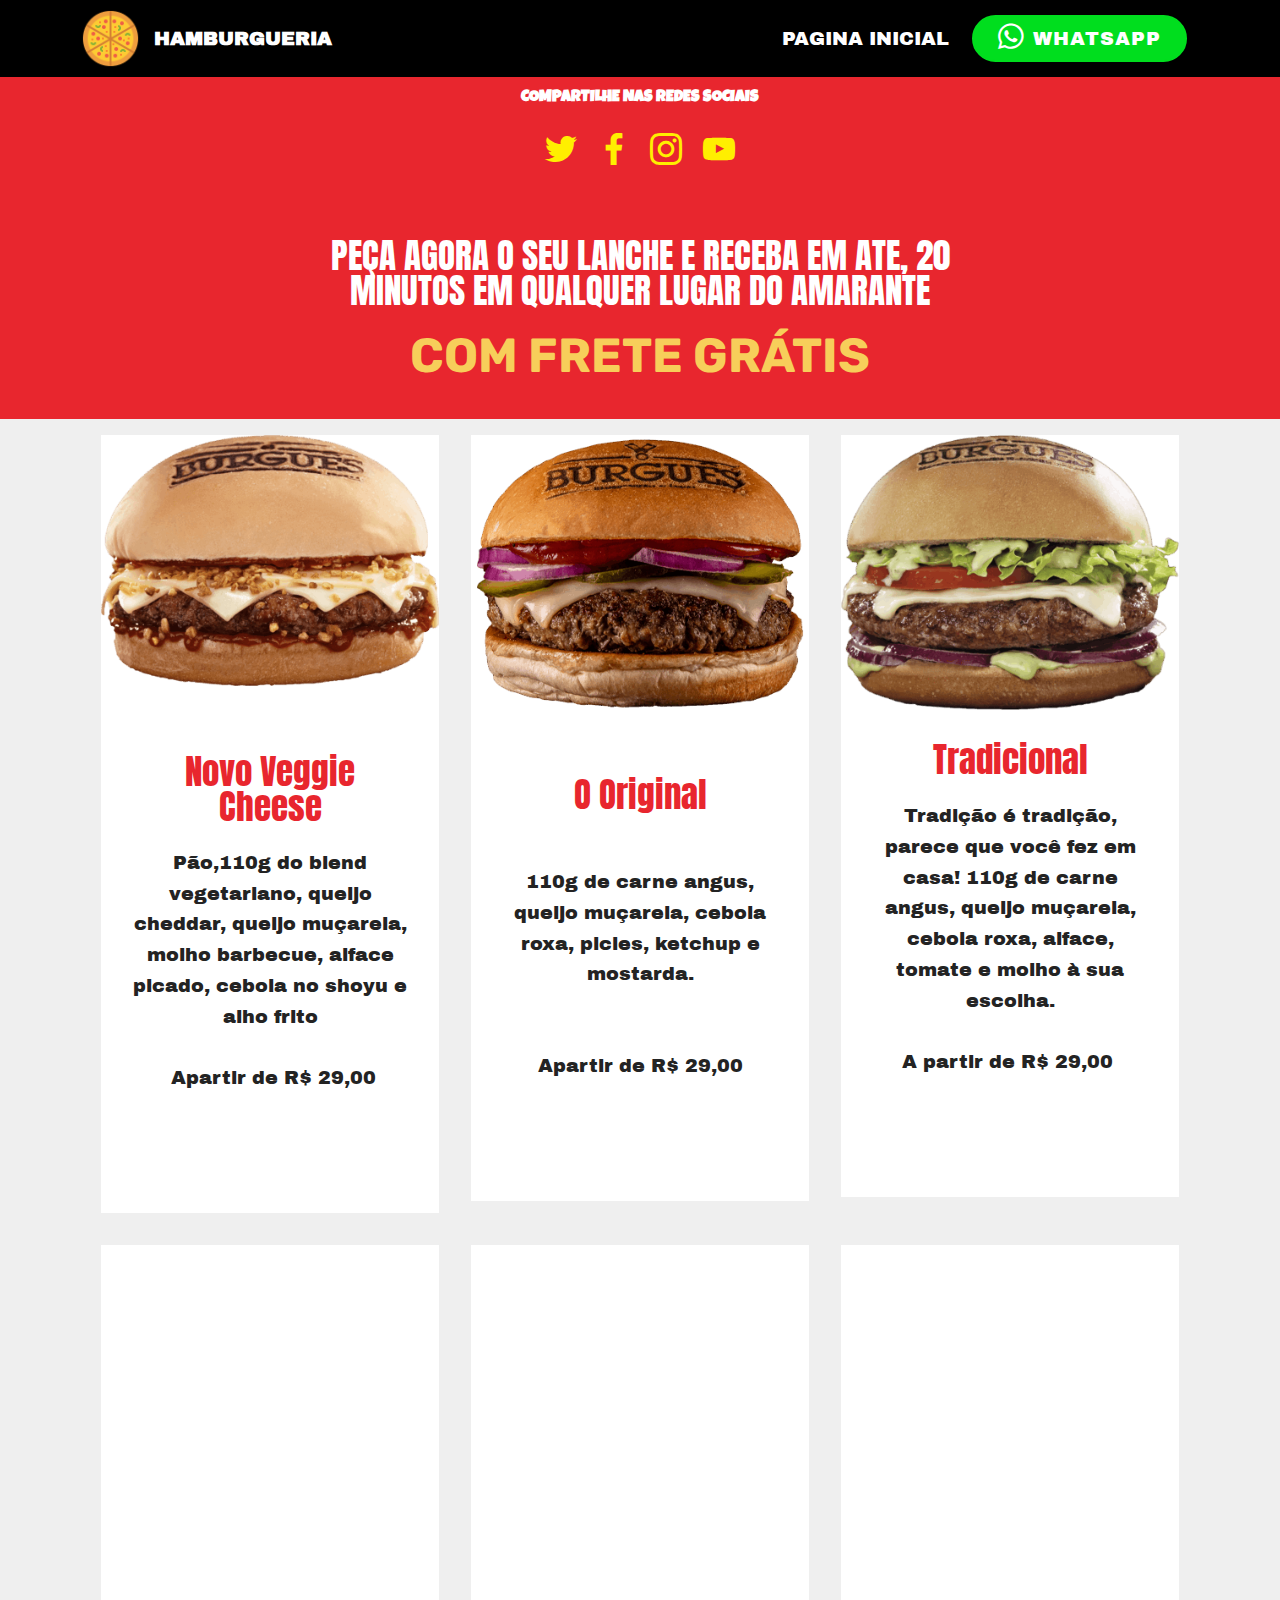
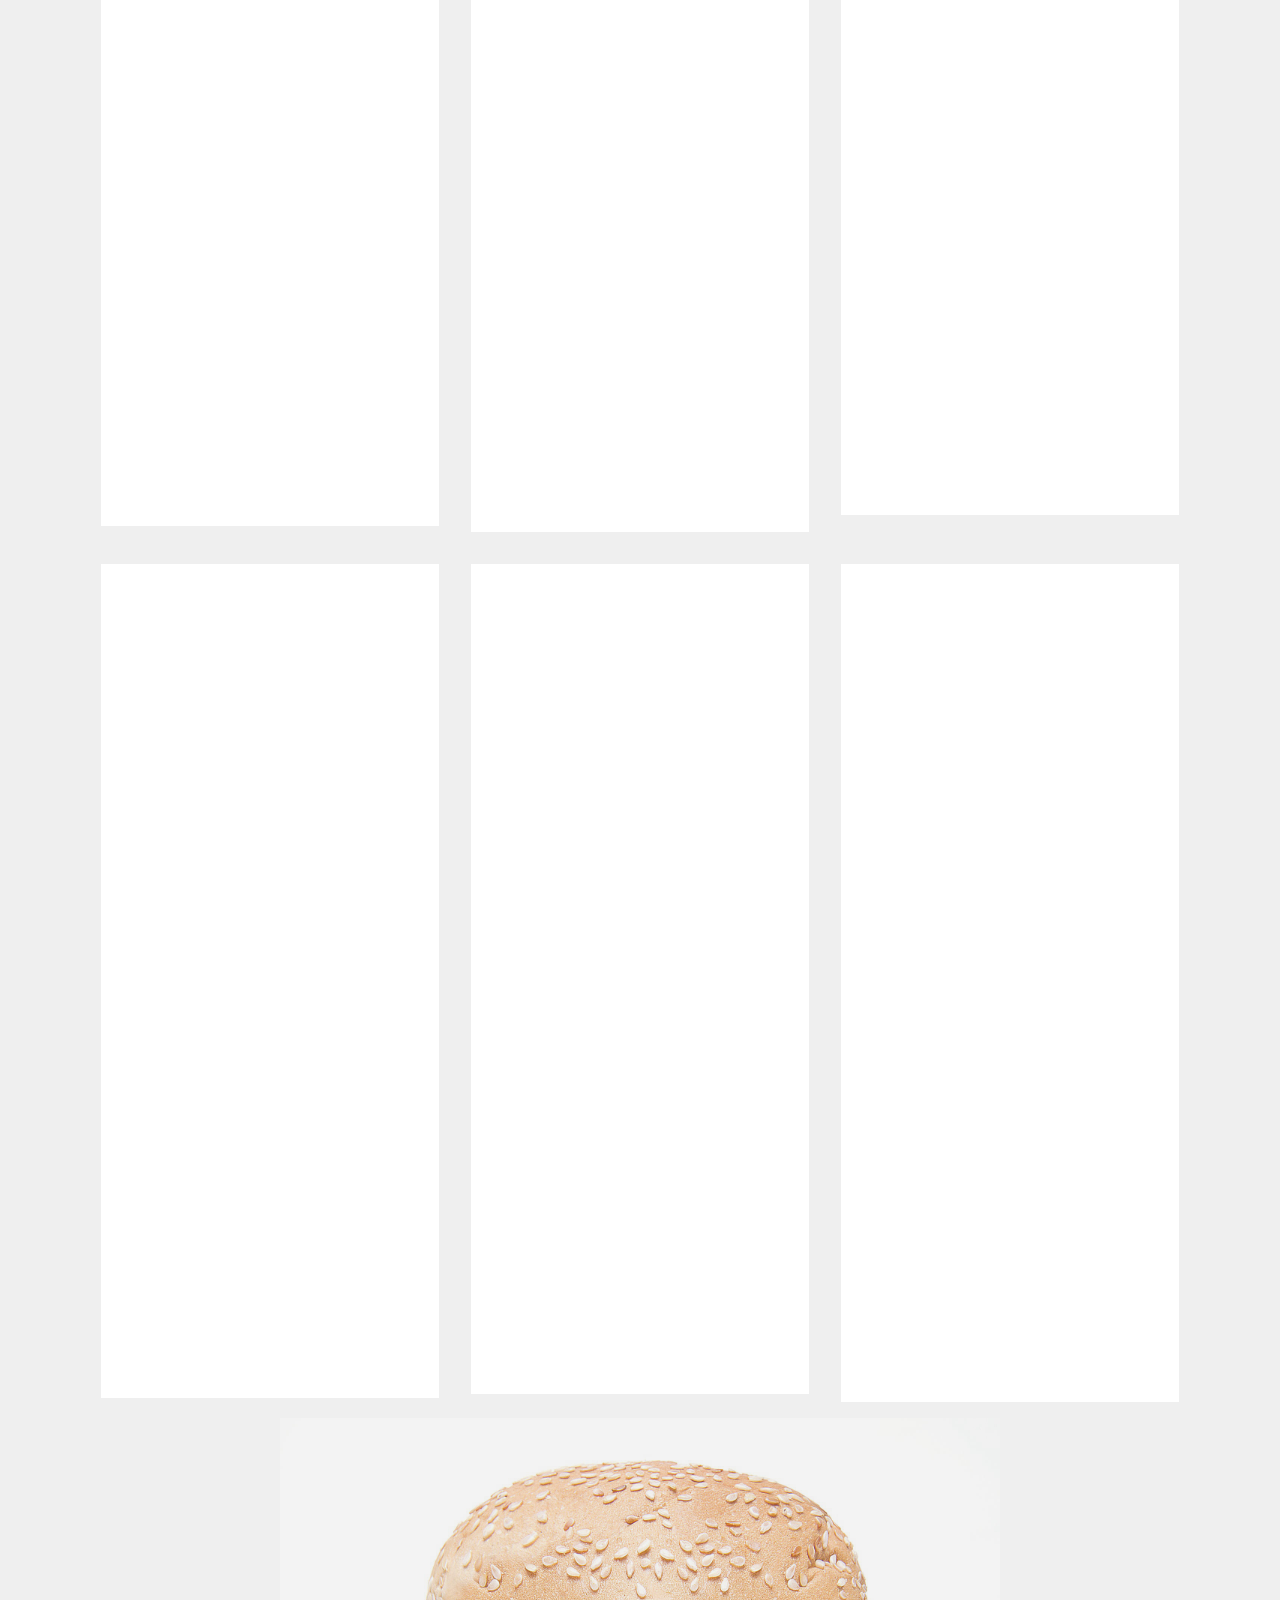
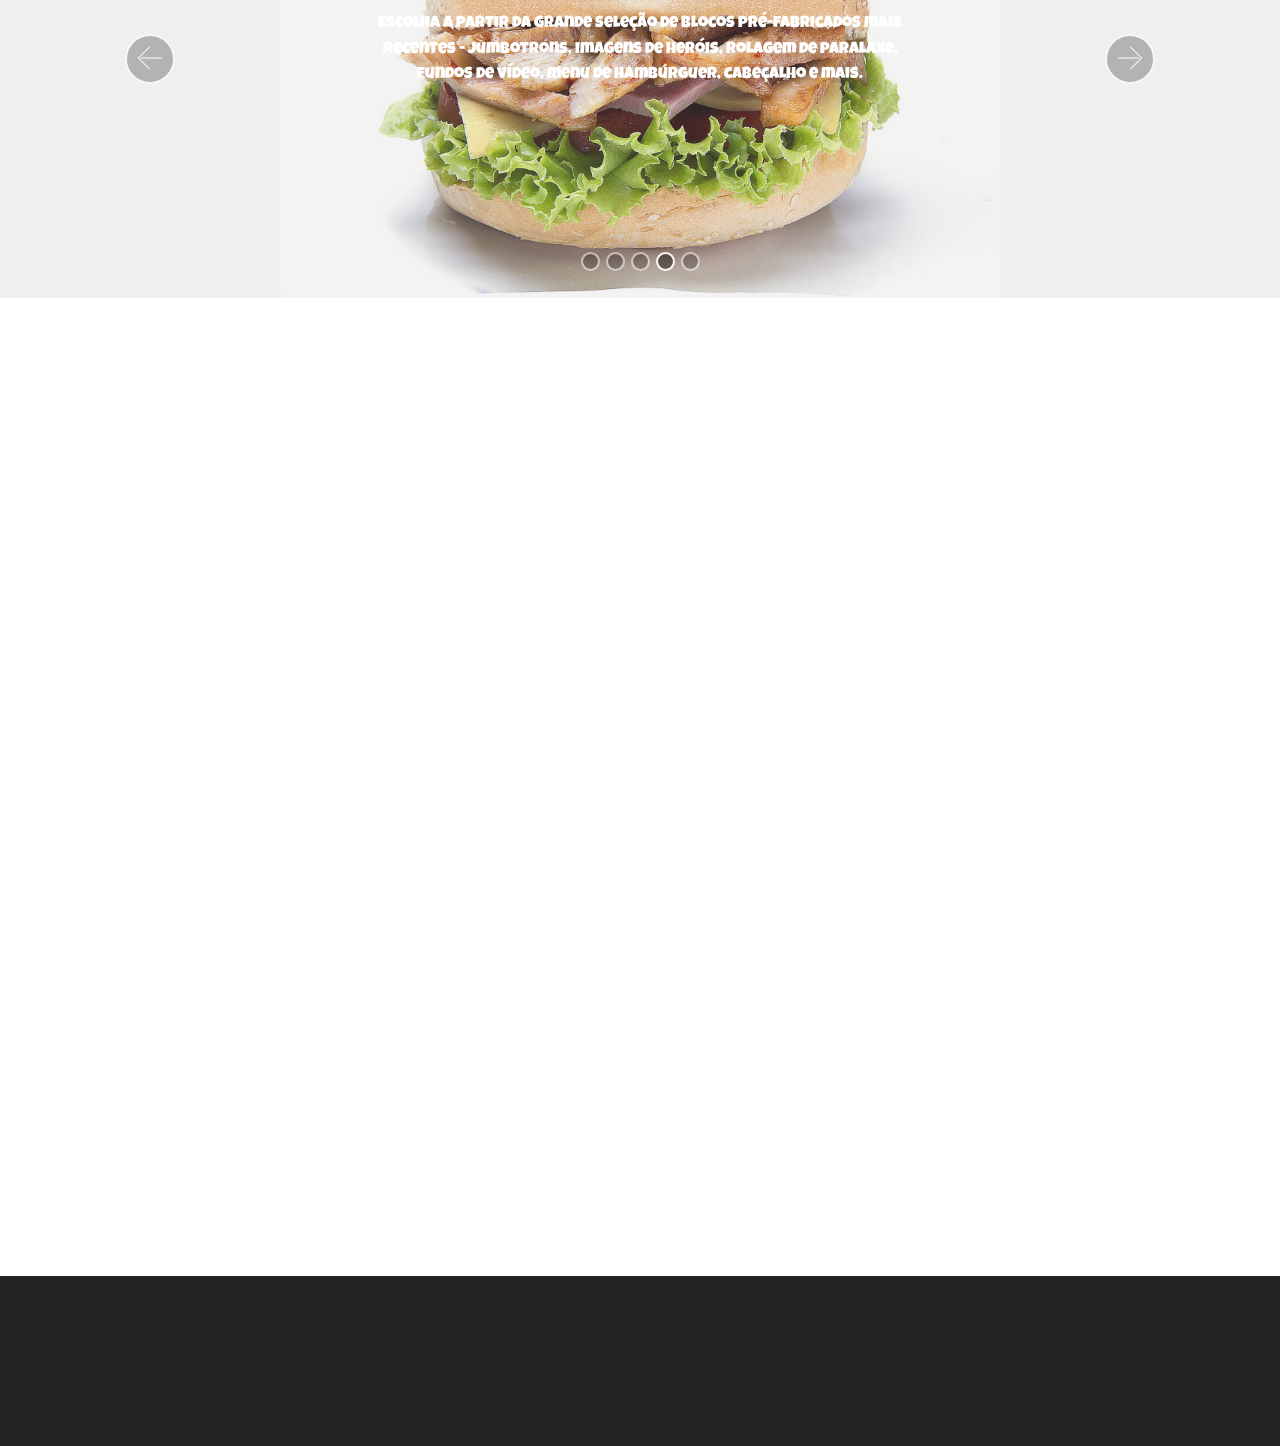
<file: index.html>
<!DOCTYPE html>
<html  >
<head>
  <!-- Site made with Mobirise Website Builder v4.9.7, https://mobirise.com -->
  <meta charset="UTF-8">
  <meta http-equiv="X-UA-Compatible" content="IE=edge">
  <meta name="generator" content="Mobirise v4.9.7, mobirise.com">
  <meta name="viewport" content="width=device-width, initial-scale=1, minimum-scale=1">
  <link rel="shortcut icon" href="assets/images/logo2-128x128.png" type="image/x-icon">
  <meta name="description" content="">
  
  <title>PAGINA INICIAL</title>
  <link rel="stylesheet" href="assets/web/assets/mobirise-icons/mobirise-icons.css">
  <link rel="stylesheet" href="assets/tether/tether.min.css">
  <link rel="stylesheet" href="assets/bootstrap/css/bootstrap.min.css">
  <link rel="stylesheet" href="assets/bootstrap/css/bootstrap-grid.min.css">
  <link rel="stylesheet" href="assets/bootstrap/css/bootstrap-reboot.min.css">
  <link rel="stylesheet" href="assets/dropdown/css/style.css">
  <link rel="stylesheet" href="assets/animatecss/animate.min.css">
  <link rel="stylesheet" href="assets/socicon/css/styles.css">
  <link rel="stylesheet" href="assets/theme/css/style.css">
  <link rel="stylesheet" href="assets/mobirise/css/mbr-additional.css" type="text/css">
  
  
  
</head>
<body>
  <section class="menu cid-suXB72nHTy" once="menu" id="menu2-1">

    

    <nav class="navbar navbar-expand beta-menu navbar-dropdown align-items-center navbar-fixed-top navbar-toggleable-sm">
        <button class="navbar-toggler navbar-toggler-right" type="button" data-toggle="collapse" data-target="#navbarSupportedContent" aria-controls="navbarSupportedContent" aria-expanded="false" aria-label="Toggle navigation">
            <div class="hamburger">
                <span></span>
                <span></span>
                <span></span>
                <span></span>
            </div>
        </button>
        <div class="menu-logo">
            <div class="navbar-brand">
                <span class="navbar-logo">
                    <a href="https://mobirise.co">
                        <img src="assets/images/logo2-128x128.png" alt="Mobirise" title="" style="height: 3.8rem;">
                    </a>
                </span>
                <span class="navbar-caption-wrap"><a class="navbar-caption text-white display-4" href="https://mobirise.co">HAMBURGUERIA</a></span>
            </div>
        </div>
        <div class="collapse navbar-collapse" id="navbarSupportedContent">
            <ul class="navbar-nav nav-dropdown" data-app-modern-menu="true"><li class="nav-item">
                    <a class="nav-link link text-danger display-4" href="index.html">
                        PAGINA INICIAL</a>
                </li></ul>
            <div class="navbar-buttons mbr-section-btn"><a class="btn btn-sm btn-primary display-4" href="tel:+1-234-567-8901"><span class="socicon socicon-whatsapp mbr-iconfont mbr-iconfont-btn"></span>
                    
                    WHATSAPP</a></div>
        </div>
    </nav>
</section>

<section class="engine"><a href="https://mobirise.info/x">free css templates</a></section><section class="cid-suXBnJ9tpk" id="social-buttons2-3">

    

    

    <div class="container">
        <div class="media-container-row">
            <div class="col-md-8 align-center">
                <h2 class="pb-3 mbr-fonts-style display-7"><strong>
                    COMPARTILHE NAS REDES SOCIAIS</strong></h2>
                <div class="social-list pl-0 mb-0">
                    <a href="https://twitter.com/mobirise" target="_blank">
                        <span class="px-2 socicon-twitter socicon mbr-iconfont mbr-iconfont-social"></span>
                    </a>
                    <a href="https://www.facebook.com/pages/Mobirise/1616226671953247" target="_blank">
                        <span class="px-2 socicon-facebook socicon mbr-iconfont mbr-iconfont-social"></span>
                    </a>
                    <a href="https://instagram.com/mobirise" target="_blank">
                        <span class="px-2 socicon-instagram socicon mbr-iconfont mbr-iconfont-social"></span>
                    </a>
                    <a href="https://www.youtube.com/c/mobirise" target="_blank">
                        <span class="px-2 socicon-youtube socicon mbr-iconfont mbr-iconfont-social"></span>
                    </a>
                    <a href="https://plus.google.com/u/0/+Mobirise" target="_blank">
                        
                    </a>
                    <a href="https://www.behance.net/Mobirise" target="_blank">
                        
                    </a>
                </div>
            </div>
        </div>
    </div>
</section>

<section class="mbr-section content4 cid-suXBxF5jRu" id="content4-4">

    

    <div class="container">
        <div class="media-container-row">
            <div class="title col-12 col-md-8">
                <h2 class="align-center pb-3 mbr-fonts-style display-5">PEÇA AGORA O SEU LANCHE E RECEBA EM ATE, 20 MINUTOS EM QUALQUER LUGAR DO AMARANTE</h2>
                
                
            </div>
        </div>
    </div>
</section>

<section class="mbr-section content5 cid-sveWxKRH0x" id="content5-1q">

    

    

    <div class="container">
        <div class="media-container-row">
            <div class="title col-12 col-md-8">
                <h2 class="align-center mbr-bold mbr-white pb-3 mbr-fonts-style display-2">COM FRETE GRÁTIS</h2>
                
                
                
            </div>
        </div>
    </div>
</section>

<section class="features3 cid-suXBZk1LDK" id="features3-5">

    

    
    <div class="container">
        <div class="media-container-row">
            <div class="card p-3 col-12 col-md-6 col-lg-4">
                <div class="card-wrapper">
                    <div class="card-img">
                        <img src="assets/images/much-cheese-burguer-400x297.png" alt="Mobirise" title="">
                    </div>
                    <div class="card-box">
                        <h4 class="card-title mbr-fonts-style display-5"><br>Novo Veggie Cheese</h4>
                        <p class="mbr-text mbr-fonts-style display-4">Pão,110g do blend vegetariano, queijo cheddar, queijo muçarela, molho barbecue, alface picado, cebola no shoyu e alho frito<br><br>&nbsp;Apartir de R$ 29,00<br>
                        </p>
                    </div>
                    <div class="mbr-section-btn text-center"><a href="page1.html" class="btn btn-success display-4" target="_blank">
                            PEDIR</a></div>
                </div>
            </div>

            <div class="card p-3 col-12 col-md-6 col-lg-4">
                <div class="card-wrapper">
                    <div class="card-img">
                        <img src="assets/images/o-original-400x325-1-400x325.png" alt="Mobirise" title="">
                    </div>
                    <div class="card-box">
                        <h4 class="card-title mbr-fonts-style display-5"><br>O Original</h4>
                        <p class="mbr-text mbr-fonts-style display-4"><br>110g de carne angus, queijo muçarela, cebola roxa, picles, ketchup e mostarda.<br><br><br>Apartir de R$ 29,00<br></p>
                    </div>
                    <div class="mbr-section-btn text-center"><a href="page2.html" class="btn btn-success display-4" target="_blank">
                            PEDIR</a></div>
                </div>
            </div>

            <div class="card p-3 col-12 col-md-6 col-lg-4">
                <div class="card-wrapper">
                    <div class="card-img">
                        <img src="assets/images/tradicional-400x325.png" alt="Mobirise" title="">
                    </div>
                    <div class="card-box">
                        <h4 class="card-title mbr-fonts-style display-5">Tradicional</h4>
                        <p class="mbr-text mbr-fonts-style display-4">Tradição é tradição, parece que você fez em casa! 110g de carne angus, queijo muçarela, cebola roxa, alface, tomate e molho à sua escolha.
<br>
<br>A partir de R$ 29,00&nbsp;<br></p>
                    </div>
                    <div class="mbr-section-btn text-center"><a href="page3.html" class="btn btn-success display-4" target="_blank">
                            PEDIR</a></div>
                </div>
            </div>

            
        </div>
    </div>
</section>

<section class="features3 cid-suXC2c8IJ9" id="features3-7">

    

    
    <div class="container">
        <div class="media-container-row">
            <div class="card p-3 col-12 col-md-6 col-lg-4">
                <div class="card-wrapper">
                    <div class="card-img">
                        <img src="assets/images/classico-400x310.png" alt="Mobirise" title="">
                    </div>
                    <div class="card-box">
                        <h4 class="card-title mbr-fonts-style display-5"><br><br>Clássico</h4>
                        <p class="mbr-text mbr-fonts-style display-4"><br>110g de carne angus, queijo muçarela, picles, bacon e o sabor especial do molho que você quiser escolher.
<br>
<br><br><br><br>A partir de R$ 29,00<br>
                        </p>
                    </div>
                    <div class="mbr-section-btn text-center"><a href="page4.html" class="btn btn-success display-4">
                            PEDIR</a></div>
                </div>
            </div>

            <div class="card p-3 col-12 col-md-6 col-lg-4">
                <div class="card-wrapper">
                    <div class="card-img">
                        <img src="assets/images/cheddar-400x318.png" alt="Mobirise" title="">
                    </div>
                    <div class="card-box">
                        <h4 class="card-title mbr-fonts-style display-5"><br><br>Cheddar</h4>
                        <p class="mbr-text mbr-fonts-style display-4">110g de carne angus, queijo cheddar, cebola em tiras mergulhada no molho shoyu e um banho de farofa de bacon, com molho à sua escolha.
<br>
<br><br><br><br>A partir de R$ 29,00</p>
                    </div>
                    <div class="mbr-section-btn text-center"><a href="page5.html" class="btn btn-success display-4">
                            PEDIR</a></div>
                </div>
            </div>

            <div class="card p-3 col-12 col-md-6 col-lg-4">
                <div class="card-wrapper">
                    <div class="card-img">
                        <img src="assets/images/gran-kobe-400x328.png" alt="Mobirise" title="">
                    </div>
                    <div class="card-box">
                        <h4 class="card-title mbr-fonts-style display-5"><br><br>Gran Kobe<br><br></h4>
                        <p class="mbr-text mbr-fonts-style display-4">180g da carne mais saborosa do mundo, duas fatias de muçarela, farofa de bacon, tomate grelhado e a combinação do molho aioli do Burguês com o sriracha.
<br><br>A partir de R$ 41,00</p>
                    </div>
                    <div class="mbr-section-btn text-center"><a href="page6.html" class="btn btn-success display-4">
                            PEDIR</a></div>
                </div>
            </div>

            
        </div>
    </div>
</section>

<section class="features3 cid-suXC0RBJh1" id="features3-6">

    

    
    <div class="container">
        <div class="media-container-row">
            <div class="card p-3 col-12 col-md-6 col-lg-4">
                <div class="card-wrapper">
                    <div class="card-img">
                        <img src="assets/images/gran-gorgonzola-final-400x291.png" alt="Mobirise" title="">
                    </div>
                    <div class="card-box">
                        <h4 class="card-title mbr-fonts-style display-5"><br><br>Gran Gorgonzola</h4>
                        <p class="mbr-text mbr-fonts-style display-4"><br><br>180g da carne mais saborosa do mundo, alho poró refogado no azeite, o poderoso creme de gorgonzola do Burguês e tiras de bacon.
<br>
<br>A partir de R$ 41,00<br>
                        </p>
                    </div>
                    <div class="mbr-section-btn text-center"><a href="page7.html" class="btn btn-success display-4">
                            PEDIR</a></div>
                </div>
            </div>

            <div class="card p-3 col-12 col-md-6 col-lg-4">
                <div class="card-wrapper">
                    <div class="card-img">
                        <img src="assets/images/much-cheese-burguer-400x297.png" alt="Mobirise" title="">
                    </div>
                    <div class="card-box">
                        <h4 class="card-title mbr-fonts-style display-5">Much Cheese</h4>
                        <p class="mbr-text mbr-fonts-style display-4"><br><br>Pra quem gosta de queijo! 110g de carne angus, 3 fatias de muçarela derretida, alho frito, temperado com o sabor do molho à sua escolha.
<br>
<br><br><br>A partir de R$ 29,00</p>
                    </div>
                    <div class="mbr-section-btn text-center"><a href="page8.html" class="btn btn-success display-4">
                            PEDIR</a></div>
                </div>
            </div>

            <div class="card p-3 col-12 col-md-6 col-lg-4">
                <div class="card-wrapper">
                    <div class="card-img">
                        <img src="assets/images/o-burgues-1-400x306.png" alt="Mobirise" title="">
                    </div>
                    <div class="card-box">
                        <h4 class="card-title mbr-fonts-style display-5">O Burguês&nbsp;</h4>
                        <p class="mbr-text mbr-fonts-style display-4">Alerta de gosto picante! 110g de carne angus, queijo cheddar, o gosto inconfundível do jalapeño, tomate, cebola roxa e o sabor especial de um molho à sua escolha.
<br>
<br><br><br>A partir de R$ 29,00<br></p>
                    </div>
                    <div class="mbr-section-btn text-center"><a href="page9.html" class="btn btn-success display-4">
                            PEDIR</a></div>
                </div>
            </div>

            
        </div>
    </div>
</section>

<section class="carousel slide cid-sv8tmvt8EP" data-interval="false" id="slider2-1p">

    
    <div class="container content-slider">
        <div class="content-slider-wrap">
            <div><div class="mbr-slider slide carousel" data-pause="true" data-keyboard="false" data-ride="false" data-interval="false"><ol class="carousel-indicators"><li data-app-prevent-settings="" data-target="#slider2-1p" data-slide-to="0"></li><li data-app-prevent-settings="" data-target="#slider2-1p" data-slide-to="1"></li><li data-app-prevent-settings="" data-target="#slider2-1p" data-slide-to="2"></li><li data-app-prevent-settings="" data-target="#slider2-1p" class=" active" data-slide-to="3"></li><li data-app-prevent-settings="" data-target="#slider2-1p" data-slide-to="4"></li></ol><div class="carousel-inner" role="listbox"><div class="carousel-item slider-fullscreen-image" data-bg-video-slide="false" style="background-image: url(assets/images/mbr-1920x1080.jpg);"><div class="container container-slide"><div class="image_wrapper"><div class="mbr-overlay"></div><img src="assets/images/mbr-1920x1080.jpg"><div class="carousel-caption justify-content-center"><div class="col-10 align-center"><p class="lead mbr-text mbr-fonts-style display-7">Escolha a partir da grande seleção de blocos pré-fabricados mais recentes - jumbotrons, imagens de heróis, rolagem de paralaxe, fundos de vídeo, menu de hambúrguer, cabeçalho e mais.</p></div></div></div></div></div><div class="carousel-item slider-fullscreen-image" data-bg-video-slide="false" style="background-image: url(assets/images/mbr-1920x1280.jpg);"><div class="container container-slide"><div class="image_wrapper"><div class="mbr-overlay" style="opacity: 0;"></div><img src="assets/images/mbr-1920x1280.jpg"><div class="carousel-caption justify-content-center"><div class="col-10 align-center"><p class="lead mbr-text mbr-fonts-style display-7">Deslize com o fundo do vídeo e a sobreposição de cores do youtube. O título e o texto estão alinhados à esquerda.</p></div></div></div></div></div><div class="carousel-item slider-fullscreen-image" data-bg-video-slide="false" style="background-image: url(assets/images/mbr-1920x1920.jpg);"><div class="container container-slide"><div class="image_wrapper"><div class="mbr-overlay"></div><img src="assets/images/mbr-1920x1920.jpg"><div class="carousel-caption justify-content-center"><div class="col-10 align-center"><p class="lead mbr-text mbr-fonts-style display-7">Deslize com o fundo do vídeo e a sobreposição de cores do youtube. O título e o texto estão alinhados à esquerda.</p></div></div></div></div></div><div class="carousel-item slider-fullscreen-image active" data-bg-video-slide="false" style="background-image: url(assets/images/mbr-1-1920x1280.jpg);"><div class="container container-slide"><div class="image_wrapper"><div class="mbr-overlay" style="opacity: 0.2; background-color: rgb(193, 193, 193);"></div><img src="assets/images/mbr-1-1920x1280.jpg"><div class="carousel-caption justify-content-center"><div class="col-10 align-center"><p class="lead mbr-text mbr-fonts-style display-7">Escolha a partir da grande seleção de blocos pré-fabricados mais recentes - jumbotrons, imagens de heróis, rolagem de paralaxe, fundos de vídeo, menu de hambúrguer, cabeçalho e mais.</p></div></div></div></div></div><div class="carousel-item slider-fullscreen-image" data-bg-video-slide="false" style="background-image: url(assets/images/mbr-2-1920x1280.jpg);"><div class="container container-slide"><div class="image_wrapper"><div class="mbr-overlay"></div><img src="assets/images/mbr-2-1920x1280.jpg"><div class="carousel-caption justify-content-center"><div class="col-10 align-center"><p class="lead mbr-text mbr-fonts-style display-7">Escolha a partir da grande seleção de blocos pré-fabricados mais recentes - jumbotrons, imagens de heróis, rolagem de paralaxe, fundos de vídeo, menu de hambúrguer, cabeçalho e mais.</p></div></div></div></div></div></div><a data-app-prevent-settings="" class="carousel-control carousel-control-prev" role="button" data-slide="prev" href="#slider2-1p"><span aria-hidden="true" class="mbri-left mbr-iconfont"></span><span class="sr-only">Previous</span></a><a data-app-prevent-settings="" class="carousel-control carousel-control-next" role="button" data-slide="next" href="#slider2-1p"><span aria-hidden="true" class="mbri-right mbr-iconfont"></span><span class="sr-only">Next</span></a></div></div> 
        </div>
    </div>
</section>

<section class="mbr-section contacts1 cid-suXCWnOhRw" id="contacts1-9">
    <!---->
    
    <!---->
    <!--Overlay-->
    
    <!--Container-->
    <div class="container">
        <div class="row">
            <!--Titles-->
            <div class="title col-12">
                <h2 class="align-left mbr-fonts-style display-5">
                    NOSSO ENDEREÇO E CONTATO</h2>
                
            </div>
            <!--Left-->
            <div class="col-12 col-md-6">
                <div class="left-block wrapper">
                    <div class="b b-adress">
                        <h5 class="align-left mbr-fonts-style m-0 display-5">
                            ENDEREÇO</h5>
                        <p class="mbr-text align-left mbr-fonts-style display-7">
                            Avenida Benedito Santana,N- 10 - Novo Amarante</p>
                    </div>
                    <div class="b b-phone">
                        <h5 class="align-left mbr-fonts-style m-0 display-5">
                            TELEFONE:
                        </h5>
                        <p class="mbr-text align-left mbr-fonts-style display-7">
                            +55 (84) 3631-4850</p>
                    </div>
                    <div class="b b-mail">
                        <h5 class="align-left mbr-fonts-style m-0 display-5">
                            E-mail:
                        </h5>
                        <p class="mbr-text align-left mbr-fonts-style display-7">hamburgeriamarante@gmail.com
                        </p>
                    </div>
                </div>
            </div>
            <!--Right-->
            <div class="col-12 col-md-6">
                <div class="google-map"><iframe frameborder="0" style="border:0" src="https://www.google.com/maps/embed/v1/place?key=AIzaSyCx3d07zxHPLvkFBLlAR3Ng8a9wsAsGoJ8&amp;q=place_id:ChIJK-93Hw6rswcRK5-WaJEd7nQ" allowfullscreen=""></iframe></div>
            </div>
        </div>
    </div>
</section>

<section class="header7 cid-sv3C4FZRNX" id="header7-1o">

    

    

    <div class="container">
        <div class="media-container-row">

            <div class="media-content align-right">
                
                <div class="mbr-section-text mbr-white pb-3">
                    <p class="mbr-text mbr-fonts-style display-7">Tipos de Hambúrguer
<br><br>Tipos de Hambúrguer – Hoje com todas as mudanças no mercado de alimentação, com o nível de exigência dos clientes e a concorrência no ramo, basicamente existem cinco tipos de hambúrguer, cada um com suas particularidades.
<br>Além do Hambúrguer Tradicional, temos também o Hambúrguer Artesanal ou caseiro, o Gourmet, além dos mais recentes Smash Burguer e Hambúrguer Vegano ou Vegetariano.
<br>Todas as opções são válidas e atendem os diferentes tipos de gostos e necessidades, porém nada como um Hambúrguer Tradicional para matar a vontade!</p>
                </div>
                
            </div>

            <div class="mbr-figure" style="width: 100%;"><iframe class="mbr-embedded-video" src="https://www.youtube.com/embed/DhGoIb5oS-M?rel=0&amp;amp;showinfo=0&amp;autoplay=0&amp;loop=0" width="1280" height="720" frameborder="0" allowfullscreen></iframe></div>

        </div>
    </div>
</section>

<section once="footers" class="cid-suXDbesYBw" id="footer7-a">

    

    

    <div class="container">
        <div class="media-container-row align-center mbr-white">
            <div class="row row-links">
                <ul class="foot-menu">
                    
                    
                    
                    
                    
                <li class="foot-menu-item mbr-fonts-style display-7">
                        <a class="mbr-bold text-success" href="#" target="_blank">About us</a>
                    </li><li class="foot-menu-item mbr-fonts-style display-7">
                        <a class="mbr-bold text-success" href="#" target="_blank">Services</a>
                    </li><li class="foot-menu-item mbr-fonts-style display-7">
                        <a class="mbr-bold text-success" href="#" target="_blank">Get In Touch</a>
                    </li><li class="foot-menu-item mbr-fonts-style display-7">
                        <a class="mbr-bold text-success" href="#" target="_blank">Careers</a>
                    </li><li class="foot-menu-item mbr-fonts-style display-7">
                        <a class="mbr-bold text-success" href="#" target="_blank">Work</a>
                    </li></ul>
            </div>
            <div class="row social-row">
                <div class="social-list align-right pb-2">
                    
                    
                    
                    
                    
                    
                <div class="soc-item">
                        <a href="https://twitter.com/mobirise" target="_blank">
                            <span class="socicon-twitter socicon mbr-iconfont mbr-iconfont-social"></span>
                        </a>
                    </div><div class="soc-item">
                        <a href="https://www.facebook.com/pages/Mobirise/1616226671953247" target="_blank">
                            <span class="socicon-facebook socicon mbr-iconfont mbr-iconfont-social"></span>
                        </a>
                    </div><div class="soc-item">
                        <a href="https://www.youtube.com/c/mobirise" target="_blank">
                            <span class="socicon-youtube socicon mbr-iconfont mbr-iconfont-social"></span>
                        </a>
                    </div><div class="soc-item">
                        <a href="https://instagram.com/mobirise" target="_blank">
                            <span class="socicon-instagram socicon mbr-iconfont mbr-iconfont-social"></span>
                        </a>
                    </div><div class="soc-item">
                        <a href="https://plus.google.com/u/0/+Mobirise" target="_blank">
                            <span class="socicon-googleplus socicon mbr-iconfont mbr-iconfont-social"></span>
                        </a>
                    </div><div class="soc-item">
                        <a href="https://www.behance.net/Mobirise" target="_blank">
                            <span class="socicon-behance socicon mbr-iconfont mbr-iconfont-social"></span>
                        </a>
                    </div></div>
            </div>
            <div class="row row-copirayt">
                <p class="mbr-text mb-0 mbr-fonts-style mbr-white align-center display-7">
                    © Copyright 2019 Mobirise - All Rights Reserved
                </p>
            </div>
        </div>
    </div>
</section>


  <script src="assets/web/assets/jquery/jquery.min.js"></script>
  <script src="assets/popper/popper.min.js"></script>
  <script src="assets/tether/tether.min.js"></script>
  <script src="assets/bootstrap/js/bootstrap.min.js"></script>
  <script src="assets/smoothscroll/smooth-scroll.js"></script>
  <script src="assets/dropdown/js/script.min.js"></script>
  <script src="assets/touchswipe/jquery.touch-swipe.min.js"></script>
  <script src="assets/sociallikes/social-likes.js"></script>
  <script src="assets/ytplayer/jquery.mb.ytplayer.min.js"></script>
  <script src="assets/vimeoplayer/jquery.mb.vimeo_player.js"></script>
  <script src="assets/bootstrapcarouselswipe/bootstrap-carousel-swipe.js"></script>
  <script src="assets/viewportchecker/jquery.viewportchecker.js"></script>
  <script src="assets/theme/js/script.js"></script>
  <script src="assets/slidervideo/script.js"></script>
  
  
 <div id="scrollToTop" class="scrollToTop mbr-arrow-up"><a style="text-align: center;"><i class="mbr-arrow-up-icon mbr-arrow-up-icon-cm cm-icon cm-icon-smallarrow-up"></i></a></div>
    <input name="animation" type="hidden">
  </body>
</html>
</file>
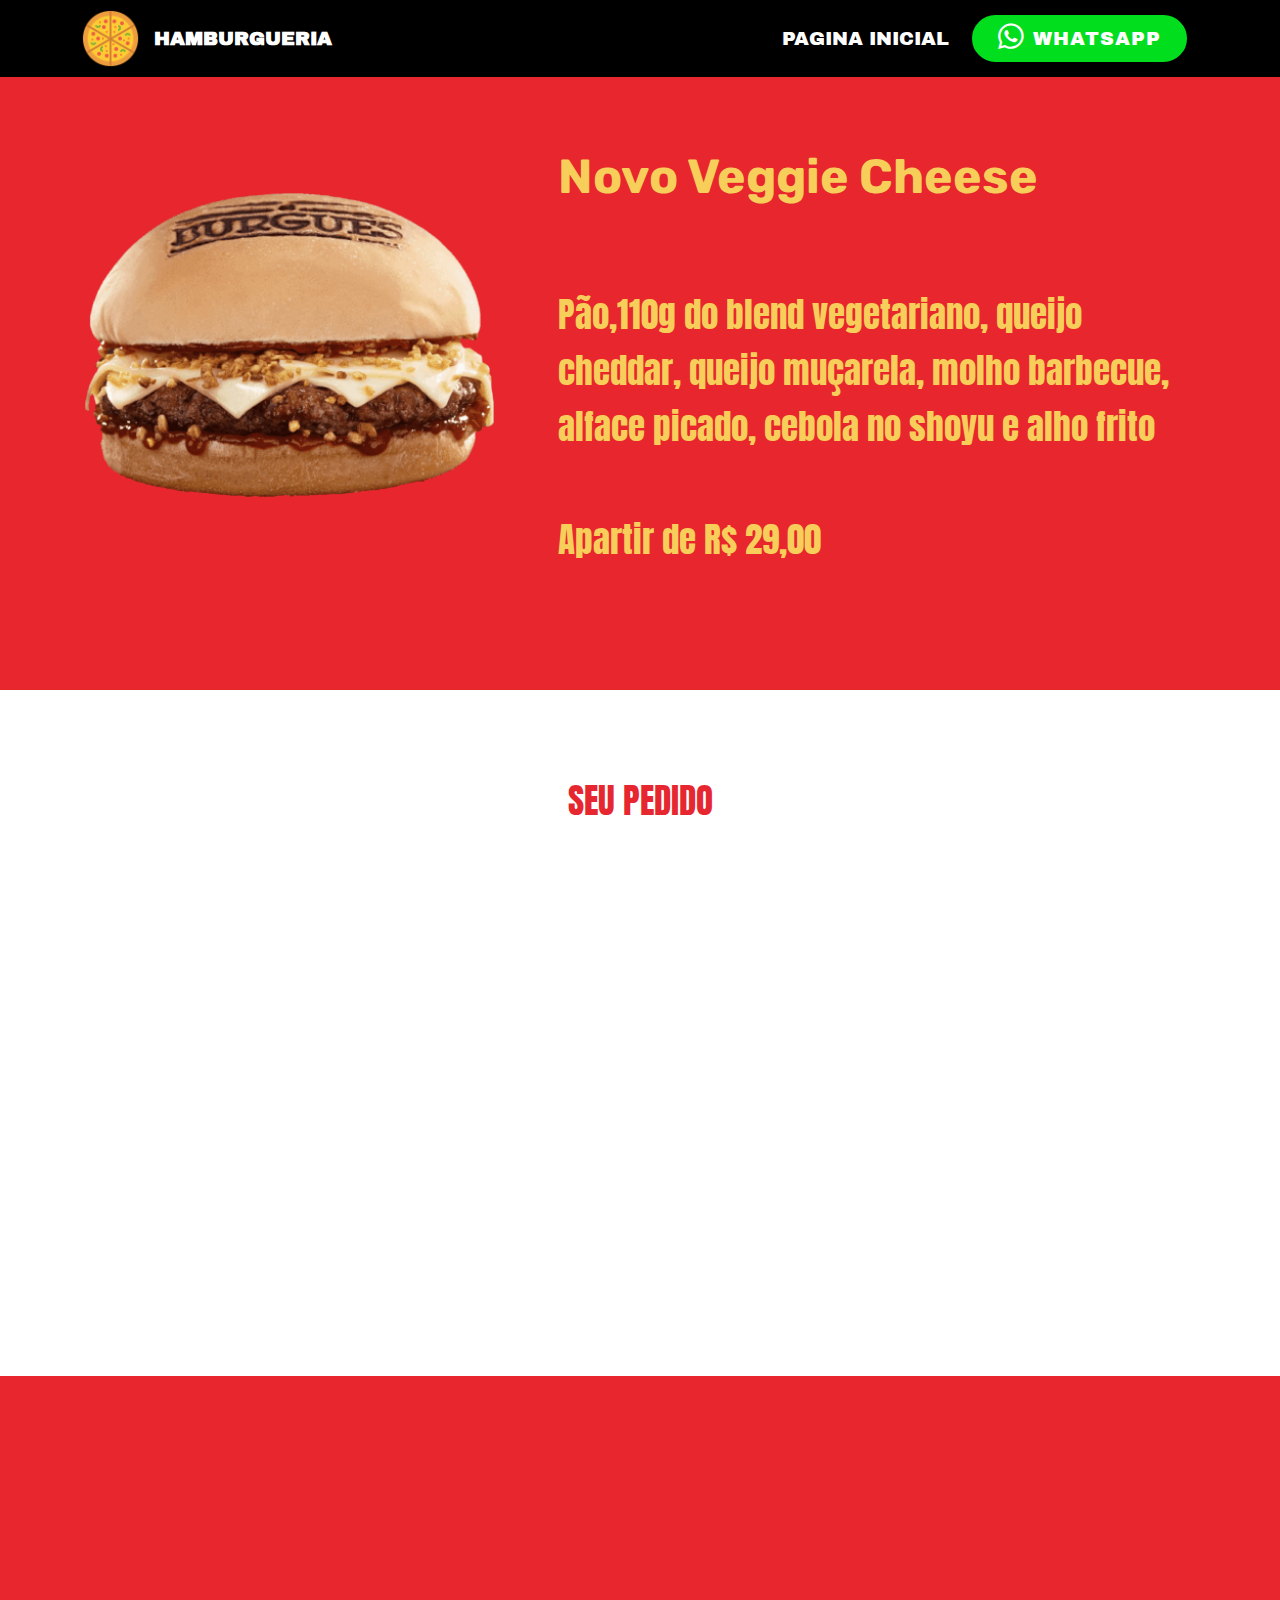
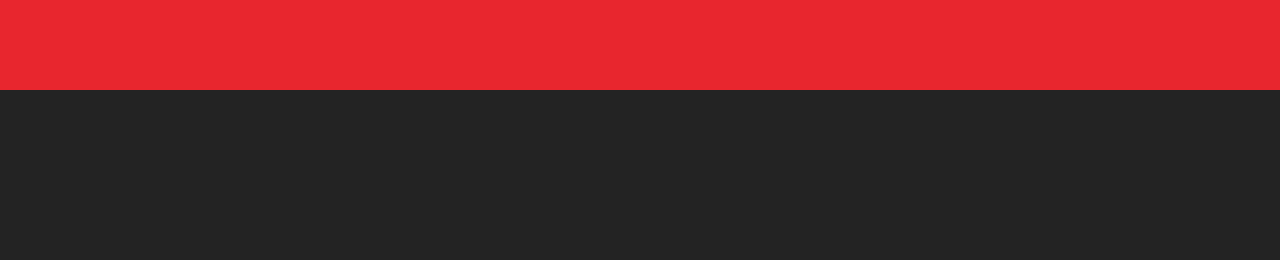
<file: page1.html>
<!DOCTYPE html>
<html  >
<head>
  <!-- Site made with Mobirise Website Builder v4.9.7, https://mobirise.com -->
  <meta charset="UTF-8">
  <meta http-equiv="X-UA-Compatible" content="IE=edge">
  <meta name="generator" content="Mobirise v4.9.7, mobirise.com">
  <meta name="viewport" content="width=device-width, initial-scale=1, minimum-scale=1">
  <link rel="shortcut icon" href="assets/images/logo2-128x128.png" type="image/x-icon">
  <meta name="description" content="Website Maker Description">
  
  <title>LANCHE 01</title>
  <link rel="stylesheet" href="assets/tether/tether.min.css">
  <link rel="stylesheet" href="assets/bootstrap/css/bootstrap.min.css">
  <link rel="stylesheet" href="assets/bootstrap/css/bootstrap-grid.min.css">
  <link rel="stylesheet" href="assets/bootstrap/css/bootstrap-reboot.min.css">
  <link rel="stylesheet" href="assets/socicon/css/styles.css">
  <link rel="stylesheet" href="assets/dropdown/css/style.css">
  <link rel="stylesheet" href="assets/animatecss/animate.min.css">
  <link rel="stylesheet" href="assets/theme/css/style.css">
  <link rel="stylesheet" href="assets/mobirise/css/mbr-additional.css" type="text/css">
  
  
  
</head>
<body>
  <section class="menu cid-suXB72nHTy" once="menu" id="menu2-c">

    

    <nav class="navbar navbar-expand beta-menu navbar-dropdown align-items-center navbar-fixed-top navbar-toggleable-sm">
        <button class="navbar-toggler navbar-toggler-right" type="button" data-toggle="collapse" data-target="#navbarSupportedContent" aria-controls="navbarSupportedContent" aria-expanded="false" aria-label="Toggle navigation">
            <div class="hamburger">
                <span></span>
                <span></span>
                <span></span>
                <span></span>
            </div>
        </button>
        <div class="menu-logo">
            <div class="navbar-brand">
                <span class="navbar-logo">
                    <a href="https://mobirise.co">
                        <img src="assets/images/logo2-128x128.png" alt="Mobirise" title="" style="height: 3.8rem;">
                    </a>
                </span>
                <span class="navbar-caption-wrap"><a class="navbar-caption text-white display-4" href="https://mobirise.co">HAMBURGUERIA</a></span>
            </div>
        </div>
        <div class="collapse navbar-collapse" id="navbarSupportedContent">
            <ul class="navbar-nav nav-dropdown" data-app-modern-menu="true"><li class="nav-item">
                    <a class="nav-link link text-danger display-4" href="index.html">
                        PAGINA INICIAL</a>
                </li></ul>
            <div class="navbar-buttons mbr-section-btn"><a class="btn btn-sm btn-primary display-4" href="tel:+1-234-567-8901"><span class="socicon socicon-whatsapp mbr-iconfont mbr-iconfont-btn"></span>
                    
                    WHATSAPP</a></div>
        </div>
    </nav>
</section>

<section class="engine"><a href="https://mobirise.info/k">develop your own website</a></section><section class="header3 cid-sv2pwWZaix" id="header3-e">

    

    

    <div class="container">
        <div class="media-container-row">
            <div class="mbr-figure" style="width: 70%;">
                <img src="assets/images/much-cheese-burguer-400x297.png" alt="Mobirise" title="">
            </div>

            <div class="media-content">
                <h1 class="mbr-section-title mbr-white pb-3 mbr-fonts-style display-2">
<div><strong><br></strong></div><div><strong>Novo Veggie Cheese</strong></div><div><strong><br></strong></div></h1>
                
                <div class="mbr-section-text mbr-white pb-3 ">
                    <p class="mbr-text mbr-fonts-style display-5">Pão,110g do blend vegetariano, queijo cheddar, queijo muçarela, molho barbecue, alface picado, cebola no shoyu e alho frito
<br>
<br> Apartir de R$ 29,00</p>
                </div>
                
            </div>
        </div>
    </div>

</section>

<section class="mbr-section form1 cid-sv2qsLQBvp" id="form1-f">

    

    
    <div class="container">
        <div class="row justify-content-center">
            <div class="title col-12 col-lg-8">
                <h2 class="mbr-section-title align-center pb-3 mbr-fonts-style display-5">
                    SEU PEDIDO</h2>
                
            </div>
        </div>
    </div>
    <div class="container">
        <div class="row justify-content-center">
            <div class="media-container-column col-lg-8" data-form-type="formoid">
                <!---Formbuilder Form--->
                <form action="https://mobirise.com/" method="POST" class="mbr-form form-with-styler" data-form-title="Mobirise Form"><input type="hidden" name="email" data-form-email="true" value="t7VOs2WGCFxvTTWl90QFAxmhWDYMgjdA3xT/ajpEdCosYZSh3/qmhaqN7y5NvUvhrujCRmSSL05TMSqW37G6EVYZxhgENJLjRnzaf8FYg/8EY6iZYS7c/u58AvplchcV">
                    <div class="row row-sm-offset">
                        <div hidden="hidden" data-form-alert="" class="alert alert-success col-12">PEDIDO REALIZADO!</div>
                        <div hidden="hidden" data-form-alert-danger="" class="alert alert-danger col-12">
                        </div>
                    </div>
                    <div class="dragArea row row-sm-offset">
                        <div class="col-md-4  form-group" data-for="name">
                            <label for="name-form1-f" class="form-control-label mbr-fonts-style display-7">NOme</label>
                            <input type="text" name="name" data-form-field="Name" required="required" class="form-control display-7" id="name-form1-f">
                        </div>
                        <div class="col-md-4  form-group" data-for="email">
                            <label for="email-form1-f" class="form-control-label mbr-fonts-style display-7">E-MAIL</label>
                            <input type="email" name="email" data-form-field="Email" required="required" class="form-control display-7" id="email-form1-f">
                        </div>
                        <div data-for="phone" class="col-md-4  form-group">
                            <label for="phone-form1-f" class="form-control-label mbr-fonts-style display-7">TELEFone</label>
                            <input type="tel" name="phone" data-form-field="Phone" class="form-control display-7" id="phone-form1-f">
                        </div>
                        <div data-for="message" class="col-md-12 form-group">
                            <label for="message-form1-f" class="form-control-label mbr-fonts-style display-7">ENDREÇO E DETALHES DO PEDIDO </label>
                            <textarea name="message" data-form-field="Message" class="form-control display-7" id="message-form1-f"></textarea>
                        </div>
                        <div class="col-md-12 input-group-btn align-center"><button type="submit" class="btn btn-primary btn-form display-4" href="index.html">ENVIAR PEDIDO</button></div>
                    </div>
                </form><!---Formbuilder Form--->
            </div>
        </div>
    </div>
</section>

<section class="header1 cid-sv2roG5QVT" id="header16-g">

    

    

    <div class="container">
        <div class="row justify-content-md-center">
            <div class="col-md-10 align-center">
                <h1 class="mbr-section-title mbr-bold pb-3 mbr-fonts-style display-5">
                    PAGAR COM CARTAO DE CREDITO VIA PAG SEGURO</h1>
                
                
                <div class="mbr-section-btn"><a class="btn btn-md btn-primary display-4" href="https://pag.ae/7X4euQs9r" target="_blank">PAGAR AGORA</a></div>
            </div>
        </div>
    </div>

</section>

<section once="footers" class="cid-suXDbesYBw" id="footer7-d">

    

    

    <div class="container">
        <div class="media-container-row align-center mbr-white">
            <div class="row row-links">
                <ul class="foot-menu">
                    
                    
                    
                    
                    
                <li class="foot-menu-item mbr-fonts-style display-7">
                        <a class="mbr-bold text-success" href="#" target="_blank">About us</a>
                    </li><li class="foot-menu-item mbr-fonts-style display-7">
                        <a class="mbr-bold text-success" href="#" target="_blank">Services</a>
                    </li><li class="foot-menu-item mbr-fonts-style display-7">
                        <a class="mbr-bold text-success" href="#" target="_blank">Get In Touch</a>
                    </li><li class="foot-menu-item mbr-fonts-style display-7">
                        <a class="mbr-bold text-success" href="#" target="_blank">Careers</a>
                    </li><li class="foot-menu-item mbr-fonts-style display-7">
                        <a class="mbr-bold text-success" href="#" target="_blank">Work</a>
                    </li></ul>
            </div>
            <div class="row social-row">
                <div class="social-list align-right pb-2">
                    
                    
                    
                    
                    
                    
                <div class="soc-item">
                        <a href="https://twitter.com/mobirise" target="_blank">
                            <span class="socicon-twitter socicon mbr-iconfont mbr-iconfont-social"></span>
                        </a>
                    </div><div class="soc-item">
                        <a href="https://www.facebook.com/pages/Mobirise/1616226671953247" target="_blank">
                            <span class="socicon-facebook socicon mbr-iconfont mbr-iconfont-social"></span>
                        </a>
                    </div><div class="soc-item">
                        <a href="https://www.youtube.com/c/mobirise" target="_blank">
                            <span class="socicon-youtube socicon mbr-iconfont mbr-iconfont-social"></span>
                        </a>
                    </div><div class="soc-item">
                        <a href="https://instagram.com/mobirise" target="_blank">
                            <span class="socicon-instagram socicon mbr-iconfont mbr-iconfont-social"></span>
                        </a>
                    </div><div class="soc-item">
                        <a href="https://plus.google.com/u/0/+Mobirise" target="_blank">
                            <span class="socicon-googleplus socicon mbr-iconfont mbr-iconfont-social"></span>
                        </a>
                    </div><div class="soc-item">
                        <a href="https://www.behance.net/Mobirise" target="_blank">
                            <span class="socicon-behance socicon mbr-iconfont mbr-iconfont-social"></span>
                        </a>
                    </div></div>
            </div>
            <div class="row row-copirayt">
                <p class="mbr-text mb-0 mbr-fonts-style mbr-white align-center display-7">
                    © Copyright 2019 Mobirise - All Rights Reserved
                </p>
            </div>
        </div>
    </div>
</section>


  <script src="assets/web/assets/jquery/jquery.min.js"></script>
  <script src="assets/popper/popper.min.js"></script>
  <script src="assets/tether/tether.min.js"></script>
  <script src="assets/bootstrap/js/bootstrap.min.js"></script>
  <script src="assets/smoothscroll/smooth-scroll.js"></script>
  <script src="assets/dropdown/js/script.min.js"></script>
  <script src="assets/touchswipe/jquery.touch-swipe.min.js"></script>
  <script src="assets/viewportchecker/jquery.viewportchecker.js"></script>
  <script src="assets/theme/js/script.js"></script>
  <script src="assets/formoid/formoid.min.js"></script>
  
  
 <div id="scrollToTop" class="scrollToTop mbr-arrow-up"><a style="text-align: center;"><i class="mbr-arrow-up-icon mbr-arrow-up-icon-cm cm-icon cm-icon-smallarrow-up"></i></a></div>
    <input name="animation" type="hidden">
  </body>
</html>
</file>
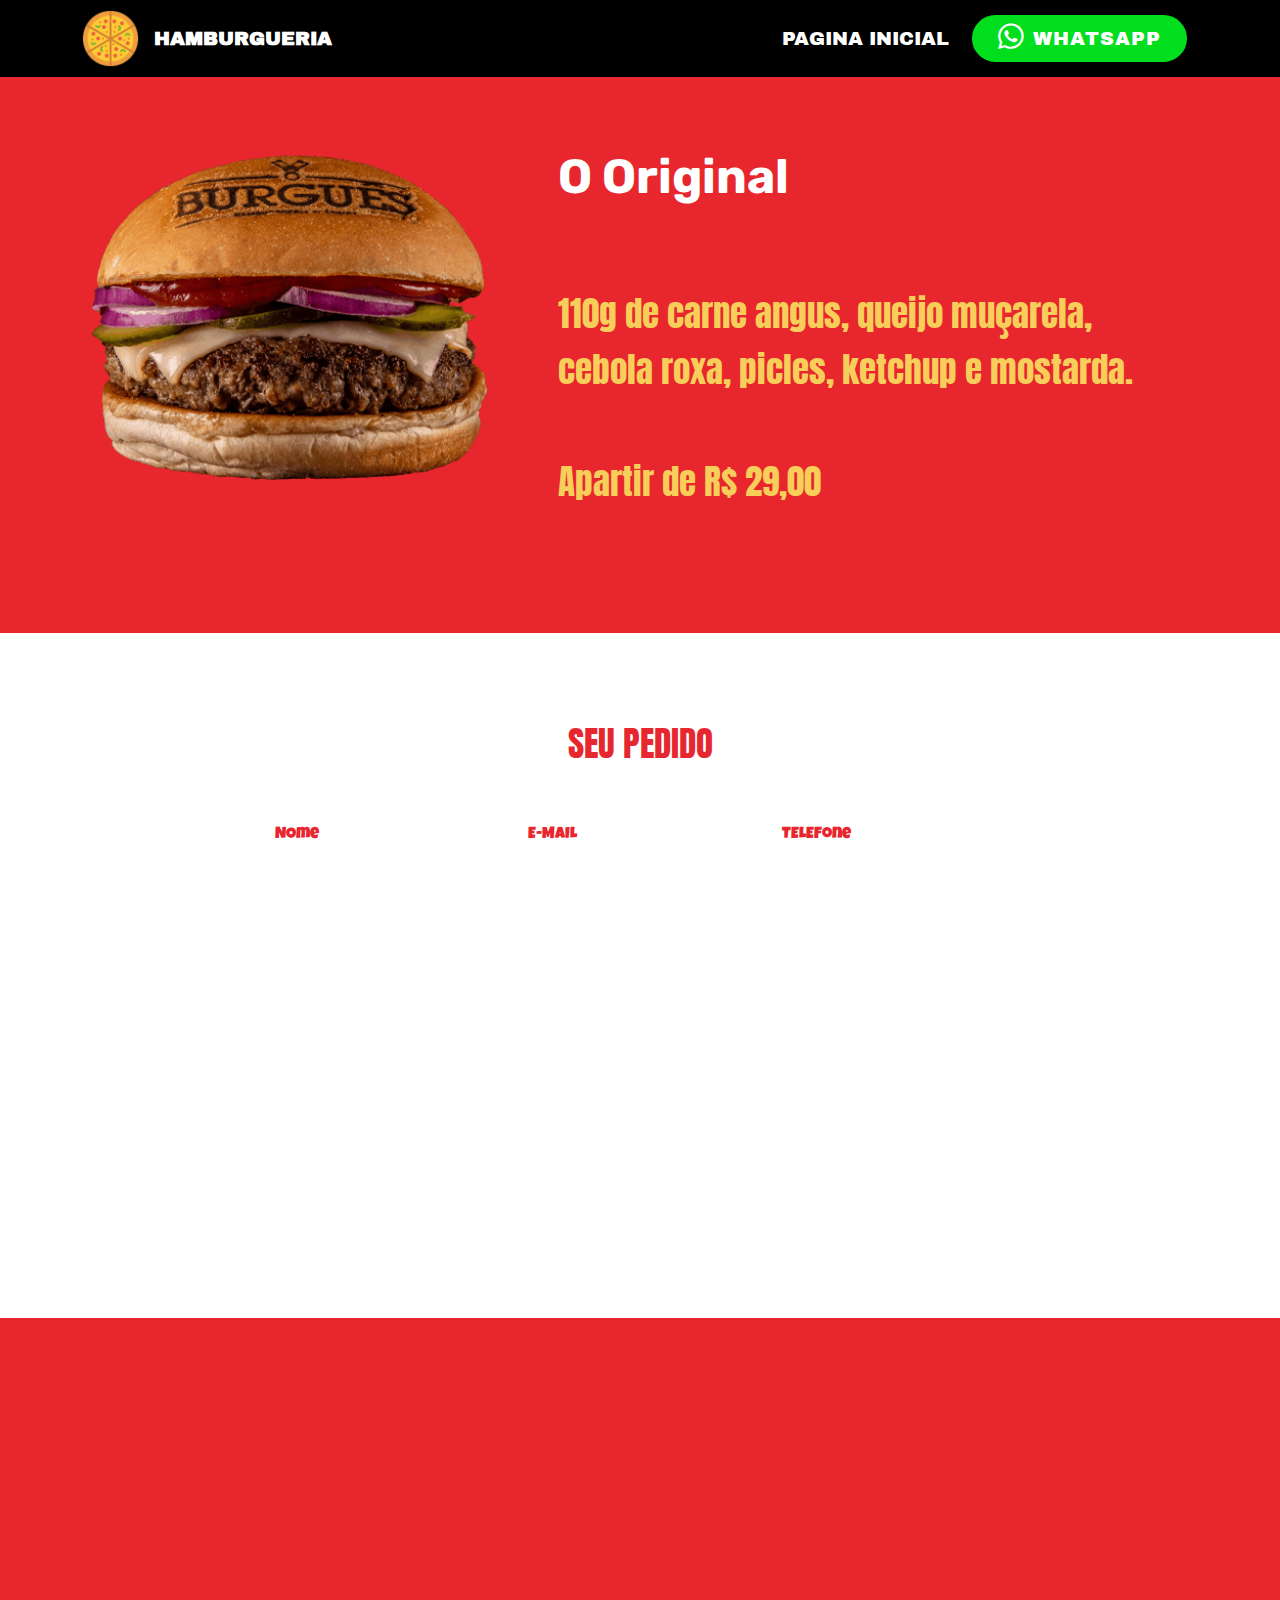
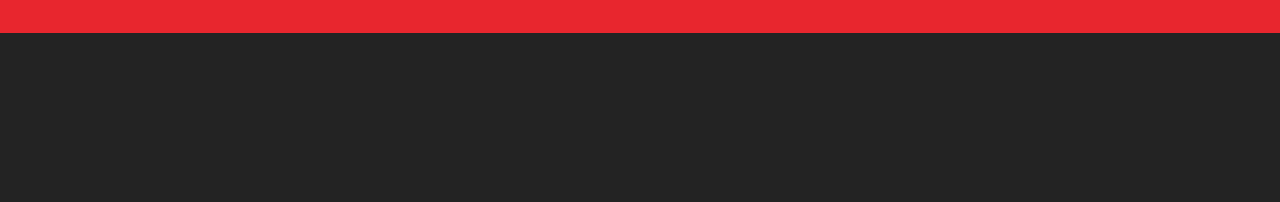
<file: page2.html>
<!DOCTYPE html>
<html  >
<head>
  <!-- Site made with Mobirise Website Builder v4.9.7, https://mobirise.com -->
  <meta charset="UTF-8">
  <meta http-equiv="X-UA-Compatible" content="IE=edge">
  <meta name="generator" content="Mobirise v4.9.7, mobirise.com">
  <meta name="viewport" content="width=device-width, initial-scale=1, minimum-scale=1">
  <link rel="shortcut icon" href="assets/images/logo2-128x128.png" type="image/x-icon">
  <meta name="description" content="Web Site Builder Description">
  
  <title>LANCHE 02</title>
  <link rel="stylesheet" href="assets/tether/tether.min.css">
  <link rel="stylesheet" href="assets/bootstrap/css/bootstrap.min.css">
  <link rel="stylesheet" href="assets/bootstrap/css/bootstrap-grid.min.css">
  <link rel="stylesheet" href="assets/bootstrap/css/bootstrap-reboot.min.css">
  <link rel="stylesheet" href="assets/socicon/css/styles.css">
  <link rel="stylesheet" href="assets/dropdown/css/style.css">
  <link rel="stylesheet" href="assets/animatecss/animate.min.css">
  <link rel="stylesheet" href="assets/theme/css/style.css">
  <link rel="stylesheet" href="assets/mobirise/css/mbr-additional.css" type="text/css">
  
  
  
</head>
<body>
  <section class="menu cid-suXB72nHTy" once="menu" id="menu2-h">

    

    <nav class="navbar navbar-expand beta-menu navbar-dropdown align-items-center navbar-fixed-top navbar-toggleable-sm">
        <button class="navbar-toggler navbar-toggler-right" type="button" data-toggle="collapse" data-target="#navbarSupportedContent" aria-controls="navbarSupportedContent" aria-expanded="false" aria-label="Toggle navigation">
            <div class="hamburger">
                <span></span>
                <span></span>
                <span></span>
                <span></span>
            </div>
        </button>
        <div class="menu-logo">
            <div class="navbar-brand">
                <span class="navbar-logo">
                    <a href="https://mobirise.co">
                        <img src="assets/images/logo2-128x128.png" alt="Mobirise" title="" style="height: 3.8rem;">
                    </a>
                </span>
                <span class="navbar-caption-wrap"><a class="navbar-caption text-white display-4" href="https://mobirise.co">HAMBURGUERIA</a></span>
            </div>
        </div>
        <div class="collapse navbar-collapse" id="navbarSupportedContent">
            <ul class="navbar-nav nav-dropdown" data-app-modern-menu="true"><li class="nav-item">
                    <a class="nav-link link text-danger display-4" href="index.html">
                        PAGINA INICIAL</a>
                </li></ul>
            <div class="navbar-buttons mbr-section-btn"><a class="btn btn-sm btn-primary display-4" href="tel:+1-234-567-8901"><span class="socicon socicon-whatsapp mbr-iconfont mbr-iconfont-btn"></span>
                    
                    WHATSAPP</a></div>
        </div>
    </nav>
</section>

<section class="engine"><a href="https://mobirise.info/m">free website design templates</a></section><section class="header3 cid-sv2stIGMjx" id="header3-j">

    

    

    <div class="container">
        <div class="media-container-row">
            <div class="mbr-figure" style="width: 70%;">
                <img src="assets/images/o-original-400x325-1-400x325.png" alt="Mobirise" title="">
            </div>

            <div class="media-content">
                <h1 class="mbr-section-title mbr-white pb-3 mbr-fonts-style display-2">
<div><strong><br></strong></div><div><strong>O Original</strong></div></h1>
                
                <div class="mbr-section-text mbr-white pb-3 ">
                    <p class="mbr-text mbr-fonts-style display-5"><br>110g de carne angus, queijo muçarela, cebola roxa, picles, ketchup e mostarda.
<br><br>Apartir de R$ 29,00</p>
                </div>
                
            </div>
        </div>
    </div>

</section>

<section class="mbr-section form1 cid-sv2svilJ1G" id="form1-k">

    

    
    <div class="container">
        <div class="row justify-content-center">
            <div class="title col-12 col-lg-8">
                <h2 class="mbr-section-title align-center pb-3 mbr-fonts-style display-5">
                    SEU PEDIDO</h2>
                
            </div>
        </div>
    </div>
    <div class="container">
        <div class="row justify-content-center">
            <div class="media-container-column col-lg-8" data-form-type="formoid">
                <!---Formbuilder Form--->
                <form action="https://mobirise.com/" method="POST" class="mbr-form form-with-styler" data-form-title="Mobirise Form"><input type="hidden" name="email" data-form-email="true" value="MdeGa7Q9d7I7JSW8iisVxdn8Skge2m2zG/TPVS6DMMm45AkZ+Iv17YVaf8BgLygzW00tP1RW9ZqQwxduK+SMJ5m4QuiEb2hAZ/6GSS6JHH/8FNB+121DOjeTkSeIC2hW">
                    <div class="row row-sm-offset">
                        <div hidden="hidden" data-form-alert="" class="alert alert-success col-12">PEDIDO REALIZADO!</div>
                        <div hidden="hidden" data-form-alert-danger="" class="alert alert-danger col-12">
                        </div>
                    </div>
                    <div class="dragArea row row-sm-offset">
                        <div class="col-md-4  form-group" data-for="name">
                            <label for="name-form1-k" class="form-control-label mbr-fonts-style display-7">NOme</label>
                            <input type="text" name="name" data-form-field="Name" required="required" class="form-control display-7" id="name-form1-k">
                        </div>
                        <div class="col-md-4  form-group" data-for="email">
                            <label for="email-form1-k" class="form-control-label mbr-fonts-style display-7">E-MAIL</label>
                            <input type="email" name="email" data-form-field="Email" required="required" class="form-control display-7" id="email-form1-k">
                        </div>
                        <div data-for="phone" class="col-md-4  form-group">
                            <label for="phone-form1-k" class="form-control-label mbr-fonts-style display-7">TELEFone</label>
                            <input type="tel" name="phone" data-form-field="Phone" class="form-control display-7" id="phone-form1-k">
                        </div>
                        <div data-for="message" class="col-md-12 form-group">
                            <label for="message-form1-k" class="form-control-label mbr-fonts-style display-7">ENDREÇO E DETALHES DO PEDIDO </label>
                            <textarea name="message" data-form-field="Message" class="form-control display-7" id="message-form1-k"></textarea>
                        </div>
                        <div class="col-md-12 input-group-btn align-center"><button type="submit" class="btn btn-primary btn-form display-4">ENVIAR PEDIDO</button></div>
                    </div>
                </form><!---Formbuilder Form--->
            </div>
        </div>
    </div>
</section>

<section class="header1 cid-sv2sIxMo1V" id="header16-l">

    

    

    <div class="container">
        <div class="row justify-content-md-center">
            <div class="col-md-10 align-center">
                <h1 class="mbr-section-title mbr-bold pb-3 mbr-fonts-style display-5">
                    PAGAR COM CARTAO DE CREDITO VIA PAG SEGURO</h1>
                
                
                <div class="mbr-section-btn"><a class="btn btn-md btn-primary display-4" href="https://pag.ae/7X4euQs9r" target="_blank">PAGAR AGORA</a></div>
            </div>
        </div>
    </div>

</section>

<section once="footers" class="cid-suXDbesYBw" id="footer7-i">

    

    

    <div class="container">
        <div class="media-container-row align-center mbr-white">
            <div class="row row-links">
                <ul class="foot-menu">
                    
                    
                    
                    
                    
                <li class="foot-menu-item mbr-fonts-style display-7">
                        <a class="mbr-bold text-success" href="#" target="_blank">About us</a>
                    </li><li class="foot-menu-item mbr-fonts-style display-7">
                        <a class="mbr-bold text-success" href="#" target="_blank">Services</a>
                    </li><li class="foot-menu-item mbr-fonts-style display-7">
                        <a class="mbr-bold text-success" href="#" target="_blank">Get In Touch</a>
                    </li><li class="foot-menu-item mbr-fonts-style display-7">
                        <a class="mbr-bold text-success" href="#" target="_blank">Careers</a>
                    </li><li class="foot-menu-item mbr-fonts-style display-7">
                        <a class="mbr-bold text-success" href="#" target="_blank">Work</a>
                    </li></ul>
            </div>
            <div class="row social-row">
                <div class="social-list align-right pb-2">
                    
                    
                    
                    
                    
                    
                <div class="soc-item">
                        <a href="https://twitter.com/mobirise" target="_blank">
                            <span class="socicon-twitter socicon mbr-iconfont mbr-iconfont-social"></span>
                        </a>
                    </div><div class="soc-item">
                        <a href="https://www.facebook.com/pages/Mobirise/1616226671953247" target="_blank">
                            <span class="socicon-facebook socicon mbr-iconfont mbr-iconfont-social"></span>
                        </a>
                    </div><div class="soc-item">
                        <a href="https://www.youtube.com/c/mobirise" target="_blank">
                            <span class="socicon-youtube socicon mbr-iconfont mbr-iconfont-social"></span>
                        </a>
                    </div><div class="soc-item">
                        <a href="https://instagram.com/mobirise" target="_blank">
                            <span class="socicon-instagram socicon mbr-iconfont mbr-iconfont-social"></span>
                        </a>
                    </div><div class="soc-item">
                        <a href="https://plus.google.com/u/0/+Mobirise" target="_blank">
                            <span class="socicon-googleplus socicon mbr-iconfont mbr-iconfont-social"></span>
                        </a>
                    </div><div class="soc-item">
                        <a href="https://www.behance.net/Mobirise" target="_blank">
                            <span class="socicon-behance socicon mbr-iconfont mbr-iconfont-social"></span>
                        </a>
                    </div></div>
            </div>
            <div class="row row-copirayt">
                <p class="mbr-text mb-0 mbr-fonts-style mbr-white align-center display-7">
                    © Copyright 2019 Mobirise - All Rights Reserved
                </p>
            </div>
        </div>
    </div>
</section>


  <script src="assets/web/assets/jquery/jquery.min.js"></script>
  <script src="assets/popper/popper.min.js"></script>
  <script src="assets/tether/tether.min.js"></script>
  <script src="assets/bootstrap/js/bootstrap.min.js"></script>
  <script src="assets/smoothscroll/smooth-scroll.js"></script>
  <script src="assets/dropdown/js/script.min.js"></script>
  <script src="assets/touchswipe/jquery.touch-swipe.min.js"></script>
  <script src="assets/viewportchecker/jquery.viewportchecker.js"></script>
  <script src="assets/theme/js/script.js"></script>
  <script src="assets/formoid/formoid.min.js"></script>
  
  
 <div id="scrollToTop" class="scrollToTop mbr-arrow-up"><a style="text-align: center;"><i class="mbr-arrow-up-icon mbr-arrow-up-icon-cm cm-icon cm-icon-smallarrow-up"></i></a></div>
    <input name="animation" type="hidden">
  </body>
</html>
</file>
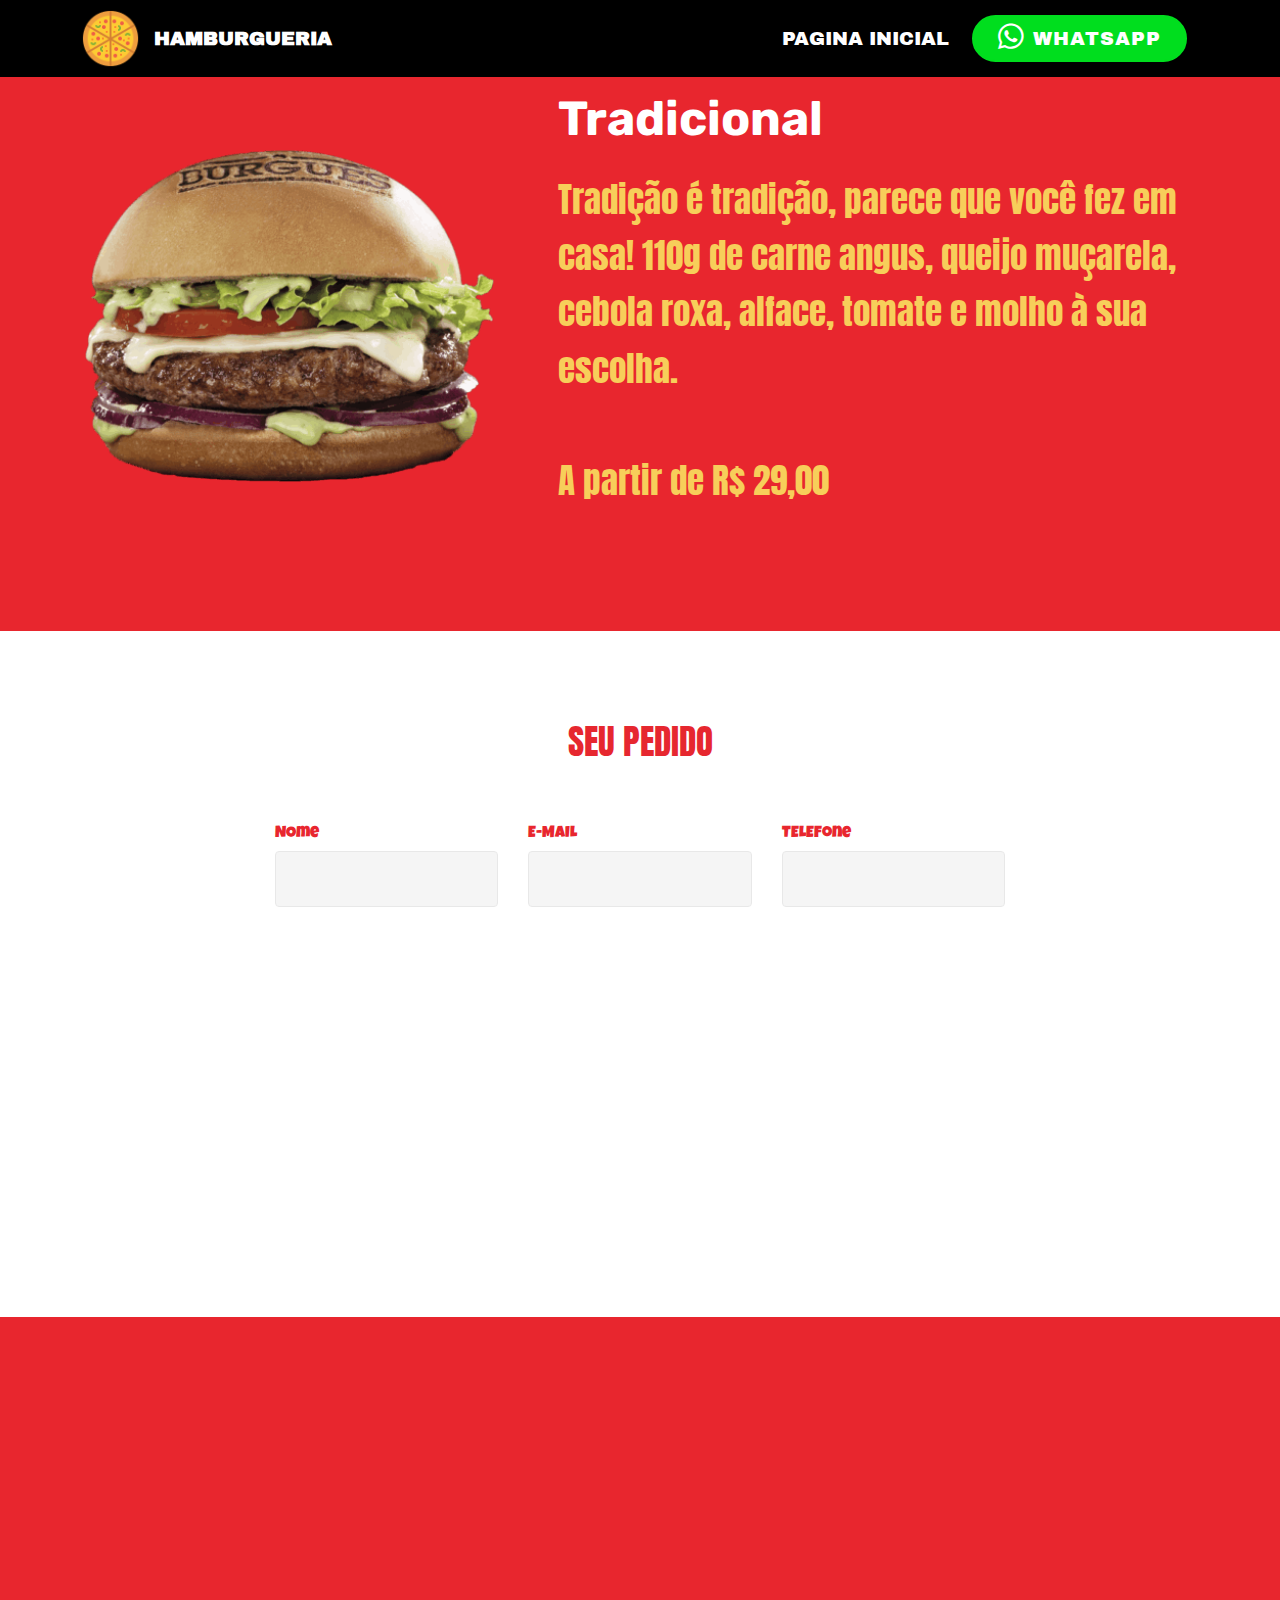
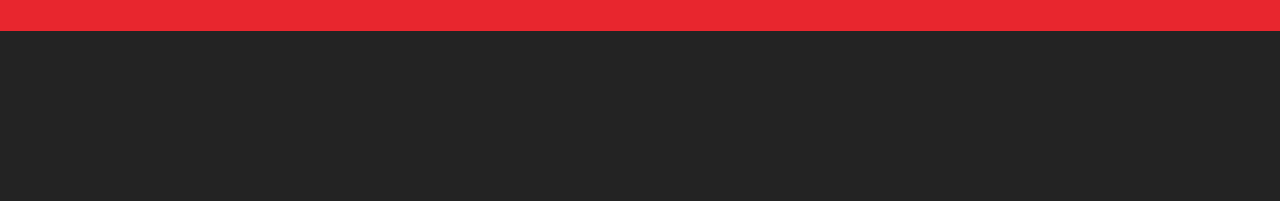
<file: page3.html>
<!DOCTYPE html>
<html  >
<head>
  <!-- Site made with Mobirise Website Builder v4.9.7, https://mobirise.com -->
  <meta charset="UTF-8">
  <meta http-equiv="X-UA-Compatible" content="IE=edge">
  <meta name="generator" content="Mobirise v4.9.7, mobirise.com">
  <meta name="viewport" content="width=device-width, initial-scale=1, minimum-scale=1">
  <link rel="shortcut icon" href="assets/images/logo2-128x128.png" type="image/x-icon">
  <meta name="description" content="Web Builder Description">
  
  <title>LANCHE 03</title>
  <link rel="stylesheet" href="assets/tether/tether.min.css">
  <link rel="stylesheet" href="assets/bootstrap/css/bootstrap.min.css">
  <link rel="stylesheet" href="assets/bootstrap/css/bootstrap-grid.min.css">
  <link rel="stylesheet" href="assets/bootstrap/css/bootstrap-reboot.min.css">
  <link rel="stylesheet" href="assets/socicon/css/styles.css">
  <link rel="stylesheet" href="assets/dropdown/css/style.css">
  <link rel="stylesheet" href="assets/animatecss/animate.min.css">
  <link rel="stylesheet" href="assets/theme/css/style.css">
  <link rel="stylesheet" href="assets/mobirise/css/mbr-additional.css" type="text/css">
  
  
  
</head>
<body>
  <section class="menu cid-suXB72nHTy" once="menu" id="menu2-m">

    

    <nav class="navbar navbar-expand beta-menu navbar-dropdown align-items-center navbar-fixed-top navbar-toggleable-sm">
        <button class="navbar-toggler navbar-toggler-right" type="button" data-toggle="collapse" data-target="#navbarSupportedContent" aria-controls="navbarSupportedContent" aria-expanded="false" aria-label="Toggle navigation">
            <div class="hamburger">
                <span></span>
                <span></span>
                <span></span>
                <span></span>
            </div>
        </button>
        <div class="menu-logo">
            <div class="navbar-brand">
                <span class="navbar-logo">
                    <a href="https://mobirise.co">
                        <img src="assets/images/logo2-128x128.png" alt="Mobirise" title="" style="height: 3.8rem;">
                    </a>
                </span>
                <span class="navbar-caption-wrap"><a class="navbar-caption text-white display-4" href="https://mobirise.co">HAMBURGUERIA</a></span>
            </div>
        </div>
        <div class="collapse navbar-collapse" id="navbarSupportedContent">
            <ul class="navbar-nav nav-dropdown" data-app-modern-menu="true"><li class="nav-item">
                    <a class="nav-link link text-danger display-4" href="index.html">
                        PAGINA INICIAL</a>
                </li></ul>
            <div class="navbar-buttons mbr-section-btn"><a class="btn btn-sm btn-primary display-4" href="tel:+1-234-567-8901"><span class="socicon socicon-whatsapp mbr-iconfont mbr-iconfont-btn"></span>
                    
                    WHATSAPP</a></div>
        </div>
    </nav>
</section>

<section class="engine"><a href="https://mobirise.info/j">website templates</a></section><section class="header3 cid-sv2sWEgYz9" id="header3-o">

    

    

    <div class="container">
        <div class="media-container-row">
            <div class="mbr-figure" style="width: 70%;">
                <img src="assets/images/tradicional-400x325.png" alt="Mobirise" title="">
            </div>

            <div class="media-content">
                <h1 class="mbr-section-title mbr-white pb-3 mbr-fonts-style display-2"><strong>Tradicional</strong><strong><br></strong></h1>
                
                <div class="mbr-section-text mbr-white pb-3 ">
                    <p class="mbr-text mbr-fonts-style display-5">Tradição é tradição, parece que você fez em casa! 110g de carne angus, queijo muçarela, cebola roxa, alface, tomate e molho à sua escolha. 
<br>
<br>A partir de R$ 29,00&nbsp;</p>
                </div>
                
            </div>
        </div>
    </div>

</section>

<section class="mbr-section form1 cid-sv2sYb8yRm" id="form1-p">

    

    
    <div class="container">
        <div class="row justify-content-center">
            <div class="title col-12 col-lg-8">
                <h2 class="mbr-section-title align-center pb-3 mbr-fonts-style display-5">
                    SEU PEDIDO</h2>
                
            </div>
        </div>
    </div>
    <div class="container">
        <div class="row justify-content-center">
            <div class="media-container-column col-lg-8" data-form-type="formoid">
                <!---Formbuilder Form--->
                <form action="https://mobirise.com/" method="POST" class="mbr-form form-with-styler" data-form-title="Mobirise Form"><input type="hidden" name="email" data-form-email="true" value="UVtsC+0uLeoTF57Ib4T13p/aDAEW+McQ/4zPNETgn3Ye3IR3EP0Urg+ihx9mcdI1L/m/FsSG1rMeOq/rQheKQ60MQIWmErKXwXo6GDGq29wHQkW+QhbnRJkivu+uOKZw">
                    <div class="row row-sm-offset">
                        <div hidden="hidden" data-form-alert="" class="alert alert-success col-12">PEDIDO REALIZADO!</div>
                        <div hidden="hidden" data-form-alert-danger="" class="alert alert-danger col-12">
                        </div>
                    </div>
                    <div class="dragArea row row-sm-offset">
                        <div class="col-md-4  form-group" data-for="name">
                            <label for="name-form1-p" class="form-control-label mbr-fonts-style display-7">NOme</label>
                            <input type="text" name="name" data-form-field="Name" required="required" class="form-control display-7" id="name-form1-p">
                        </div>
                        <div class="col-md-4  form-group" data-for="email">
                            <label for="email-form1-p" class="form-control-label mbr-fonts-style display-7">E-MAIL</label>
                            <input type="email" name="email" data-form-field="Email" required="required" class="form-control display-7" id="email-form1-p">
                        </div>
                        <div data-for="phone" class="col-md-4  form-group">
                            <label for="phone-form1-p" class="form-control-label mbr-fonts-style display-7">TELEFone</label>
                            <input type="tel" name="phone" data-form-field="Phone" class="form-control display-7" id="phone-form1-p">
                        </div>
                        <div data-for="message" class="col-md-12 form-group">
                            <label for="message-form1-p" class="form-control-label mbr-fonts-style display-7">ENDREÇO E DETALHES DO PEDIDO </label>
                            <textarea name="message" data-form-field="Message" class="form-control display-7" id="message-form1-p"></textarea>
                        </div>
                        <div class="col-md-12 input-group-btn align-center"><button type="submit" class="btn btn-primary btn-form display-4">ENVIAR PEDIDO</button></div>
                    </div>
                </form><!---Formbuilder Form--->
            </div>
        </div>
    </div>
</section>

<section class="header1 cid-sv2sZMna3S" id="header16-q">

    

    

    <div class="container">
        <div class="row justify-content-md-center">
            <div class="col-md-10 align-center">
                <h1 class="mbr-section-title mbr-bold pb-3 mbr-fonts-style display-5">
                    PAGAR COM CARTAO DE CREDITO VIA PAG SEGURO</h1>
                
                
                <div class="mbr-section-btn"><a class="btn btn-md btn-primary display-4" href="https://mobirise.co">PAGAR AGORA</a></div>
            </div>
        </div>
    </div>

</section>

<section once="footers" class="cid-suXDbesYBw" id="footer7-n">

    

    

    <div class="container">
        <div class="media-container-row align-center mbr-white">
            <div class="row row-links">
                <ul class="foot-menu">
                    
                    
                    
                    
                    
                <li class="foot-menu-item mbr-fonts-style display-7">
                        <a class="mbr-bold text-success" href="#" target="_blank">About us</a>
                    </li><li class="foot-menu-item mbr-fonts-style display-7">
                        <a class="mbr-bold text-success" href="#" target="_blank">Services</a>
                    </li><li class="foot-menu-item mbr-fonts-style display-7">
                        <a class="mbr-bold text-success" href="#" target="_blank">Get In Touch</a>
                    </li><li class="foot-menu-item mbr-fonts-style display-7">
                        <a class="mbr-bold text-success" href="#" target="_blank">Careers</a>
                    </li><li class="foot-menu-item mbr-fonts-style display-7">
                        <a class="mbr-bold text-success" href="#" target="_blank">Work</a>
                    </li></ul>
            </div>
            <div class="row social-row">
                <div class="social-list align-right pb-2">
                    
                    
                    
                    
                    
                    
                <div class="soc-item">
                        <a href="https://twitter.com/mobirise" target="_blank">
                            <span class="socicon-twitter socicon mbr-iconfont mbr-iconfont-social"></span>
                        </a>
                    </div><div class="soc-item">
                        <a href="https://www.facebook.com/pages/Mobirise/1616226671953247" target="_blank">
                            <span class="socicon-facebook socicon mbr-iconfont mbr-iconfont-social"></span>
                        </a>
                    </div><div class="soc-item">
                        <a href="https://www.youtube.com/c/mobirise" target="_blank">
                            <span class="socicon-youtube socicon mbr-iconfont mbr-iconfont-social"></span>
                        </a>
                    </div><div class="soc-item">
                        <a href="https://instagram.com/mobirise" target="_blank">
                            <span class="socicon-instagram socicon mbr-iconfont mbr-iconfont-social"></span>
                        </a>
                    </div><div class="soc-item">
                        <a href="https://plus.google.com/u/0/+Mobirise" target="_blank">
                            <span class="socicon-googleplus socicon mbr-iconfont mbr-iconfont-social"></span>
                        </a>
                    </div><div class="soc-item">
                        <a href="https://www.behance.net/Mobirise" target="_blank">
                            <span class="socicon-behance socicon mbr-iconfont mbr-iconfont-social"></span>
                        </a>
                    </div></div>
            </div>
            <div class="row row-copirayt">
                <p class="mbr-text mb-0 mbr-fonts-style mbr-white align-center display-7">
                    © Copyright 2019 Mobirise - All Rights Reserved
                </p>
            </div>
        </div>
    </div>
</section>


  <script src="assets/web/assets/jquery/jquery.min.js"></script>
  <script src="assets/popper/popper.min.js"></script>
  <script src="assets/tether/tether.min.js"></script>
  <script src="assets/bootstrap/js/bootstrap.min.js"></script>
  <script src="assets/smoothscroll/smooth-scroll.js"></script>
  <script src="assets/dropdown/js/script.min.js"></script>
  <script src="assets/touchswipe/jquery.touch-swipe.min.js"></script>
  <script src="assets/viewportchecker/jquery.viewportchecker.js"></script>
  <script src="assets/theme/js/script.js"></script>
  <script src="assets/formoid/formoid.min.js"></script>
  
  
 <div id="scrollToTop" class="scrollToTop mbr-arrow-up"><a style="text-align: center;"><i class="mbr-arrow-up-icon mbr-arrow-up-icon-cm cm-icon cm-icon-smallarrow-up"></i></a></div>
    <input name="animation" type="hidden">
  </body>
</html>
</file>
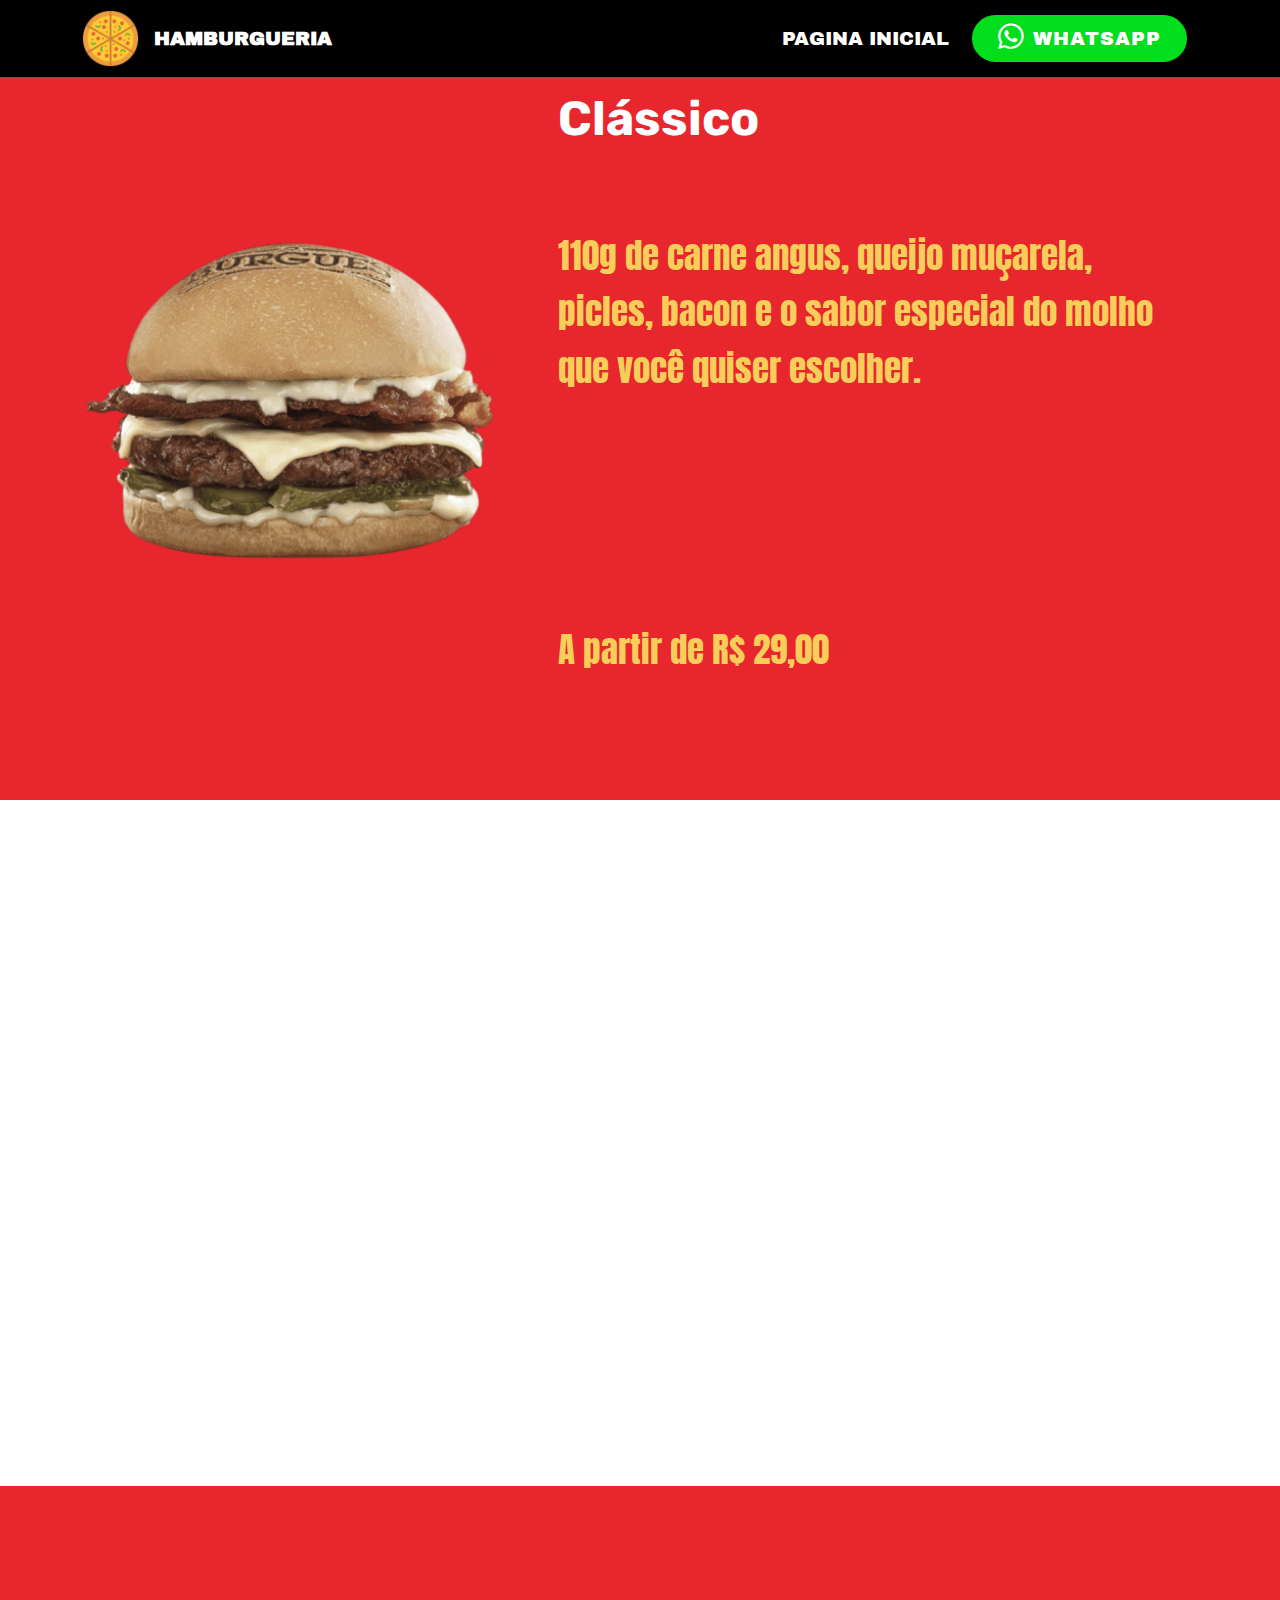
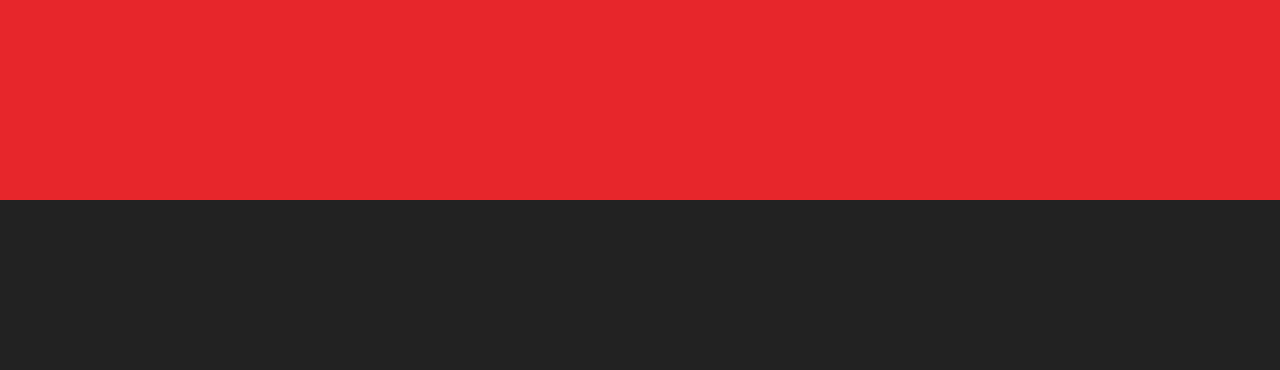
<file: page4.html>
<!DOCTYPE html>
<html  >
<head>
  <!-- Site made with Mobirise Website Builder v4.9.7, https://mobirise.com -->
  <meta charset="UTF-8">
  <meta http-equiv="X-UA-Compatible" content="IE=edge">
  <meta name="generator" content="Mobirise v4.9.7, mobirise.com">
  <meta name="viewport" content="width=device-width, initial-scale=1, minimum-scale=1">
  <link rel="shortcut icon" href="assets/images/logo2-128x128.png" type="image/x-icon">
  <meta name="description" content="Site Generator Description">
  
  <title>LANCHE 04</title>
  <link rel="stylesheet" href="assets/tether/tether.min.css">
  <link rel="stylesheet" href="assets/bootstrap/css/bootstrap.min.css">
  <link rel="stylesheet" href="assets/bootstrap/css/bootstrap-grid.min.css">
  <link rel="stylesheet" href="assets/bootstrap/css/bootstrap-reboot.min.css">
  <link rel="stylesheet" href="assets/socicon/css/styles.css">
  <link rel="stylesheet" href="assets/animatecss/animate.min.css">
  <link rel="stylesheet" href="assets/dropdown/css/style.css">
  <link rel="stylesheet" href="assets/theme/css/style.css">
  <link rel="stylesheet" href="assets/mobirise/css/mbr-additional.css" type="text/css">
  
  
  
</head>
<body>
  <section class="header3 cid-sv2tcCOhXZ" id="header3-t">

    

    

    <div class="container">
        <div class="media-container-row">
            <div class="mbr-figure" style="width: 70%;">
                <img src="assets/images/classico-400x310.png" alt="Mobirise" title="">
            </div>

            <div class="media-content">
                <h1 class="mbr-section-title mbr-white pb-3 mbr-fonts-style display-2">
<div><strong>Clássico</strong></div></h1>
                
                <div class="mbr-section-text mbr-white pb-3 ">
                    <p class="mbr-text mbr-fonts-style display-5"><br>110g de carne angus, queijo muçarela, picles, bacon e o sabor especial do molho que você quiser escolher. 
<br>
<br>
<br>
<br>
<br>A partir de R$ 29,00<br></p>
                </div>
                
            </div>
        </div>
    </div>

</section>

<section class="engine"><a href="https://mobirise.info/y">free html website templates</a></section><section class="mbr-section form1 cid-sv2tdhfNhH" id="form1-u">

    

    
    <div class="container">
        <div class="row justify-content-center">
            <div class="title col-12 col-lg-8">
                <h2 class="mbr-section-title align-center pb-3 mbr-fonts-style display-5">
                    SEU PEDIDO</h2>
                
            </div>
        </div>
    </div>
    <div class="container">
        <div class="row justify-content-center">
            <div class="media-container-column col-lg-8" data-form-type="formoid">
                <!---Formbuilder Form--->
                <form action="https://mobirise.com/" method="POST" class="mbr-form form-with-styler" data-form-title="Mobirise Form"><input type="hidden" name="email" data-form-email="true" value="1KKPDS0k/zAA3t5JbTA9Ptl2JS/qse6fCMJxvHK3kITW2+/mfX4aldBZL6YWfEQkjMIcmh+oR1H72KtUyo0zhFfpQzb3qN/4B8QzYp9V5xc1MQZVGSi55Nr4JEMZRgA8">
                    <div class="row row-sm-offset">
                        <div hidden="hidden" data-form-alert="" class="alert alert-success col-12">PEDIDO REALIZADO!</div>
                        <div hidden="hidden" data-form-alert-danger="" class="alert alert-danger col-12">
                        </div>
                    </div>
                    <div class="dragArea row row-sm-offset">
                        <div class="col-md-4  form-group" data-for="name">
                            <label for="name-form1-u" class="form-control-label mbr-fonts-style display-7">NOme</label>
                            <input type="text" name="name" data-form-field="Name" required="required" class="form-control display-7" id="name-form1-u">
                        </div>
                        <div class="col-md-4  form-group" data-for="email">
                            <label for="email-form1-u" class="form-control-label mbr-fonts-style display-7">ENDEREÇO</label>
                            <input type="email" name="email" data-form-field="Email" required="required" class="form-control display-7" id="email-form1-u">
                        </div>
                        <div data-for="phone" class="col-md-4  form-group">
                            <label for="phone-form1-u" class="form-control-label mbr-fonts-style display-7">TELEFone</label>
                            <input type="tel" name="phone" data-form-field="Phone" class="form-control display-7" id="phone-form1-u">
                        </div>
                        <div data-for="message" class="col-md-12 form-group">
                            <label for="message-form1-u" class="form-control-label mbr-fonts-style display-7">ENDREÇO E DETALHES DO PEDIDO </label>
                            <textarea name="message" data-form-field="Message" class="form-control display-7" id="message-form1-u"></textarea>
                        </div>
                        <div class="col-md-12 input-group-btn align-center"><button type="submit" class="btn btn-primary btn-form display-4">ENVIAR PEDIDO</button></div>
                    </div>
                </form><!---Formbuilder Form--->
            </div>
        </div>
    </div>
</section>

<section class="header1 cid-sv2tepzv6n" id="header16-v">

    

    

    <div class="container">
        <div class="row justify-content-md-center">
            <div class="col-md-10 align-center">
                <h1 class="mbr-section-title mbr-bold pb-3 mbr-fonts-style display-5">
                    PAGAR COM CARTAO DE CREDITO VIA PAG SEGURO</h1>
                
                
                <div class="mbr-section-btn"><a class="btn btn-md btn-primary display-4" href="https://pag.ae/7X4euQs9r" target="_blank">PAGAR AGORA</a></div>
            </div>
        </div>
    </div>

</section>

<section class="menu cid-suXB72nHTy" once="menu" id="menu2-r">

    

    <nav class="navbar navbar-expand beta-menu navbar-dropdown align-items-center navbar-fixed-top navbar-toggleable-sm">
        <button class="navbar-toggler navbar-toggler-right" type="button" data-toggle="collapse" data-target="#navbarSupportedContent" aria-controls="navbarSupportedContent" aria-expanded="false" aria-label="Toggle navigation">
            <div class="hamburger">
                <span></span>
                <span></span>
                <span></span>
                <span></span>
            </div>
        </button>
        <div class="menu-logo">
            <div class="navbar-brand">
                <span class="navbar-logo">
                    <a href="https://mobirise.co">
                        <img src="assets/images/logo2-128x128.png" alt="Mobirise" title="" style="height: 3.8rem;">
                    </a>
                </span>
                <span class="navbar-caption-wrap"><a class="navbar-caption text-white display-4" href="https://mobirise.co">HAMBURGUERIA</a></span>
            </div>
        </div>
        <div class="collapse navbar-collapse" id="navbarSupportedContent">
            <ul class="navbar-nav nav-dropdown" data-app-modern-menu="true"><li class="nav-item">
                    <a class="nav-link link text-danger display-4" href="index.html">
                        PAGINA INICIAL</a>
                </li></ul>
            <div class="navbar-buttons mbr-section-btn"><a class="btn btn-sm btn-primary display-4" href="tel:+1-234-567-8901"><span class="socicon socicon-whatsapp mbr-iconfont mbr-iconfont-btn"></span>
                    
                    WHATSAPP</a></div>
        </div>
    </nav>
</section>

<section once="footers" class="cid-suXDbesYBw" id="footer7-s">

    

    

    <div class="container">
        <div class="media-container-row align-center mbr-white">
            <div class="row row-links">
                <ul class="foot-menu">
                    
                    
                    
                    
                    
                <li class="foot-menu-item mbr-fonts-style display-7">
                        <a class="mbr-bold text-success" href="#" target="_blank">About us</a>
                    </li><li class="foot-menu-item mbr-fonts-style display-7">
                        <a class="mbr-bold text-success" href="#" target="_blank">Services</a>
                    </li><li class="foot-menu-item mbr-fonts-style display-7">
                        <a class="mbr-bold text-success" href="#" target="_blank">Get In Touch</a>
                    </li><li class="foot-menu-item mbr-fonts-style display-7">
                        <a class="mbr-bold text-success" href="#" target="_blank">Careers</a>
                    </li><li class="foot-menu-item mbr-fonts-style display-7">
                        <a class="mbr-bold text-success" href="#" target="_blank">Work</a>
                    </li></ul>
            </div>
            <div class="row social-row">
                <div class="social-list align-right pb-2">
                    
                    
                    
                    
                    
                    
                <div class="soc-item">
                        <a href="https://twitter.com/mobirise" target="_blank">
                            <span class="socicon-twitter socicon mbr-iconfont mbr-iconfont-social"></span>
                        </a>
                    </div><div class="soc-item">
                        <a href="https://www.facebook.com/pages/Mobirise/1616226671953247" target="_blank">
                            <span class="socicon-facebook socicon mbr-iconfont mbr-iconfont-social"></span>
                        </a>
                    </div><div class="soc-item">
                        <a href="https://www.youtube.com/c/mobirise" target="_blank">
                            <span class="socicon-youtube socicon mbr-iconfont mbr-iconfont-social"></span>
                        </a>
                    </div><div class="soc-item">
                        <a href="https://instagram.com/mobirise" target="_blank">
                            <span class="socicon-instagram socicon mbr-iconfont mbr-iconfont-social"></span>
                        </a>
                    </div><div class="soc-item">
                        <a href="https://plus.google.com/u/0/+Mobirise" target="_blank">
                            <span class="socicon-googleplus socicon mbr-iconfont mbr-iconfont-social"></span>
                        </a>
                    </div><div class="soc-item">
                        <a href="https://www.behance.net/Mobirise" target="_blank">
                            <span class="socicon-behance socicon mbr-iconfont mbr-iconfont-social"></span>
                        </a>
                    </div></div>
            </div>
            <div class="row row-copirayt">
                <p class="mbr-text mb-0 mbr-fonts-style mbr-white align-center display-7">
                    © Copyright 2019 Mobirise - All Rights Reserved
                </p>
            </div>
        </div>
    </div>
</section>


  <script src="assets/web/assets/jquery/jquery.min.js"></script>
  <script src="assets/popper/popper.min.js"></script>
  <script src="assets/tether/tether.min.js"></script>
  <script src="assets/bootstrap/js/bootstrap.min.js"></script>
  <script src="assets/smoothscroll/smooth-scroll.js"></script>
  <script src="assets/viewportchecker/jquery.viewportchecker.js"></script>
  <script src="assets/dropdown/js/script.min.js"></script>
  <script src="assets/touchswipe/jquery.touch-swipe.min.js"></script>
  <script src="assets/theme/js/script.js"></script>
  <script src="assets/formoid/formoid.min.js"></script>
  
  
 <div id="scrollToTop" class="scrollToTop mbr-arrow-up"><a style="text-align: center;"><i class="mbr-arrow-up-icon mbr-arrow-up-icon-cm cm-icon cm-icon-smallarrow-up"></i></a></div>
    <input name="animation" type="hidden">
  </body>
</html>
</file>
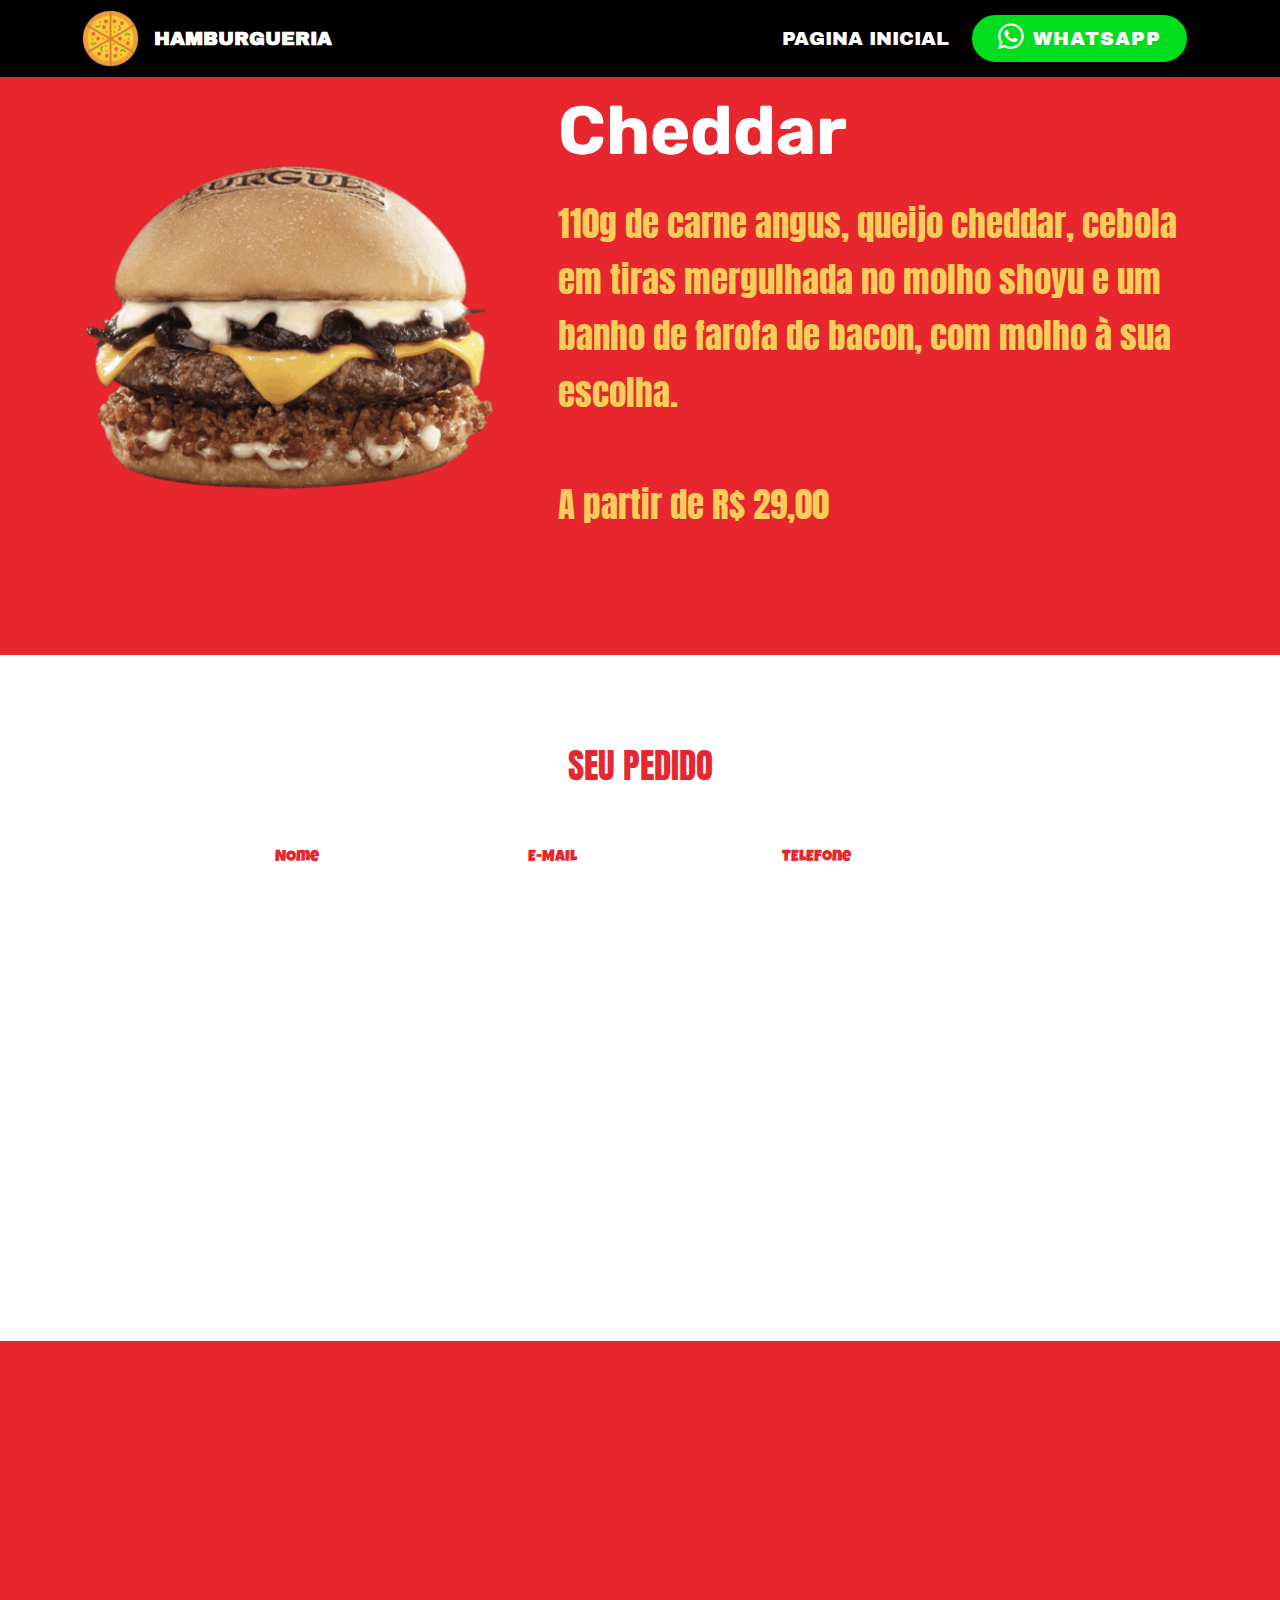
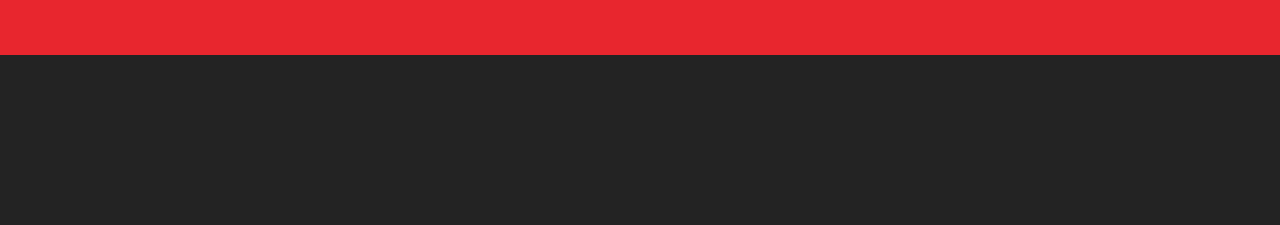
<file: page5.html>
<!DOCTYPE html>
<html  >
<head>
  <!-- Site made with Mobirise Website Builder v4.9.7, https://mobirise.com -->
  <meta charset="UTF-8">
  <meta http-equiv="X-UA-Compatible" content="IE=edge">
  <meta name="generator" content="Mobirise v4.9.7, mobirise.com">
  <meta name="viewport" content="width=device-width, initial-scale=1, minimum-scale=1">
  <link rel="shortcut icon" href="assets/images/logo2-128x128.png" type="image/x-icon">
  <meta name="description" content="Website Generator Description">
  
  <title>LANCHE 05</title>
  <link rel="stylesheet" href="assets/tether/tether.min.css">
  <link rel="stylesheet" href="assets/bootstrap/css/bootstrap.min.css">
  <link rel="stylesheet" href="assets/bootstrap/css/bootstrap-grid.min.css">
  <link rel="stylesheet" href="assets/bootstrap/css/bootstrap-reboot.min.css">
  <link rel="stylesheet" href="assets/socicon/css/styles.css">
  <link rel="stylesheet" href="assets/animatecss/animate.min.css">
  <link rel="stylesheet" href="assets/dropdown/css/style.css">
  <link rel="stylesheet" href="assets/theme/css/style.css">
  <link rel="stylesheet" href="assets/mobirise/css/mbr-additional.css" type="text/css">
  
  
  
</head>
<body>
  <section class="menu cid-suXB72nHTy" once="menu" id="menu2-w">

    

    <nav class="navbar navbar-expand beta-menu navbar-dropdown align-items-center navbar-fixed-top navbar-toggleable-sm">
        <button class="navbar-toggler navbar-toggler-right" type="button" data-toggle="collapse" data-target="#navbarSupportedContent" aria-controls="navbarSupportedContent" aria-expanded="false" aria-label="Toggle navigation">
            <div class="hamburger">
                <span></span>
                <span></span>
                <span></span>
                <span></span>
            </div>
        </button>
        <div class="menu-logo">
            <div class="navbar-brand">
                <span class="navbar-logo">
                    <a href="https://mobirise.co">
                        <img src="assets/images/logo2-128x128.png" alt="Mobirise" title="" style="height: 3.8rem;">
                    </a>
                </span>
                <span class="navbar-caption-wrap"><a class="navbar-caption text-white display-4" href="https://mobirise.co">HAMBURGUERIA</a></span>
            </div>
        </div>
        <div class="collapse navbar-collapse" id="navbarSupportedContent">
            <ul class="navbar-nav nav-dropdown" data-app-modern-menu="true"><li class="nav-item">
                    <a class="nav-link link text-danger display-4" href="index.html">
                        PAGINA INICIAL</a>
                </li></ul>
            <div class="navbar-buttons mbr-section-btn"><a class="btn btn-sm btn-primary display-4" href="tel:+1-234-567-8901"><span class="socicon socicon-whatsapp mbr-iconfont mbr-iconfont-btn"></span>
                    
                    WHATSAPP</a></div>
        </div>
    </nav>
</section>

<section class="engine"><a href="https://mobirise.info/d">web maker</a></section><section class="header3 cid-sv2tsD3EUO" id="header3-y">

    

    

    <div class="container">
        <div class="media-container-row">
            <div class="mbr-figure" style="width: 70%;">
                <img src="assets/images/cheddar-400x318.png" alt="Mobirise" title="">
            </div>

            <div class="media-content">
                <h1 class="mbr-section-title mbr-white pb-3 mbr-fonts-style display-1"><div><strong>Cheddar</strong></div></h1>
                
                <div class="mbr-section-text mbr-white pb-3 ">
                    <p class="mbr-text mbr-fonts-style display-5">110g de carne angus, queijo cheddar, cebola em tiras mergulhada no molho shoyu e um banho de farofa de bacon, com molho à sua escolha. 
<br><br>A partir de R$ 29,00</p>
                </div>
                
            </div>
        </div>
    </div>

</section>

<section class="mbr-section form1 cid-sv2ttXk8Xv" id="form1-z">

    

    
    <div class="container">
        <div class="row justify-content-center">
            <div class="title col-12 col-lg-8">
                <h2 class="mbr-section-title align-center pb-3 mbr-fonts-style display-5">
                    SEU PEDIDO</h2>
                
            </div>
        </div>
    </div>
    <div class="container">
        <div class="row justify-content-center">
            <div class="media-container-column col-lg-8" data-form-type="formoid">
                <!---Formbuilder Form--->
                <form action="https://mobirise.com/" method="POST" class="mbr-form form-with-styler" data-form-title="Mobirise Form"><input type="hidden" name="email" data-form-email="true" value="Sa9wP9Yo+iCn+2gi6XFI4JlFB82qcouZlo7ve7Po6I0yeqhIq0mnXQnXehYEqb+6OoyrHF/chQJ+sitNtwEeeuRX+g4ZzDFHSCDPQ+DnKs44EvzWx0uM73FtHXCGMq/A">
                    <div class="row row-sm-offset">
                        <div hidden="hidden" data-form-alert="" class="alert alert-success col-12">PEDIDO REALIZADO!</div>
                        <div hidden="hidden" data-form-alert-danger="" class="alert alert-danger col-12">
                        </div>
                    </div>
                    <div class="dragArea row row-sm-offset">
                        <div class="col-md-4  form-group" data-for="name">
                            <label for="name-form1-z" class="form-control-label mbr-fonts-style display-7">NOme</label>
                            <input type="text" name="name" data-form-field="Name" required="required" class="form-control display-7" id="name-form1-z">
                        </div>
                        <div class="col-md-4  form-group" data-for="email">
                            <label for="email-form1-z" class="form-control-label mbr-fonts-style display-7">E-MAIL</label>
                            <input type="email" name="email" data-form-field="Email" required="required" class="form-control display-7" id="email-form1-z">
                        </div>
                        <div data-for="phone" class="col-md-4  form-group">
                            <label for="phone-form1-z" class="form-control-label mbr-fonts-style display-7">TELEFone</label>
                            <input type="tel" name="phone" data-form-field="Phone" class="form-control display-7" id="phone-form1-z">
                        </div>
                        <div data-for="message" class="col-md-12 form-group">
                            <label for="message-form1-z" class="form-control-label mbr-fonts-style display-7">ENDREÇO E DETALHES DO PEDIDO </label>
                            <textarea name="message" data-form-field="Message" class="form-control display-7" id="message-form1-z"></textarea>
                        </div>
                        <div class="col-md-12 input-group-btn align-center"><button type="submit" class="btn btn-primary btn-form display-4">ENVIAR PEDIDO</button></div>
                    </div>
                </form><!---Formbuilder Form--->
            </div>
        </div>
    </div>
</section>

<section class="header1 cid-sv2tysq93M" id="header16-10">

    

    

    <div class="container">
        <div class="row justify-content-md-center">
            <div class="col-md-10 align-center">
                <h1 class="mbr-section-title mbr-bold pb-3 mbr-fonts-style display-5">
                    PAGAR COM CARTAO DE CREDITO VIA PAG SEGURO</h1>
                
                
                <div class="mbr-section-btn"><a class="btn btn-md btn-primary display-4" href="https://pag.ae/7X4euQs9r" target="_blank">PAGAR AGORA</a></div>
            </div>
        </div>
    </div>

</section>

<section once="footers" class="cid-suXDbesYBw" id="footer7-x">

    

    

    <div class="container">
        <div class="media-container-row align-center mbr-white">
            <div class="row row-links">
                <ul class="foot-menu">
                    
                    
                    
                    
                    
                <li class="foot-menu-item mbr-fonts-style display-7">
                        <a class="mbr-bold text-success" href="#" target="_blank">About us</a>
                    </li><li class="foot-menu-item mbr-fonts-style display-7">
                        <a class="mbr-bold text-success" href="#" target="_blank">Services</a>
                    </li><li class="foot-menu-item mbr-fonts-style display-7">
                        <a class="mbr-bold text-success" href="#" target="_blank">Get In Touch</a>
                    </li><li class="foot-menu-item mbr-fonts-style display-7">
                        <a class="mbr-bold text-success" href="#" target="_blank">Careers</a>
                    </li><li class="foot-menu-item mbr-fonts-style display-7">
                        <a class="mbr-bold text-success" href="#" target="_blank">Work</a>
                    </li></ul>
            </div>
            <div class="row social-row">
                <div class="social-list align-right pb-2">
                    
                    
                    
                    
                    
                    
                <div class="soc-item">
                        <a href="https://twitter.com/mobirise" target="_blank">
                            <span class="socicon-twitter socicon mbr-iconfont mbr-iconfont-social"></span>
                        </a>
                    </div><div class="soc-item">
                        <a href="https://www.facebook.com/pages/Mobirise/1616226671953247" target="_blank">
                            <span class="socicon-facebook socicon mbr-iconfont mbr-iconfont-social"></span>
                        </a>
                    </div><div class="soc-item">
                        <a href="https://www.youtube.com/c/mobirise" target="_blank">
                            <span class="socicon-youtube socicon mbr-iconfont mbr-iconfont-social"></span>
                        </a>
                    </div><div class="soc-item">
                        <a href="https://instagram.com/mobirise" target="_blank">
                            <span class="socicon-instagram socicon mbr-iconfont mbr-iconfont-social"></span>
                        </a>
                    </div><div class="soc-item">
                        <a href="https://plus.google.com/u/0/+Mobirise" target="_blank">
                            <span class="socicon-googleplus socicon mbr-iconfont mbr-iconfont-social"></span>
                        </a>
                    </div><div class="soc-item">
                        <a href="https://www.behance.net/Mobirise" target="_blank">
                            <span class="socicon-behance socicon mbr-iconfont mbr-iconfont-social"></span>
                        </a>
                    </div></div>
            </div>
            <div class="row row-copirayt">
                <p class="mbr-text mb-0 mbr-fonts-style mbr-white align-center display-7">
                    © Copyright 2019 Mobirise - All Rights Reserved
                </p>
            </div>
        </div>
    </div>
</section>


  <script src="assets/web/assets/jquery/jquery.min.js"></script>
  <script src="assets/popper/popper.min.js"></script>
  <script src="assets/tether/tether.min.js"></script>
  <script src="assets/bootstrap/js/bootstrap.min.js"></script>
  <script src="assets/smoothscroll/smooth-scroll.js"></script>
  <script src="assets/viewportchecker/jquery.viewportchecker.js"></script>
  <script src="assets/dropdown/js/script.min.js"></script>
  <script src="assets/touchswipe/jquery.touch-swipe.min.js"></script>
  <script src="assets/theme/js/script.js"></script>
  <script src="assets/formoid/formoid.min.js"></script>
  
  
 <div id="scrollToTop" class="scrollToTop mbr-arrow-up"><a style="text-align: center;"><i class="mbr-arrow-up-icon mbr-arrow-up-icon-cm cm-icon cm-icon-smallarrow-up"></i></a></div>
    <input name="animation" type="hidden">
  </body>
</html>
</file>
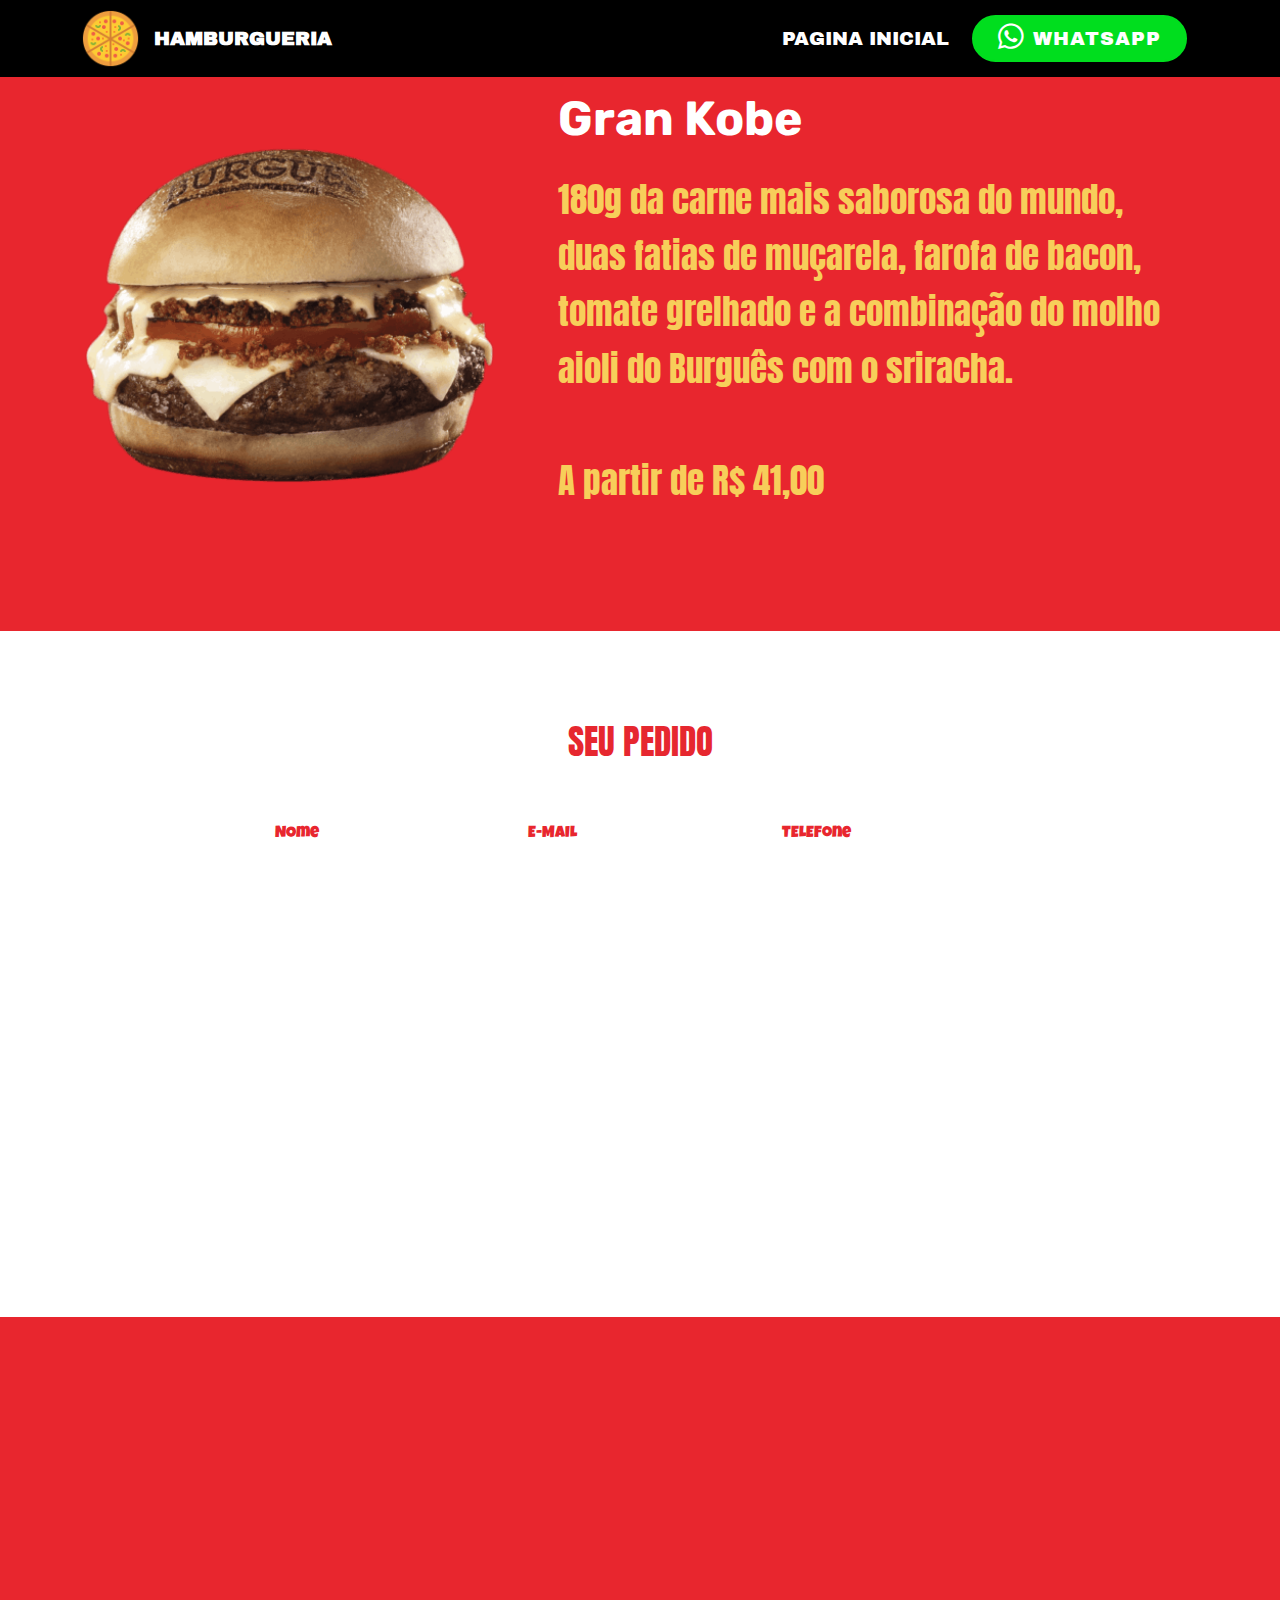
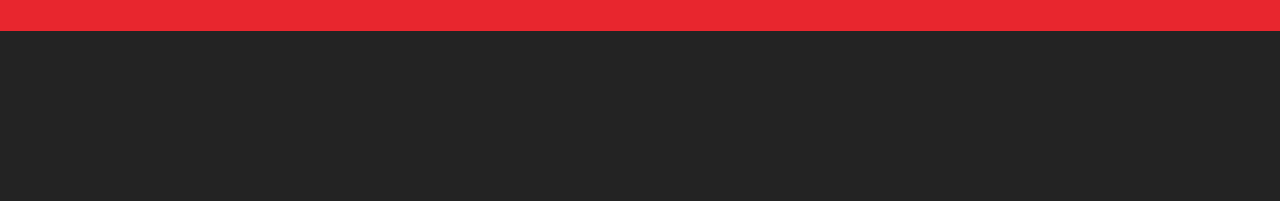
<file: page6.html>
<!DOCTYPE html>
<html  >
<head>
  <!-- Site made with Mobirise Website Builder v4.9.7, https://mobirise.com -->
  <meta charset="UTF-8">
  <meta http-equiv="X-UA-Compatible" content="IE=edge">
  <meta name="generator" content="Mobirise v4.9.7, mobirise.com">
  <meta name="viewport" content="width=device-width, initial-scale=1, minimum-scale=1">
  <link rel="shortcut icon" href="assets/images/logo2-128x128.png" type="image/x-icon">
  <meta name="description" content="Web Builder Description">
  
  <title>LANCHE 06</title>
  <link rel="stylesheet" href="assets/tether/tether.min.css">
  <link rel="stylesheet" href="assets/bootstrap/css/bootstrap.min.css">
  <link rel="stylesheet" href="assets/bootstrap/css/bootstrap-grid.min.css">
  <link rel="stylesheet" href="assets/bootstrap/css/bootstrap-reboot.min.css">
  <link rel="stylesheet" href="assets/socicon/css/styles.css">
  <link rel="stylesheet" href="assets/dropdown/css/style.css">
  <link rel="stylesheet" href="assets/animatecss/animate.min.css">
  <link rel="stylesheet" href="assets/theme/css/style.css">
  <link rel="stylesheet" href="assets/mobirise/css/mbr-additional.css" type="text/css">
  
  
  
</head>
<body>
  <section class="menu cid-suXB72nHTy" once="menu" id="menu2-11">

    

    <nav class="navbar navbar-expand beta-menu navbar-dropdown align-items-center navbar-fixed-top navbar-toggleable-sm">
        <button class="navbar-toggler navbar-toggler-right" type="button" data-toggle="collapse" data-target="#navbarSupportedContent" aria-controls="navbarSupportedContent" aria-expanded="false" aria-label="Toggle navigation">
            <div class="hamburger">
                <span></span>
                <span></span>
                <span></span>
                <span></span>
            </div>
        </button>
        <div class="menu-logo">
            <div class="navbar-brand">
                <span class="navbar-logo">
                    <a href="https://mobirise.co">
                        <img src="assets/images/logo2-128x128.png" alt="Mobirise" title="" style="height: 3.8rem;">
                    </a>
                </span>
                <span class="navbar-caption-wrap"><a class="navbar-caption text-white display-4" href="https://mobirise.co">HAMBURGUERIA</a></span>
            </div>
        </div>
        <div class="collapse navbar-collapse" id="navbarSupportedContent">
            <ul class="navbar-nav nav-dropdown" data-app-modern-menu="true"><li class="nav-item">
                    <a class="nav-link link text-danger display-4" href="index.html">
                        PAGINA INICIAL</a>
                </li></ul>
            <div class="navbar-buttons mbr-section-btn"><a class="btn btn-sm btn-primary display-4" href="tel:+1-234-567-8901"><span class="socicon socicon-whatsapp mbr-iconfont mbr-iconfont-btn"></span>
                    
                    WHATSAPP</a></div>
        </div>
    </nav>
</section>

<section class="engine"><a href="https://mobirise.info/q">free responsive website templates</a></section><section class="header3 cid-sv2tM3iNUq" id="header3-15">

    

    

    <div class="container">
        <div class="media-container-row">
            <div class="mbr-figure" style="width: 70%;">
                <img src="assets/images/gran-kobe-400x328.png" alt="Mobirise" title="">
            </div>

            <div class="media-content">
                <h1 class="mbr-section-title mbr-white pb-3 mbr-fonts-style display-2">
<div><span style="font-size: 3rem;"><strong>Gran Kobe&nbsp;</strong></span><br></div></h1>
                
                <div class="mbr-section-text mbr-white pb-3 ">
                    <p class="mbr-text mbr-fonts-style display-5">180g da carne mais saborosa do mundo, duas fatias de muçarela, farofa de bacon, tomate grelhado e a combinação do molho aioli do Burguês com o sriracha. 
<br>
<br>A partir de R$ 41,00</p>
                </div>
                
            </div>
        </div>
    </div>

</section>

<section class="mbr-section form1 cid-sv2tKqDJx4" id="form1-14">

    

    
    <div class="container">
        <div class="row justify-content-center">
            <div class="title col-12 col-lg-8">
                <h2 class="mbr-section-title align-center pb-3 mbr-fonts-style display-5">
                    SEU PEDIDO</h2>
                
            </div>
        </div>
    </div>
    <div class="container">
        <div class="row justify-content-center">
            <div class="media-container-column col-lg-8" data-form-type="formoid">
                <!---Formbuilder Form--->
                <form action="https://mobirise.com/" method="POST" class="mbr-form form-with-styler" data-form-title="Mobirise Form"><input type="hidden" name="email" data-form-email="true" value="x6gCC1YduGmBR9SGgEK88k9PNZxqBodbkd9ahWieOzONDFxJPgIjLL9XAG9FWC58yqEnrZHdAex6uYZ9GUx3DRlVqlVmt20g2yfDkqgAkg9yNHK4WXa2gY7jOBWUfUyw">
                    <div class="row row-sm-offset">
                        <div hidden="hidden" data-form-alert="" class="alert alert-success col-12">PEDIDO REALIZADO!</div>
                        <div hidden="hidden" data-form-alert-danger="" class="alert alert-danger col-12">
                        </div>
                    </div>
                    <div class="dragArea row row-sm-offset">
                        <div class="col-md-4  form-group" data-for="name">
                            <label for="name-form1-14" class="form-control-label mbr-fonts-style display-7">NOme</label>
                            <input type="text" name="name" data-form-field="Name" required="required" class="form-control display-7" id="name-form1-14">
                        </div>
                        <div class="col-md-4  form-group" data-for="email">
                            <label for="email-form1-14" class="form-control-label mbr-fonts-style display-7">E-MAIL</label>
                            <input type="email" name="email" data-form-field="Email" required="required" class="form-control display-7" id="email-form1-14">
                        </div>
                        <div data-for="phone" class="col-md-4  form-group">
                            <label for="phone-form1-14" class="form-control-label mbr-fonts-style display-7">TELEFone</label>
                            <input type="tel" name="phone" data-form-field="Phone" class="form-control display-7" id="phone-form1-14">
                        </div>
                        <div data-for="message" class="col-md-12 form-group">
                            <label for="message-form1-14" class="form-control-label mbr-fonts-style display-7">ENDREÇO E DETALHES DO PEDIDO </label>
                            <textarea name="message" data-form-field="Message" class="form-control display-7" id="message-form1-14"></textarea>
                        </div>
                        <div class="col-md-12 input-group-btn align-center"><button type="submit" class="btn btn-primary btn-form display-4">ENVIAR PEDIDO</button></div>
                    </div>
                </form><!---Formbuilder Form--->
            </div>
        </div>
    </div>
</section>

<section class="header1 cid-sv2tIXIzCK" id="header16-13">

    

    

    <div class="container">
        <div class="row justify-content-md-center">
            <div class="col-md-10 align-center">
                <h1 class="mbr-section-title mbr-bold pb-3 mbr-fonts-style display-5">
                    PAGAR COM CARTAO DE CREDITO VIA PAG SEGURO</h1>
                
                
                <div class="mbr-section-btn"><a class="btn btn-md btn-primary display-4" href="https://mobirise.co">PAGAR AGORA</a></div>
            </div>
        </div>
    </div>

</section>

<section once="footers" class="cid-suXDbesYBw" id="footer7-12">

    

    

    <div class="container">
        <div class="media-container-row align-center mbr-white">
            <div class="row row-links">
                <ul class="foot-menu">
                    
                    
                    
                    
                    
                <li class="foot-menu-item mbr-fonts-style display-7">
                        <a class="mbr-bold text-success" href="#" target="_blank">About us</a>
                    </li><li class="foot-menu-item mbr-fonts-style display-7">
                        <a class="mbr-bold text-success" href="#" target="_blank">Services</a>
                    </li><li class="foot-menu-item mbr-fonts-style display-7">
                        <a class="mbr-bold text-success" href="#" target="_blank">Get In Touch</a>
                    </li><li class="foot-menu-item mbr-fonts-style display-7">
                        <a class="mbr-bold text-success" href="#" target="_blank">Careers</a>
                    </li><li class="foot-menu-item mbr-fonts-style display-7">
                        <a class="mbr-bold text-success" href="#" target="_blank">Work</a>
                    </li></ul>
            </div>
            <div class="row social-row">
                <div class="social-list align-right pb-2">
                    
                    
                    
                    
                    
                    
                <div class="soc-item">
                        <a href="https://twitter.com/mobirise" target="_blank">
                            <span class="socicon-twitter socicon mbr-iconfont mbr-iconfont-social"></span>
                        </a>
                    </div><div class="soc-item">
                        <a href="https://www.facebook.com/pages/Mobirise/1616226671953247" target="_blank">
                            <span class="socicon-facebook socicon mbr-iconfont mbr-iconfont-social"></span>
                        </a>
                    </div><div class="soc-item">
                        <a href="https://www.youtube.com/c/mobirise" target="_blank">
                            <span class="socicon-youtube socicon mbr-iconfont mbr-iconfont-social"></span>
                        </a>
                    </div><div class="soc-item">
                        <a href="https://instagram.com/mobirise" target="_blank">
                            <span class="socicon-instagram socicon mbr-iconfont mbr-iconfont-social"></span>
                        </a>
                    </div><div class="soc-item">
                        <a href="https://plus.google.com/u/0/+Mobirise" target="_blank">
                            <span class="socicon-googleplus socicon mbr-iconfont mbr-iconfont-social"></span>
                        </a>
                    </div><div class="soc-item">
                        <a href="https://www.behance.net/Mobirise" target="_blank">
                            <span class="socicon-behance socicon mbr-iconfont mbr-iconfont-social"></span>
                        </a>
                    </div></div>
            </div>
            <div class="row row-copirayt">
                <p class="mbr-text mb-0 mbr-fonts-style mbr-white align-center display-7">
                    © Copyright 2019 Mobirise - All Rights Reserved
                </p>
            </div>
        </div>
    </div>
</section>


  <script src="assets/web/assets/jquery/jquery.min.js"></script>
  <script src="assets/popper/popper.min.js"></script>
  <script src="assets/tether/tether.min.js"></script>
  <script src="assets/bootstrap/js/bootstrap.min.js"></script>
  <script src="assets/smoothscroll/smooth-scroll.js"></script>
  <script src="assets/dropdown/js/script.min.js"></script>
  <script src="assets/touchswipe/jquery.touch-swipe.min.js"></script>
  <script src="assets/viewportchecker/jquery.viewportchecker.js"></script>
  <script src="assets/theme/js/script.js"></script>
  <script src="assets/formoid/formoid.min.js"></script>
  
  
 <div id="scrollToTop" class="scrollToTop mbr-arrow-up"><a style="text-align: center;"><i class="mbr-arrow-up-icon mbr-arrow-up-icon-cm cm-icon cm-icon-smallarrow-up"></i></a></div>
    <input name="animation" type="hidden">
  </body>
</html>
</file>
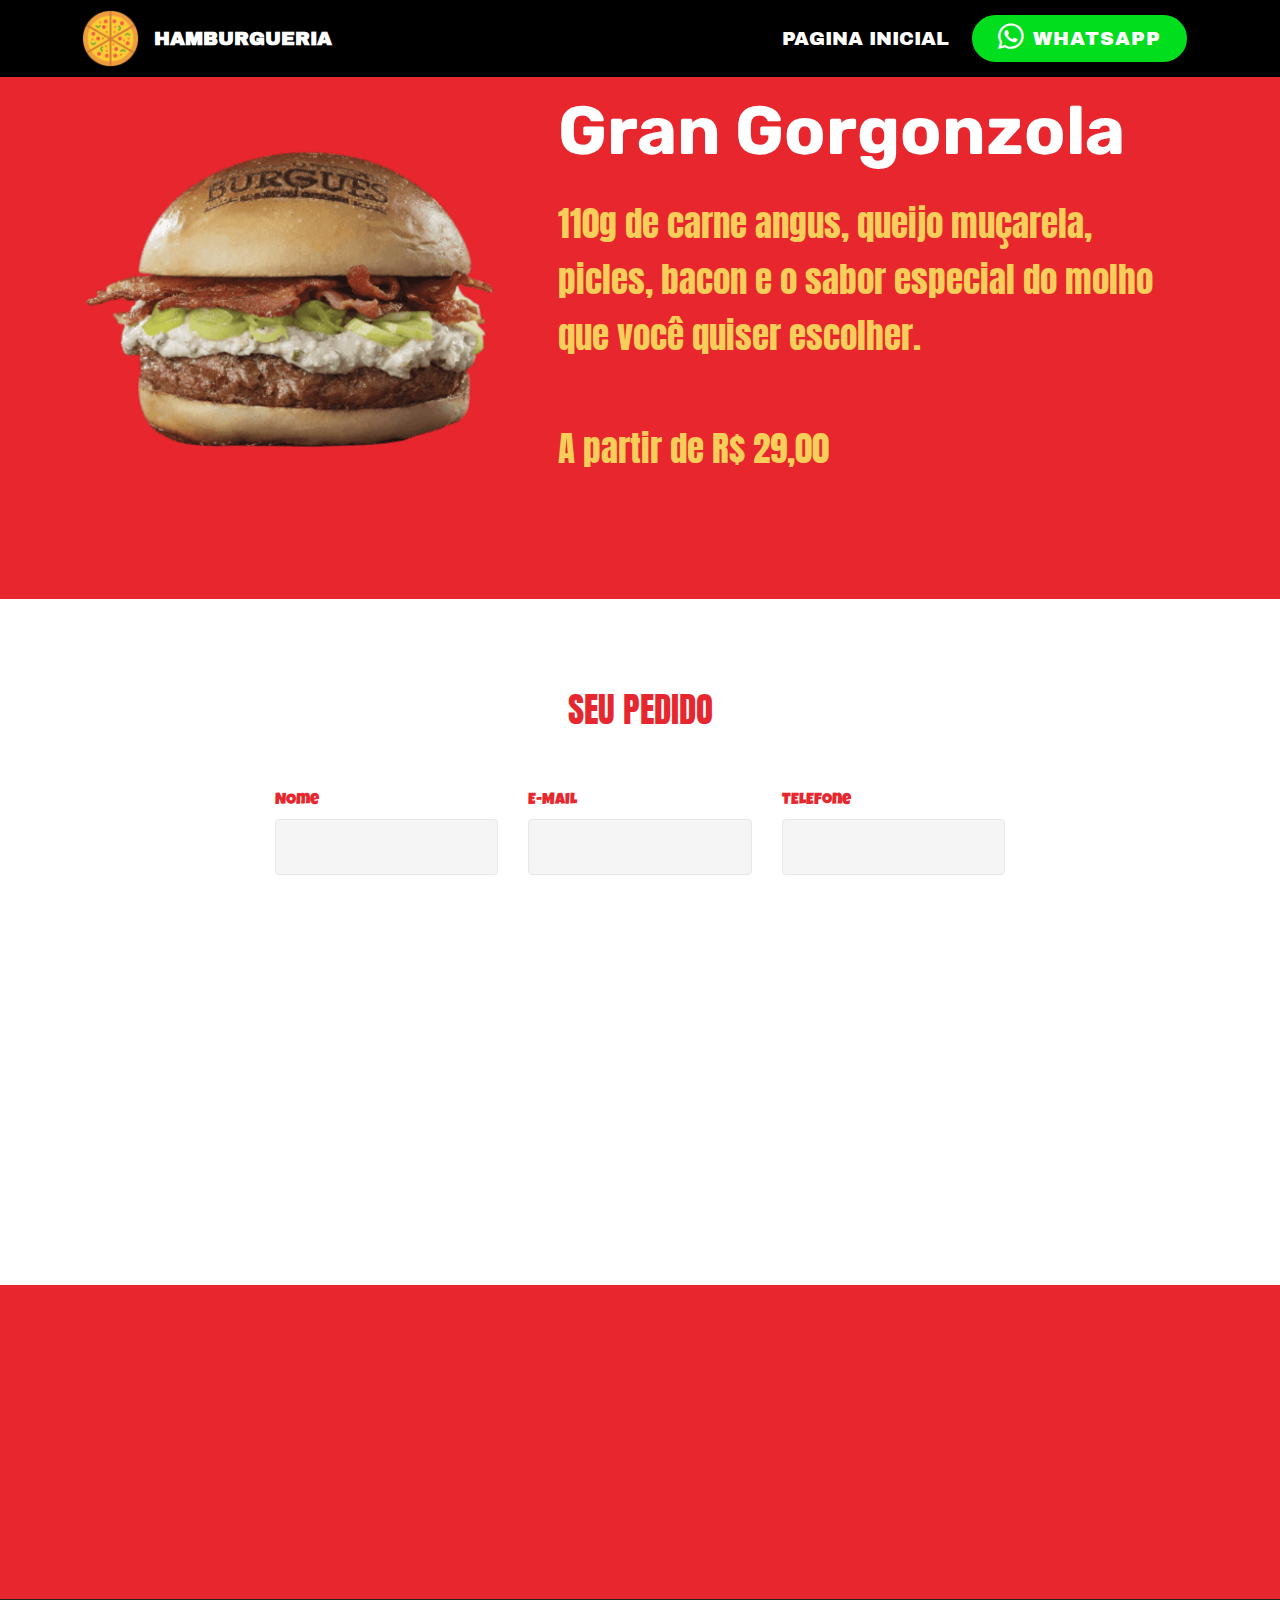
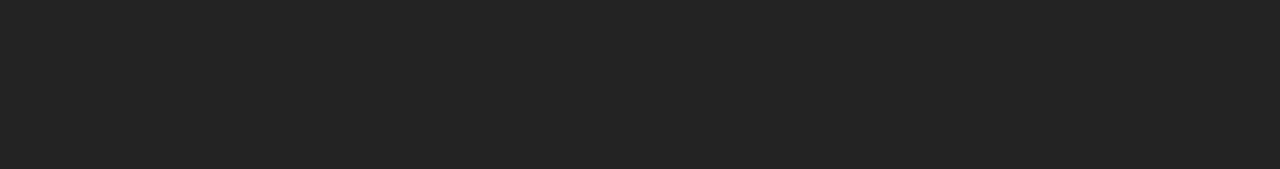
<file: page7.html>
<!DOCTYPE html>
<html  >
<head>
  <!-- Site made with Mobirise Website Builder v4.9.7, https://mobirise.com -->
  <meta charset="UTF-8">
  <meta http-equiv="X-UA-Compatible" content="IE=edge">
  <meta name="generator" content="Mobirise v4.9.7, mobirise.com">
  <meta name="viewport" content="width=device-width, initial-scale=1, minimum-scale=1">
  <link rel="shortcut icon" href="assets/images/logo2-128x128.png" type="image/x-icon">
  <meta name="description" content="Web Creator Description">
  
  <title>LANCHE 07</title>
  <link rel="stylesheet" href="assets/tether/tether.min.css">
  <link rel="stylesheet" href="assets/bootstrap/css/bootstrap.min.css">
  <link rel="stylesheet" href="assets/bootstrap/css/bootstrap-grid.min.css">
  <link rel="stylesheet" href="assets/bootstrap/css/bootstrap-reboot.min.css">
  <link rel="stylesheet" href="assets/socicon/css/styles.css">
  <link rel="stylesheet" href="assets/dropdown/css/style.css">
  <link rel="stylesheet" href="assets/animatecss/animate.min.css">
  <link rel="stylesheet" href="assets/theme/css/style.css">
  <link rel="stylesheet" href="assets/mobirise/css/mbr-additional.css" type="text/css">
  
  
  
</head>
<body>
  <section class="menu cid-suXB72nHTy" once="menu" id="menu2-16">

    

    <nav class="navbar navbar-expand beta-menu navbar-dropdown align-items-center navbar-fixed-top navbar-toggleable-sm">
        <button class="navbar-toggler navbar-toggler-right" type="button" data-toggle="collapse" data-target="#navbarSupportedContent" aria-controls="navbarSupportedContent" aria-expanded="false" aria-label="Toggle navigation">
            <div class="hamburger">
                <span></span>
                <span></span>
                <span></span>
                <span></span>
            </div>
        </button>
        <div class="menu-logo">
            <div class="navbar-brand">
                <span class="navbar-logo">
                    <a href="https://mobirise.co">
                        <img src="assets/images/logo2-128x128.png" alt="Mobirise" title="" style="height: 3.8rem;">
                    </a>
                </span>
                <span class="navbar-caption-wrap"><a class="navbar-caption text-white display-4" href="https://mobirise.co">HAMBURGUERIA</a></span>
            </div>
        </div>
        <div class="collapse navbar-collapse" id="navbarSupportedContent">
            <ul class="navbar-nav nav-dropdown" data-app-modern-menu="true"><li class="nav-item">
                    <a class="nav-link link text-danger display-4" href="index.html">
                        PAGINA INICIAL</a>
                </li></ul>
            <div class="navbar-buttons mbr-section-btn"><a class="btn btn-sm btn-primary display-4" href="tel:+1-234-567-8901"><span class="socicon socicon-whatsapp mbr-iconfont mbr-iconfont-btn"></span>
                    
                    WHATSAPP</a></div>
        </div>
    </nav>
</section>

<section class="engine"><a href="https://mobirise.info/j">website templates</a></section><section class="header3 cid-sv2DJ4BtAh" id="header3-18">

    

    

    <div class="container">
        <div class="media-container-row">
            <div class="mbr-figure" style="width: 70%;">
                <img src="assets/images/gran-gorgonzola-final-400x291.png" alt="Mobirise" title="">
            </div>

            <div class="media-content">
                <h1 class="mbr-section-title mbr-white pb-3 mbr-fonts-style display-1">
<div><span style="font-size: 4.25rem;"><strong>Gran Gorgonzola</strong></span><br></div></h1>
                
                <div class="mbr-section-text mbr-white pb-3 ">
                    <p class="mbr-text mbr-fonts-style display-5">110g de carne angus, queijo muçarela, picles, bacon e o sabor especial do molho que você quiser escolher. <br>
<br>A partir de R$ 29,00</p>
                </div>
                
            </div>
        </div>
    </div>

</section>

<section class="mbr-section form1 cid-sv2DKvfeSX" id="form1-19">

    

    
    <div class="container">
        <div class="row justify-content-center">
            <div class="title col-12 col-lg-8">
                <h2 class="mbr-section-title align-center pb-3 mbr-fonts-style display-5">
                    SEU PEDIDO</h2>
                
            </div>
        </div>
    </div>
    <div class="container">
        <div class="row justify-content-center">
            <div class="media-container-column col-lg-8" data-form-type="formoid">
                <!---Formbuilder Form--->
                <form action="https://mobirise.com/" method="POST" class="mbr-form form-with-styler" data-form-title="Mobirise Form"><input type="hidden" name="email" data-form-email="true" value="GUsAs6ba3qefRcWEXNsNSh1Kh4NAOhaXNxAvzMc29Xr8iwwIG5jdX8thpjcctMdfeZvPeBOjgWXbqax6LfE2IcuawwQjKDrunbMsSrf91LTb0B4zhjQ0Vy5PqMKzCbyh">
                    <div class="row row-sm-offset">
                        <div hidden="hidden" data-form-alert="" class="alert alert-success col-12">PEDIDO REALIZADO!</div>
                        <div hidden="hidden" data-form-alert-danger="" class="alert alert-danger col-12">
                        </div>
                    </div>
                    <div class="dragArea row row-sm-offset">
                        <div class="col-md-4  form-group" data-for="name">
                            <label for="name-form1-19" class="form-control-label mbr-fonts-style display-7">NOme</label>
                            <input type="text" name="name" data-form-field="Name" required="required" class="form-control display-7" id="name-form1-19">
                        </div>
                        <div class="col-md-4  form-group" data-for="email">
                            <label for="email-form1-19" class="form-control-label mbr-fonts-style display-7">E-MAIL</label>
                            <input type="email" name="email" data-form-field="Email" required="required" class="form-control display-7" id="email-form1-19">
                        </div>
                        <div data-for="phone" class="col-md-4  form-group">
                            <label for="phone-form1-19" class="form-control-label mbr-fonts-style display-7">TELEFone</label>
                            <input type="tel" name="phone" data-form-field="Phone" class="form-control display-7" id="phone-form1-19">
                        </div>
                        <div data-for="message" class="col-md-12 form-group">
                            <label for="message-form1-19" class="form-control-label mbr-fonts-style display-7">ENDREÇO E DETALHES DO PEDIDO </label>
                            <textarea name="message" data-form-field="Message" class="form-control display-7" id="message-form1-19"></textarea>
                        </div>
                        <div class="col-md-12 input-group-btn align-center"><button type="submit" class="btn btn-primary btn-form display-4">ENVIAR PEDIDO</button></div>
                    </div>
                </form><!---Formbuilder Form--->
            </div>
        </div>
    </div>
</section>

<section class="header1 cid-sv2DM4LcjP" id="header16-1a">

    

    

    <div class="container">
        <div class="row justify-content-md-center">
            <div class="col-md-10 align-center">
                <h1 class="mbr-section-title mbr-bold pb-3 mbr-fonts-style display-5">
                    PAGAR COM CARTAO DE CREDITO VIA PAG SEGURO</h1>
                
                
                <div class="mbr-section-btn"><a class="btn btn-md btn-primary display-4" href="https://pag.ae/7X4euQs9r" target="_blank">PAGAR AGORA</a></div>
            </div>
        </div>
    </div>

</section>

<section once="footers" class="cid-suXDbesYBw" id="footer7-17">

    

    

    <div class="container">
        <div class="media-container-row align-center mbr-white">
            <div class="row row-links">
                <ul class="foot-menu">
                    
                    
                    
                    
                    
                <li class="foot-menu-item mbr-fonts-style display-7">
                        <a class="mbr-bold text-success" href="#" target="_blank">About us</a>
                    </li><li class="foot-menu-item mbr-fonts-style display-7">
                        <a class="mbr-bold text-success" href="#" target="_blank">Services</a>
                    </li><li class="foot-menu-item mbr-fonts-style display-7">
                        <a class="mbr-bold text-success" href="#" target="_blank">Get In Touch</a>
                    </li><li class="foot-menu-item mbr-fonts-style display-7">
                        <a class="mbr-bold text-success" href="#" target="_blank">Careers</a>
                    </li><li class="foot-menu-item mbr-fonts-style display-7">
                        <a class="mbr-bold text-success" href="#" target="_blank">Work</a>
                    </li></ul>
            </div>
            <div class="row social-row">
                <div class="social-list align-right pb-2">
                    
                    
                    
                    
                    
                    
                <div class="soc-item">
                        <a href="https://twitter.com/mobirise" target="_blank">
                            <span class="socicon-twitter socicon mbr-iconfont mbr-iconfont-social"></span>
                        </a>
                    </div><div class="soc-item">
                        <a href="https://www.facebook.com/pages/Mobirise/1616226671953247" target="_blank">
                            <span class="socicon-facebook socicon mbr-iconfont mbr-iconfont-social"></span>
                        </a>
                    </div><div class="soc-item">
                        <a href="https://www.youtube.com/c/mobirise" target="_blank">
                            <span class="socicon-youtube socicon mbr-iconfont mbr-iconfont-social"></span>
                        </a>
                    </div><div class="soc-item">
                        <a href="https://instagram.com/mobirise" target="_blank">
                            <span class="socicon-instagram socicon mbr-iconfont mbr-iconfont-social"></span>
                        </a>
                    </div><div class="soc-item">
                        <a href="https://plus.google.com/u/0/+Mobirise" target="_blank">
                            <span class="socicon-googleplus socicon mbr-iconfont mbr-iconfont-social"></span>
                        </a>
                    </div><div class="soc-item">
                        <a href="https://www.behance.net/Mobirise" target="_blank">
                            <span class="socicon-behance socicon mbr-iconfont mbr-iconfont-social"></span>
                        </a>
                    </div></div>
            </div>
            <div class="row row-copirayt">
                <p class="mbr-text mb-0 mbr-fonts-style mbr-white align-center display-7">
                    © Copyright 2019 Mobirise - All Rights Reserved
                </p>
            </div>
        </div>
    </div>
</section>


  <script src="assets/web/assets/jquery/jquery.min.js"></script>
  <script src="assets/popper/popper.min.js"></script>
  <script src="assets/tether/tether.min.js"></script>
  <script src="assets/bootstrap/js/bootstrap.min.js"></script>
  <script src="assets/smoothscroll/smooth-scroll.js"></script>
  <script src="assets/dropdown/js/script.min.js"></script>
  <script src="assets/touchswipe/jquery.touch-swipe.min.js"></script>
  <script src="assets/viewportchecker/jquery.viewportchecker.js"></script>
  <script src="assets/theme/js/script.js"></script>
  <script src="assets/formoid/formoid.min.js"></script>
  
  
 <div id="scrollToTop" class="scrollToTop mbr-arrow-up"><a style="text-align: center;"><i class="mbr-arrow-up-icon mbr-arrow-up-icon-cm cm-icon cm-icon-smallarrow-up"></i></a></div>
    <input name="animation" type="hidden">
  </body>
</html>
</file>
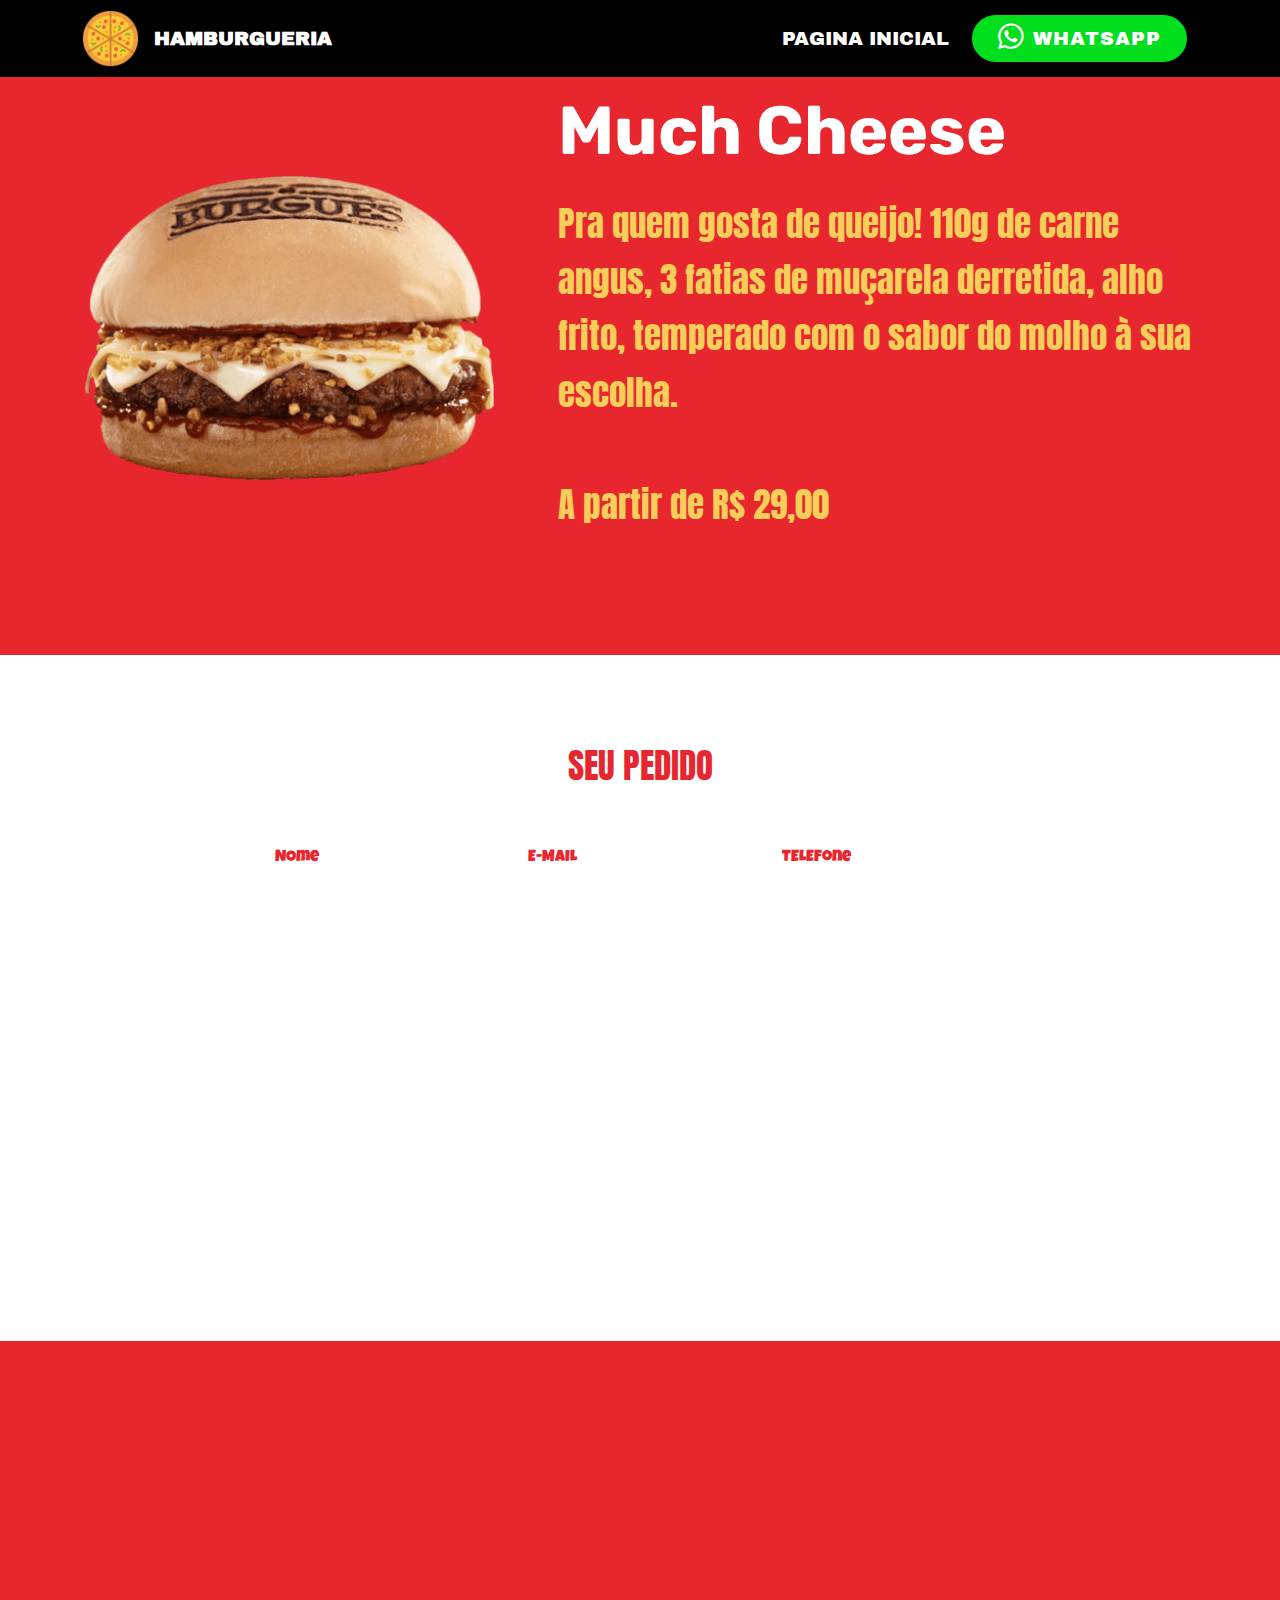
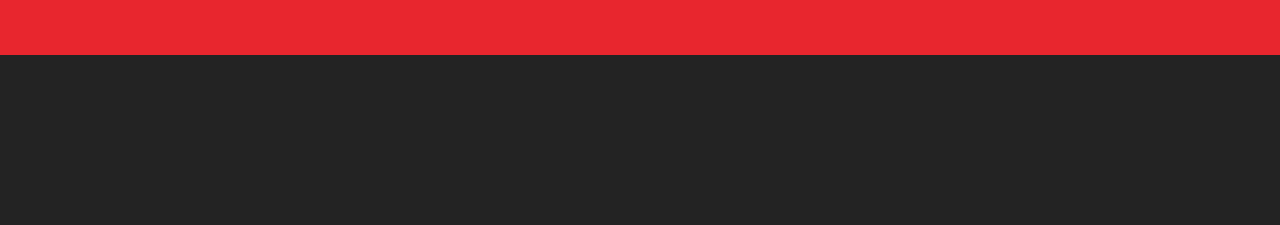
<file: page8.html>
<!DOCTYPE html>
<html  >
<head>
  <!-- Site made with Mobirise Website Builder v4.9.7, https://mobirise.com -->
  <meta charset="UTF-8">
  <meta http-equiv="X-UA-Compatible" content="IE=edge">
  <meta name="generator" content="Mobirise v4.9.7, mobirise.com">
  <meta name="viewport" content="width=device-width, initial-scale=1, minimum-scale=1">
  <link rel="shortcut icon" href="assets/images/logo2-128x128.png" type="image/x-icon">
  <meta name="description" content="Web Site Maker Description">
  
  <title>LANCHE 08</title>
  <link rel="stylesheet" href="assets/tether/tether.min.css">
  <link rel="stylesheet" href="assets/bootstrap/css/bootstrap.min.css">
  <link rel="stylesheet" href="assets/bootstrap/css/bootstrap-grid.min.css">
  <link rel="stylesheet" href="assets/bootstrap/css/bootstrap-reboot.min.css">
  <link rel="stylesheet" href="assets/socicon/css/styles.css">
  <link rel="stylesheet" href="assets/dropdown/css/style.css">
  <link rel="stylesheet" href="assets/animatecss/animate.min.css">
  <link rel="stylesheet" href="assets/theme/css/style.css">
  <link rel="stylesheet" href="assets/mobirise/css/mbr-additional.css" type="text/css">
  
  
  
</head>
<body>
  <section class="menu cid-suXB72nHTy" once="menu" id="menu2-1b">

    

    <nav class="navbar navbar-expand beta-menu navbar-dropdown align-items-center navbar-fixed-top navbar-toggleable-sm">
        <button class="navbar-toggler navbar-toggler-right" type="button" data-toggle="collapse" data-target="#navbarSupportedContent" aria-controls="navbarSupportedContent" aria-expanded="false" aria-label="Toggle navigation">
            <div class="hamburger">
                <span></span>
                <span></span>
                <span></span>
                <span></span>
            </div>
        </button>
        <div class="menu-logo">
            <div class="navbar-brand">
                <span class="navbar-logo">
                    <a href="https://mobirise.co">
                        <img src="assets/images/logo2-128x128.png" alt="Mobirise" title="" style="height: 3.8rem;">
                    </a>
                </span>
                <span class="navbar-caption-wrap"><a class="navbar-caption text-white display-4" href="https://mobirise.co">HAMBURGUERIA</a></span>
            </div>
        </div>
        <div class="collapse navbar-collapse" id="navbarSupportedContent">
            <ul class="navbar-nav nav-dropdown" data-app-modern-menu="true"><li class="nav-item">
                    <a class="nav-link link text-danger display-4" href="index.html">
                        PAGINA INICIAL</a>
                </li></ul>
            <div class="navbar-buttons mbr-section-btn"><a class="btn btn-sm btn-primary display-4" href="tel:+1-234-567-8901"><span class="socicon socicon-whatsapp mbr-iconfont mbr-iconfont-btn"></span>
                    
                    WHATSAPP</a></div>
        </div>
    </nav>
</section>

<section class="engine"><a href="https://mobirise.info/c">website builder</a></section><section class="header3 cid-sv2DZ2AoDc" id="header3-1d">

    

    

    <div class="container">
        <div class="media-container-row">
            <div class="mbr-figure" style="width: 70%;">
                <img src="assets/images/much-cheese-burguer-400x297.png" alt="Mobirise" title="">
            </div>

            <div class="media-content">
                <h1 class="mbr-section-title mbr-white pb-3 mbr-fonts-style display-1"><strong>Much Cheese</strong></h1>
                
                <div class="mbr-section-text mbr-white pb-3 ">
                    <p class="mbr-text mbr-fonts-style display-5">Pra quem gosta de queijo! 110g de carne angus, 3 fatias de muçarela derretida, alho frito, temperado com o sabor do molho à sua escolha. <br><br>A partir de R$ 29,00</p>
                </div>
                
            </div>
        </div>
    </div>

</section>

<section class="mbr-section form1 cid-sv2DZSQJyr" id="form1-1e">

    

    
    <div class="container">
        <div class="row justify-content-center">
            <div class="title col-12 col-lg-8">
                <h2 class="mbr-section-title align-center pb-3 mbr-fonts-style display-5">
                    SEU PEDIDO</h2>
                
            </div>
        </div>
    </div>
    <div class="container">
        <div class="row justify-content-center">
            <div class="media-container-column col-lg-8" data-form-type="formoid">
                <!---Formbuilder Form--->
                <form action="https://mobirise.com/" method="POST" class="mbr-form form-with-styler" data-form-title="Mobirise Form"><input type="hidden" name="email" data-form-email="true" value="Ja+6H9UoOMBJtvqFWkDRvnDOge3D4WG+jccfUSrNo4PXNfIQIi8A9Kxhvpn8kJZeVJ0hL8kzhegaOHc9fnvfLR675tLGSJPacUYRyG8xhmOT4wAe4spB/XYj5TOI4maJ">
                    <div class="row row-sm-offset">
                        <div hidden="hidden" data-form-alert="" class="alert alert-success col-12">PEDIDO REALIZADO!</div>
                        <div hidden="hidden" data-form-alert-danger="" class="alert alert-danger col-12">
                        </div>
                    </div>
                    <div class="dragArea row row-sm-offset">
                        <div class="col-md-4  form-group" data-for="name">
                            <label for="name-form1-1e" class="form-control-label mbr-fonts-style display-7">NOme</label>
                            <input type="text" name="name" data-form-field="Name" required="required" class="form-control display-7" id="name-form1-1e">
                        </div>
                        <div class="col-md-4  form-group" data-for="email">
                            <label for="email-form1-1e" class="form-control-label mbr-fonts-style display-7">E-MAIL</label>
                            <input type="email" name="email" data-form-field="Email" required="required" class="form-control display-7" id="email-form1-1e">
                        </div>
                        <div data-for="phone" class="col-md-4  form-group">
                            <label for="phone-form1-1e" class="form-control-label mbr-fonts-style display-7">TELEFone</label>
                            <input type="tel" name="phone" data-form-field="Phone" class="form-control display-7" id="phone-form1-1e">
                        </div>
                        <div data-for="message" class="col-md-12 form-group">
                            <label for="message-form1-1e" class="form-control-label mbr-fonts-style display-7">ENDREÇO E DETALHES DO PEDIDO </label>
                            <textarea name="message" data-form-field="Message" class="form-control display-7" id="message-form1-1e"></textarea>
                        </div>
                        <div class="col-md-12 input-group-btn align-center"><button type="submit" class="btn btn-primary btn-form display-4">ENVIAR PEDIDO</button></div>
                    </div>
                </form><!---Formbuilder Form--->
            </div>
        </div>
    </div>
</section>

<section class="header1 cid-sv2E0As3My" id="header16-1f">

    

    

    <div class="container">
        <div class="row justify-content-md-center">
            <div class="col-md-10 align-center">
                <h1 class="mbr-section-title mbr-bold pb-3 mbr-fonts-style display-5">
                    PAGAR COM CARTAO DE CREDITO VIA PAG SEGURO</h1>
                
                
                <div class="mbr-section-btn"><a class="btn btn-md btn-primary display-4" href="https://mobirise.co">PAGAR AGORA</a></div>
            </div>
        </div>
    </div>

</section>

<section once="footers" class="cid-suXDbesYBw" id="footer7-1c">

    

    

    <div class="container">
        <div class="media-container-row align-center mbr-white">
            <div class="row row-links">
                <ul class="foot-menu">
                    
                    
                    
                    
                    
                <li class="foot-menu-item mbr-fonts-style display-7">
                        <a class="mbr-bold text-success" href="#" target="_blank">About us</a>
                    </li><li class="foot-menu-item mbr-fonts-style display-7">
                        <a class="mbr-bold text-success" href="#" target="_blank">Services</a>
                    </li><li class="foot-menu-item mbr-fonts-style display-7">
                        <a class="mbr-bold text-success" href="#" target="_blank">Get In Touch</a>
                    </li><li class="foot-menu-item mbr-fonts-style display-7">
                        <a class="mbr-bold text-success" href="#" target="_blank">Careers</a>
                    </li><li class="foot-menu-item mbr-fonts-style display-7">
                        <a class="mbr-bold text-success" href="#" target="_blank">Work</a>
                    </li></ul>
            </div>
            <div class="row social-row">
                <div class="social-list align-right pb-2">
                    
                    
                    
                    
                    
                    
                <div class="soc-item">
                        <a href="https://twitter.com/mobirise" target="_blank">
                            <span class="socicon-twitter socicon mbr-iconfont mbr-iconfont-social"></span>
                        </a>
                    </div><div class="soc-item">
                        <a href="https://www.facebook.com/pages/Mobirise/1616226671953247" target="_blank">
                            <span class="socicon-facebook socicon mbr-iconfont mbr-iconfont-social"></span>
                        </a>
                    </div><div class="soc-item">
                        <a href="https://www.youtube.com/c/mobirise" target="_blank">
                            <span class="socicon-youtube socicon mbr-iconfont mbr-iconfont-social"></span>
                        </a>
                    </div><div class="soc-item">
                        <a href="https://instagram.com/mobirise" target="_blank">
                            <span class="socicon-instagram socicon mbr-iconfont mbr-iconfont-social"></span>
                        </a>
                    </div><div class="soc-item">
                        <a href="https://plus.google.com/u/0/+Mobirise" target="_blank">
                            <span class="socicon-googleplus socicon mbr-iconfont mbr-iconfont-social"></span>
                        </a>
                    </div><div class="soc-item">
                        <a href="https://www.behance.net/Mobirise" target="_blank">
                            <span class="socicon-behance socicon mbr-iconfont mbr-iconfont-social"></span>
                        </a>
                    </div></div>
            </div>
            <div class="row row-copirayt">
                <p class="mbr-text mb-0 mbr-fonts-style mbr-white align-center display-7">
                    © Copyright 2019 Mobirise - All Rights Reserved
                </p>
            </div>
        </div>
    </div>
</section>


  <script src="assets/web/assets/jquery/jquery.min.js"></script>
  <script src="assets/popper/popper.min.js"></script>
  <script src="assets/tether/tether.min.js"></script>
  <script src="assets/bootstrap/js/bootstrap.min.js"></script>
  <script src="assets/smoothscroll/smooth-scroll.js"></script>
  <script src="assets/dropdown/js/script.min.js"></script>
  <script src="assets/touchswipe/jquery.touch-swipe.min.js"></script>
  <script src="assets/viewportchecker/jquery.viewportchecker.js"></script>
  <script src="assets/theme/js/script.js"></script>
  <script src="assets/formoid/formoid.min.js"></script>
  
  
 <div id="scrollToTop" class="scrollToTop mbr-arrow-up"><a style="text-align: center;"><i class="mbr-arrow-up-icon mbr-arrow-up-icon-cm cm-icon cm-icon-smallarrow-up"></i></a></div>
    <input name="animation" type="hidden">
  </body>
</html>
</file>
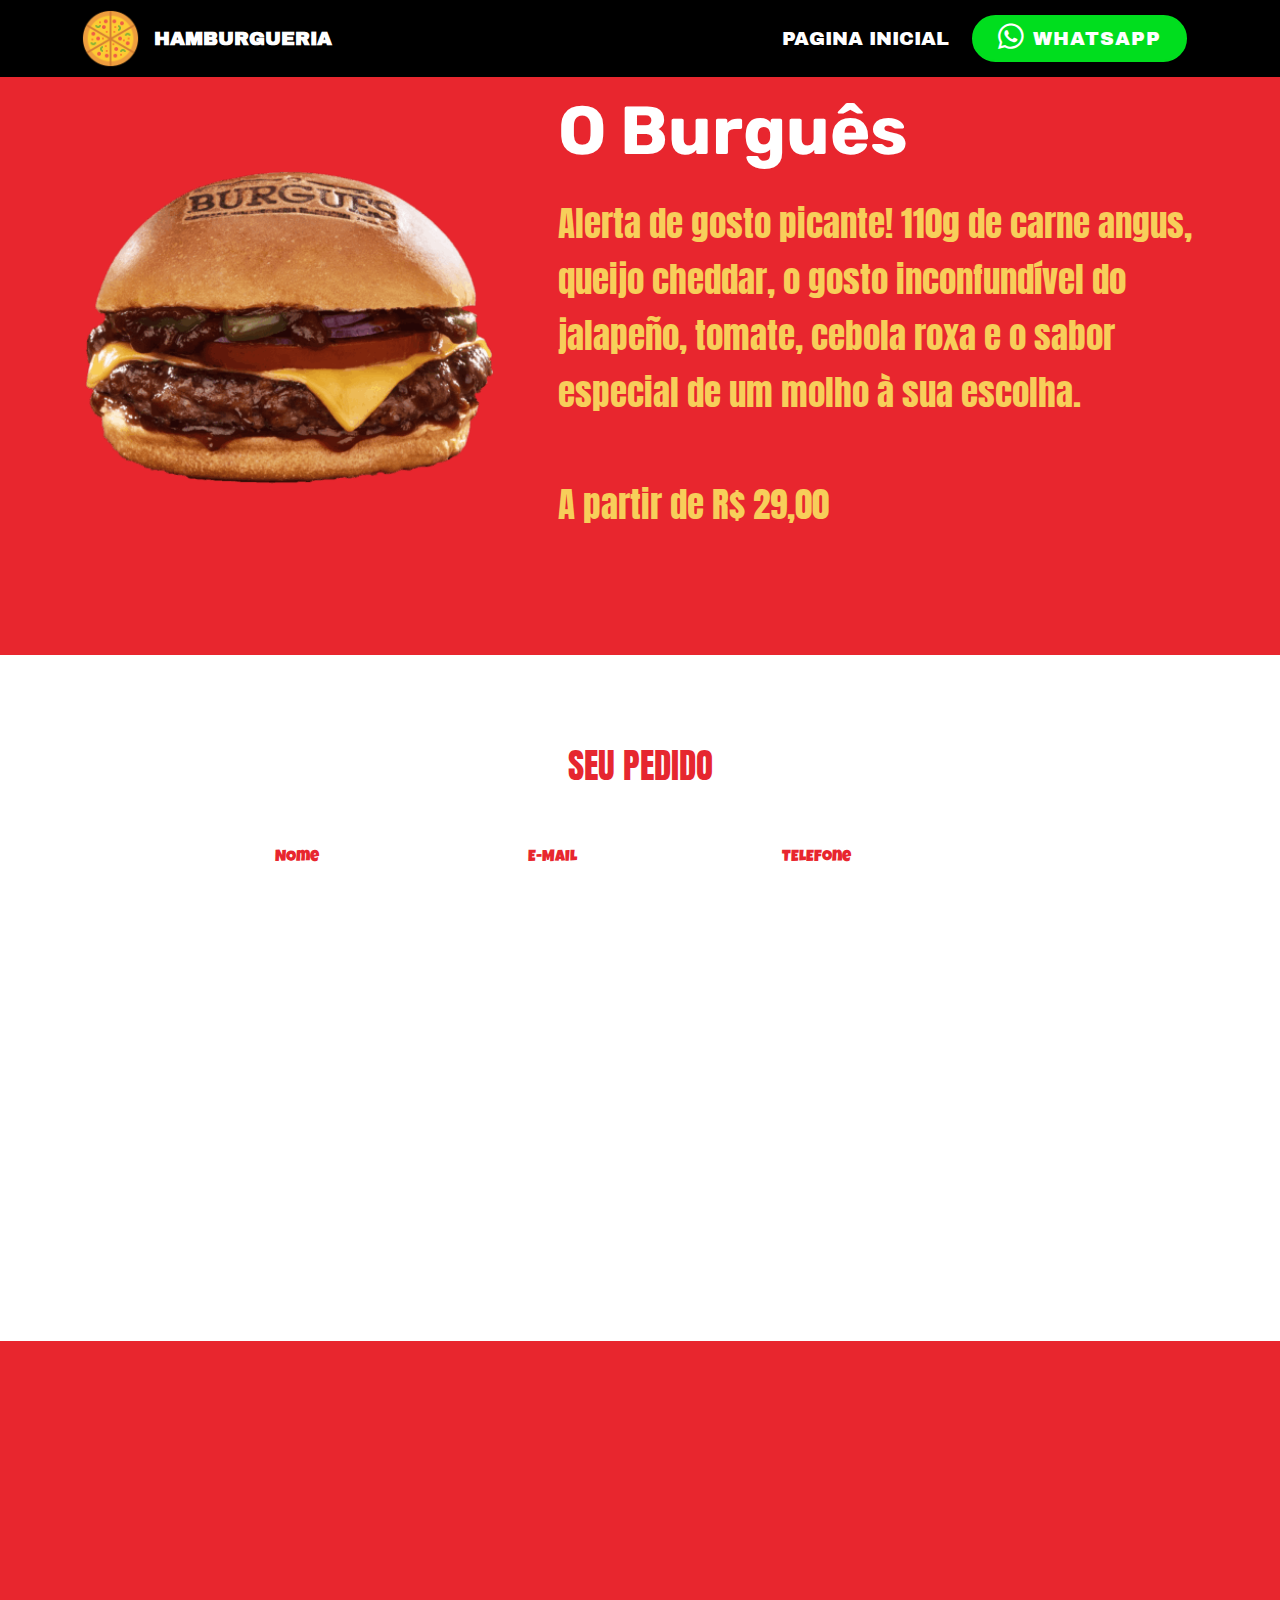
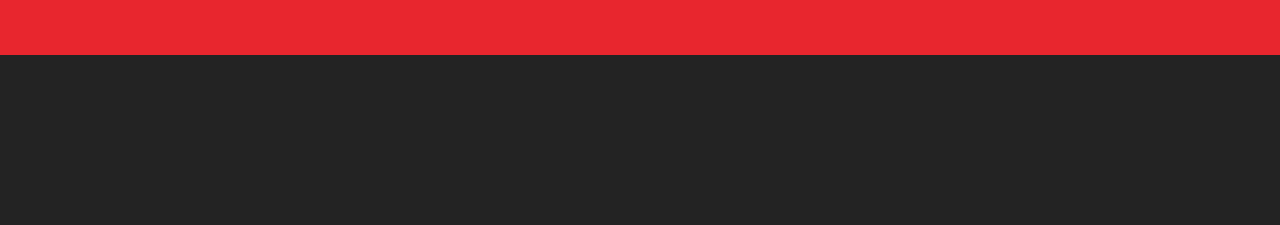
<file: page9.html>
<!DOCTYPE html>
<html  >
<head>
  <!-- Site made with Mobirise Website Builder v4.9.7, https://mobirise.com -->
  <meta charset="UTF-8">
  <meta http-equiv="X-UA-Compatible" content="IE=edge">
  <meta name="generator" content="Mobirise v4.9.7, mobirise.com">
  <meta name="viewport" content="width=device-width, initial-scale=1, minimum-scale=1">
  <link rel="shortcut icon" href="assets/images/logo2-128x128.png" type="image/x-icon">
  <meta name="description" content="Web Site Generator Description">
  
  <title>LANCHE 09</title>
  <link rel="stylesheet" href="assets/tether/tether.min.css">
  <link rel="stylesheet" href="assets/bootstrap/css/bootstrap.min.css">
  <link rel="stylesheet" href="assets/bootstrap/css/bootstrap-grid.min.css">
  <link rel="stylesheet" href="assets/bootstrap/css/bootstrap-reboot.min.css">
  <link rel="stylesheet" href="assets/socicon/css/styles.css">
  <link rel="stylesheet" href="assets/dropdown/css/style.css">
  <link rel="stylesheet" href="assets/animatecss/animate.min.css">
  <link rel="stylesheet" href="assets/theme/css/style.css">
  <link rel="stylesheet" href="assets/mobirise/css/mbr-additional.css" type="text/css">
  
  
  
</head>
<body>
  <section class="menu cid-suXB72nHTy" once="menu" id="menu2-1g">

    

    <nav class="navbar navbar-expand beta-menu navbar-dropdown align-items-center navbar-fixed-top navbar-toggleable-sm">
        <button class="navbar-toggler navbar-toggler-right" type="button" data-toggle="collapse" data-target="#navbarSupportedContent" aria-controls="navbarSupportedContent" aria-expanded="false" aria-label="Toggle navigation">
            <div class="hamburger">
                <span></span>
                <span></span>
                <span></span>
                <span></span>
            </div>
        </button>
        <div class="menu-logo">
            <div class="navbar-brand">
                <span class="navbar-logo">
                    <a href="https://mobirise.co">
                        <img src="assets/images/logo2-128x128.png" alt="Mobirise" title="" style="height: 3.8rem;">
                    </a>
                </span>
                <span class="navbar-caption-wrap"><a class="navbar-caption text-white display-4" href="https://mobirise.co">HAMBURGUERIA</a></span>
            </div>
        </div>
        <div class="collapse navbar-collapse" id="navbarSupportedContent">
            <ul class="navbar-nav nav-dropdown" data-app-modern-menu="true"><li class="nav-item">
                    <a class="nav-link link text-danger display-4" href="index.html">
                        PAGINA INICIAL</a>
                </li></ul>
            <div class="navbar-buttons mbr-section-btn"><a class="btn btn-sm btn-primary display-4" href="tel:+1-234-567-8901"><span class="socicon socicon-whatsapp mbr-iconfont mbr-iconfont-btn"></span>
                    
                    WHATSAPP</a></div>
        </div>
    </nav>
</section>

<section class="engine"><a href="https://mobirise.info/j">website templates</a></section><section class="header3 cid-sv2S9Q2U5n" id="header3-1n">

    

    

    <div class="container">
        <div class="media-container-row">
            <div class="mbr-figure" style="width: 70%;">
                <img src="assets/images/o-burgues-1-400x306.png" alt="Mobirise" title="">
            </div>

            <div class="media-content">
                <h1 class="mbr-section-title mbr-white pb-3 mbr-fonts-style display-1"><strong>O Burguês&nbsp;</strong></h1>
                
                <div class="mbr-section-text mbr-white pb-3 ">
                    <p class="mbr-text mbr-fonts-style display-5">Alerta de gosto picante! 110g de carne angus, queijo cheddar, o gosto inconfundível do jalapeño, tomate, cebola roxa e o sabor especial de um molho à sua escolha. 
<br><br>A partir de R$ 29,00</p>
                </div>
                
            </div>
        </div>
    </div>

</section>

<section class="mbr-section form1 cid-sv2S6ZuRcx" id="form1-1m">

    

    
    <div class="container">
        <div class="row justify-content-center">
            <div class="title col-12 col-lg-8">
                <h2 class="mbr-section-title align-center pb-3 mbr-fonts-style display-5">
                    SEU PEDIDO</h2>
                
            </div>
        </div>
    </div>
    <div class="container">
        <div class="row justify-content-center">
            <div class="media-container-column col-lg-8" data-form-type="formoid">
                <!---Formbuilder Form--->
                <form action="https://mobirise.com/" method="POST" class="mbr-form form-with-styler" data-form-title="Mobirise Form"><input type="hidden" name="email" data-form-email="true" value="Iqq3aYN1lBzgzkOSJj2in2LuCg1pWYnP8d1GCm2ctKynsY2McTdCHHhabf2PaIur10bq2fmUWZ8kJAfT6PoARvOk2X8sJLqZ7Fna8EB79nUe0MFfCSn3dms/kQWnrEG3">
                    <div class="row row-sm-offset">
                        <div hidden="hidden" data-form-alert="" class="alert alert-success col-12">PEDIDO REALIZADO!</div>
                        <div hidden="hidden" data-form-alert-danger="" class="alert alert-danger col-12">
                        </div>
                    </div>
                    <div class="dragArea row row-sm-offset">
                        <div class="col-md-4  form-group" data-for="name">
                            <label for="name-form1-1m" class="form-control-label mbr-fonts-style display-7">NOme</label>
                            <input type="text" name="name" data-form-field="Name" required="required" class="form-control display-7" id="name-form1-1m">
                        </div>
                        <div class="col-md-4  form-group" data-for="email">
                            <label for="email-form1-1m" class="form-control-label mbr-fonts-style display-7">E-MAIL</label>
                            <input type="email" name="email" data-form-field="Email" required="required" class="form-control display-7" id="email-form1-1m">
                        </div>
                        <div data-for="phone" class="col-md-4  form-group">
                            <label for="phone-form1-1m" class="form-control-label mbr-fonts-style display-7">TELEFone</label>
                            <input type="tel" name="phone" data-form-field="Phone" class="form-control display-7" id="phone-form1-1m">
                        </div>
                        <div data-for="message" class="col-md-12 form-group">
                            <label for="message-form1-1m" class="form-control-label mbr-fonts-style display-7">ENDREÇO E DETALHES DO PEDIDO&nbsp;</label>
                            <textarea name="message" data-form-field="Message" class="form-control display-7" id="message-form1-1m"></textarea>
                        </div>
                        <div class="col-md-12 input-group-btn align-center"><button type="submit" class="btn btn-primary btn-form display-4">ENVIAR PEDIDO</button></div>
                    </div>
                </form><!---Formbuilder Form--->
            </div>
        </div>
    </div>
</section>

<section class="header1 cid-sv2S5Nip5K" id="header16-1l">

    

    

    <div class="container">
        <div class="row justify-content-md-center">
            <div class="col-md-10 align-center">
                <h1 class="mbr-section-title mbr-bold pb-3 mbr-fonts-style display-5">
                    PAGAR COM CARTAO DE CREDITO VIA PAG SEGURO</h1>
                
                
                <div class="mbr-section-btn"><a class="btn btn-md btn-primary display-4" href="https://pag.ae/7X4euQs9r" target="_blank">PAGAR AGORA</a></div>
            </div>
        </div>
    </div>

</section>

<section once="footers" class="cid-suXDbesYBw" id="footer7-1h">

    

    

    <div class="container">
        <div class="media-container-row align-center mbr-white">
            <div class="row row-links">
                <ul class="foot-menu">
                    
                    
                    
                    
                    
                <li class="foot-menu-item mbr-fonts-style display-7">
                        <a class="mbr-bold text-success" href="#" target="_blank">About us</a>
                    </li><li class="foot-menu-item mbr-fonts-style display-7">
                        <a class="mbr-bold text-success" href="#" target="_blank">Services</a>
                    </li><li class="foot-menu-item mbr-fonts-style display-7">
                        <a class="mbr-bold text-success" href="#" target="_blank">Get In Touch</a>
                    </li><li class="foot-menu-item mbr-fonts-style display-7">
                        <a class="mbr-bold text-success" href="#" target="_blank">Careers</a>
                    </li><li class="foot-menu-item mbr-fonts-style display-7">
                        <a class="mbr-bold text-success" href="#" target="_blank">Work</a>
                    </li></ul>
            </div>
            <div class="row social-row">
                <div class="social-list align-right pb-2">
                    
                    
                    
                    
                    
                    
                <div class="soc-item">
                        <a href="https://twitter.com/mobirise" target="_blank">
                            <span class="socicon-twitter socicon mbr-iconfont mbr-iconfont-social"></span>
                        </a>
                    </div><div class="soc-item">
                        <a href="https://www.facebook.com/pages/Mobirise/1616226671953247" target="_blank">
                            <span class="socicon-facebook socicon mbr-iconfont mbr-iconfont-social"></span>
                        </a>
                    </div><div class="soc-item">
                        <a href="https://www.youtube.com/c/mobirise" target="_blank">
                            <span class="socicon-youtube socicon mbr-iconfont mbr-iconfont-social"></span>
                        </a>
                    </div><div class="soc-item">
                        <a href="https://instagram.com/mobirise" target="_blank">
                            <span class="socicon-instagram socicon mbr-iconfont mbr-iconfont-social"></span>
                        </a>
                    </div><div class="soc-item">
                        <a href="https://plus.google.com/u/0/+Mobirise" target="_blank">
                            <span class="socicon-googleplus socicon mbr-iconfont mbr-iconfont-social"></span>
                        </a>
                    </div><div class="soc-item">
                        <a href="https://www.behance.net/Mobirise" target="_blank">
                            <span class="socicon-behance socicon mbr-iconfont mbr-iconfont-social"></span>
                        </a>
                    </div></div>
            </div>
            <div class="row row-copirayt">
                <p class="mbr-text mb-0 mbr-fonts-style mbr-white align-center display-7">
                    © Copyright 2019 Mobirise - All Rights Reserved
                </p>
            </div>
        </div>
    </div>
</section>


  <script src="assets/web/assets/jquery/jquery.min.js"></script>
  <script src="assets/popper/popper.min.js"></script>
  <script src="assets/tether/tether.min.js"></script>
  <script src="assets/bootstrap/js/bootstrap.min.js"></script>
  <script src="assets/smoothscroll/smooth-scroll.js"></script>
  <script src="assets/dropdown/js/script.min.js"></script>
  <script src="assets/touchswipe/jquery.touch-swipe.min.js"></script>
  <script src="assets/viewportchecker/jquery.viewportchecker.js"></script>
  <script src="assets/theme/js/script.js"></script>
  <script src="assets/formoid/formoid.min.js"></script>
  
  
 <div id="scrollToTop" class="scrollToTop mbr-arrow-up"><a style="text-align: center;"><i class="mbr-arrow-up-icon mbr-arrow-up-icon-cm cm-icon cm-icon-smallarrow-up"></i></a></div>
    <input name="animation" type="hidden">
  </body>
</html>
</file>
<file: assets/web/assets/mobirise-icons/mobirise-icons.css>
@font-face {
  font-family: 'MobiriseIcons';
  src:  url('mobirise-icons.eot?spat4u');
  src:  url('mobirise-icons.eot?spat4u#iefix') format('embedded-opentype'),
    url('mobirise-icons.ttf?spat4u') format('truetype'),
    url('mobirise-icons.woff?spat4u') format('woff'),
    url('mobirise-icons.svg?spat4u#MobiriseIcons') format('svg');
  font-weight: normal;
  font-style: normal;
}

[class^="mbri-"], [class*=" mbri-"] {
  /* use !important to prevent issues with browser extensions that change fonts */
  font-family: MobiriseIcons !important;
  speak: none;
  font-style: normal;
  font-weight: normal;
  font-variant: normal;
  text-transform: none;
  line-height: 1;

  /* Better Font Rendering =========== */
  -webkit-font-smoothing: antialiased;
  -moz-osx-font-smoothing: grayscale;
}

.mbri-add-submenu:before {
  content: "\e900";
}
.mbri-alert:before {
  content: "\e901";
}
.mbri-align-center:before {
  content: "\e902";
}
.mbri-align-justify:before {
  content: "\e903";
}
.mbri-align-left:before {
  content: "\e904";
}
.mbri-align-right:before {
  content: "\e905";
}
.mbri-android:before {
  content: "\e906";
}
.mbri-apple:before {
  content: "\e907";
}
.mbri-arrow-down:before {
  content: "\e908";
}
.mbri-arrow-next:before {
  content: "\e909";
}
.mbri-arrow-prev:before {
  content: "\e90a";
}
.mbri-arrow-up:before {
  content: "\e90b";
}
.mbri-bold:before {
  content: "\e90c";
}
.mbri-bookmark:before {
  content: "\e90d";
}
.mbri-bootstrap:before {
  content: "\e90e";
}
.mbri-briefcase:before {
  content: "\e90f";
}
.mbri-browse:before {
  content: "\e910";
}
.mbri-bulleted-list:before {
  content: "\e911";
}
.mbri-calendar:before {
  content: "\e912";
}
.mbri-camera:before {
  content: "\e913";
}
.mbri-cart-add:before {
  content: "\e914";
}
.mbri-cart-full:before {
  content: "\e915";
}
.mbri-cash:before {
  content: "\e916";
}
.mbri-change-style:before {
  content: "\e917";
}
.mbri-chat:before {
  content: "\e918";
}
.mbri-clock:before {
  content: "\e919";
}
.mbri-close:before {
  content: "\e91a";
}
.mbri-cloud:before {
  content: "\e91b";
}
.mbri-code:before {
  content: "\e91c";
}
.mbri-contact-form:before {
  content: "\e91d";
}
.mbri-credit-card:before {
  content: "\e91e";
}
.mbri-cursor-click:before {
  content: "\e91f";
}
.mbri-cust-feedback:before {
  content: "\e920";
}
.mbri-database:before {
  content: "\e921";
}
.mbri-delivery:before {
  content: "\e922";
}
.mbri-desktop:before {
  content: "\e923";
}
.mbri-devices:before {
  content: "\e924";
}
.mbri-down:before {
  content: "\e925";
}
.mbri-download:before {
  content: "\e989";
}
.mbri-drag-n-drop:before {
  content: "\e927";
}
.mbri-drag-n-drop2:before {
  content: "\e928";
}
.mbri-edit:before {
  content: "\e929";
}
.mbri-edit2:before {
  content: "\e92a";
}
.mbri-error:before {
  content: "\e92b";
}
.mbri-extension:before {
  content: "\e92c";
}
.mbri-features:before {
  content: "\e92d";
}
.mbri-file:before {
  content: "\e92e";
}
.mbri-flag:before {
  content: "\e92f";
}
.mbri-folder:before {
  content: "\e930";
}
.mbri-gift:before {
  content: "\e931";
}
.mbri-github:before {
  content: "\e932";
}
.mbri-globe:before {
  content: "\e933";
}
.mbri-globe-2:before {
  content: "\e934";
}
.mbri-growing-chart:before {
  content: "\e935";
}
.mbri-hearth:before {
  content: "\e936";
}
.mbri-help:before {
  content: "\e937";
}
.mbri-home:before {
  content: "\e938";
}
.mbri-hot-cup:before {
  content: "\e939";
}
.mbri-idea:before {
  content: "\e93a";
}
.mbri-image-gallery:before {
  content: "\e93b";
}
.mbri-image-slider:before {
  content: "\e93c";
}
.mbri-info:before {
  content: "\e93d";
}
.mbri-italic:before {
  content: "\e93e";
}
.mbri-key:before {
  content: "\e93f";
}
.mbri-laptop:before {
  content: "\e940";
}
.mbri-layers:before {
  content: "\e941";
}
.mbri-left-right:before {
  content: "\e942";
}
.mbri-left:before {
  content: "\e943";
}
.mbri-letter:before {
  content: "\e944";
}
.mbri-like:before {
  content: "\e945";
}
.mbri-link:before {
  content: "\e946";
}
.mbri-lock:before {
  content: "\e947";
}
.mbri-login:before {
  content: "\e948";
}
.mbri-logout:before {
  content: "\e949";
}
.mbri-magic-stick:before {
  content: "\e94a";
}
.mbri-map-pin:before {
  content: "\e94b";
}
.mbri-menu:before {
  content: "\e94c";
}
.mbri-mobile:before {
  content: "\e94d";
}
.mbri-mobile2:before {
  content: "\e94e";
}
.mbri-mobirise:before {
  content: "\e94f";
}
.mbri-more-horizontal:before {
  content: "\e950";
}
.mbri-more-vertical:before {
  content: "\e951";
}
.mbri-music:before {
  content: "\e952";
}
.mbri-new-file:before {
  content: "\e953";
}
.mbri-numbered-list:before {
  content: "\e954";
}
.mbri-opened-folder:before {
  content: "\e955";
}
.mbri-pages:before {
  content: "\e956";
}
.mbri-paper-plane:before {
  content: "\e957";
}
.mbri-paperclip:before {
  content: "\e958";
}
.mbri-photo:before {
  content: "\e959";
}
.mbri-photos:before {
  content: "\e95a";
}
.mbri-pin:before {
  content: "\e95b";
}
.mbri-play:before {
  content: "\e95c";
}
.mbri-plus:before {
  content: "\e95d";
}
.mbri-preview:before {
  content: "\e95e";
}
.mbri-print:before {
  content: "\e95f";
}
.mbri-protect:before {
  content: "\e960";
}
.mbri-question:before {
  content: "\e961";
}
.mbri-quote-left:before {
  content: "\e962";
}
.mbri-quote-right:before {
  content: "\e963";
}
.mbri-refresh:before {
  content: "\e964";
}
.mbri-responsive:before {
  content: "\e965";
}
.mbri-right:before {
  content: "\e966";
}
.mbri-rocket:before {
  content: "\e967";
}
.mbri-sad-face:before {
  content: "\e968";
}
.mbri-sale:before {
  content: "\e969";
}
.mbri-save:before {
  content: "\e96a";
}
.mbri-search:before {
  content: "\e96b";
}
.mbri-setting:before {
  content: "\e96c";
}
.mbri-setting2:before {
  content: "\e96d";
}
.mbri-setting3:before {
  content: "\e96e";
}
.mbri-share:before {
  content: "\e96f";
}
.mbri-shopping-bag:before {
  content: "\e970";
}
.mbri-shopping-basket:before {
  content: "\e971";
}
.mbri-shopping-cart:before {
  content: "\e972";
}
.mbri-sites:before {
  content: "\e973";
}
.mbri-smile-face:before {
  content: "\e974";
}
.mbri-speed:before {
  content: "\e975";
}
.mbri-star:before {
  content: "\e976";
}
.mbri-success:before {
  content: "\e977";
}
.mbri-sun:before {
  content: "\e978";
}
.mbri-sun2:before {
  content: "\e979";
}
.mbri-tablet:before {
  content: "\e97a";
}
.mbri-tablet-vertical:before {
  content: "\e97b";
}
.mbri-target:before {
  content: "\e97c";
}
.mbri-timer:before {
  content: "\e97d";
}
.mbri-to-ftp:before {
  content: "\e97e";
}
.mbri-to-local-drive:before {
  content: "\e97f";
}
.mbri-touch-swipe:before {
  content: "\e980";
}
.mbri-touch:before {
  content: "\e981";
}
.mbri-trash:before {
  content: "\e982";
}
.mbri-underline:before {
  content: "\e983";
}
.mbri-unlink:before {
  content: "\e984";
}
.mbri-unlock:before {
  content: "\e985";
}
.mbri-up-down:before {
  content: "\e986";
}
.mbri-up:before {
  content: "\e987";
}
.mbri-update:before {
  content: "\e988";
}
.mbri-upload:before {
 content: "\e926"; 
}
.mbri-user:before {
  content: "\e98a";
}
.mbri-user2:before {
  content: "\e98b";
}
.mbri-users:before {
  content: "\e98c";
}
.mbri-video:before {
  content: "\e98d";
}
.mbri-video-play:before {
  content: "\e98e";
}
.mbri-watch:before {
  content: "\e98f";
}
.mbri-website-theme:before {
  content: "\e990";
}
.mbri-wifi:before {
  content: "\e991";
}
.mbri-windows:before {
  content: "\e992";
}
.mbri-zoom-out:before {
  content: "\e993";
}
.mbri-redo:before {
  content: "\e994";
}
.mbri-undo:before {
  content: "\e995";
}
</file>
<file: assets/dropdown/css/style.css>
.navbar-dropdown {
  left: 0;
  padding: 0;
  position: absolute;
  right: 0;
  top: 0;
  transition: all 0.45s ease;
  z-index: 1030;
  background: #282828; }
  .navbar-dropdown .navbar-logo {
    margin-right: 0.8rem;
    transition: margin 0.3s ease-in-out;
    vertical-align: middle; }
    .navbar-dropdown .navbar-logo img {
      height: 3.125rem;
      transition: all 0.3s ease-in-out; }
    .navbar-dropdown .navbar-logo.mbr-iconfont {
      font-size: 3.125rem;
      line-height: 3.125rem; }
  .navbar-dropdown .navbar-caption {
    font-weight: 700;
    white-space: normal;
    vertical-align: -4px;
    line-height: 3.125rem !important; }
    .navbar-dropdown .navbar-caption, .navbar-dropdown .navbar-caption:hover {
      color: inherit;
      text-decoration: none; }
  .navbar-dropdown .mbr-iconfont + .navbar-caption {
    vertical-align: -1px; }
  .navbar-dropdown.navbar-fixed-top {
    position: fixed; }
  .navbar-dropdown .navbar-brand span {
    vertical-align: -4px; }
  .navbar-dropdown.bg-color.transparent {
    background: none; }
  .navbar-dropdown.navbar-short .navbar-brand {
    padding: 0.625rem 0; }
    .navbar-dropdown.navbar-short .navbar-brand span {
      vertical-align: -1px; }
  .navbar-dropdown.navbar-short .navbar-caption {
    line-height: 2.375rem !important;
    vertical-align: -2px; }
  .navbar-dropdown.navbar-short .navbar-logo {
    margin-right: 0.5rem; }
    .navbar-dropdown.navbar-short .navbar-logo img {
      height: 2.375rem; }
    .navbar-dropdown.navbar-short .navbar-logo.mbr-iconfont {
      font-size: 2.375rem;
      line-height: 2.375rem; }
  .navbar-dropdown.navbar-short .mbr-table-cell {
    height: 3.625rem; }
  .navbar-dropdown .navbar-close {
    left: 0.6875rem;
    position: fixed;
    top: 0.75rem;
    z-index: 1000; }
  .navbar-dropdown .hamburger-icon {
    content: "";
    display: inline-block;
    vertical-align: middle;
    width: 16px;
    -webkit-box-shadow: 0 -6px 0 1px #282828,0 0 0 1px #282828,0 6px 0 1px #282828;
    -moz-box-shadow: 0 -6px 0 1px #282828,0 0 0 1px #282828,0 6px 0 1px #282828;
    box-shadow: 0 -6px 0 1px #282828,0 0 0 1px #282828,0 6px 0 1px #282828; }

.dropdown-menu .dropdown-toggle[data-toggle="dropdown-submenu"]::after {
  border-bottom: 0.35em solid transparent;
  border-left: 0.35em solid;
  border-right: 0;
  border-top: 0.35em solid transparent;
  margin-left: 0.3rem; }

.dropdown-menu .dropdown-item:focus {
  outline: 0; }

.nav-dropdown {
  font-size: 0.75rem;
  font-weight: 500;
  height: auto !important; }
  .nav-dropdown .nav-btn {
    padding-left: 1rem; }
  .nav-dropdown .link {
    margin: .667em 1.667em;
    font-weight: 500;
    padding: 0;
    transition: color .2s ease-in-out; }
    .nav-dropdown .link.dropdown-toggle {
      margin-right: 2.583em; }
      .nav-dropdown .link.dropdown-toggle::after {
        margin-left: .25rem;
        border-top: 0.35em solid;
        border-right: 0.35em solid transparent;
        border-left: 0.35em solid transparent;
        border-bottom: 0; }
      .nav-dropdown .link.dropdown-toggle[aria-expanded="true"] {
        margin: 0;
        padding: 0.667em 3.263em  0.667em 1.667em; }
  .nav-dropdown .link::after,
  .nav-dropdown .dropdown-item::after {
    color: inherit; }
  .nav-dropdown .btn {
    font-size: 0.75rem;
    font-weight: 700;
    letter-spacing: 0;
    margin-bottom: 0;
    padding-left: 1.25rem;
    padding-right: 1.25rem; }
  .nav-dropdown .dropdown-menu {
    border-radius: 0;
    border: 0;
    left: 0;
    margin: 0;
    padding-bottom: 1.25rem;
    padding-top: 1.25rem;
    position: relative; }
  .nav-dropdown .dropdown-submenu {
    margin-left: 0.125rem;
    top: 0; }
  .nav-dropdown .dropdown-item {
    font-weight: 500;
    line-height: 2;
    padding: 0.3846em 4.615em 0.3846em 1.5385em;
    position: relative;
    transition: color .2s ease-in-out, background-color .2s ease-in-out; }
    .nav-dropdown .dropdown-item::after {
      margin-top: -0.3077em;
      position: absolute;
      right: 1.1538em;
      top: 50%; }
    .nav-dropdown .dropdown-item:focus, .nav-dropdown .dropdown-item:hover {
      background: none; }

@media (max-width: 767px) {
  .nav-dropdown.navbar-toggleable-sm {
    bottom: 0;
    display: none;
    left: 0;
    overflow-x: hidden;
    position: fixed;
    top: 0;
    transform: translateX(-100%);
    -ms-transform: translateX(-100%);
    -webkit-transform: translateX(-100%);
    width: 18.75rem;
    z-index: 999; } }
.nav-dropdown.navbar-toggleable-xl {
  bottom: 0;
  display: none;
  left: 0;
  overflow-x: hidden;
  position: fixed;
  top: 0;
  transform: translateX(-100%);
  -ms-transform: translateX(-100%);
  -webkit-transform: translateX(-100%);
  width: 18.75rem;
  z-index: 999; }

.nav-dropdown-sm {
  display: block !important;
  overflow-x: hidden;
  overflow: auto;
  padding-top: 3.875rem; }
  .nav-dropdown-sm::after {
    content: "";
    display: block;
    height: 3rem;
    width: 100%; }
  .nav-dropdown-sm.collapse.in ~ .navbar-close {
    display: block !important; }
  .nav-dropdown-sm.collapsing, .nav-dropdown-sm.collapse.in {
    transform: translateX(0);
    -ms-transform: translateX(0);
    -webkit-transform: translateX(0);
    transition: all 0.25s ease-out;
    -webkit-transition: all 0.25s ease-out;
    background: #282828; }
  .nav-dropdown-sm.collapsing[aria-expanded="false"] {
    transform: translateX(-100%);
    -ms-transform: translateX(-100%);
    -webkit-transform: translateX(-100%); }
  .nav-dropdown-sm .nav-item {
    display: block;
    margin-left: 0 !important;
    padding-left: 0; }
  .nav-dropdown-sm .link,
  .nav-dropdown-sm .dropdown-item {
    border-top: 1px dotted rgba(255, 255, 255, 0.1);
    font-size: 0.8125rem;
    line-height: 1.6;
    margin: 0 !important;
    padding: 0.875rem 2.4rem 0.875rem 1.5625rem !important;
    position: relative;
    white-space: normal; }
    .nav-dropdown-sm .link:focus, .nav-dropdown-sm .link:hover,
    .nav-dropdown-sm .dropdown-item:focus,
    .nav-dropdown-sm .dropdown-item:hover {
      background: rgba(0, 0, 0, 0.2) !important;
      color: #c0a375; }
  .nav-dropdown-sm .nav-btn {
    position: relative;
    padding: 1.5625rem 1.5625rem 0 1.5625rem; }
    .nav-dropdown-sm .nav-btn::before {
      border-top: 1px dotted rgba(255, 255, 255, 0.1);
      content: "";
      left: 0;
      position: absolute;
      top: 0;
      width: 100%; }
    .nav-dropdown-sm .nav-btn + .nav-btn {
      padding-top: 0.625rem; }
      .nav-dropdown-sm .nav-btn + .nav-btn::before {
        display: none; }
  .nav-dropdown-sm .btn {
    padding: 0.625rem 0; }
  .nav-dropdown-sm .dropdown-toggle[data-toggle="dropdown-submenu"]::after {
    margin-left: .25rem;
    border-top: 0.35em solid;
    border-right: 0.35em solid transparent;
    border-left: 0.35em solid transparent;
    border-bottom: 0; }
  .nav-dropdown-sm .dropdown-toggle[data-toggle="dropdown-submenu"][aria-expanded="true"]::after {
    border-top: 0;
    border-right: 0.35em solid transparent;
    border-left: 0.35em solid transparent;
    border-bottom: 0.35em solid; }
  .nav-dropdown-sm .dropdown-menu {
    margin: 0;
    padding: 0;
    position: relative;
    top: 0;
    left: 0;
    width: 100%;
    border: 0;
    float: none;
    border-radius: 0;
    background: none; }
  .nav-dropdown-sm .dropdown-submenu {
    left: 100%;
    margin-left: 0.125rem;
    margin-top: -1.25rem;
    top: 0; }

.navbar-toggleable-sm .nav-dropdown .dropdown-menu {
  position: absolute; }

.navbar-toggleable-sm .nav-dropdown .dropdown-submenu {
  left: 100%;
  margin-left: 0.125rem;
  margin-top: -1.25rem;
  top: 0; }

.navbar-toggleable-sm.opened .nav-dropdown .dropdown-menu {
  position: relative; }

.navbar-toggleable-sm.opened .nav-dropdown .dropdown-submenu {
  left: 0;
  margin-left: 00rem;
  margin-top: 0rem;
  top: 0; }

.is-builder .nav-dropdown.collapsing {
  transition: none !important; }

/*# sourceMappingURL=style.css.map */
</file>
<file: assets/socicon/css/styles.css>
@charset "UTF-8";

@font-face {
  font-family: "socicon";
  src:url("../fonts/socicon.eot");
  src:url("../fonts/socicon.eot?#iefix") format("embedded-opentype"),
    url("../fonts/socicon.woff") format("woff"),
    url("../fonts/socicon.ttf") format("truetype"),
    url("../fonts/socicon.svg#socicon") format("svg");
  font-weight: normal;
  font-style: normal;

}

[data-icon]:before {
  font-family: "socicon" !important;
  content: attr(data-icon);
  font-style: normal !important;
  font-weight: normal !important;
  font-variant: normal !important;
  text-transform: none !important;
  speak: none;
  line-height: 1;
  -webkit-font-smoothing: antialiased;
  -moz-osx-font-smoothing: grayscale;
}

[class^="socicon-"]:before,
[class*=" socicon-"]:before {
  font-family: "socicon" !important;
  font-style: normal !important;
  font-weight: normal !important;
  font-variant: normal !important;
  text-transform: none !important;
  speak: none;
  line-height: 1;
  -webkit-font-smoothing: antialiased;
  -moz-osx-font-smoothing: grayscale;
}

.socicon-modelmayhem:before {
  content: "\e000";
}
.socicon-mixcloud:before {
  content: "\e001";
}
.socicon-drupal:before {
  content: "\e002";
}
.socicon-swarm:before {
  content: "\e003";
}
.socicon-istock:before {
  content: "\e004";
}
.socicon-yammer:before {
  content: "\e005";
}
.socicon-ello:before {
  content: "\e006";
}
.socicon-stackoverflow:before {
  content: "\e007";
}
.socicon-persona:before {
  content: "\e008";
}
.socicon-triplej:before {
  content: "\e009";
}
.socicon-houzz:before {
  content: "\e00a";
}
.socicon-rss:before {
  content: "\e00b";
}
.socicon-paypal:before {
  content: "\e00c";
}
.socicon-odnoklassniki:before {
  content: "\e00d";
}
.socicon-airbnb:before {
  content: "\e00e";
}
.socicon-periscope:before {
  content: "\e00f";
}
.socicon-outlook:before {
  content: "\e010";
}
.socicon-coderwall:before {
  content: "\e011";
}
.socicon-tripadvisor:before {
  content: "\e012";
}
.socicon-appnet:before {
  content: "\e013";
}
.socicon-goodreads:before {
  content: "\e014";
}
.socicon-tripit:before {
  content: "\e015";
}
.socicon-lanyrd:before {
  content: "\e016";
}
.socicon-slideshare:before {
  content: "\e017";
}
.socicon-buffer:before {
  content: "\e018";
}
.socicon-disqus:before {
  content: "\e019";
}
.socicon-vkontakte:before {
  content: "\e01a";
}
.socicon-whatsapp:before {
  content: "\e01b";
}
.socicon-patreon:before {
  content: "\e01c";
}
.socicon-storehouse:before {
  content: "\e01d";
}
.socicon-pocket:before {
  content: "\e01e";
}
.socicon-mail:before {
  content: "\e01f";
}
.socicon-blogger:before {
  content: "\e020";
}
.socicon-technorati:before {
  content: "\e021";
}
.socicon-reddit:before {
  content: "\e022";
}
.socicon-dribbble:before {
  content: "\e023";
}
.socicon-stumbleupon:before {
  content: "\e024";
}
.socicon-digg:before {
  content: "\e025";
}
.socicon-envato:before {
  content: "\e026";
}
.socicon-behance:before {
  content: "\e027";
}
.socicon-delicious:before {
  content: "\e028";
}
.socicon-deviantart:before {
  content: "\e029";
}
.socicon-forrst:before {
  content: "\e02a";
}
.socicon-play:before {
  content: "\e02b";
}
.socicon-zerply:before {
  content: "\e02c";
}
.socicon-wikipedia:before {
  content: "\e02d";
}
.socicon-apple:before {
  content: "\e02e";
}
.socicon-flattr:before {
  content: "\e02f";
}
.socicon-github:before {
  content: "\e030";
}
.socicon-renren:before {
  content: "\e031";
}
.socicon-friendfeed:before {
  content: "\e032";
}
.socicon-newsvine:before {
  content: "\e033";
}
.socicon-identica:before {
  content: "\e034";
}
.socicon-bebo:before {
  content: "\e035";
}
.socicon-zynga:before {
  content: "\e036";
}
.socicon-steam:before {
  content: "\e037";
}
.socicon-xbox:before {
  content: "\e038";
}
.socicon-windows:before {
  content: "\e039";
}
.socicon-qq:before {
  content: "\e03a";
}
.socicon-douban:before {
  content: "\e03b";
}
.socicon-meetup:before {
  content: "\e03c";
}
.socicon-playstation:before {
  content: "\e03d";
}
.socicon-android:before {
  content: "\e03e";
}
.socicon-snapchat:before {
  content: "\e03f";
}
.socicon-twitter:before {
  content: "\e040";
}
.socicon-facebook:before {
  content: "\e041";
}
.socicon-googleplus:before {
  content: "\e042";
}
.socicon-pinterest:before {
  content: "\e043";
}
.socicon-foursquare:before {
  content: "\e044";
}
.socicon-yahoo:before {
  content: "\e045";
}
.socicon-skype:before {
  content: "\e046";
}
.socicon-yelp:before {
  content: "\e047";
}
.socicon-feedburner:before {
  content: "\e048";
}
.socicon-linkedin:before {
  content: "\e049";
}
.socicon-viadeo:before {
  content: "\e04a";
}
.socicon-xing:before {
  content: "\e04b";
}
.socicon-myspace:before {
  content: "\e04c";
}
.socicon-soundcloud:before {
  content: "\e04d";
}
.socicon-spotify:before {
  content: "\e04e";
}
.socicon-grooveshark:before {
  content: "\e04f";
}
.socicon-lastfm:before {
  content: "\e050";
}
.socicon-youtube:before {
  content: "\e051";
}
.socicon-vimeo:before {
  content: "\e052";
}
.socicon-dailymotion:before {
  content: "\e053";
}
.socicon-vine:before {
  content: "\e054";
}
.socicon-flickr:before {
  content: "\e055";
}
.socicon-500px:before {
  content: "\e056";
}
.socicon-wordpress:before {
  content: "\e058";
}
.socicon-tumblr:before {
  content: "\e059";
}
.socicon-twitch:before {
  content: "\e05a";
}
.socicon-8tracks:before {
  content: "\e05b";
}
.socicon-amazon:before {
  content: "\e05c";
}
.socicon-icq:before {
  content: "\e05d";
}
.socicon-smugmug:before {
  content: "\e05e";
}
.socicon-ravelry:before {
  content: "\e05f";
}
.socicon-weibo:before {
  content: "\e060";
}
.socicon-baidu:before {
  content: "\e061";
}
.socicon-angellist:before {
  content: "\e062";
}
.socicon-ebay:before {
  content: "\e063";
}
.socicon-imdb:before {
  content: "\e064";
}
.socicon-stayfriends:before {
  content: "\e065";
}
.socicon-residentadvisor:before {
  content: "\e066";
}
.socicon-google:before {
  content: "\e067";
}
.socicon-yandex:before {
  content: "\e068";
}
.socicon-sharethis:before {
  content: "\e069";
}
.socicon-bandcamp:before {
  content: "\e06a";
}
.socicon-itunes:before {
  content: "\e06b";
}
.socicon-deezer:before {
  content: "\e06c";
}
.socicon-telegram:before {
  content: "\e06e";
}
.socicon-openid:before {
  content: "\e06f";
}
.socicon-amplement:before {
  content: "\e070";
}
.socicon-viber:before {
  content: "\e071";
}
.socicon-zomato:before {
  content: "\e072";
}
.socicon-draugiem:before {
  content: "\e074";
}
.socicon-endomodo:before {
  content: "\e075";
}
.socicon-filmweb:before {
  content: "\e076";
}
.socicon-stackexchange:before {
  content: "\e077";
}
.socicon-wykop:before {
  content: "\e078";
}
.socicon-teamspeak:before {
  content: "\e079";
}
.socicon-teamviewer:before {
  content: "\e07a";
}
.socicon-ventrilo:before {
  content: "\e07b";
}
.socicon-younow:before {
  content: "\e07c";
}
.socicon-raidcall:before {
  content: "\e07d";
}
.socicon-mumble:before {
  content: "\e07e";
}
.socicon-medium:before {
  content: "\e06d";
}
.socicon-bebee:before {
  content: "\e07f";
}
.socicon-hitbox:before {
  content: "\e080";
}
.socicon-reverbnation:before {
  content: "\e081";
}
.socicon-formulr:before {
  content: "\e082";
}
.socicon-instagram:before {
  content: "\e057";
}
.socicon-battlenet:before {
  content: "\e083";
}
.socicon-chrome:before {
  content: "\e084";
}
.socicon-discord:before {
  content: "\e086";
}
.socicon-issuu:before {
  content: "\e087";
}
.socicon-macos:before {
  content: "\e088";
}
.socicon-firefox:before {
  content: "\e089";
}
.socicon-opera:before {
  content: "\e08d";
}
.socicon-keybase:before {
  content: "\e090";
}
.socicon-alliance:before {
  content: "\e091";
}
.socicon-livejournal:before {
  content: "\e092";
}
.socicon-googlephotos:before {
  content: "\e093";
}
.socicon-horde:before {
  content: "\e094";
}
.socicon-etsy:before {
  content: "\e095";
}
.socicon-zapier:before {
  content: "\e096";
}
.socicon-google-scholar:before {
  content: "\e097";
}
.socicon-researchgate:before {
  content: "\e098";
}
.socicon-wechat:before {
  content: "\e099";
}
.socicon-strava:before {
  content: "\e09a";
}
.socicon-line:before {
  content: "\e09b";
}
.socicon-lyft:before {
  content: "\e09c";
}
.socicon-uber:before {
  content: "\e09d";
}
.socicon-songkick:before {
  content: "\e09e";
}
.socicon-viewbug:before {
  content: "\e09f";
}
.socicon-googlegroups:before {
  content: "\e0a0";
}
.socicon-quora:before {
  content: "\e073";
}
.socicon-diablo:before {
  content: "\e085";
}
.socicon-blizzard:before {
  content: "\e0a1";
}
.socicon-hearthstone:before {
  content: "\e08b";
}
.socicon-heroes:before {
  content: "\e08a";
}
.socicon-overwatch:before {
  content: "\e08c";
}
.socicon-warcraft:before {
  content: "\e08e";
}
.socicon-starcraft:before {
  content: "\e08f";
}
.socicon-beam:before {
  content: "\e0a2";
}
.socicon-curse:before {
  content: "\e0a3";
}
.socicon-player:before {
  content: "\e0a4";
}
.socicon-streamjar:before {
  content: "\e0a5";
}
.socicon-nintendo:before {
  content: "\e0a6";
}
.socicon-hellocoton:before {
  content: "\e0a7";
}
</file>
<file: assets/theme/css/style.css>
/*!
 * Mobirise v4 theme (https://mobirise.com/)
 * Copyright 2017 Mobirise
 */
section {
  background-color: #eeeeee; }

section,
.container,
.container-fluid {
  position: relative;
  word-wrap: break-word; }

a.mbr-iconfont:hover {
  text-decoration: none; }

.article .lead p, .article .lead ul, .article .lead ol, .article .lead pre, .article .lead blockquote {
  margin-bottom: 0; }

a {
  font-style: normal;
  font-weight: 400;
  cursor: pointer; }
  a, a:hover {
    text-decoration: none; }

figure {
  margin-bottom: 0; }

body {
  color: #232323; }

h1, h2, h3, h4, h5, h6,
.h1, .h2, .h3, .h4, .h5, .h6,
.display-1, .display-2, .display-3, .display-4 {
  line-height: 1;
  word-break: break-word;
  word-wrap: break-word; }

b, strong {
  font-weight: bold; }

blockquote {
  padding: 10px 0 10px 20px;
  position: relative;
  border-left: 2px solid;
  border-color: #ff3366; }

input:-webkit-autofill, input:-webkit-autofill:hover, input:-webkit-autofill:focus, input:-webkit-autofill:active {
  transition-delay: 9999s;
  transition-property: background-color, color; }

textarea[type="hidden"] {
  display: none; }

body {
  position: relative; }

section {
  background-position: 50% 50%;
  background-repeat: no-repeat;
  background-size: cover; }
  section .mbr-background-video,
  section .mbr-background-video-preview {
    position: absolute;
    bottom: 0;
    left: 0;
    right: 0;
    top: 0; }

.hidden {
  visibility: hidden; }

.mbr-z-index20 {
  z-index: 20; }

/*! Base colors */
.mbr-white {
  color: #ffffff; }

.mbr-black {
  color: #000000; }

.mbr-bg-white {
  background-color: #ffffff; }

.mbr-bg-black {
  background-color: #000000; }

/*! Text-aligns */
.align-left {
  text-align: left; }

.align-center {
  text-align: center; }

.align-right {
  text-align: right; }

@media (max-width: 767px) {
  .align-left, .align-center, .align-right, .mbr-section-btn, .mbr-section-title {
    text-align: center; } }
/*! Font-weight  */
.mbr-light {
  font-weight: 300; }

.mbr-regular {
  font-weight: 400; }

.mbr-semibold {
  font-weight: 500; }

.mbr-bold {
  font-weight: 700; }

/*! Media  */
.media-size-item {
  -webkit-flex: 1 1 auto;
  -moz-flex: 1 1 auto;
  -ms-flex: 1 1 auto;
  -o-flex: 1 1 auto;
  flex: 1 1 auto; }

.media-content {
  -webkit-flex-basis: 100%;
  flex-basis: 100%; }

.media-container-row {
  display: -ms-flexbox;
  display: -webkit-flex;
  display: flex;
  -webkit-flex-direction: row;
  -ms-flex-direction: row;
  flex-direction: row;
  -webkit-flex-wrap: wrap;
  -ms-flex-wrap: wrap;
  flex-wrap: wrap;
  -webkit-justify-content: center;
  -ms-flex-pack: center;
  justify-content: center;
  -webkit-align-content: center;
  -ms-flex-line-pack: center;
  align-content: center;
  -webkit-align-items: start;
  -ms-flex-align: start;
  align-items: start; }
  .media-container-row .media-size-item {
    width: 400px; }

.media-container-column {
  display: -ms-flexbox;
  display: -webkit-flex;
  display: flex;
  -webkit-flex-direction: column;
  -ms-flex-direction: column;
  flex-direction: column;
  -webkit-flex-wrap: wrap;
  -ms-flex-wrap: wrap;
  flex-wrap: wrap;
  -webkit-justify-content: center;
  -ms-flex-pack: center;
  justify-content: center;
  -webkit-align-content: center;
  -ms-flex-line-pack: center;
  align-content: center;
  -webkit-align-items: stretch;
  -ms-flex-align: stretch;
  align-items: stretch; }
  .media-container-column > * {
    width: 100%; }

@media (min-width: 992px) {
  .media-container-row {
    -webkit-flex-wrap: nowrap;
    -ms-flex-wrap: nowrap;
    flex-wrap: nowrap; } }
figure {
  overflow: hidden; }

figure[mbr-media-size] {
  transition: width 0.1s; }

.mbr-figure img, .mbr-figure iframe {
  display: block;
  width: 100%; }

.card {
  background-color: transparent;
  border: none; }

.card-img {
  text-align: center;
  flex-shrink: 0;
  -webkit-flex-shrink: 0; }

.media {
  max-width: 100%;
  margin: 0 auto; }

.mbr-figure {
  -ms-flex-item-align: center;
  -ms-grid-row-align: center;
  -webkit-align-self: center;
  align-self: center; }

.media-container > div {
  max-width: 100%; }

.mbr-figure img, .card-img img {
  width: 100%; }

@media (max-width: 991px) {
  .media-size-item {
    width: auto !important; }

  .media {
    width: auto; }

  .mbr-figure {
    width: 100% !important; } }
/*! Buttons */
.mbr-section-btn {
  margin-left: -.25rem;
  margin-right: -.25rem;
  font-size: 0; }

nav .mbr-section-btn {
  margin-left: 0rem;
  margin-right: 0rem; }

/*! Btn icon margin */
.btn .mbr-iconfont, .btn.btn-sm .mbr-iconfont {
  cursor: pointer;
  margin-right: 0.5rem; }

.btn.btn-md .mbr-iconfont, .btn.btn-md .mbr-iconfont {
  margin-right: 0.8rem; }

.mbr-regular {
  font-weight: 400; }

.mbr-semibold {
  font-weight: 500; }

.mbr-bold {
  font-weight: 700; }

[type="submit"] {
  -webkit-appearance: none; }

/*! Full-screen */
.mbr-fullscreen .mbr-overlay {
  min-height: 100vh; }

.mbr-fullscreen {
  display: flex;
  display: -webkit-flex;
  display: -moz-flex;
  display: -ms-flex;
  display: -o-flex;
  align-items: center;
  -webkit-align-items: center;
  min-height: 100vh;
  padding-top: 3rem;
  padding-bottom: 3rem; }

/*! Map */
.map {
  height: 25rem;
  position: relative; }
  .map iframe {
    width: 100%;
    height: 100%; }

/* Form */
.form-asterisk {
  font-family: initial;
  position: absolute;
  top: -2px;
  font-weight: normal; }

/*! Scroll to top arrow */
.mbr-arrow-up {
  bottom: 25px;
  right: 90px;
  position: fixed;
  text-align: right;
  z-index: 5000;
  color: #ffffff;
  font-size: 32px;
  transform: rotate(180deg);
  -webkit-transform: rotate(180deg); }

.mbr-arrow-up a {
  background: rgba(0, 0, 0, 0.2);
  border-radius: 3px;
  color: #fff;
  display: inline-block;
  height: 60px;
  width: 60px;
  outline-style: none !important;
  position: relative;
  text-decoration: none;
  transition: all .3s ease-in-out;
  cursor: pointer;
  text-align: center; }
  .mbr-arrow-up a:hover {
    background-color: rgba(0, 0, 0, 0.4); }
  .mbr-arrow-up a i {
    line-height: 60px; }

.mbr-arrow-up-icon {
  display: block;
  color: #fff; }

.mbr-arrow-up-icon::before {
  content: "\203a";
  display: inline-block;
  font-family: serif;
  font-size: 32px;
  line-height: 1;
  font-style: normal;
  position: relative;
  top: 6px;
  left: -4px;
  -webkit-transform: rotate(-90deg);
  transform: rotate(-90deg); }

/*! Arrow Down */
.mbr-arrow {
  position: absolute;
  bottom: 45px;
  left: 50%;
  width: 60px;
  height: 60px;
  cursor: pointer;
  background-color: rgba(80, 80, 80, 0.5);
  border-radius: 50%;
  -webkit-transform: translateX(-50%);
  transform: translateX(-50%); }
  .mbr-arrow > a {
    display: inline-block;
    text-decoration: none;
    outline-style: none;
    -webkit-animation: arrowdown 1.7s ease-in-out infinite;
    animation: arrowdown 1.7s ease-in-out infinite; }
    .mbr-arrow > a > i {
      position: absolute;
      top: -2px;
      left: 15px;
      font-size: 2rem; }

@keyframes arrowdown {
  0% {
    transform: translateY(0px);
    -webkit-transform: translateY(0px); }
  50% {
    transform: translateY(-5px);
    -webkit-transform: translateY(-5px); }
  100% {
    transform: translateY(0px);
    -webkit-transform: translateY(0px); } }
@-webkit-keyframes arrowdown {
  0% {
    transform: translateY(0px);
    -webkit-transform: translateY(0px); }
  50% {
    transform: translateY(-5px);
    -webkit-transform: translateY(-5px); }
  100% {
    transform: translateY(0px);
    -webkit-transform: translateY(0px); } }
@media (max-width: 500px) {
  .mbr-arrow-up {
    left: 50%;
    right: auto;
    transform: translateX(-50%) rotate(180deg);
    -webkit-transform: translateX(-50%) rotate(180deg); } }
/*Gradients animation*/
@keyframes gradient-animation {
  from {
    background-position: 0% 100%;
    animation-timing-function: ease-in-out; }
  to {
    background-position: 100% 0%;
    animation-timing-function: ease-in-out; } }
@-webkit-keyframes gradient-animation {
  from {
    background-position: 0% 100%;
    animation-timing-function: ease-in-out; }
  to {
    background-position: 100% 0%;
    animation-timing-function: ease-in-out; } }
.bg-gradient {
  background-size: 200% 200%;
  animation: gradient-animation 5s infinite alternate;
  -webkit-animation: gradient-animation 5s infinite alternate; }

.menu .navbar-brand {
  display: -webkit-flex; }
  .menu .navbar-brand span {
    display: flex;
    display: -webkit-flex; }
  .menu .navbar-brand .navbar-caption-wrap {
    display: -webkit-flex; }
  .menu .navbar-brand .navbar-logo img {
    display: -webkit-flex; }
@media (min-width: 768px) and (max-width: 991px) {
  .menu .navbar-toggleable-sm .navbar-nav {
    display: -webkit-box;
    display: -webkit-flex;
    display: -ms-flexbox; } }
@media (min-width: 992px) {
  .menu .navbar-nav.nav-dropdown {
    display: -webkit-flex; }
  .menu .navbar-toggleable-sm .navbar-collapse {
    display: -webkit-flex !important; } }
@media (max-width: 767px) {
  .menu .navbar-collapse {
    max-height: 80vh; }
  .menu .dropdown-menu {
    max-height: 60vh; } }

.navbar {
  display: -webkit-flex;
  -webkit-flex-wrap: wrap;
  -webkit-align-items: center;
  -webkit-justify-content: space-between; }

.navbar-collapse {
  -webkit-flex-basis: 100%;
  -webkit-flex-grow: 1;
  -webkit-align-items: center;
  max-height: 93.5vh; }
  .navbar-collapse.show {
    overflow: auto; }

.nav-dropdown .link {
  padding: .667em 1.667em !important;
  margin: 0 !important; }

.nav {
  display: -webkit-flex;
  -webkit-flex-wrap: wrap; }

.row {
  display: -webkit-flex;
  -webkit-flex-wrap: wrap; }

.justify-content-center {
  -webkit-justify-content: center; }

.form-inline {
  display: -webkit-flex;
  -webkit-flex-flow: row wrap;
  -webkit-align-items: center; }

.card-wrapper {
  -webkit-flex: 1; }

.carousel-control {
  z-index: 10;
  display: -webkit-flex;
  -webkit-align-items: center;
  -webkit-justify-content: center; }

.carousel-controls {
  display: -webkit-flex; }

.media {
  display: -webkit-flex; }

.jq-selectbox__select {
  padding: 1.07em .5em;
  position: absolute;
  top: 0;
  left: 0;
  width: 100%; }

.jq-selectbox__dropdown {
  position: absolute;
  top: 100% !important;
  left: 0 !important;
  width: 100% !important; }

.jq-selectbox__trigger-arrow {
  transform: translateY(-50%); }

.jq-selectbox li {
  padding: 1.07em .5em; }

/*# sourceMappingURL=style.css.map */
.engine {
	position: absolute;
	text-indent: -2400px;
	text-align: center;
	padding: 0;
	top: 0;
	left: -2400px;
}
</file>
<file: assets/mobirise/css/mbr-additional.css>
@import url(https://fonts.googleapis.com/css?family=Rubik:300,300i,400,400i,500,500i,700,700i,900,900i);
@import url(https://fonts.googleapis.com/css?family=Anton:400);
@import url(https://fonts.googleapis.com/css?family=Luckiest+Guy:400);
@import url(https://fonts.googleapis.com/css?family=Archivo+Black:400);





body {
  font-style: normal;
  line-height: 1.5;
}
.mbr-section-title {
  font-style: normal;
  line-height: 1.2;
}
.mbr-section-subtitle {
  line-height: 1.3;
}
.mbr-text {
  font-style: normal;
  line-height: 1.6;
}
.display-1 {
  font-family: 'Rubik', sans-serif;
  font-size: 4.25rem;
}
.display-1 > .mbr-iconfont {
  font-size: 6.8rem;
}
.display-2 {
  font-family: 'Rubik', sans-serif;
  font-size: 3rem;
}
.display-2 > .mbr-iconfont {
  font-size: 4.8rem;
}
.display-4 {
  font-family: 'Archivo Black', sans-serif;
  font-size: 1.2rem;
}
.display-4 > .mbr-iconfont {
  font-size: 1.92rem;
}
.display-5 {
  font-family: 'Anton', sans-serif;
  font-size: 2.2rem;
}
.display-5 > .mbr-iconfont {
  font-size: 3.52rem;
}
.display-7 {
  font-family: 'Luckiest Guy', display;
  font-size: 1rem;
}
.display-7 > .mbr-iconfont {
  font-size: 1.6rem;
}
/* ---- Fluid typography for mobile devices ---- */
/* 1.4 - font scale ratio ( bootstrap == 1.42857 ) */
/* 100vw - current viewport width */
/* (48 - 20)  48 == 48rem == 768px, 20 == 20rem == 320px(minimal supported viewport) */
/* 0.65 - min scale variable, may vary */
@media (max-width: 768px) {
  .display-1 {
    font-size: 3.4rem;
    font-size: calc( 2.1374999999999997rem + (4.25 - 2.1374999999999997) * ((100vw - 20rem) / (48 - 20)));
    line-height: calc( 1.4 * (2.1374999999999997rem + (4.25 - 2.1374999999999997) * ((100vw - 20rem) / (48 - 20))));
  }
  .display-2 {
    font-size: 2.4rem;
    font-size: calc( 1.7rem + (3 - 1.7) * ((100vw - 20rem) / (48 - 20)));
    line-height: calc( 1.4 * (1.7rem + (3 - 1.7) * ((100vw - 20rem) / (48 - 20))));
  }
  .display-4 {
    font-size: 0.96rem;
    font-size: calc( 1.07rem + (1.2 - 1.07) * ((100vw - 20rem) / (48 - 20)));
    line-height: calc( 1.4 * (1.07rem + (1.2 - 1.07) * ((100vw - 20rem) / (48 - 20))));
  }
  .display-5 {
    font-size: 1.76rem;
    font-size: calc( 1.42rem + (2.2 - 1.42) * ((100vw - 20rem) / (48 - 20)));
    line-height: calc( 1.4 * (1.42rem + (2.2 - 1.42) * ((100vw - 20rem) / (48 - 20))));
  }
}
/* Buttons */
.btn {
  font-weight: 500;
  border-width: 2px;
  font-style: normal;
  letter-spacing: 1px;
  margin: .4rem .8rem;
  white-space: normal;
  -webkit-transition: all 0.3s ease-in-out;
  -moz-transition: all 0.3s ease-in-out;
  transition: all 0.3s ease-in-out;
  display: inline-flex;
  align-items: center;
  justify-content: center;
  word-break: break-word;
  -webkit-align-items: center;
  -webkit-justify-content: center;
  display: -webkit-inline-flex;
  padding: 1rem 3rem;
  border-radius: 3px;
}
.btn-sm {
  font-weight: 500;
  letter-spacing: 1px;
  -webkit-transition: all 0.3s ease-in-out;
  -moz-transition: all 0.3s ease-in-out;
  transition: all 0.3s ease-in-out;
  padding: 0.6rem 1.5rem;
  border-radius: 3px;
}
.btn-md {
  font-weight: 500;
  letter-spacing: 1px;
  margin: .4rem .8rem !important;
  -webkit-transition: all 0.3s ease-in-out;
  -moz-transition: all 0.3s ease-in-out;
  transition: all 0.3s ease-in-out;
  padding: 1rem 3rem;
  border-radius: 3px;
}
.btn-lg {
  font-weight: 500;
  letter-spacing: 1px;
  margin: .4rem .8rem !important;
  -webkit-transition: all 0.3s ease-in-out;
  -moz-transition: all 0.3s ease-in-out;
  transition: all 0.3s ease-in-out;
  padding: 1.2rem 3.2rem;
  border-radius: 3px;
}
.bg-primary {
  background-color: #00de1e !important;
}
.bg-success {
  background-color: #f7ed4a !important;
}
.bg-info {
  background-color: #82786e !important;
}
.bg-warning {
  background-color: #879a9f !important;
}
.bg-danger {
  background-color: #ffffff !important;
}
.btn-primary,
.btn-primary:active {
  background-color: #00de1e !important;
  border-color: #00de1e !important;
  color: #ffffff !important;
}
.btn-primary:hover,
.btn-primary:focus,
.btn-primary.focus,
.btn-primary.active {
  color: #ffffff !important;
  background-color: #009214 !important;
  border-color: #009214 !important;
}
.btn-primary.disabled,
.btn-primary:disabled {
  color: #ffffff !important;
  background-color: #009214 !important;
  border-color: #009214 !important;
}
.btn-secondary,
.btn-secondary:active {
  background-color: #e6272f !important;
  border-color: #e6272f !important;
  color: #ffffff !important;
}
.btn-secondary:hover,
.btn-secondary:focus,
.btn-secondary.focus,
.btn-secondary.active {
  color: #ffffff !important;
  background-color: #ad141a !important;
  border-color: #ad141a !important;
}
.btn-secondary.disabled,
.btn-secondary:disabled {
  color: #ffffff !important;
  background-color: #ad141a !important;
  border-color: #ad141a !important;
}
.btn-info,
.btn-info:active {
  background-color: #82786e !important;
  border-color: #82786e !important;
  color: #ffffff !important;
}
.btn-info:hover,
.btn-info:focus,
.btn-info.focus,
.btn-info.active {
  color: #ffffff !important;
  background-color: #59524b !important;
  border-color: #59524b !important;
}
.btn-info.disabled,
.btn-info:disabled {
  color: #ffffff !important;
  background-color: #59524b !important;
  border-color: #59524b !important;
}
.btn-success,
.btn-success:active {
  background-color: #f7ed4a !important;
  border-color: #f7ed4a !important;
  color: #3f3c03 !important;
}
.btn-success:hover,
.btn-success:focus,
.btn-success.focus,
.btn-success.active {
  color: #3f3c03 !important;
  background-color: #eadd0a !important;
  border-color: #eadd0a !important;
}
.btn-success.disabled,
.btn-success:disabled {
  color: #3f3c03 !important;
  background-color: #eadd0a !important;
  border-color: #eadd0a !important;
}
.btn-warning,
.btn-warning:active {
  background-color: #879a9f !important;
  border-color: #879a9f !important;
  color: #ffffff !important;
}
.btn-warning:hover,
.btn-warning:focus,
.btn-warning.focus,
.btn-warning.active {
  color: #ffffff !important;
  background-color: #617479 !important;
  border-color: #617479 !important;
}
.btn-warning.disabled,
.btn-warning:disabled {
  color: #ffffff !important;
  background-color: #617479 !important;
  border-color: #617479 !important;
}
.btn-danger,
.btn-danger:active {
  background-color: #ffffff !important;
  border-color: #ffffff !important;
  color: #808080 !important;
}
.btn-danger:hover,
.btn-danger:focus,
.btn-danger.focus,
.btn-danger.active {
  color: #808080 !important;
  background-color: #d9d9d9 !important;
  border-color: #d9d9d9 !important;
}
.btn-danger.disabled,
.btn-danger:disabled {
  color: #808080 !important;
  background-color: #d9d9d9 !important;
  border-color: #d9d9d9 !important;
}
.btn-white {
  color: #333333 !important;
}
.btn-white,
.btn-white:active {
  background-color: #ffffff !important;
  border-color: #ffffff !important;
  color: #808080 !important;
}
.btn-white:hover,
.btn-white:focus,
.btn-white.focus,
.btn-white.active {
  color: #808080 !important;
  background-color: #d9d9d9 !important;
  border-color: #d9d9d9 !important;
}
.btn-white.disabled,
.btn-white:disabled {
  color: #808080 !important;
  background-color: #d9d9d9 !important;
  border-color: #d9d9d9 !important;
}
.btn-black,
.btn-black:active {
  background-color: #333333 !important;
  border-color: #333333 !important;
  color: #ffffff !important;
}
.btn-black:hover,
.btn-black:focus,
.btn-black.focus,
.btn-black.active {
  color: #ffffff !important;
  background-color: #0d0d0d !important;
  border-color: #0d0d0d !important;
}
.btn-black.disabled,
.btn-black:disabled {
  color: #ffffff !important;
  background-color: #0d0d0d !important;
  border-color: #0d0d0d !important;
}
.btn-primary-outline,
.btn-primary-outline:active {
  background: none;
  border-color: #007810;
  color: #007810;
}
.btn-primary-outline:hover,
.btn-primary-outline:focus,
.btn-primary-outline.focus,
.btn-primary-outline.active {
  color: #ffffff;
  background-color: #00de1e;
  border-color: #00de1e;
}
.btn-primary-outline.disabled,
.btn-primary-outline:disabled {
  color: #ffffff !important;
  background-color: #00de1e !important;
  border-color: #00de1e !important;
}
.btn-secondary-outline,
.btn-secondary-outline:active {
  background: none;
  border-color: #961117;
  color: #961117;
}
.btn-secondary-outline:hover,
.btn-secondary-outline:focus,
.btn-secondary-outline.focus,
.btn-secondary-outline.active {
  color: #ffffff;
  background-color: #e6272f;
  border-color: #e6272f;
}
.btn-secondary-outline.disabled,
.btn-secondary-outline:disabled {
  color: #ffffff !important;
  background-color: #e6272f !important;
  border-color: #e6272f !important;
}
.btn-info-outline,
.btn-info-outline:active {
  background: none;
  border-color: #4b453f;
  color: #4b453f;
}
.btn-info-outline:hover,
.btn-info-outline:focus,
.btn-info-outline.focus,
.btn-info-outline.active {
  color: #ffffff;
  background-color: #82786e;
  border-color: #82786e;
}
.btn-info-outline.disabled,
.btn-info-outline:disabled {
  color: #ffffff !important;
  background-color: #82786e !important;
  border-color: #82786e !important;
}
.btn-success-outline,
.btn-success-outline:active {
  background: none;
  border-color: #d2c609;
  color: #d2c609;
}
.btn-success-outline:hover,
.btn-success-outline:focus,
.btn-success-outline.focus,
.btn-success-outline.active {
  color: #3f3c03;
  background-color: #f7ed4a;
  border-color: #f7ed4a;
}
.btn-success-outline.disabled,
.btn-success-outline:disabled {
  color: #3f3c03 !important;
  background-color: #f7ed4a !important;
  border-color: #f7ed4a !important;
}
.btn-warning-outline,
.btn-warning-outline:active {
  background: none;
  border-color: #55666b;
  color: #55666b;
}
.btn-warning-outline:hover,
.btn-warning-outline:focus,
.btn-warning-outline.focus,
.btn-warning-outline.active {
  color: #ffffff;
  background-color: #879a9f;
  border-color: #879a9f;
}
.btn-warning-outline.disabled,
.btn-warning-outline:disabled {
  color: #ffffff !important;
  background-color: #879a9f !important;
  border-color: #879a9f !important;
}
.btn-danger-outline,
.btn-danger-outline:active {
  background: none;
  border-color: #cccccc;
  color: #cccccc;
}
.btn-danger-outline:hover,
.btn-danger-outline:focus,
.btn-danger-outline.focus,
.btn-danger-outline.active {
  color: #808080;
  background-color: #ffffff;
  border-color: #ffffff;
}
.btn-danger-outline.disabled,
.btn-danger-outline:disabled {
  color: #808080 !important;
  background-color: #ffffff !important;
  border-color: #ffffff !important;
}
.btn-black-outline,
.btn-black-outline:active {
  background: none;
  border-color: #000000;
  color: #000000;
}
.btn-black-outline:hover,
.btn-black-outline:focus,
.btn-black-outline.focus,
.btn-black-outline.active {
  color: #ffffff;
  background-color: #333333;
  border-color: #333333;
}
.btn-black-outline.disabled,
.btn-black-outline:disabled {
  color: #ffffff !important;
  background-color: #333333 !important;
  border-color: #333333 !important;
}
.btn-white-outline,
.btn-white-outline:active,
.btn-white-outline.active {
  background: none;
  border-color: #ffffff;
  color: #ffffff;
}
.btn-white-outline:hover,
.btn-white-outline:focus,
.btn-white-outline.focus {
  color: #333333;
  background-color: #ffffff;
  border-color: #ffffff;
}
.text-primary {
  color: #00de1e !important;
}
.text-secondary {
  color: #e6272f !important;
}
.text-success {
  color: #f7ed4a !important;
}
.text-info {
  color: #82786e !important;
}
.text-warning {
  color: #879a9f !important;
}
.text-danger {
  color: #ffffff !important;
}
.text-white {
  color: #ffffff !important;
}
.text-black {
  color: #000000 !important;
}
a.text-primary:hover,
a.text-primary:focus {
  color: #007810 !important;
}
a.text-secondary:hover,
a.text-secondary:focus {
  color: #961117 !important;
}
a.text-success:hover,
a.text-success:focus {
  color: #d2c609 !important;
}
a.text-info:hover,
a.text-info:focus {
  color: #4b453f !important;
}
a.text-warning:hover,
a.text-warning:focus {
  color: #55666b !important;
}
a.text-danger:hover,
a.text-danger:focus {
  color: #cccccc !important;
}
a.text-white:hover,
a.text-white:focus {
  color: #b3b3b3 !important;
}
a.text-black:hover,
a.text-black:focus {
  color: #4d4d4d !important;
}
.alert-success {
  background-color: #70c770;
}
.alert-info {
  background-color: #82786e;
}
.alert-warning {
  background-color: #879a9f;
}
.alert-danger {
  background-color: #ffffff;
}
.mbr-section-btn a.btn:not(.btn-form) {
  border-radius: 100px;
}
.mbr-section-btn a.btn:not(.btn-form):hover,
.mbr-section-btn a.btn:not(.btn-form):focus {
  box-shadow: none !important;
}
.mbr-section-btn a.btn:not(.btn-form):hover,
.mbr-section-btn a.btn:not(.btn-form):focus {
  box-shadow: 0 10px 40px 0 rgba(0, 0, 0, 0.2) !important;
  -webkit-box-shadow: 0 10px 40px 0 rgba(0, 0, 0, 0.2) !important;
}
.mbr-gallery-filter li a {
  border-radius: 100px !important;
}
.mbr-gallery-filter li.active .btn {
  background-color: #00de1e;
  border-color: #00de1e;
  color: #ffffff;
}
.mbr-gallery-filter li.active .btn:focus {
  box-shadow: none;
}
.nav-tabs .nav-link {
  border-radius: 100px !important;
}
.btn-form {
  border-radius: 0;
}
.btn-form:hover {
  cursor: pointer;
}
a,
a:hover {
  color: #00de1e;
}
.mbr-plan-header.bg-primary .mbr-plan-subtitle,
.mbr-plan-header.bg-primary .mbr-plan-price-desc {
  color: #abffb6;
}
.mbr-plan-header.bg-success .mbr-plan-subtitle,
.mbr-plan-header.bg-success .mbr-plan-price-desc {
  color: #ffffff;
}
.mbr-plan-header.bg-info .mbr-plan-subtitle,
.mbr-plan-header.bg-info .mbr-plan-price-desc {
  color: #beb8b2;
}
.mbr-plan-header.bg-warning .mbr-plan-subtitle,
.mbr-plan-header.bg-warning .mbr-plan-price-desc {
  color: #ced6d8;
}
.mbr-plan-header.bg-danger .mbr-plan-subtitle,
.mbr-plan-header.bg-danger .mbr-plan-price-desc {
  color: #ffffff;
}
/* Scroll to top button*/
#scrollToTop a {
  border-radius: 100px;
}
#scrollToTop a i:before {
  content: '';
  position: absolute;
  height: 40%;
  top: 25%;
  background: #fff;
  width: 2px;
  left: calc(50% - 1px);
}
#scrollToTop a i:after {
  content: '';
  position: absolute;
  display: block;
  border-top: 2px solid #fff;
  border-right: 2px solid #fff;
  width: 40%;
  height: 40%;
  left: 30%;
  bottom: 30%;
  transform: rotate(135deg);
  -webkit-transform: rotate(135deg);
}
/* Others*/
.note-check a[data-value=Rubik] {
  font-style: normal;
}
.mbr-arrow a {
  color: #ffffff;
}
@media (max-width: 767px) {
  .mbr-arrow {
    display: none;
  }
}
.form-control-label {
  position: relative;
  cursor: pointer;
  margin-bottom: .357em;
  padding: 0;
}
.alert {
  color: #ffffff;
  border-radius: 0;
  border: 0;
  font-size: .875rem;
  line-height: 1.5;
  margin-bottom: 1.875rem;
  padding: 1.25rem;
  position: relative;
}
.alert.alert-form::after {
  background-color: inherit;
  bottom: -7px;
  content: "";
  display: block;
  height: 14px;
  left: 50%;
  margin-left: -7px;
  position: absolute;
  transform: rotate(45deg);
  width: 14px;
  -webkit-transform: rotate(45deg);
}
.form-control {
  background-color: #f5f5f5;
  box-shadow: none;
  color: #565656;
  font-family: 'Luckiest Guy', display;
  font-size: 1rem;
  line-height: 1.43;
  min-height: 3.5em;
  padding: 1.07em .5em;
}
.form-control > .mbr-iconfont {
  font-size: 1.6rem;
}
.form-control,
.form-control:focus {
  border: 1px solid #e8e8e8;
}
.form-active .form-control:invalid {
  border-color: red;
}
.mbr-overlay {
  background-color: #000;
  bottom: 0;
  left: 0;
  opacity: .5;
  position: absolute;
  right: 0;
  top: 0;
  z-index: 0;
  pointer-events: none;
}
blockquote {
  font-style: italic;
  padding: 10px 0 10px 20px;
  font-size: 1.09rem;
  position: relative;
  border-color: #00de1e;
  border-width: 3px;
}
ul,
ol,
pre,
blockquote {
  margin-bottom: 2.3125rem;
}
pre {
  background: #f4f4f4;
  padding: 10px 24px;
  white-space: pre-wrap;
}
.inactive {
  -webkit-user-select: none;
  -moz-user-select: none;
  -ms-user-select: none;
  user-select: none;
  pointer-events: none;
  -webkit-user-drag: none;
  user-drag: none;
}
.mbr-section__comments .row {
  justify-content: center;
  -webkit-justify-content: center;
}
/* Forms */
.mbr-form .btn {
  margin: .4rem 0;
}
.mbr-form .input-group-btn a.btn {
  border-radius: 100px !important;
}
.mbr-form .input-group-btn a.btn:hover {
  box-shadow: 0 10px 40px 0 rgba(0, 0, 0, 0.2);
}
.mbr-form .input-group-btn button[type="submit"] {
  border-radius: 100px !important;
  padding: 1rem 3rem;
}
.mbr-form .input-group-btn button[type="submit"]:hover {
  box-shadow: 0 10px 40px 0 rgba(0, 0, 0, 0.2);
}
.form2 .form-control {
  border-top-left-radius: 100px;
  border-bottom-left-radius: 100px;
}
.form2 .input-group-btn a.btn {
  border-top-left-radius: 0 !important;
  border-bottom-left-radius: 0 !important;
}
.form2 .input-group-btn button[type="submit"] {
  border-top-left-radius: 0 !important;
  border-bottom-left-radius: 0 !important;
}
.form3 input[type="email"] {
  border-radius: 100px !important;
}
@media (max-width: 349px) {
  .form2 input[type="email"] {
    border-radius: 100px !important;
  }
  .form2 .input-group-btn a.btn {
    border-radius: 100px !important;
  }
  .form2 .input-group-btn button[type="submit"] {
    border-radius: 100px !important;
  }
}
@media (max-width: 767px) {
  .btn {
    font-size: .75rem !important;
  }
  .btn .mbr-iconfont {
    font-size: 1rem !important;
  }
}
/* Social block */
.btn-social {
  font-size: 20px;
  border-radius: 50%;
  padding: 0;
  width: 44px;
  height: 44px;
  line-height: 44px;
  text-align: center;
  position: relative;
  border: 2px solid #c0a375;
  border-color: #00de1e;
  color: #232323;
  cursor: pointer;
}
.btn-social i {
  top: 0;
  line-height: 44px;
  width: 44px;
}
.btn-social:hover {
  color: #fff;
  background: #00de1e;
}
.btn-social + .btn {
  margin-left: .1rem;
}
/* Footer */
.mbr-footer-content li::before,
.mbr-footer .mbr-contacts li::before {
  background: #00de1e;
}
.mbr-footer-content li a:hover,
.mbr-footer .mbr-contacts li a:hover {
  color: #00de1e;
}
.footer3 input[type="email"],
.footer4 input[type="email"] {
  border-radius: 100px !important;
}
.footer3 .input-group-btn a.btn,
.footer4 .input-group-btn a.btn {
  border-radius: 100px !important;
}
.footer3 .input-group-btn button[type="submit"],
.footer4 .input-group-btn button[type="submit"] {
  border-radius: 100px !important;
}
/* Headers*/
.header13 .form-inline input[type="email"],
.header14 .form-inline input[type="email"] {
  border-radius: 100px;
}
.header13 .form-inline input[type="text"],
.header14 .form-inline input[type="text"] {
  border-radius: 100px;
}
.header13 .form-inline input[type="tel"],
.header14 .form-inline input[type="tel"] {
  border-radius: 100px;
}
.header13 .form-inline a.btn,
.header14 .form-inline a.btn {
  border-radius: 100px;
}
.header13 .form-inline button,
.header14 .form-inline button {
  border-radius: 100px !important;
}
.offset-1 {
  margin-left: 8.33333%;
}
.offset-2 {
  margin-left: 16.66667%;
}
.offset-3 {
  margin-left: 25%;
}
.offset-4 {
  margin-left: 33.33333%;
}
.offset-5 {
  margin-left: 41.66667%;
}
.offset-6 {
  margin-left: 50%;
}
.offset-7 {
  margin-left: 58.33333%;
}
.offset-8 {
  margin-left: 66.66667%;
}
.offset-9 {
  margin-left: 75%;
}
.offset-10 {
  margin-left: 83.33333%;
}
.offset-11 {
  margin-left: 91.66667%;
}
@media (min-width: 576px) {
  .offset-sm-0 {
    margin-left: 0%;
  }
  .offset-sm-1 {
    margin-left: 8.33333%;
  }
  .offset-sm-2 {
    margin-left: 16.66667%;
  }
  .offset-sm-3 {
    margin-left: 25%;
  }
  .offset-sm-4 {
    margin-left: 33.33333%;
  }
  .offset-sm-5 {
    margin-left: 41.66667%;
  }
  .offset-sm-6 {
    margin-left: 50%;
  }
  .offset-sm-7 {
    margin-left: 58.33333%;
  }
  .offset-sm-8 {
    margin-left: 66.66667%;
  }
  .offset-sm-9 {
    margin-left: 75%;
  }
  .offset-sm-10 {
    margin-left: 83.33333%;
  }
  .offset-sm-11 {
    margin-left: 91.66667%;
  }
}
@media (min-width: 768px) {
  .offset-md-0 {
    margin-left: 0%;
  }
  .offset-md-1 {
    margin-left: 8.33333%;
  }
  .offset-md-2 {
    margin-left: 16.66667%;
  }
  .offset-md-3 {
    margin-left: 25%;
  }
  .offset-md-4 {
    margin-left: 33.33333%;
  }
  .offset-md-5 {
    margin-left: 41.66667%;
  }
  .offset-md-6 {
    margin-left: 50%;
  }
  .offset-md-7 {
    margin-left: 58.33333%;
  }
  .offset-md-8 {
    margin-left: 66.66667%;
  }
  .offset-md-9 {
    margin-left: 75%;
  }
  .offset-md-10 {
    margin-left: 83.33333%;
  }
  .offset-md-11 {
    margin-left: 91.66667%;
  }
}
@media (min-width: 992px) {
  .offset-lg-0 {
    margin-left: 0%;
  }
  .offset-lg-1 {
    margin-left: 8.33333%;
  }
  .offset-lg-2 {
    margin-left: 16.66667%;
  }
  .offset-lg-3 {
    margin-left: 25%;
  }
  .offset-lg-4 {
    margin-left: 33.33333%;
  }
  .offset-lg-5 {
    margin-left: 41.66667%;
  }
  .offset-lg-6 {
    margin-left: 50%;
  }
  .offset-lg-7 {
    margin-left: 58.33333%;
  }
  .offset-lg-8 {
    margin-left: 66.66667%;
  }
  .offset-lg-9 {
    margin-left: 75%;
  }
  .offset-lg-10 {
    margin-left: 83.33333%;
  }
  .offset-lg-11 {
    margin-left: 91.66667%;
  }
}
@media (min-width: 1200px) {
  .offset-xl-0 {
    margin-left: 0%;
  }
  .offset-xl-1 {
    margin-left: 8.33333%;
  }
  .offset-xl-2 {
    margin-left: 16.66667%;
  }
  .offset-xl-3 {
    margin-left: 25%;
  }
  .offset-xl-4 {
    margin-left: 33.33333%;
  }
  .offset-xl-5 {
    margin-left: 41.66667%;
  }
  .offset-xl-6 {
    margin-left: 50%;
  }
  .offset-xl-7 {
    margin-left: 58.33333%;
  }
  .offset-xl-8 {
    margin-left: 66.66667%;
  }
  .offset-xl-9 {
    margin-left: 75%;
  }
  .offset-xl-10 {
    margin-left: 83.33333%;
  }
  .offset-xl-11 {
    margin-left: 91.66667%;
  }
}
.navbar-toggler {
  -webkit-align-self: flex-start;
  -ms-flex-item-align: start;
  align-self: flex-start;
  padding: 0.25rem 0.75rem;
  font-size: 1.25rem;
  line-height: 1;
  background: transparent;
  border: 1px solid transparent;
  -webkit-border-radius: 0.25rem;
  border-radius: 0.25rem;
}
.navbar-toggler:focus,
.navbar-toggler:hover {
  text-decoration: none;
}
.navbar-toggler-icon {
  display: inline-block;
  width: 1.5em;
  height: 1.5em;
  vertical-align: middle;
  content: "";
  background: no-repeat center center;
  -webkit-background-size: 100% 100%;
  -o-background-size: 100% 100%;
  background-size: 100% 100%;
}
.navbar-toggler-left {
  position: absolute;
  left: 1rem;
}
.navbar-toggler-right {
  position: absolute;
  right: 1rem;
}
@media (max-width: 575px) {
  .navbar-toggleable .navbar-nav .dropdown-menu {
    position: static;
    float: none;
  }
  .navbar-toggleable > .container {
    padding-right: 0;
    padding-left: 0;
  }
}
@media (min-width: 576px) {
  .navbar-toggleable {
    -webkit-box-orient: horizontal;
    -webkit-box-direction: normal;
    -webkit-flex-direction: row;
    -ms-flex-direction: row;
    flex-direction: row;
    -webkit-flex-wrap: nowrap;
    -ms-flex-wrap: nowrap;
    flex-wrap: nowrap;
    -webkit-box-align: center;
    -webkit-align-items: center;
    -ms-flex-align: center;
    align-items: center;
  }
  .navbar-toggleable .navbar-nav {
    -webkit-box-orient: horizontal;
    -webkit-box-direction: normal;
    -webkit-flex-direction: row;
    -ms-flex-direction: row;
    flex-direction: row;
  }
  .navbar-toggleable .navbar-nav .nav-link {
    padding-right: .5rem;
    padding-left: .5rem;
  }
  .navbar-toggleable > .container {
    display: -webkit-box;
    display: -webkit-flex;
    display: -ms-flexbox;
    display: flex;
    -webkit-flex-wrap: nowrap;
    -ms-flex-wrap: nowrap;
    flex-wrap: nowrap;
    -webkit-box-align: center;
    -webkit-align-items: center;
    -ms-flex-align: center;
    align-items: center;
  }
  .navbar-toggleable .navbar-collapse {
    display: -webkit-box !important;
    display: -webkit-flex !important;
    display: -ms-flexbox !important;
    display: flex !important;
    width: 100%;
  }
  .navbar-toggleable .navbar-toggler {
    display: none;
  }
}
@media (max-width: 767px) {
  .navbar-toggleable-sm .navbar-nav .dropdown-menu {
    position: static;
    float: none;
  }
  .navbar-toggleable-sm > .container {
    padding-right: 0;
    padding-left: 0;
  }
}
@media (min-width: 768px) {
  .navbar-toggleable-sm {
    -webkit-box-orient: horizontal;
    -webkit-box-direction: normal;
    -webkit-flex-direction: row;
    -ms-flex-direction: row;
    flex-direction: row;
    -webkit-flex-wrap: nowrap;
    -ms-flex-wrap: nowrap;
    flex-wrap: nowrap;
    -webkit-box-align: center;
    -webkit-align-items: center;
    -ms-flex-align: center;
    align-items: center;
  }
  .navbar-toggleable-sm .navbar-nav {
    -webkit-box-orient: horizontal;
    -webkit-box-direction: normal;
    -webkit-flex-direction: row;
    -ms-flex-direction: row;
    flex-direction: row;
  }
  .navbar-toggleable-sm .navbar-nav .nav-link {
    padding-right: .5rem;
    padding-left: .5rem;
  }
  .navbar-toggleable-sm > .container {
    display: -webkit-box;
    display: -webkit-flex;
    display: -ms-flexbox;
    display: flex;
    -webkit-flex-wrap: nowrap;
    -ms-flex-wrap: nowrap;
    flex-wrap: nowrap;
    -webkit-box-align: center;
    -webkit-align-items: center;
    -ms-flex-align: center;
    align-items: center;
  }
  .navbar-toggleable-sm .navbar-collapse {
    display: none;
    width: 100%;
  }
  .navbar-toggleable-sm .navbar-toggler {
    display: none;
  }
}
@media (max-width: 991px) {
  .navbar-toggleable-md .navbar-nav .dropdown-menu {
    position: static;
    float: none;
  }
  .navbar-toggleable-md > .container {
    padding-right: 0;
    padding-left: 0;
  }
}
@media (min-width: 992px) {
  .navbar-toggleable-md {
    -webkit-box-orient: horizontal;
    -webkit-box-direction: normal;
    -webkit-flex-direction: row;
    -ms-flex-direction: row;
    flex-direction: row;
    -webkit-flex-wrap: nowrap;
    -ms-flex-wrap: nowrap;
    flex-wrap: nowrap;
    -webkit-box-align: center;
    -webkit-align-items: center;
    -ms-flex-align: center;
    align-items: center;
  }
  .navbar-toggleable-md .navbar-nav {
    -webkit-box-orient: horizontal;
    -webkit-box-direction: normal;
    -webkit-flex-direction: row;
    -ms-flex-direction: row;
    flex-direction: row;
  }
  .navbar-toggleable-md .navbar-nav .nav-link {
    padding-right: .5rem;
    padding-left: .5rem;
  }
  .navbar-toggleable-md > .container {
    display: -webkit-box;
    display: -webkit-flex;
    display: -ms-flexbox;
    display: flex;
    -webkit-flex-wrap: nowrap;
    -ms-flex-wrap: nowrap;
    flex-wrap: nowrap;
    -webkit-box-align: center;
    -webkit-align-items: center;
    -ms-flex-align: center;
    align-items: center;
  }
  .navbar-toggleable-md .navbar-collapse {
    display: -webkit-box !important;
    display: -webkit-flex !important;
    display: -ms-flexbox !important;
    display: flex !important;
    width: 100%;
  }
  .navbar-toggleable-md .navbar-toggler {
    display: none;
  }
}
@media (max-width: 1199px) {
  .navbar-toggleable-lg .navbar-nav .dropdown-menu {
    position: static;
    float: none;
  }
  .navbar-toggleable-lg > .container {
    padding-right: 0;
    padding-left: 0;
  }
}
@media (min-width: 1200px) {
  .navbar-toggleable-lg {
    -webkit-box-orient: horizontal;
    -webkit-box-direction: normal;
    -webkit-flex-direction: row;
    -ms-flex-direction: row;
    flex-direction: row;
    -webkit-flex-wrap: nowrap;
    -ms-flex-wrap: nowrap;
    flex-wrap: nowrap;
    -webkit-box-align: center;
    -webkit-align-items: center;
    -ms-flex-align: center;
    align-items: center;
  }
  .navbar-toggleable-lg .navbar-nav {
    -webkit-box-orient: horizontal;
    -webkit-box-direction: normal;
    -webkit-flex-direction: row;
    -ms-flex-direction: row;
    flex-direction: row;
  }
  .navbar-toggleable-lg .navbar-nav .nav-link {
    padding-right: .5rem;
    padding-left: .5rem;
  }
  .navbar-toggleable-lg > .container {
    display: -webkit-box;
    display: -webkit-flex;
    display: -ms-flexbox;
    display: flex;
    -webkit-flex-wrap: nowrap;
    -ms-flex-wrap: nowrap;
    flex-wrap: nowrap;
    -webkit-box-align: center;
    -webkit-align-items: center;
    -ms-flex-align: center;
    align-items: center;
  }
  .navbar-toggleable-lg .navbar-collapse {
    display: -webkit-box !important;
    display: -webkit-flex !important;
    display: -ms-flexbox !important;
    display: flex !important;
    width: 100%;
  }
  .navbar-toggleable-lg .navbar-toggler {
    display: none;
  }
}
.navbar-toggleable-xl {
  -webkit-box-orient: horizontal;
  -webkit-box-direction: normal;
  -webkit-flex-direction: row;
  -ms-flex-direction: row;
  flex-direction: row;
  -webkit-flex-wrap: nowrap;
  -ms-flex-wrap: nowrap;
  flex-wrap: nowrap;
  -webkit-box-align: center;
  -webkit-align-items: center;
  -ms-flex-align: center;
  align-items: center;
}
.navbar-toggleable-xl .navbar-nav .dropdown-menu {
  position: static;
  float: none;
}
.navbar-toggleable-xl > .container {
  padding-right: 0;
  padding-left: 0;
}
.navbar-toggleable-xl .navbar-nav {
  -webkit-box-orient: horizontal;
  -webkit-box-direction: normal;
  -webkit-flex-direction: row;
  -ms-flex-direction: row;
  flex-direction: row;
}
.navbar-toggleable-xl .navbar-nav .nav-link {
  padding-right: .5rem;
  padding-left: .5rem;
}
.navbar-toggleable-xl > .container {
  display: -webkit-box;
  display: -webkit-flex;
  display: -ms-flexbox;
  display: flex;
  -webkit-flex-wrap: nowrap;
  -ms-flex-wrap: nowrap;
  flex-wrap: nowrap;
  -webkit-box-align: center;
  -webkit-align-items: center;
  -ms-flex-align: center;
  align-items: center;
}
.navbar-toggleable-xl .navbar-collapse {
  display: -webkit-box !important;
  display: -webkit-flex !important;
  display: -ms-flexbox !important;
  display: flex !important;
  width: 100%;
}
.navbar-toggleable-xl .navbar-toggler {
  display: none;
}
.card-img {
  width: auto;
}
.menu .navbar.collapsed:not(.beta-menu) {
  flex-direction: column;
  -webkit-flex-direction: column;
}
.carousel-item.active,
.carousel-item-next,
.carousel-item-prev {
  display: -webkit-box;
  display: -webkit-flex;
  display: -ms-flexbox;
  display: flex;
}
.note-air-layout .dropup .dropdown-menu,
.note-air-layout .navbar-fixed-bottom .dropdown .dropdown-menu {
  bottom: initial !important;
}
html,
body {
  height: auto;
  min-height: 100vh;
}
.dropup .dropdown-toggle::after {
  display: none;
}
@media screen and (-ms-high-contrast: active), (-ms-high-contrast: none) {
  .card-wrapper {
    flex: auto!important;
  }
}
.jq-selectbox li:hover,
.jq-selectbox li.selected {
  background-color: #00de1e;
  color: #000000;
}
.jq-selectbox .jq-selectbox__trigger-arrow {
  border-top-color: contrast(currentColor, #000000, #ffffff, 30%);
}
.jq-selectbox:hover .jq-selectbox__trigger-arrow {
  border-top-color: #00de1e;
}
.cid-suXB72nHTy .navbar {
  background: #000000;
  transition: none;
  min-height: 77px;
  padding: .5rem 0;
}
.cid-suXB72nHTy .navbar-dropdown.bg-color.transparent.opened {
  background: #000000;
}
.cid-suXB72nHTy a {
  font-style: normal;
}
.cid-suXB72nHTy .nav-item span {
  padding-right: 0.4em;
  line-height: 0.5em;
  vertical-align: text-bottom;
  position: relative;
  text-decoration: none;
}
.cid-suXB72nHTy .nav-item a {
  display: -webkit-flex;
  align-items: center;
  justify-content: center;
  padding: 0.7rem 0 !important;
  margin: 0rem .65rem !important;
  -webkit-align-items: center;
  -webkit-justify-content: center;
}
.cid-suXB72nHTy .nav-item:focus,
.cid-suXB72nHTy .nav-link:focus {
  outline: none;
}
.cid-suXB72nHTy .btn {
  padding: 0.4rem 1.5rem;
  display: -webkit-inline-flex;
  align-items: center;
  -webkit-align-items: center;
}
.cid-suXB72nHTy .btn .mbr-iconfont {
  font-size: 1.6rem;
}
.cid-suXB72nHTy .menu-logo {
  margin-right: auto;
}
.cid-suXB72nHTy .menu-logo .navbar-brand {
  display: flex;
  margin-left: 5rem;
  padding: 0;
  transition: padding .2s;
  min-height: 3.8rem;
  -webkit-align-items: center;
  align-items: center;
}
.cid-suXB72nHTy .menu-logo .navbar-brand .navbar-caption-wrap {
  display: flex;
  -webkit-align-items: center;
  align-items: center;
  word-break: break-word;
  min-width: 7rem;
  margin: .3rem 0;
}
.cid-suXB72nHTy .menu-logo .navbar-brand .navbar-caption-wrap .navbar-caption {
  line-height: 1.2rem !important;
  padding-right: 2rem;
}
.cid-suXB72nHTy .menu-logo .navbar-brand .navbar-logo {
  font-size: 4rem;
  transition: font-size 0.25s;
}
.cid-suXB72nHTy .menu-logo .navbar-brand .navbar-logo img {
  display: flex;
}
.cid-suXB72nHTy .menu-logo .navbar-brand .navbar-logo .mbr-iconfont {
  transition: font-size 0.25s;
}
.cid-suXB72nHTy .menu-logo .navbar-brand .navbar-logo a {
  display: inline-flex;
}
.cid-suXB72nHTy .navbar-toggleable-sm .navbar-collapse {
  justify-content: flex-end;
  -webkit-justify-content: flex-end;
  padding-right: 5rem;
  width: auto;
}
.cid-suXB72nHTy .navbar-toggleable-sm .navbar-collapse .navbar-nav {
  flex-wrap: wrap;
  -webkit-flex-wrap: wrap;
  padding-left: 0;
}
.cid-suXB72nHTy .navbar-toggleable-sm .navbar-collapse .navbar-nav .nav-item {
  -webkit-align-self: center;
  align-self: center;
}
.cid-suXB72nHTy .navbar-toggleable-sm .navbar-collapse .navbar-buttons {
  padding-left: 0;
  padding-bottom: 0;
}
.cid-suXB72nHTy .dropdown .dropdown-menu {
  background: #000000;
  display: none;
  position: absolute;
  min-width: 5rem;
  padding-top: 1.4rem;
  padding-bottom: 1.4rem;
  text-align: left;
}
.cid-suXB72nHTy .dropdown .dropdown-menu .dropdown-item {
  width: auto;
  padding: 0.235em 1.5385em 0.235em 1.5385em !important;
}
.cid-suXB72nHTy .dropdown .dropdown-menu .dropdown-item::after {
  right: 0.5rem;
}
.cid-suXB72nHTy .dropdown .dropdown-menu .dropdown-submenu {
  margin: 0;
}
.cid-suXB72nHTy .dropdown.open > .dropdown-menu {
  display: block;
}
.cid-suXB72nHTy .navbar-toggleable-sm.opened:after {
  position: absolute;
  width: 100vw;
  height: 100vh;
  content: '';
  background-color: rgba(0, 0, 0, 0.1);
  left: 0;
  bottom: 0;
  transform: translateY(100%);
  -webkit-transform: translateY(100%);
  z-index: 1000;
}
.cid-suXB72nHTy .navbar.navbar-short {
  min-height: 60px;
  transition: all .2s;
}
.cid-suXB72nHTy .navbar.navbar-short .navbar-toggler-right {
  top: 20px;
}
.cid-suXB72nHTy .navbar.navbar-short .navbar-logo a {
  font-size: 2.5rem !important;
  line-height: 2.5rem;
  transition: font-size 0.25s;
}
.cid-suXB72nHTy .navbar.navbar-short .navbar-logo a .mbr-iconfont {
  font-size: 2.5rem !important;
}
.cid-suXB72nHTy .navbar.navbar-short .navbar-logo a img {
  height: 3rem !important;
}
.cid-suXB72nHTy .navbar.navbar-short .navbar-brand {
  min-height: 3rem;
}
.cid-suXB72nHTy button.navbar-toggler {
  width: 31px;
  height: 18px;
  cursor: pointer;
  transition: all .2s;
  top: 1.5rem;
  right: 1rem;
}
.cid-suXB72nHTy button.navbar-toggler:focus {
  outline: none;
}
.cid-suXB72nHTy button.navbar-toggler .hamburger span {
  position: absolute;
  right: 0;
  width: 30px;
  height: 2px;
  border-right: 5px;
  background-color: #ffffff;
}
.cid-suXB72nHTy button.navbar-toggler .hamburger span:nth-child(1) {
  top: 0;
  transition: all .2s;
}
.cid-suXB72nHTy button.navbar-toggler .hamburger span:nth-child(2) {
  top: 8px;
  transition: all .15s;
}
.cid-suXB72nHTy button.navbar-toggler .hamburger span:nth-child(3) {
  top: 8px;
  transition: all .15s;
}
.cid-suXB72nHTy button.navbar-toggler .hamburger span:nth-child(4) {
  top: 16px;
  transition: all .2s;
}
.cid-suXB72nHTy nav.opened .hamburger span:nth-child(1) {
  top: 8px;
  width: 0;
  opacity: 0;
  right: 50%;
  transition: all .2s;
}
.cid-suXB72nHTy nav.opened .hamburger span:nth-child(2) {
  -webkit-transform: rotate(45deg);
  transform: rotate(45deg);
  transition: all .25s;
}
.cid-suXB72nHTy nav.opened .hamburger span:nth-child(3) {
  -webkit-transform: rotate(-45deg);
  transform: rotate(-45deg);
  transition: all .25s;
}
.cid-suXB72nHTy nav.opened .hamburger span:nth-child(4) {
  top: 8px;
  width: 0;
  opacity: 0;
  right: 50%;
  transition: all .2s;
}
.cid-suXB72nHTy .collapsed.navbar-expand {
  flex-direction: column;
  -webkit-flex-direction: column;
}
.cid-suXB72nHTy .collapsed .btn {
  display: -webkit-flex;
}
.cid-suXB72nHTy .collapsed .navbar-collapse {
  display: none !important;
  padding-right: 0 !important;
}
.cid-suXB72nHTy .collapsed .navbar-collapse.collapsing,
.cid-suXB72nHTy .collapsed .navbar-collapse.show {
  display: block !important;
}
.cid-suXB72nHTy .collapsed .navbar-collapse.collapsing .navbar-nav,
.cid-suXB72nHTy .collapsed .navbar-collapse.show .navbar-nav {
  display: block;
  text-align: center;
}
.cid-suXB72nHTy .collapsed .navbar-collapse.collapsing .navbar-nav .nav-item,
.cid-suXB72nHTy .collapsed .navbar-collapse.show .navbar-nav .nav-item {
  clear: both;
}
.cid-suXB72nHTy .collapsed .navbar-collapse.collapsing .navbar-buttons,
.cid-suXB72nHTy .collapsed .navbar-collapse.show .navbar-buttons {
  text-align: center;
}
.cid-suXB72nHTy .collapsed .navbar-collapse.collapsing .navbar-buttons:last-child,
.cid-suXB72nHTy .collapsed .navbar-collapse.show .navbar-buttons:last-child {
  margin-bottom: 1rem;
}
@media (min-width: 992px) {
  .cid-suXB72nHTy .collapsed:not(.navbar-short) .navbar-collapse {
    max-height: calc(98.5vh - 3.8rem);
  }
}
.cid-suXB72nHTy .collapsed button.navbar-toggler {
  display: block;
}
.cid-suXB72nHTy .collapsed .navbar-brand {
  margin-left: 1rem !important;
}
.cid-suXB72nHTy .collapsed .navbar-toggleable-sm {
  flex-direction: column;
  -webkit-flex-direction: column;
}
.cid-suXB72nHTy .collapsed .dropdown .dropdown-menu {
  width: 100%;
  text-align: center;
  position: relative;
  opacity: 0;
  overflow: hidden;
  display: block;
  height: 0;
  visibility: hidden;
  padding: 0;
  transition-duration: .5s;
  transition-property: opacity,padding,height;
}
.cid-suXB72nHTy .collapsed .dropdown.open > .dropdown-menu {
  position: relative;
  opacity: 1;
  height: auto;
  padding: 1.4rem 0;
  visibility: visible;
}
.cid-suXB72nHTy .collapsed .dropdown .dropdown-submenu {
  left: 0;
  text-align: center;
  width: 100%;
}
.cid-suXB72nHTy .collapsed .dropdown .dropdown-toggle[data-toggle="dropdown-submenu"]::after {
  margin-top: 0;
  position: inherit;
  right: 0;
  top: 50%;
  display: inline-block;
  width: 0;
  height: 0;
  margin-left: .3em;
  vertical-align: middle;
  content: "";
  border-top: .30em solid;
  border-right: .30em solid transparent;
  border-left: .30em solid transparent;
}
@media (max-width: 991px) {
  .cid-suXB72nHTy.navbar-expand {
    flex-direction: column;
    -webkit-flex-direction: column;
  }
  .cid-suXB72nHTy img {
    height: 3.8rem !important;
  }
  .cid-suXB72nHTy .btn {
    display: -webkit-flex;
  }
  .cid-suXB72nHTy button.navbar-toggler {
    display: block;
  }
  .cid-suXB72nHTy .navbar-brand {
    margin-left: 1rem !important;
  }
  .cid-suXB72nHTy .navbar-toggleable-sm {
    flex-direction: column;
    -webkit-flex-direction: column;
  }
  .cid-suXB72nHTy .navbar-collapse {
    display: none !important;
    padding-right: 0 !important;
  }
  .cid-suXB72nHTy .navbar-collapse.collapsing,
  .cid-suXB72nHTy .navbar-collapse.show {
    display: block !important;
  }
  .cid-suXB72nHTy .navbar-collapse.collapsing .navbar-nav,
  .cid-suXB72nHTy .navbar-collapse.show .navbar-nav {
    display: block;
    text-align: center;
  }
  .cid-suXB72nHTy .navbar-collapse.collapsing .navbar-nav .nav-item,
  .cid-suXB72nHTy .navbar-collapse.show .navbar-nav .nav-item {
    clear: both;
  }
  .cid-suXB72nHTy .navbar-collapse.collapsing .navbar-buttons,
  .cid-suXB72nHTy .navbar-collapse.show .navbar-buttons {
    text-align: center;
  }
  .cid-suXB72nHTy .navbar-collapse.collapsing .navbar-buttons:last-child,
  .cid-suXB72nHTy .navbar-collapse.show .navbar-buttons:last-child {
    margin-bottom: 1rem;
  }
  .cid-suXB72nHTy .dropdown .dropdown-menu {
    width: 100%;
    text-align: center;
    position: relative;
    opacity: 0;
    overflow: hidden;
    display: block;
    height: 0;
    visibility: hidden;
    padding: 0;
    transition-duration: .5s;
    transition-property: opacity,padding,height;
  }
  .cid-suXB72nHTy .dropdown.open > .dropdown-menu {
    position: relative;
    opacity: 1;
    height: auto;
    padding: 1.4rem 0;
    visibility: visible;
  }
  .cid-suXB72nHTy .dropdown .dropdown-submenu {
    left: 0;
    text-align: center;
    width: 100%;
  }
  .cid-suXB72nHTy .dropdown .dropdown-toggle[data-toggle="dropdown-submenu"]::after {
    margin-top: 0;
    position: inherit;
    right: 0;
    top: 50%;
    display: inline-block;
    width: 0;
    height: 0;
    margin-left: .3em;
    vertical-align: middle;
    content: "";
    border-top: .30em solid;
    border-right: .30em solid transparent;
    border-left: .30em solid transparent;
  }
}
@media (min-width: 767px) {
  .cid-suXB72nHTy .menu-logo {
    flex-shrink: 0;
    -webkit-flex-shrink: 0;
  }
}
.cid-suXB72nHTy .navbar-collapse {
  flex-basis: auto;
  -webkit-flex-basis: auto;
}
.cid-suXB72nHTy .nav-link:hover,
.cid-suXB72nHTy .dropdown-item:hover {
  color: #ffffff !important;
}
.cid-suXBnJ9tpk {
  padding-top: 90px;
  padding-bottom: 15px;
  background: linear-gradient(0deg, #e8262e, #e8262e);
}
.cid-suXBnJ9tpk .mbr-iconfont-social {
  font-size: 32px;
  color: #ffef00;
}
.cid-suXBnJ9tpk .social-list a:focus {
  text-decoration: none;
}
.cid-suXBnJ9tpk H2 {
  color: #ffffff;
}
.cid-suXBnJ9tpk B {
  color: #ffffff;
}
.cid-suXBxF5jRu {
  padding-top: 45px;
  padding-bottom: 0px;
  background-color: #e8262e;
}
.cid-suXBxF5jRu .mbr-section-subtitle {
  color: #767676;
}
.cid-suXBxF5jRu H2 {
  color: #ffffff;
}
.cid-sveWxKRH0x {
  padding-top: 0px;
  padding-bottom: 15px;
  background-color: #e8262e;
}
.cid-sveWxKRH0x H2 {
  color: #f7ce5a;
}
.cid-suXBZk1LDK {
  padding-top: 0px;
  padding-bottom: 0px;
  background-color: #efefef;
}
.cid-suXBZk1LDK .card-box {
  padding: 0 2rem;
}
.cid-suXBZk1LDK .mbr-section-btn {
  padding-top: 1rem;
}
.cid-suXBZk1LDK .mbr-section-btn a {
  margin-top: 1rem;
  margin-bottom: 0;
}
.cid-suXBZk1LDK h4 {
  font-weight: 500;
  margin-bottom: 0;
  text-align: left;
  padding-top: 2rem;
}
.cid-suXBZk1LDK p {
  margin-bottom: 0;
  text-align: left;
  padding-top: 1.5rem;
}
.cid-suXBZk1LDK .mbr-text {
  color: #232323;
  text-align: center;
}
.cid-suXBZk1LDK .card-wrapper {
  height: 100%;
  padding-bottom: 2rem;
  background: #ffffff;
  box-shadow: 0px 0px 0px 0px rgba(0, 0, 0, 0);
  transition: box-shadow 0.3s;
}
.cid-suXBZk1LDK .card-wrapper:hover {
  box-shadow: 0px 0px 30px 0px rgba(0, 0, 0, 0.05);
  transition: box-shadow 0.3s;
}
.cid-suXBZk1LDK .card-title {
  color: #e8262e;
  text-align: center;
}
.cid-suXC2c8IJ9 {
  padding-top: 0px;
  padding-bottom: 0px;
  background-color: #efefef;
}
.cid-suXC2c8IJ9 .card-box {
  padding: 0 2rem;
}
.cid-suXC2c8IJ9 .mbr-section-btn {
  padding-top: 1rem;
}
.cid-suXC2c8IJ9 .mbr-section-btn a {
  margin-top: 1rem;
  margin-bottom: 0;
}
.cid-suXC2c8IJ9 h4 {
  font-weight: 500;
  margin-bottom: 0;
  text-align: left;
  padding-top: 2rem;
}
.cid-suXC2c8IJ9 p {
  margin-bottom: 0;
  text-align: left;
  padding-top: 1.5rem;
}
.cid-suXC2c8IJ9 .mbr-text {
  color: #252525;
  text-align: center;
}
.cid-suXC2c8IJ9 .card-wrapper {
  height: 100%;
  padding-bottom: 2rem;
  background: #ffffff;
  box-shadow: 0px 0px 0px 0px rgba(0, 0, 0, 0);
  transition: box-shadow 0.3s;
}
.cid-suXC2c8IJ9 .card-wrapper:hover {
  box-shadow: 0px 0px 30px 0px rgba(0, 0, 0, 0.05);
  transition: box-shadow 0.3s;
}
.cid-suXC2c8IJ9 .card-title {
  text-align: center;
  color: #e9262e;
}
.cid-suXC0RBJh1 {
  padding-top: 0px;
  padding-bottom: 0px;
  background-color: #efefef;
}
.cid-suXC0RBJh1 .card-box {
  padding: 0 2rem;
}
.cid-suXC0RBJh1 .mbr-section-btn {
  padding-top: 1rem;
}
.cid-suXC0RBJh1 .mbr-section-btn a {
  margin-top: 1rem;
  margin-bottom: 0;
}
.cid-suXC0RBJh1 h4 {
  font-weight: 500;
  margin-bottom: 0;
  text-align: left;
  padding-top: 2rem;
}
.cid-suXC0RBJh1 p {
  margin-bottom: 0;
  text-align: left;
  padding-top: 1.5rem;
}
.cid-suXC0RBJh1 .mbr-text {
  color: #252525;
  text-align: center;
}
.cid-suXC0RBJh1 .card-wrapper {
  height: 100%;
  padding-bottom: 2rem;
  background: #ffffff;
  box-shadow: 0px 0px 0px 0px rgba(0, 0, 0, 0);
  transition: box-shadow 0.3s;
}
.cid-suXC0RBJh1 .card-wrapper:hover {
  box-shadow: 0px 0px 30px 0px rgba(0, 0, 0, 0.05);
  transition: box-shadow 0.3s;
}
.cid-suXC0RBJh1 .card-title {
  text-align: center;
  color: #ff3333;
}
.cid-sv8tmvt8EP {
  padding-top: 0px;
  padding-bottom: 0px;
  background-color: #efefef;
}
.cid-sv8tmvt8EP .content-slider {
  display: -webkit-flex;
  justify-content: center;
  -webkit-justify-content: center;
}
.cid-sv8tmvt8EP .modal-body .close {
  background: #1b1b1b;
}
.cid-sv8tmvt8EP .modal-body .close span {
  font-style: normal;
}
.cid-sv8tmvt8EP .carousel-inner > .active,
.cid-sv8tmvt8EP .carousel-inner > .next,
.cid-sv8tmvt8EP .carousel-inner > .prev {
  display: -webkit-flex;
}
.cid-sv8tmvt8EP .carousel-control .icon-next,
.cid-sv8tmvt8EP .carousel-control .icon-prev {
  margin-top: -18px;
  font-size: 40px;
  line-height: 27px;
}
.cid-sv8tmvt8EP .carousel-control:hover {
  background: #1b1b1b;
  color: #fff;
  opacity: 1;
}
@media (max-width: 767px) {
  .cid-sv8tmvt8EP .container .carousel-control {
    margin-bottom: 0;
  }
  .cid-sv8tmvt8EP .content-slider-wrap {
    width: 100%!important;
  }
}
.cid-sv8tmvt8EP .boxed-slider {
  position: relative;
  padding: 93px 0;
}
.cid-sv8tmvt8EP .boxed-slider > div {
  position: relative;
}
.cid-sv8tmvt8EP .container img {
  width: 100%;
}
.cid-sv8tmvt8EP .container img + .row {
  position: absolute;
  top: 50%;
  left: 0;
  right: 0;
  -webkit-transform: translateY(-50%);
  -moz-transform: translateY(-50%);
  transform: translateY(-50%);
  z-index: 2;
}
.cid-sv8tmvt8EP .mbr-section {
  padding: 0;
  background-attachment: scroll;
}
.cid-sv8tmvt8EP .mbr-table-cell {
  padding: 0;
}
.cid-sv8tmvt8EP .container .carousel-indicators {
  margin-bottom: 3px;
}
.cid-sv8tmvt8EP .carousel-caption {
  top: 50%;
  right: 0;
  bottom: auto;
  left: 0;
  display: -webkit-flex;
  align-items: center;
  -webkit-transform: translateY(-50%);
  transform: translateY(-50%);
  -webkit-align-items: center;
}
.cid-sv8tmvt8EP .mbr-overlay {
  z-index: 1;
}
.cid-sv8tmvt8EP .container-slide.container {
  width: 100%;
  min-height: 100vh;
  padding: 0;
}
.cid-sv8tmvt8EP .carousel-item {
  background-position: 50% 50%;
  background-repeat: no-repeat;
  background-size: cover;
  -o-transition: -o-transform 0.6s ease-in-out;
  -webkit-transition: -webkit-transform 0.6s ease-in-out;
  transition: transform 0.6s ease-in-out, -webkit-transform 0.6s ease-in-out, -o-transform 0.6s ease-in-out;
  -webkit-backface-visibility: hidden;
  backface-visibility: hidden;
  -webkit-perspective: 1000px;
  perspective: 1000px;
}
@media (max-width: 576px) {
  .cid-sv8tmvt8EP .carousel-item .container {
    width: 100%;
  }
}
.cid-sv8tmvt8EP .carousel-item-next.carousel-item-left,
.cid-sv8tmvt8EP .carousel-item-prev.carousel-item-right {
  -webkit-transform: translate3d(0, 0, 0);
  transform: translate3d(0, 0, 0);
}
.cid-sv8tmvt8EP .active.carousel-item-right,
.cid-sv8tmvt8EP .carousel-item-next {
  -webkit-transform: translate3d(100%, 0, 0);
  transform: translate3d(100%, 0, 0);
}
.cid-sv8tmvt8EP .active.carousel-item-left,
.cid-sv8tmvt8EP .carousel-item-prev {
  -webkit-transform: translate3d(-100%, 0, 0);
  transform: translate3d(-100%, 0, 0);
}
.cid-sv8tmvt8EP .mbr-slider .carousel-control {
  top: 50%;
  width: 50px;
  height: 50px;
  margin-top: -1.5rem;
  font-size: 35px;
  background-color: rgba(0, 0, 0, 0.5);
  border: 2px solid #fff;
  border-radius: 50%;
  transition: all .3s;
}
.cid-sv8tmvt8EP .mbr-slider .carousel-control.carousel-control-prev {
  left: 0;
  margin-left: 2.5rem;
}
.cid-sv8tmvt8EP .mbr-slider .carousel-control.carousel-control-next {
  right: 0;
  margin-right: 2.5rem;
}
.cid-sv8tmvt8EP .mbr-slider .carousel-control .mbr-iconfont {
  font-size: 1.5rem;
}
@media (max-width: 767px) {
  .cid-sv8tmvt8EP .mbr-slider .carousel-control {
    top: auto;
    bottom: 1rem;
  }
}
.cid-sv8tmvt8EP .mbr-slider .carousel-indicators {
  position: absolute;
  bottom: 0;
  margin-bottom: 1.5rem !important;
}
.cid-sv8tmvt8EP .mbr-slider .carousel-indicators li {
  max-width: 15px;
  height: 15px;
  max-height: 15px;
  margin: 3px;
  background-color: rgba(0, 0, 0, 0.5);
  border: 2px solid #fff;
  border-radius: 50%;
  opacity: .5;
  transition: all .3s;
}
.cid-sv8tmvt8EP .mbr-slider .carousel-indicators li.active,
.cid-sv8tmvt8EP .mbr-slider .carousel-indicators li:hover {
  opacity: .9;
}
.cid-sv8tmvt8EP .mbr-slider .carousel-indicators li::after,
.cid-sv8tmvt8EP .mbr-slider .carousel-indicators li::before {
  content: none;
}
.cid-sv8tmvt8EP .mbr-slider .carousel-indicators.ie-fix {
  left: 50%;
  display: block;
  width: 60%;
  margin-left: -30%;
  text-align: center;
}
@media (max-width: 576px) {
  .cid-sv8tmvt8EP .mbr-slider .carousel-indicators {
    display: none !important;
  }
}
.cid-sv8tmvt8EP .mbr-slider > .container img {
  width: 100%;
}
.cid-sv8tmvt8EP .mbr-slider > .container img + .row {
  position: absolute;
  top: 50%;
  right: 0;
  left: 0;
  z-index: 2;
  -moz-transform: translateY(-50%);
  -webkit-transform: translateY(-50%);
  transform: translateY(-50%);
}
.cid-sv8tmvt8EP .mbr-slider > .container .carousel-indicators {
  margin-bottom: 3px;
}
@media (max-width: 576px) {
  .cid-sv8tmvt8EP .mbr-slider > .container .carousel-control {
    margin-bottom: 0;
  }
}
.cid-sv8tmvt8EP .mbr-slider .mbr-section {
  padding: 0;
  background-attachment: scroll;
}
.cid-sv8tmvt8EP .mbr-slider .mbr-table-cell {
  padding: 0;
}
.cid-sv8tmvt8EP .carousel-item .container.container-slide {
  position: initial;
  width: auto;
  min-height: 0;
}
.cid-sv8tmvt8EP .full-screen .slider-fullscreen-image {
  min-height: 100vh;
  background-repeat: no-repeat;
  background-position: 50% 50%;
  background-size: cover;
}
.cid-sv8tmvt8EP .full-screen .slider-fullscreen-image.active {
  display: -o-flex;
}
.cid-sv8tmvt8EP .full-screen .container {
  width: auto;
  padding-right: 0;
  padding-left: 0;
}
.cid-sv8tmvt8EP .full-screen .carousel-item .container.container-slide {
  width: 100%;
  min-height: 100vh;
  padding: 0;
}
.cid-sv8tmvt8EP .full-screen .carousel-item .container.container-slide img {
  display: none;
}
.cid-sv8tmvt8EP .mbr-background-video-preview {
  position: absolute;
  top: 0;
  right: 0;
  bottom: 0;
  left: 0;
}
.cid-sv8tmvt8EP .mbr-overlay ~ .container-slide {
  z-index: auto;
}
.cid-sv8tmvt8EP .mbr-slider.slide .container {
  overflow: hidden;
  padding: 0;
}
.cid-sv8tmvt8EP .carousel-inner {
  height: 100%;
}
.cid-sv8tmvt8EP .slider-fullscreen-image {
  height: 100%;
  background: transparent !important;
}
.cid-sv8tmvt8EP .image_wrapper {
  height: 480px;
  width: 100%;
  position: relative;
  display: inline-block;
}
.cid-sv8tmvt8EP .image_wrapper img {
  width: auto !important;
  height: 100%;
}
.cid-sv8tmvt8EP .carousel-item .container-slide {
  text-align: center;
}
.cid-sv8tmvt8EP .content-slider-wrap {
  width: 100%;
}
.cid-suXCWnOhRw {
  padding-top: 90px;
  padding-bottom: 90px;
  background-color: #ffffff;
}
.cid-suXCWnOhRw div.b {
  padding-top: 2rem;
}
.cid-suXCWnOhRw .mbr-text {
  color: #767676;
  margin: 0;
  padding-top: 1.5rem;
}
.cid-suXCWnOhRw a:not([href]):not([tabindex]) {
  color: #fff;
  border-radius: 3px;
}
.cid-suXCWnOhRw .google-map {
  height: 26rem;
  position: relative;
}
.cid-suXCWnOhRw .google-map iframe {
  height: 100%;
  width: 100%;
}
.cid-suXCWnOhRw .google-map [data-state-details] {
  color: #6b6763;
  font-family: Montserrat;
  height: 1.5em;
  margin-top: -0.75em;
  padding-left: 1.25rem;
  padding-right: 1.25rem;
  position: absolute;
  text-align: center;
  top: 50%;
  width: 100%;
}
.cid-suXCWnOhRw .google-map[data-state] {
  background: #e9e5dc;
}
.cid-suXCWnOhRw .google-map[data-state="loading"] [data-state-details] {
  display: none;
}
.cid-suXCWnOhRw div.left-block.wrapper {
  height: 100%;
  display: flex;
  flex-direction: column;
  justify-content: flex-start;
}
@media (max-width: 767px) {
  .cid-suXCWnOhRw div.left-block.wrapper {
    padding-bottom: 3rem;
  }
}
.cid-suXCWnOhRw H5 {
  color: #e8262e;
}
.cid-sv3C4FZRNX {
  padding-top: 0px;
  padding-bottom: 0px;
  background: linear-gradient(45deg, #ffffff, #ffffff);
}
@media (min-width: 992px) {
  .cid-sv3C4FZRNX .mbr-figure {
    padding-left: 4rem;
  }
}
@media (max-width: 991px) {
  .cid-sv3C4FZRNX .mbr-figure {
    padding-top: 3rem;
  }
}
.cid-sv3C4FZRNX .mbr-text,
.cid-sv3C4FZRNX .mbr-section-btn {
  color: #465052;
  text-align: left;
}
.cid-suXDbesYBw {
  padding-top: 30px;
  padding-bottom: 30px;
  background-color: #232323;
}
.cid-suXDbesYBw .row-links {
  width: 100%;
  -webkit-justify-content: center;
  justify-content: center;
}
.cid-suXDbesYBw .social-row {
  width: 100%;
  -webkit-justify-content: center;
  justify-content: center;
}
.cid-suXDbesYBw .media-container-row {
  -webkit-flex-direction: column;
  flex-direction: column;
  -webkit-justify-content: center;
  justify-content: center;
  -webkit-align-items: center;
  align-items: center;
}
.cid-suXDbesYBw .media-container-row .foot-menu {
  list-style: none;
  display: flex;
  -webkit-justify-content: center;
  justify-content: center;
  -webkit-flex-wrap: wrap;
  flex-wrap: wrap;
  padding: 0;
  margin-bottom: 0;
}
.cid-suXDbesYBw .media-container-row .foot-menu li {
  padding: 0 1rem 1rem 1rem;
}
.cid-suXDbesYBw .media-container-row .foot-menu li p {
  margin: 0;
}
.cid-suXDbesYBw .media-container-row .social-list {
  padding-left: 0;
  margin-bottom: 0;
  list-style: none;
  display: flex;
  -webkit-flex-wrap: wrap;
  flex-wrap: wrap;
  -webkit-justify-content: flex-end;
  justify-content: flex-end;
}
.cid-suXDbesYBw .media-container-row .social-list .mbr-iconfont-social {
  font-size: 1.5rem;
  color: #ffffff;
}
.cid-suXDbesYBw .media-container-row .social-list .soc-item {
  margin: 0 .5rem;
}
.cid-suXDbesYBw .media-container-row .social-list a {
  margin: 0;
  opacity: .5;
  -webkit-transition: .2s linear;
  transition: .2s linear;
}
.cid-suXDbesYBw .media-container-row .social-list a:hover {
  opacity: 1;
}
@media (max-width: 767px) {
  .cid-suXDbesYBw .media-container-row .social-list {
    -webkit-justify-content: center;
    justify-content: center;
  }
}
.cid-suXDbesYBw .media-container-row .row-copirayt {
  word-break: break-word;
  width: 100%;
}
.cid-suXDbesYBw .media-container-row .row-copirayt p {
  width: 100%;
}
.cid-suXDbesYBw foot-menu-item {
  color: #f7ce5a;
}
.cid-suXB72nHTy .navbar {
  background: #000000;
  transition: none;
  min-height: 77px;
  padding: .5rem 0;
}
.cid-suXB72nHTy .navbar-dropdown.bg-color.transparent.opened {
  background: #000000;
}
.cid-suXB72nHTy a {
  font-style: normal;
}
.cid-suXB72nHTy .nav-item span {
  padding-right: 0.4em;
  line-height: 0.5em;
  vertical-align: text-bottom;
  position: relative;
  text-decoration: none;
}
.cid-suXB72nHTy .nav-item a {
  display: -webkit-flex;
  align-items: center;
  justify-content: center;
  padding: 0.7rem 0 !important;
  margin: 0rem .65rem !important;
  -webkit-align-items: center;
  -webkit-justify-content: center;
}
.cid-suXB72nHTy .nav-item:focus,
.cid-suXB72nHTy .nav-link:focus {
  outline: none;
}
.cid-suXB72nHTy .btn {
  padding: 0.4rem 1.5rem;
  display: -webkit-inline-flex;
  align-items: center;
  -webkit-align-items: center;
}
.cid-suXB72nHTy .btn .mbr-iconfont {
  font-size: 1.6rem;
}
.cid-suXB72nHTy .menu-logo {
  margin-right: auto;
}
.cid-suXB72nHTy .menu-logo .navbar-brand {
  display: flex;
  margin-left: 5rem;
  padding: 0;
  transition: padding .2s;
  min-height: 3.8rem;
  -webkit-align-items: center;
  align-items: center;
}
.cid-suXB72nHTy .menu-logo .navbar-brand .navbar-caption-wrap {
  display: flex;
  -webkit-align-items: center;
  align-items: center;
  word-break: break-word;
  min-width: 7rem;
  margin: .3rem 0;
}
.cid-suXB72nHTy .menu-logo .navbar-brand .navbar-caption-wrap .navbar-caption {
  line-height: 1.2rem !important;
  padding-right: 2rem;
}
.cid-suXB72nHTy .menu-logo .navbar-brand .navbar-logo {
  font-size: 4rem;
  transition: font-size 0.25s;
}
.cid-suXB72nHTy .menu-logo .navbar-brand .navbar-logo img {
  display: flex;
}
.cid-suXB72nHTy .menu-logo .navbar-brand .navbar-logo .mbr-iconfont {
  transition: font-size 0.25s;
}
.cid-suXB72nHTy .menu-logo .navbar-brand .navbar-logo a {
  display: inline-flex;
}
.cid-suXB72nHTy .navbar-toggleable-sm .navbar-collapse {
  justify-content: flex-end;
  -webkit-justify-content: flex-end;
  padding-right: 5rem;
  width: auto;
}
.cid-suXB72nHTy .navbar-toggleable-sm .navbar-collapse .navbar-nav {
  flex-wrap: wrap;
  -webkit-flex-wrap: wrap;
  padding-left: 0;
}
.cid-suXB72nHTy .navbar-toggleable-sm .navbar-collapse .navbar-nav .nav-item {
  -webkit-align-self: center;
  align-self: center;
}
.cid-suXB72nHTy .navbar-toggleable-sm .navbar-collapse .navbar-buttons {
  padding-left: 0;
  padding-bottom: 0;
}
.cid-suXB72nHTy .dropdown .dropdown-menu {
  background: #000000;
  display: none;
  position: absolute;
  min-width: 5rem;
  padding-top: 1.4rem;
  padding-bottom: 1.4rem;
  text-align: left;
}
.cid-suXB72nHTy .dropdown .dropdown-menu .dropdown-item {
  width: auto;
  padding: 0.235em 1.5385em 0.235em 1.5385em !important;
}
.cid-suXB72nHTy .dropdown .dropdown-menu .dropdown-item::after {
  right: 0.5rem;
}
.cid-suXB72nHTy .dropdown .dropdown-menu .dropdown-submenu {
  margin: 0;
}
.cid-suXB72nHTy .dropdown.open > .dropdown-menu {
  display: block;
}
.cid-suXB72nHTy .navbar-toggleable-sm.opened:after {
  position: absolute;
  width: 100vw;
  height: 100vh;
  content: '';
  background-color: rgba(0, 0, 0, 0.1);
  left: 0;
  bottom: 0;
  transform: translateY(100%);
  -webkit-transform: translateY(100%);
  z-index: 1000;
}
.cid-suXB72nHTy .navbar.navbar-short {
  min-height: 60px;
  transition: all .2s;
}
.cid-suXB72nHTy .navbar.navbar-short .navbar-toggler-right {
  top: 20px;
}
.cid-suXB72nHTy .navbar.navbar-short .navbar-logo a {
  font-size: 2.5rem !important;
  line-height: 2.5rem;
  transition: font-size 0.25s;
}
.cid-suXB72nHTy .navbar.navbar-short .navbar-logo a .mbr-iconfont {
  font-size: 2.5rem !important;
}
.cid-suXB72nHTy .navbar.navbar-short .navbar-logo a img {
  height: 3rem !important;
}
.cid-suXB72nHTy .navbar.navbar-short .navbar-brand {
  min-height: 3rem;
}
.cid-suXB72nHTy button.navbar-toggler {
  width: 31px;
  height: 18px;
  cursor: pointer;
  transition: all .2s;
  top: 1.5rem;
  right: 1rem;
}
.cid-suXB72nHTy button.navbar-toggler:focus {
  outline: none;
}
.cid-suXB72nHTy button.navbar-toggler .hamburger span {
  position: absolute;
  right: 0;
  width: 30px;
  height: 2px;
  border-right: 5px;
  background-color: #ffffff;
}
.cid-suXB72nHTy button.navbar-toggler .hamburger span:nth-child(1) {
  top: 0;
  transition: all .2s;
}
.cid-suXB72nHTy button.navbar-toggler .hamburger span:nth-child(2) {
  top: 8px;
  transition: all .15s;
}
.cid-suXB72nHTy button.navbar-toggler .hamburger span:nth-child(3) {
  top: 8px;
  transition: all .15s;
}
.cid-suXB72nHTy button.navbar-toggler .hamburger span:nth-child(4) {
  top: 16px;
  transition: all .2s;
}
.cid-suXB72nHTy nav.opened .hamburger span:nth-child(1) {
  top: 8px;
  width: 0;
  opacity: 0;
  right: 50%;
  transition: all .2s;
}
.cid-suXB72nHTy nav.opened .hamburger span:nth-child(2) {
  -webkit-transform: rotate(45deg);
  transform: rotate(45deg);
  transition: all .25s;
}
.cid-suXB72nHTy nav.opened .hamburger span:nth-child(3) {
  -webkit-transform: rotate(-45deg);
  transform: rotate(-45deg);
  transition: all .25s;
}
.cid-suXB72nHTy nav.opened .hamburger span:nth-child(4) {
  top: 8px;
  width: 0;
  opacity: 0;
  right: 50%;
  transition: all .2s;
}
.cid-suXB72nHTy .collapsed.navbar-expand {
  flex-direction: column;
  -webkit-flex-direction: column;
}
.cid-suXB72nHTy .collapsed .btn {
  display: -webkit-flex;
}
.cid-suXB72nHTy .collapsed .navbar-collapse {
  display: none !important;
  padding-right: 0 !important;
}
.cid-suXB72nHTy .collapsed .navbar-collapse.collapsing,
.cid-suXB72nHTy .collapsed .navbar-collapse.show {
  display: block !important;
}
.cid-suXB72nHTy .collapsed .navbar-collapse.collapsing .navbar-nav,
.cid-suXB72nHTy .collapsed .navbar-collapse.show .navbar-nav {
  display: block;
  text-align: center;
}
.cid-suXB72nHTy .collapsed .navbar-collapse.collapsing .navbar-nav .nav-item,
.cid-suXB72nHTy .collapsed .navbar-collapse.show .navbar-nav .nav-item {
  clear: both;
}
.cid-suXB72nHTy .collapsed .navbar-collapse.collapsing .navbar-buttons,
.cid-suXB72nHTy .collapsed .navbar-collapse.show .navbar-buttons {
  text-align: center;
}
.cid-suXB72nHTy .collapsed .navbar-collapse.collapsing .navbar-buttons:last-child,
.cid-suXB72nHTy .collapsed .navbar-collapse.show .navbar-buttons:last-child {
  margin-bottom: 1rem;
}
@media (min-width: 992px) {
  .cid-suXB72nHTy .collapsed:not(.navbar-short) .navbar-collapse {
    max-height: calc(98.5vh - 3.8rem);
  }
}
.cid-suXB72nHTy .collapsed button.navbar-toggler {
  display: block;
}
.cid-suXB72nHTy .collapsed .navbar-brand {
  margin-left: 1rem !important;
}
.cid-suXB72nHTy .collapsed .navbar-toggleable-sm {
  flex-direction: column;
  -webkit-flex-direction: column;
}
.cid-suXB72nHTy .collapsed .dropdown .dropdown-menu {
  width: 100%;
  text-align: center;
  position: relative;
  opacity: 0;
  overflow: hidden;
  display: block;
  height: 0;
  visibility: hidden;
  padding: 0;
  transition-duration: .5s;
  transition-property: opacity,padding,height;
}
.cid-suXB72nHTy .collapsed .dropdown.open > .dropdown-menu {
  position: relative;
  opacity: 1;
  height: auto;
  padding: 1.4rem 0;
  visibility: visible;
}
.cid-suXB72nHTy .collapsed .dropdown .dropdown-submenu {
  left: 0;
  text-align: center;
  width: 100%;
}
.cid-suXB72nHTy .collapsed .dropdown .dropdown-toggle[data-toggle="dropdown-submenu"]::after {
  margin-top: 0;
  position: inherit;
  right: 0;
  top: 50%;
  display: inline-block;
  width: 0;
  height: 0;
  margin-left: .3em;
  vertical-align: middle;
  content: "";
  border-top: .30em solid;
  border-right: .30em solid transparent;
  border-left: .30em solid transparent;
}
@media (max-width: 991px) {
  .cid-suXB72nHTy.navbar-expand {
    flex-direction: column;
    -webkit-flex-direction: column;
  }
  .cid-suXB72nHTy img {
    height: 3.8rem !important;
  }
  .cid-suXB72nHTy .btn {
    display: -webkit-flex;
  }
  .cid-suXB72nHTy button.navbar-toggler {
    display: block;
  }
  .cid-suXB72nHTy .navbar-brand {
    margin-left: 1rem !important;
  }
  .cid-suXB72nHTy .navbar-toggleable-sm {
    flex-direction: column;
    -webkit-flex-direction: column;
  }
  .cid-suXB72nHTy .navbar-collapse {
    display: none !important;
    padding-right: 0 !important;
  }
  .cid-suXB72nHTy .navbar-collapse.collapsing,
  .cid-suXB72nHTy .navbar-collapse.show {
    display: block !important;
  }
  .cid-suXB72nHTy .navbar-collapse.collapsing .navbar-nav,
  .cid-suXB72nHTy .navbar-collapse.show .navbar-nav {
    display: block;
    text-align: center;
  }
  .cid-suXB72nHTy .navbar-collapse.collapsing .navbar-nav .nav-item,
  .cid-suXB72nHTy .navbar-collapse.show .navbar-nav .nav-item {
    clear: both;
  }
  .cid-suXB72nHTy .navbar-collapse.collapsing .navbar-buttons,
  .cid-suXB72nHTy .navbar-collapse.show .navbar-buttons {
    text-align: center;
  }
  .cid-suXB72nHTy .navbar-collapse.collapsing .navbar-buttons:last-child,
  .cid-suXB72nHTy .navbar-collapse.show .navbar-buttons:last-child {
    margin-bottom: 1rem;
  }
  .cid-suXB72nHTy .dropdown .dropdown-menu {
    width: 100%;
    text-align: center;
    position: relative;
    opacity: 0;
    overflow: hidden;
    display: block;
    height: 0;
    visibility: hidden;
    padding: 0;
    transition-duration: .5s;
    transition-property: opacity,padding,height;
  }
  .cid-suXB72nHTy .dropdown.open > .dropdown-menu {
    position: relative;
    opacity: 1;
    height: auto;
    padding: 1.4rem 0;
    visibility: visible;
  }
  .cid-suXB72nHTy .dropdown .dropdown-submenu {
    left: 0;
    text-align: center;
    width: 100%;
  }
  .cid-suXB72nHTy .dropdown .dropdown-toggle[data-toggle="dropdown-submenu"]::after {
    margin-top: 0;
    position: inherit;
    right: 0;
    top: 50%;
    display: inline-block;
    width: 0;
    height: 0;
    margin-left: .3em;
    vertical-align: middle;
    content: "";
    border-top: .30em solid;
    border-right: .30em solid transparent;
    border-left: .30em solid transparent;
  }
}
@media (min-width: 767px) {
  .cid-suXB72nHTy .menu-logo {
    flex-shrink: 0;
    -webkit-flex-shrink: 0;
  }
}
.cid-suXB72nHTy .navbar-collapse {
  flex-basis: auto;
  -webkit-flex-basis: auto;
}
.cid-suXB72nHTy .nav-link:hover,
.cid-suXB72nHTy .dropdown-item:hover {
  color: #ffffff !important;
}
.cid-sv2pwWZaix {
  padding-top: 90px;
  padding-bottom: 90px;
  background-color: #e8262e;
}
@media (min-width: 992px) {
  .cid-sv2pwWZaix .mbr-figure {
    padding-right: 4rem;
  }
}
@media (max-width: 991px) {
  .cid-sv2pwWZaix .mbr-figure {
    padding-bottom: 3rem;
  }
}
@media (max-width: 767px) {
  .cid-sv2pwWZaix .mbr-text {
    text-align: center;
  }
}
.cid-sv2pwWZaix DIV {
  color: #f7ce5a;
}
.cid-sv2qsLQBvp {
  padding-top: 90px;
  padding-bottom: 90px;
  background-color: #ffffff;
}
.cid-sv2qsLQBvp .title {
  margin-bottom: 2rem;
}
.cid-sv2qsLQBvp .mbr-section-subtitle {
  color: #767676;
}
.cid-sv2qsLQBvp a:not([href]):not([tabindex]) {
  color: #fff;
  border-radius: 3px;
}
.cid-sv2qsLQBvp a.btn-white:not([href]):not([tabindex]) {
  color: #333;
}
.cid-sv2qsLQBvp textarea.form-control {
  min-height: 188px;
}
.cid-sv2qsLQBvp H2 {
  color: #e6272f;
}
.cid-sv2qsLQBvp LABEL {
  color: #e8262e;
}
.cid-sv2roG5QVT {
  padding-top: 90px;
  padding-bottom: 90px;
  background-color: #e8262e;
}
.cid-sv2roG5QVT P {
  color: #767676;
}
.cid-sv2roG5QVT H1 {
  color: #ffffff;
}
.cid-sv2roG5QVT .mbr-text,
.cid-sv2roG5QVT .mbr-section-btn {
  color: #ffffff;
}
.cid-suXDbesYBw {
  padding-top: 30px;
  padding-bottom: 30px;
  background-color: #232323;
}
.cid-suXDbesYBw .row-links {
  width: 100%;
  -webkit-justify-content: center;
  justify-content: center;
}
.cid-suXDbesYBw .social-row {
  width: 100%;
  -webkit-justify-content: center;
  justify-content: center;
}
.cid-suXDbesYBw .media-container-row {
  -webkit-flex-direction: column;
  flex-direction: column;
  -webkit-justify-content: center;
  justify-content: center;
  -webkit-align-items: center;
  align-items: center;
}
.cid-suXDbesYBw .media-container-row .foot-menu {
  list-style: none;
  display: flex;
  -webkit-justify-content: center;
  justify-content: center;
  -webkit-flex-wrap: wrap;
  flex-wrap: wrap;
  padding: 0;
  margin-bottom: 0;
}
.cid-suXDbesYBw .media-container-row .foot-menu li {
  padding: 0 1rem 1rem 1rem;
}
.cid-suXDbesYBw .media-container-row .foot-menu li p {
  margin: 0;
}
.cid-suXDbesYBw .media-container-row .social-list {
  padding-left: 0;
  margin-bottom: 0;
  list-style: none;
  display: flex;
  -webkit-flex-wrap: wrap;
  flex-wrap: wrap;
  -webkit-justify-content: flex-end;
  justify-content: flex-end;
}
.cid-suXDbesYBw .media-container-row .social-list .mbr-iconfont-social {
  font-size: 1.5rem;
  color: #ffffff;
}
.cid-suXDbesYBw .media-container-row .social-list .soc-item {
  margin: 0 .5rem;
}
.cid-suXDbesYBw .media-container-row .social-list a {
  margin: 0;
  opacity: .5;
  -webkit-transition: .2s linear;
  transition: .2s linear;
}
.cid-suXDbesYBw .media-container-row .social-list a:hover {
  opacity: 1;
}
@media (max-width: 767px) {
  .cid-suXDbesYBw .media-container-row .social-list {
    -webkit-justify-content: center;
    justify-content: center;
  }
}
.cid-suXDbesYBw .media-container-row .row-copirayt {
  word-break: break-word;
  width: 100%;
}
.cid-suXDbesYBw .media-container-row .row-copirayt p {
  width: 100%;
}
.cid-suXDbesYBw foot-menu-item {
  color: #f7ce5a;
}
.cid-suXB72nHTy .navbar {
  background: #000000;
  transition: none;
  min-height: 77px;
  padding: .5rem 0;
}
.cid-suXB72nHTy .navbar-dropdown.bg-color.transparent.opened {
  background: #000000;
}
.cid-suXB72nHTy a {
  font-style: normal;
}
.cid-suXB72nHTy .nav-item span {
  padding-right: 0.4em;
  line-height: 0.5em;
  vertical-align: text-bottom;
  position: relative;
  text-decoration: none;
}
.cid-suXB72nHTy .nav-item a {
  display: -webkit-flex;
  align-items: center;
  justify-content: center;
  padding: 0.7rem 0 !important;
  margin: 0rem .65rem !important;
  -webkit-align-items: center;
  -webkit-justify-content: center;
}
.cid-suXB72nHTy .nav-item:focus,
.cid-suXB72nHTy .nav-link:focus {
  outline: none;
}
.cid-suXB72nHTy .btn {
  padding: 0.4rem 1.5rem;
  display: -webkit-inline-flex;
  align-items: center;
  -webkit-align-items: center;
}
.cid-suXB72nHTy .btn .mbr-iconfont {
  font-size: 1.6rem;
}
.cid-suXB72nHTy .menu-logo {
  margin-right: auto;
}
.cid-suXB72nHTy .menu-logo .navbar-brand {
  display: flex;
  margin-left: 5rem;
  padding: 0;
  transition: padding .2s;
  min-height: 3.8rem;
  -webkit-align-items: center;
  align-items: center;
}
.cid-suXB72nHTy .menu-logo .navbar-brand .navbar-caption-wrap {
  display: flex;
  -webkit-align-items: center;
  align-items: center;
  word-break: break-word;
  min-width: 7rem;
  margin: .3rem 0;
}
.cid-suXB72nHTy .menu-logo .navbar-brand .navbar-caption-wrap .navbar-caption {
  line-height: 1.2rem !important;
  padding-right: 2rem;
}
.cid-suXB72nHTy .menu-logo .navbar-brand .navbar-logo {
  font-size: 4rem;
  transition: font-size 0.25s;
}
.cid-suXB72nHTy .menu-logo .navbar-brand .navbar-logo img {
  display: flex;
}
.cid-suXB72nHTy .menu-logo .navbar-brand .navbar-logo .mbr-iconfont {
  transition: font-size 0.25s;
}
.cid-suXB72nHTy .menu-logo .navbar-brand .navbar-logo a {
  display: inline-flex;
}
.cid-suXB72nHTy .navbar-toggleable-sm .navbar-collapse {
  justify-content: flex-end;
  -webkit-justify-content: flex-end;
  padding-right: 5rem;
  width: auto;
}
.cid-suXB72nHTy .navbar-toggleable-sm .navbar-collapse .navbar-nav {
  flex-wrap: wrap;
  -webkit-flex-wrap: wrap;
  padding-left: 0;
}
.cid-suXB72nHTy .navbar-toggleable-sm .navbar-collapse .navbar-nav .nav-item {
  -webkit-align-self: center;
  align-self: center;
}
.cid-suXB72nHTy .navbar-toggleable-sm .navbar-collapse .navbar-buttons {
  padding-left: 0;
  padding-bottom: 0;
}
.cid-suXB72nHTy .dropdown .dropdown-menu {
  background: #000000;
  display: none;
  position: absolute;
  min-width: 5rem;
  padding-top: 1.4rem;
  padding-bottom: 1.4rem;
  text-align: left;
}
.cid-suXB72nHTy .dropdown .dropdown-menu .dropdown-item {
  width: auto;
  padding: 0.235em 1.5385em 0.235em 1.5385em !important;
}
.cid-suXB72nHTy .dropdown .dropdown-menu .dropdown-item::after {
  right: 0.5rem;
}
.cid-suXB72nHTy .dropdown .dropdown-menu .dropdown-submenu {
  margin: 0;
}
.cid-suXB72nHTy .dropdown.open > .dropdown-menu {
  display: block;
}
.cid-suXB72nHTy .navbar-toggleable-sm.opened:after {
  position: absolute;
  width: 100vw;
  height: 100vh;
  content: '';
  background-color: rgba(0, 0, 0, 0.1);
  left: 0;
  bottom: 0;
  transform: translateY(100%);
  -webkit-transform: translateY(100%);
  z-index: 1000;
}
.cid-suXB72nHTy .navbar.navbar-short {
  min-height: 60px;
  transition: all .2s;
}
.cid-suXB72nHTy .navbar.navbar-short .navbar-toggler-right {
  top: 20px;
}
.cid-suXB72nHTy .navbar.navbar-short .navbar-logo a {
  font-size: 2.5rem !important;
  line-height: 2.5rem;
  transition: font-size 0.25s;
}
.cid-suXB72nHTy .navbar.navbar-short .navbar-logo a .mbr-iconfont {
  font-size: 2.5rem !important;
}
.cid-suXB72nHTy .navbar.navbar-short .navbar-logo a img {
  height: 3rem !important;
}
.cid-suXB72nHTy .navbar.navbar-short .navbar-brand {
  min-height: 3rem;
}
.cid-suXB72nHTy button.navbar-toggler {
  width: 31px;
  height: 18px;
  cursor: pointer;
  transition: all .2s;
  top: 1.5rem;
  right: 1rem;
}
.cid-suXB72nHTy button.navbar-toggler:focus {
  outline: none;
}
.cid-suXB72nHTy button.navbar-toggler .hamburger span {
  position: absolute;
  right: 0;
  width: 30px;
  height: 2px;
  border-right: 5px;
  background-color: #ffffff;
}
.cid-suXB72nHTy button.navbar-toggler .hamburger span:nth-child(1) {
  top: 0;
  transition: all .2s;
}
.cid-suXB72nHTy button.navbar-toggler .hamburger span:nth-child(2) {
  top: 8px;
  transition: all .15s;
}
.cid-suXB72nHTy button.navbar-toggler .hamburger span:nth-child(3) {
  top: 8px;
  transition: all .15s;
}
.cid-suXB72nHTy button.navbar-toggler .hamburger span:nth-child(4) {
  top: 16px;
  transition: all .2s;
}
.cid-suXB72nHTy nav.opened .hamburger span:nth-child(1) {
  top: 8px;
  width: 0;
  opacity: 0;
  right: 50%;
  transition: all .2s;
}
.cid-suXB72nHTy nav.opened .hamburger span:nth-child(2) {
  -webkit-transform: rotate(45deg);
  transform: rotate(45deg);
  transition: all .25s;
}
.cid-suXB72nHTy nav.opened .hamburger span:nth-child(3) {
  -webkit-transform: rotate(-45deg);
  transform: rotate(-45deg);
  transition: all .25s;
}
.cid-suXB72nHTy nav.opened .hamburger span:nth-child(4) {
  top: 8px;
  width: 0;
  opacity: 0;
  right: 50%;
  transition: all .2s;
}
.cid-suXB72nHTy .collapsed.navbar-expand {
  flex-direction: column;
  -webkit-flex-direction: column;
}
.cid-suXB72nHTy .collapsed .btn {
  display: -webkit-flex;
}
.cid-suXB72nHTy .collapsed .navbar-collapse {
  display: none !important;
  padding-right: 0 !important;
}
.cid-suXB72nHTy .collapsed .navbar-collapse.collapsing,
.cid-suXB72nHTy .collapsed .navbar-collapse.show {
  display: block !important;
}
.cid-suXB72nHTy .collapsed .navbar-collapse.collapsing .navbar-nav,
.cid-suXB72nHTy .collapsed .navbar-collapse.show .navbar-nav {
  display: block;
  text-align: center;
}
.cid-suXB72nHTy .collapsed .navbar-collapse.collapsing .navbar-nav .nav-item,
.cid-suXB72nHTy .collapsed .navbar-collapse.show .navbar-nav .nav-item {
  clear: both;
}
.cid-suXB72nHTy .collapsed .navbar-collapse.collapsing .navbar-buttons,
.cid-suXB72nHTy .collapsed .navbar-collapse.show .navbar-buttons {
  text-align: center;
}
.cid-suXB72nHTy .collapsed .navbar-collapse.collapsing .navbar-buttons:last-child,
.cid-suXB72nHTy .collapsed .navbar-collapse.show .navbar-buttons:last-child {
  margin-bottom: 1rem;
}
@media (min-width: 992px) {
  .cid-suXB72nHTy .collapsed:not(.navbar-short) .navbar-collapse {
    max-height: calc(98.5vh - 3.8rem);
  }
}
.cid-suXB72nHTy .collapsed button.navbar-toggler {
  display: block;
}
.cid-suXB72nHTy .collapsed .navbar-brand {
  margin-left: 1rem !important;
}
.cid-suXB72nHTy .collapsed .navbar-toggleable-sm {
  flex-direction: column;
  -webkit-flex-direction: column;
}
.cid-suXB72nHTy .collapsed .dropdown .dropdown-menu {
  width: 100%;
  text-align: center;
  position: relative;
  opacity: 0;
  overflow: hidden;
  display: block;
  height: 0;
  visibility: hidden;
  padding: 0;
  transition-duration: .5s;
  transition-property: opacity,padding,height;
}
.cid-suXB72nHTy .collapsed .dropdown.open > .dropdown-menu {
  position: relative;
  opacity: 1;
  height: auto;
  padding: 1.4rem 0;
  visibility: visible;
}
.cid-suXB72nHTy .collapsed .dropdown .dropdown-submenu {
  left: 0;
  text-align: center;
  width: 100%;
}
.cid-suXB72nHTy .collapsed .dropdown .dropdown-toggle[data-toggle="dropdown-submenu"]::after {
  margin-top: 0;
  position: inherit;
  right: 0;
  top: 50%;
  display: inline-block;
  width: 0;
  height: 0;
  margin-left: .3em;
  vertical-align: middle;
  content: "";
  border-top: .30em solid;
  border-right: .30em solid transparent;
  border-left: .30em solid transparent;
}
@media (max-width: 991px) {
  .cid-suXB72nHTy.navbar-expand {
    flex-direction: column;
    -webkit-flex-direction: column;
  }
  .cid-suXB72nHTy img {
    height: 3.8rem !important;
  }
  .cid-suXB72nHTy .btn {
    display: -webkit-flex;
  }
  .cid-suXB72nHTy button.navbar-toggler {
    display: block;
  }
  .cid-suXB72nHTy .navbar-brand {
    margin-left: 1rem !important;
  }
  .cid-suXB72nHTy .navbar-toggleable-sm {
    flex-direction: column;
    -webkit-flex-direction: column;
  }
  .cid-suXB72nHTy .navbar-collapse {
    display: none !important;
    padding-right: 0 !important;
  }
  .cid-suXB72nHTy .navbar-collapse.collapsing,
  .cid-suXB72nHTy .navbar-collapse.show {
    display: block !important;
  }
  .cid-suXB72nHTy .navbar-collapse.collapsing .navbar-nav,
  .cid-suXB72nHTy .navbar-collapse.show .navbar-nav {
    display: block;
    text-align: center;
  }
  .cid-suXB72nHTy .navbar-collapse.collapsing .navbar-nav .nav-item,
  .cid-suXB72nHTy .navbar-collapse.show .navbar-nav .nav-item {
    clear: both;
  }
  .cid-suXB72nHTy .navbar-collapse.collapsing .navbar-buttons,
  .cid-suXB72nHTy .navbar-collapse.show .navbar-buttons {
    text-align: center;
  }
  .cid-suXB72nHTy .navbar-collapse.collapsing .navbar-buttons:last-child,
  .cid-suXB72nHTy .navbar-collapse.show .navbar-buttons:last-child {
    margin-bottom: 1rem;
  }
  .cid-suXB72nHTy .dropdown .dropdown-menu {
    width: 100%;
    text-align: center;
    position: relative;
    opacity: 0;
    overflow: hidden;
    display: block;
    height: 0;
    visibility: hidden;
    padding: 0;
    transition-duration: .5s;
    transition-property: opacity,padding,height;
  }
  .cid-suXB72nHTy .dropdown.open > .dropdown-menu {
    position: relative;
    opacity: 1;
    height: auto;
    padding: 1.4rem 0;
    visibility: visible;
  }
  .cid-suXB72nHTy .dropdown .dropdown-submenu {
    left: 0;
    text-align: center;
    width: 100%;
  }
  .cid-suXB72nHTy .dropdown .dropdown-toggle[data-toggle="dropdown-submenu"]::after {
    margin-top: 0;
    position: inherit;
    right: 0;
    top: 50%;
    display: inline-block;
    width: 0;
    height: 0;
    margin-left: .3em;
    vertical-align: middle;
    content: "";
    border-top: .30em solid;
    border-right: .30em solid transparent;
    border-left: .30em solid transparent;
  }
}
@media (min-width: 767px) {
  .cid-suXB72nHTy .menu-logo {
    flex-shrink: 0;
    -webkit-flex-shrink: 0;
  }
}
.cid-suXB72nHTy .navbar-collapse {
  flex-basis: auto;
  -webkit-flex-basis: auto;
}
.cid-suXB72nHTy .nav-link:hover,
.cid-suXB72nHTy .dropdown-item:hover {
  color: #ffffff !important;
}
.cid-sv2stIGMjx {
  padding-top: 90px;
  padding-bottom: 90px;
  background-color: #e8262e;
}
@media (min-width: 992px) {
  .cid-sv2stIGMjx .mbr-figure {
    padding-right: 4rem;
  }
}
@media (max-width: 991px) {
  .cid-sv2stIGMjx .mbr-figure {
    padding-bottom: 3rem;
  }
}
@media (max-width: 767px) {
  .cid-sv2stIGMjx .mbr-text {
    text-align: center;
  }
}
.cid-sv2stIGMjx .mbr-text,
.cid-sv2stIGMjx .mbr-section-btn {
  color: #f7ce5a;
}
.cid-sv2svilJ1G {
  padding-top: 90px;
  padding-bottom: 90px;
  background-color: #ffffff;
}
.cid-sv2svilJ1G .title {
  margin-bottom: 2rem;
}
.cid-sv2svilJ1G .mbr-section-subtitle {
  color: #767676;
}
.cid-sv2svilJ1G a:not([href]):not([tabindex]) {
  color: #fff;
  border-radius: 3px;
}
.cid-sv2svilJ1G a.btn-white:not([href]):not([tabindex]) {
  color: #333;
}
.cid-sv2svilJ1G textarea.form-control {
  min-height: 188px;
}
.cid-sv2svilJ1G H2 {
  color: #e6272f;
}
.cid-sv2svilJ1G LABEL {
  color: #e8262e;
}
.cid-sv2sIxMo1V {
  padding-top: 90px;
  padding-bottom: 90px;
  background-color: #e8262e;
}
.cid-sv2sIxMo1V P {
  color: #767676;
}
.cid-sv2sIxMo1V H1 {
  color: #ffffff;
}
.cid-sv2sIxMo1V .mbr-text,
.cid-sv2sIxMo1V .mbr-section-btn {
  color: #ffffff;
}
.cid-suXDbesYBw {
  padding-top: 30px;
  padding-bottom: 30px;
  background-color: #232323;
}
.cid-suXDbesYBw .row-links {
  width: 100%;
  -webkit-justify-content: center;
  justify-content: center;
}
.cid-suXDbesYBw .social-row {
  width: 100%;
  -webkit-justify-content: center;
  justify-content: center;
}
.cid-suXDbesYBw .media-container-row {
  -webkit-flex-direction: column;
  flex-direction: column;
  -webkit-justify-content: center;
  justify-content: center;
  -webkit-align-items: center;
  align-items: center;
}
.cid-suXDbesYBw .media-container-row .foot-menu {
  list-style: none;
  display: flex;
  -webkit-justify-content: center;
  justify-content: center;
  -webkit-flex-wrap: wrap;
  flex-wrap: wrap;
  padding: 0;
  margin-bottom: 0;
}
.cid-suXDbesYBw .media-container-row .foot-menu li {
  padding: 0 1rem 1rem 1rem;
}
.cid-suXDbesYBw .media-container-row .foot-menu li p {
  margin: 0;
}
.cid-suXDbesYBw .media-container-row .social-list {
  padding-left: 0;
  margin-bottom: 0;
  list-style: none;
  display: flex;
  -webkit-flex-wrap: wrap;
  flex-wrap: wrap;
  -webkit-justify-content: flex-end;
  justify-content: flex-end;
}
.cid-suXDbesYBw .media-container-row .social-list .mbr-iconfont-social {
  font-size: 1.5rem;
  color: #ffffff;
}
.cid-suXDbesYBw .media-container-row .social-list .soc-item {
  margin: 0 .5rem;
}
.cid-suXDbesYBw .media-container-row .social-list a {
  margin: 0;
  opacity: .5;
  -webkit-transition: .2s linear;
  transition: .2s linear;
}
.cid-suXDbesYBw .media-container-row .social-list a:hover {
  opacity: 1;
}
@media (max-width: 767px) {
  .cid-suXDbesYBw .media-container-row .social-list {
    -webkit-justify-content: center;
    justify-content: center;
  }
}
.cid-suXDbesYBw .media-container-row .row-copirayt {
  word-break: break-word;
  width: 100%;
}
.cid-suXDbesYBw .media-container-row .row-copirayt p {
  width: 100%;
}
.cid-suXDbesYBw foot-menu-item {
  color: #f7ce5a;
}
.cid-suXB72nHTy .navbar {
  background: #000000;
  transition: none;
  min-height: 77px;
  padding: .5rem 0;
}
.cid-suXB72nHTy .navbar-dropdown.bg-color.transparent.opened {
  background: #000000;
}
.cid-suXB72nHTy a {
  font-style: normal;
}
.cid-suXB72nHTy .nav-item span {
  padding-right: 0.4em;
  line-height: 0.5em;
  vertical-align: text-bottom;
  position: relative;
  text-decoration: none;
}
.cid-suXB72nHTy .nav-item a {
  display: -webkit-flex;
  align-items: center;
  justify-content: center;
  padding: 0.7rem 0 !important;
  margin: 0rem .65rem !important;
  -webkit-align-items: center;
  -webkit-justify-content: center;
}
.cid-suXB72nHTy .nav-item:focus,
.cid-suXB72nHTy .nav-link:focus {
  outline: none;
}
.cid-suXB72nHTy .btn {
  padding: 0.4rem 1.5rem;
  display: -webkit-inline-flex;
  align-items: center;
  -webkit-align-items: center;
}
.cid-suXB72nHTy .btn .mbr-iconfont {
  font-size: 1.6rem;
}
.cid-suXB72nHTy .menu-logo {
  margin-right: auto;
}
.cid-suXB72nHTy .menu-logo .navbar-brand {
  display: flex;
  margin-left: 5rem;
  padding: 0;
  transition: padding .2s;
  min-height: 3.8rem;
  -webkit-align-items: center;
  align-items: center;
}
.cid-suXB72nHTy .menu-logo .navbar-brand .navbar-caption-wrap {
  display: flex;
  -webkit-align-items: center;
  align-items: center;
  word-break: break-word;
  min-width: 7rem;
  margin: .3rem 0;
}
.cid-suXB72nHTy .menu-logo .navbar-brand .navbar-caption-wrap .navbar-caption {
  line-height: 1.2rem !important;
  padding-right: 2rem;
}
.cid-suXB72nHTy .menu-logo .navbar-brand .navbar-logo {
  font-size: 4rem;
  transition: font-size 0.25s;
}
.cid-suXB72nHTy .menu-logo .navbar-brand .navbar-logo img {
  display: flex;
}
.cid-suXB72nHTy .menu-logo .navbar-brand .navbar-logo .mbr-iconfont {
  transition: font-size 0.25s;
}
.cid-suXB72nHTy .menu-logo .navbar-brand .navbar-logo a {
  display: inline-flex;
}
.cid-suXB72nHTy .navbar-toggleable-sm .navbar-collapse {
  justify-content: flex-end;
  -webkit-justify-content: flex-end;
  padding-right: 5rem;
  width: auto;
}
.cid-suXB72nHTy .navbar-toggleable-sm .navbar-collapse .navbar-nav {
  flex-wrap: wrap;
  -webkit-flex-wrap: wrap;
  padding-left: 0;
}
.cid-suXB72nHTy .navbar-toggleable-sm .navbar-collapse .navbar-nav .nav-item {
  -webkit-align-self: center;
  align-self: center;
}
.cid-suXB72nHTy .navbar-toggleable-sm .navbar-collapse .navbar-buttons {
  padding-left: 0;
  padding-bottom: 0;
}
.cid-suXB72nHTy .dropdown .dropdown-menu {
  background: #000000;
  display: none;
  position: absolute;
  min-width: 5rem;
  padding-top: 1.4rem;
  padding-bottom: 1.4rem;
  text-align: left;
}
.cid-suXB72nHTy .dropdown .dropdown-menu .dropdown-item {
  width: auto;
  padding: 0.235em 1.5385em 0.235em 1.5385em !important;
}
.cid-suXB72nHTy .dropdown .dropdown-menu .dropdown-item::after {
  right: 0.5rem;
}
.cid-suXB72nHTy .dropdown .dropdown-menu .dropdown-submenu {
  margin: 0;
}
.cid-suXB72nHTy .dropdown.open > .dropdown-menu {
  display: block;
}
.cid-suXB72nHTy .navbar-toggleable-sm.opened:after {
  position: absolute;
  width: 100vw;
  height: 100vh;
  content: '';
  background-color: rgba(0, 0, 0, 0.1);
  left: 0;
  bottom: 0;
  transform: translateY(100%);
  -webkit-transform: translateY(100%);
  z-index: 1000;
}
.cid-suXB72nHTy .navbar.navbar-short {
  min-height: 60px;
  transition: all .2s;
}
.cid-suXB72nHTy .navbar.navbar-short .navbar-toggler-right {
  top: 20px;
}
.cid-suXB72nHTy .navbar.navbar-short .navbar-logo a {
  font-size: 2.5rem !important;
  line-height: 2.5rem;
  transition: font-size 0.25s;
}
.cid-suXB72nHTy .navbar.navbar-short .navbar-logo a .mbr-iconfont {
  font-size: 2.5rem !important;
}
.cid-suXB72nHTy .navbar.navbar-short .navbar-logo a img {
  height: 3rem !important;
}
.cid-suXB72nHTy .navbar.navbar-short .navbar-brand {
  min-height: 3rem;
}
.cid-suXB72nHTy button.navbar-toggler {
  width: 31px;
  height: 18px;
  cursor: pointer;
  transition: all .2s;
  top: 1.5rem;
  right: 1rem;
}
.cid-suXB72nHTy button.navbar-toggler:focus {
  outline: none;
}
.cid-suXB72nHTy button.navbar-toggler .hamburger span {
  position: absolute;
  right: 0;
  width: 30px;
  height: 2px;
  border-right: 5px;
  background-color: #ffffff;
}
.cid-suXB72nHTy button.navbar-toggler .hamburger span:nth-child(1) {
  top: 0;
  transition: all .2s;
}
.cid-suXB72nHTy button.navbar-toggler .hamburger span:nth-child(2) {
  top: 8px;
  transition: all .15s;
}
.cid-suXB72nHTy button.navbar-toggler .hamburger span:nth-child(3) {
  top: 8px;
  transition: all .15s;
}
.cid-suXB72nHTy button.navbar-toggler .hamburger span:nth-child(4) {
  top: 16px;
  transition: all .2s;
}
.cid-suXB72nHTy nav.opened .hamburger span:nth-child(1) {
  top: 8px;
  width: 0;
  opacity: 0;
  right: 50%;
  transition: all .2s;
}
.cid-suXB72nHTy nav.opened .hamburger span:nth-child(2) {
  -webkit-transform: rotate(45deg);
  transform: rotate(45deg);
  transition: all .25s;
}
.cid-suXB72nHTy nav.opened .hamburger span:nth-child(3) {
  -webkit-transform: rotate(-45deg);
  transform: rotate(-45deg);
  transition: all .25s;
}
.cid-suXB72nHTy nav.opened .hamburger span:nth-child(4) {
  top: 8px;
  width: 0;
  opacity: 0;
  right: 50%;
  transition: all .2s;
}
.cid-suXB72nHTy .collapsed.navbar-expand {
  flex-direction: column;
  -webkit-flex-direction: column;
}
.cid-suXB72nHTy .collapsed .btn {
  display: -webkit-flex;
}
.cid-suXB72nHTy .collapsed .navbar-collapse {
  display: none !important;
  padding-right: 0 !important;
}
.cid-suXB72nHTy .collapsed .navbar-collapse.collapsing,
.cid-suXB72nHTy .collapsed .navbar-collapse.show {
  display: block !important;
}
.cid-suXB72nHTy .collapsed .navbar-collapse.collapsing .navbar-nav,
.cid-suXB72nHTy .collapsed .navbar-collapse.show .navbar-nav {
  display: block;
  text-align: center;
}
.cid-suXB72nHTy .collapsed .navbar-collapse.collapsing .navbar-nav .nav-item,
.cid-suXB72nHTy .collapsed .navbar-collapse.show .navbar-nav .nav-item {
  clear: both;
}
.cid-suXB72nHTy .collapsed .navbar-collapse.collapsing .navbar-buttons,
.cid-suXB72nHTy .collapsed .navbar-collapse.show .navbar-buttons {
  text-align: center;
}
.cid-suXB72nHTy .collapsed .navbar-collapse.collapsing .navbar-buttons:last-child,
.cid-suXB72nHTy .collapsed .navbar-collapse.show .navbar-buttons:last-child {
  margin-bottom: 1rem;
}
@media (min-width: 992px) {
  .cid-suXB72nHTy .collapsed:not(.navbar-short) .navbar-collapse {
    max-height: calc(98.5vh - 3.8rem);
  }
}
.cid-suXB72nHTy .collapsed button.navbar-toggler {
  display: block;
}
.cid-suXB72nHTy .collapsed .navbar-brand {
  margin-left: 1rem !important;
}
.cid-suXB72nHTy .collapsed .navbar-toggleable-sm {
  flex-direction: column;
  -webkit-flex-direction: column;
}
.cid-suXB72nHTy .collapsed .dropdown .dropdown-menu {
  width: 100%;
  text-align: center;
  position: relative;
  opacity: 0;
  overflow: hidden;
  display: block;
  height: 0;
  visibility: hidden;
  padding: 0;
  transition-duration: .5s;
  transition-property: opacity,padding,height;
}
.cid-suXB72nHTy .collapsed .dropdown.open > .dropdown-menu {
  position: relative;
  opacity: 1;
  height: auto;
  padding: 1.4rem 0;
  visibility: visible;
}
.cid-suXB72nHTy .collapsed .dropdown .dropdown-submenu {
  left: 0;
  text-align: center;
  width: 100%;
}
.cid-suXB72nHTy .collapsed .dropdown .dropdown-toggle[data-toggle="dropdown-submenu"]::after {
  margin-top: 0;
  position: inherit;
  right: 0;
  top: 50%;
  display: inline-block;
  width: 0;
  height: 0;
  margin-left: .3em;
  vertical-align: middle;
  content: "";
  border-top: .30em solid;
  border-right: .30em solid transparent;
  border-left: .30em solid transparent;
}
@media (max-width: 991px) {
  .cid-suXB72nHTy.navbar-expand {
    flex-direction: column;
    -webkit-flex-direction: column;
  }
  .cid-suXB72nHTy img {
    height: 3.8rem !important;
  }
  .cid-suXB72nHTy .btn {
    display: -webkit-flex;
  }
  .cid-suXB72nHTy button.navbar-toggler {
    display: block;
  }
  .cid-suXB72nHTy .navbar-brand {
    margin-left: 1rem !important;
  }
  .cid-suXB72nHTy .navbar-toggleable-sm {
    flex-direction: column;
    -webkit-flex-direction: column;
  }
  .cid-suXB72nHTy .navbar-collapse {
    display: none !important;
    padding-right: 0 !important;
  }
  .cid-suXB72nHTy .navbar-collapse.collapsing,
  .cid-suXB72nHTy .navbar-collapse.show {
    display: block !important;
  }
  .cid-suXB72nHTy .navbar-collapse.collapsing .navbar-nav,
  .cid-suXB72nHTy .navbar-collapse.show .navbar-nav {
    display: block;
    text-align: center;
  }
  .cid-suXB72nHTy .navbar-collapse.collapsing .navbar-nav .nav-item,
  .cid-suXB72nHTy .navbar-collapse.show .navbar-nav .nav-item {
    clear: both;
  }
  .cid-suXB72nHTy .navbar-collapse.collapsing .navbar-buttons,
  .cid-suXB72nHTy .navbar-collapse.show .navbar-buttons {
    text-align: center;
  }
  .cid-suXB72nHTy .navbar-collapse.collapsing .navbar-buttons:last-child,
  .cid-suXB72nHTy .navbar-collapse.show .navbar-buttons:last-child {
    margin-bottom: 1rem;
  }
  .cid-suXB72nHTy .dropdown .dropdown-menu {
    width: 100%;
    text-align: center;
    position: relative;
    opacity: 0;
    overflow: hidden;
    display: block;
    height: 0;
    visibility: hidden;
    padding: 0;
    transition-duration: .5s;
    transition-property: opacity,padding,height;
  }
  .cid-suXB72nHTy .dropdown.open > .dropdown-menu {
    position: relative;
    opacity: 1;
    height: auto;
    padding: 1.4rem 0;
    visibility: visible;
  }
  .cid-suXB72nHTy .dropdown .dropdown-submenu {
    left: 0;
    text-align: center;
    width: 100%;
  }
  .cid-suXB72nHTy .dropdown .dropdown-toggle[data-toggle="dropdown-submenu"]::after {
    margin-top: 0;
    position: inherit;
    right: 0;
    top: 50%;
    display: inline-block;
    width: 0;
    height: 0;
    margin-left: .3em;
    vertical-align: middle;
    content: "";
    border-top: .30em solid;
    border-right: .30em solid transparent;
    border-left: .30em solid transparent;
  }
}
@media (min-width: 767px) {
  .cid-suXB72nHTy .menu-logo {
    flex-shrink: 0;
    -webkit-flex-shrink: 0;
  }
}
.cid-suXB72nHTy .navbar-collapse {
  flex-basis: auto;
  -webkit-flex-basis: auto;
}
.cid-suXB72nHTy .nav-link:hover,
.cid-suXB72nHTy .dropdown-item:hover {
  color: #ffffff !important;
}
.cid-sv2sWEgYz9 {
  padding-top: 90px;
  padding-bottom: 90px;
  background-color: #e8262e;
}
@media (min-width: 992px) {
  .cid-sv2sWEgYz9 .mbr-figure {
    padding-right: 4rem;
  }
}
@media (max-width: 991px) {
  .cid-sv2sWEgYz9 .mbr-figure {
    padding-bottom: 3rem;
  }
}
@media (max-width: 767px) {
  .cid-sv2sWEgYz9 .mbr-text {
    text-align: center;
  }
}
.cid-sv2sWEgYz9 .mbr-text,
.cid-sv2sWEgYz9 .mbr-section-btn {
  color: #f7ce5a;
}
.cid-sv2sYb8yRm {
  padding-top: 90px;
  padding-bottom: 90px;
  background-color: #ffffff;
}
.cid-sv2sYb8yRm .title {
  margin-bottom: 2rem;
}
.cid-sv2sYb8yRm .mbr-section-subtitle {
  color: #767676;
}
.cid-sv2sYb8yRm a:not([href]):not([tabindex]) {
  color: #fff;
  border-radius: 3px;
}
.cid-sv2sYb8yRm a.btn-white:not([href]):not([tabindex]) {
  color: #333;
}
.cid-sv2sYb8yRm textarea.form-control {
  min-height: 188px;
}
.cid-sv2sYb8yRm H2 {
  color: #e6272f;
}
.cid-sv2sYb8yRm LABEL {
  color: #e8262e;
}
.cid-sv2sZMna3S {
  padding-top: 90px;
  padding-bottom: 90px;
  background-color: #e8262e;
}
.cid-sv2sZMna3S P {
  color: #767676;
}
.cid-sv2sZMna3S H1 {
  color: #ffffff;
}
.cid-sv2sZMna3S .mbr-text,
.cid-sv2sZMna3S .mbr-section-btn {
  color: #ffffff;
}
.cid-suXDbesYBw {
  padding-top: 30px;
  padding-bottom: 30px;
  background-color: #232323;
}
.cid-suXDbesYBw .row-links {
  width: 100%;
  -webkit-justify-content: center;
  justify-content: center;
}
.cid-suXDbesYBw .social-row {
  width: 100%;
  -webkit-justify-content: center;
  justify-content: center;
}
.cid-suXDbesYBw .media-container-row {
  -webkit-flex-direction: column;
  flex-direction: column;
  -webkit-justify-content: center;
  justify-content: center;
  -webkit-align-items: center;
  align-items: center;
}
.cid-suXDbesYBw .media-container-row .foot-menu {
  list-style: none;
  display: flex;
  -webkit-justify-content: center;
  justify-content: center;
  -webkit-flex-wrap: wrap;
  flex-wrap: wrap;
  padding: 0;
  margin-bottom: 0;
}
.cid-suXDbesYBw .media-container-row .foot-menu li {
  padding: 0 1rem 1rem 1rem;
}
.cid-suXDbesYBw .media-container-row .foot-menu li p {
  margin: 0;
}
.cid-suXDbesYBw .media-container-row .social-list {
  padding-left: 0;
  margin-bottom: 0;
  list-style: none;
  display: flex;
  -webkit-flex-wrap: wrap;
  flex-wrap: wrap;
  -webkit-justify-content: flex-end;
  justify-content: flex-end;
}
.cid-suXDbesYBw .media-container-row .social-list .mbr-iconfont-social {
  font-size: 1.5rem;
  color: #ffffff;
}
.cid-suXDbesYBw .media-container-row .social-list .soc-item {
  margin: 0 .5rem;
}
.cid-suXDbesYBw .media-container-row .social-list a {
  margin: 0;
  opacity: .5;
  -webkit-transition: .2s linear;
  transition: .2s linear;
}
.cid-suXDbesYBw .media-container-row .social-list a:hover {
  opacity: 1;
}
@media (max-width: 767px) {
  .cid-suXDbesYBw .media-container-row .social-list {
    -webkit-justify-content: center;
    justify-content: center;
  }
}
.cid-suXDbesYBw .media-container-row .row-copirayt {
  word-break: break-word;
  width: 100%;
}
.cid-suXDbesYBw .media-container-row .row-copirayt p {
  width: 100%;
}
.cid-suXDbesYBw foot-menu-item {
  color: #f7ce5a;
}
.cid-sv2tcCOhXZ {
  padding-top: 90px;
  padding-bottom: 90px;
  background-color: #e8262e;
}
@media (min-width: 992px) {
  .cid-sv2tcCOhXZ .mbr-figure {
    padding-right: 4rem;
  }
}
@media (max-width: 991px) {
  .cid-sv2tcCOhXZ .mbr-figure {
    padding-bottom: 3rem;
  }
}
@media (max-width: 767px) {
  .cid-sv2tcCOhXZ .mbr-text {
    text-align: center;
  }
}
.cid-sv2tcCOhXZ .mbr-text,
.cid-sv2tcCOhXZ .mbr-section-btn {
  color: #f7ce5a;
}
.cid-sv2tdhfNhH {
  padding-top: 90px;
  padding-bottom: 90px;
  background-color: #ffffff;
}
.cid-sv2tdhfNhH .title {
  margin-bottom: 2rem;
}
.cid-sv2tdhfNhH .mbr-section-subtitle {
  color: #767676;
}
.cid-sv2tdhfNhH a:not([href]):not([tabindex]) {
  color: #fff;
  border-radius: 3px;
}
.cid-sv2tdhfNhH a.btn-white:not([href]):not([tabindex]) {
  color: #333;
}
.cid-sv2tdhfNhH textarea.form-control {
  min-height: 188px;
}
.cid-sv2tdhfNhH H2 {
  color: #e6272f;
}
.cid-sv2tdhfNhH LABEL {
  color: #e8262e;
}
.cid-sv2tepzv6n {
  padding-top: 90px;
  padding-bottom: 90px;
  background-color: #e8262e;
}
.cid-sv2tepzv6n P {
  color: #767676;
}
.cid-sv2tepzv6n H1 {
  color: #ffffff;
}
.cid-sv2tepzv6n .mbr-text,
.cid-sv2tepzv6n .mbr-section-btn {
  color: #ffffff;
}
.cid-suXB72nHTy .navbar {
  background: #000000;
  transition: none;
  min-height: 77px;
  padding: .5rem 0;
}
.cid-suXB72nHTy .navbar-dropdown.bg-color.transparent.opened {
  background: #000000;
}
.cid-suXB72nHTy a {
  font-style: normal;
}
.cid-suXB72nHTy .nav-item span {
  padding-right: 0.4em;
  line-height: 0.5em;
  vertical-align: text-bottom;
  position: relative;
  text-decoration: none;
}
.cid-suXB72nHTy .nav-item a {
  display: -webkit-flex;
  align-items: center;
  justify-content: center;
  padding: 0.7rem 0 !important;
  margin: 0rem .65rem !important;
  -webkit-align-items: center;
  -webkit-justify-content: center;
}
.cid-suXB72nHTy .nav-item:focus,
.cid-suXB72nHTy .nav-link:focus {
  outline: none;
}
.cid-suXB72nHTy .btn {
  padding: 0.4rem 1.5rem;
  display: -webkit-inline-flex;
  align-items: center;
  -webkit-align-items: center;
}
.cid-suXB72nHTy .btn .mbr-iconfont {
  font-size: 1.6rem;
}
.cid-suXB72nHTy .menu-logo {
  margin-right: auto;
}
.cid-suXB72nHTy .menu-logo .navbar-brand {
  display: flex;
  margin-left: 5rem;
  padding: 0;
  transition: padding .2s;
  min-height: 3.8rem;
  -webkit-align-items: center;
  align-items: center;
}
.cid-suXB72nHTy .menu-logo .navbar-brand .navbar-caption-wrap {
  display: flex;
  -webkit-align-items: center;
  align-items: center;
  word-break: break-word;
  min-width: 7rem;
  margin: .3rem 0;
}
.cid-suXB72nHTy .menu-logo .navbar-brand .navbar-caption-wrap .navbar-caption {
  line-height: 1.2rem !important;
  padding-right: 2rem;
}
.cid-suXB72nHTy .menu-logo .navbar-brand .navbar-logo {
  font-size: 4rem;
  transition: font-size 0.25s;
}
.cid-suXB72nHTy .menu-logo .navbar-brand .navbar-logo img {
  display: flex;
}
.cid-suXB72nHTy .menu-logo .navbar-brand .navbar-logo .mbr-iconfont {
  transition: font-size 0.25s;
}
.cid-suXB72nHTy .menu-logo .navbar-brand .navbar-logo a {
  display: inline-flex;
}
.cid-suXB72nHTy .navbar-toggleable-sm .navbar-collapse {
  justify-content: flex-end;
  -webkit-justify-content: flex-end;
  padding-right: 5rem;
  width: auto;
}
.cid-suXB72nHTy .navbar-toggleable-sm .navbar-collapse .navbar-nav {
  flex-wrap: wrap;
  -webkit-flex-wrap: wrap;
  padding-left: 0;
}
.cid-suXB72nHTy .navbar-toggleable-sm .navbar-collapse .navbar-nav .nav-item {
  -webkit-align-self: center;
  align-self: center;
}
.cid-suXB72nHTy .navbar-toggleable-sm .navbar-collapse .navbar-buttons {
  padding-left: 0;
  padding-bottom: 0;
}
.cid-suXB72nHTy .dropdown .dropdown-menu {
  background: #000000;
  display: none;
  position: absolute;
  min-width: 5rem;
  padding-top: 1.4rem;
  padding-bottom: 1.4rem;
  text-align: left;
}
.cid-suXB72nHTy .dropdown .dropdown-menu .dropdown-item {
  width: auto;
  padding: 0.235em 1.5385em 0.235em 1.5385em !important;
}
.cid-suXB72nHTy .dropdown .dropdown-menu .dropdown-item::after {
  right: 0.5rem;
}
.cid-suXB72nHTy .dropdown .dropdown-menu .dropdown-submenu {
  margin: 0;
}
.cid-suXB72nHTy .dropdown.open > .dropdown-menu {
  display: block;
}
.cid-suXB72nHTy .navbar-toggleable-sm.opened:after {
  position: absolute;
  width: 100vw;
  height: 100vh;
  content: '';
  background-color: rgba(0, 0, 0, 0.1);
  left: 0;
  bottom: 0;
  transform: translateY(100%);
  -webkit-transform: translateY(100%);
  z-index: 1000;
}
.cid-suXB72nHTy .navbar.navbar-short {
  min-height: 60px;
  transition: all .2s;
}
.cid-suXB72nHTy .navbar.navbar-short .navbar-toggler-right {
  top: 20px;
}
.cid-suXB72nHTy .navbar.navbar-short .navbar-logo a {
  font-size: 2.5rem !important;
  line-height: 2.5rem;
  transition: font-size 0.25s;
}
.cid-suXB72nHTy .navbar.navbar-short .navbar-logo a .mbr-iconfont {
  font-size: 2.5rem !important;
}
.cid-suXB72nHTy .navbar.navbar-short .navbar-logo a img {
  height: 3rem !important;
}
.cid-suXB72nHTy .navbar.navbar-short .navbar-brand {
  min-height: 3rem;
}
.cid-suXB72nHTy button.navbar-toggler {
  width: 31px;
  height: 18px;
  cursor: pointer;
  transition: all .2s;
  top: 1.5rem;
  right: 1rem;
}
.cid-suXB72nHTy button.navbar-toggler:focus {
  outline: none;
}
.cid-suXB72nHTy button.navbar-toggler .hamburger span {
  position: absolute;
  right: 0;
  width: 30px;
  height: 2px;
  border-right: 5px;
  background-color: #ffffff;
}
.cid-suXB72nHTy button.navbar-toggler .hamburger span:nth-child(1) {
  top: 0;
  transition: all .2s;
}
.cid-suXB72nHTy button.navbar-toggler .hamburger span:nth-child(2) {
  top: 8px;
  transition: all .15s;
}
.cid-suXB72nHTy button.navbar-toggler .hamburger span:nth-child(3) {
  top: 8px;
  transition: all .15s;
}
.cid-suXB72nHTy button.navbar-toggler .hamburger span:nth-child(4) {
  top: 16px;
  transition: all .2s;
}
.cid-suXB72nHTy nav.opened .hamburger span:nth-child(1) {
  top: 8px;
  width: 0;
  opacity: 0;
  right: 50%;
  transition: all .2s;
}
.cid-suXB72nHTy nav.opened .hamburger span:nth-child(2) {
  -webkit-transform: rotate(45deg);
  transform: rotate(45deg);
  transition: all .25s;
}
.cid-suXB72nHTy nav.opened .hamburger span:nth-child(3) {
  -webkit-transform: rotate(-45deg);
  transform: rotate(-45deg);
  transition: all .25s;
}
.cid-suXB72nHTy nav.opened .hamburger span:nth-child(4) {
  top: 8px;
  width: 0;
  opacity: 0;
  right: 50%;
  transition: all .2s;
}
.cid-suXB72nHTy .collapsed.navbar-expand {
  flex-direction: column;
  -webkit-flex-direction: column;
}
.cid-suXB72nHTy .collapsed .btn {
  display: -webkit-flex;
}
.cid-suXB72nHTy .collapsed .navbar-collapse {
  display: none !important;
  padding-right: 0 !important;
}
.cid-suXB72nHTy .collapsed .navbar-collapse.collapsing,
.cid-suXB72nHTy .collapsed .navbar-collapse.show {
  display: block !important;
}
.cid-suXB72nHTy .collapsed .navbar-collapse.collapsing .navbar-nav,
.cid-suXB72nHTy .collapsed .navbar-collapse.show .navbar-nav {
  display: block;
  text-align: center;
}
.cid-suXB72nHTy .collapsed .navbar-collapse.collapsing .navbar-nav .nav-item,
.cid-suXB72nHTy .collapsed .navbar-collapse.show .navbar-nav .nav-item {
  clear: both;
}
.cid-suXB72nHTy .collapsed .navbar-collapse.collapsing .navbar-buttons,
.cid-suXB72nHTy .collapsed .navbar-collapse.show .navbar-buttons {
  text-align: center;
}
.cid-suXB72nHTy .collapsed .navbar-collapse.collapsing .navbar-buttons:last-child,
.cid-suXB72nHTy .collapsed .navbar-collapse.show .navbar-buttons:last-child {
  margin-bottom: 1rem;
}
@media (min-width: 992px) {
  .cid-suXB72nHTy .collapsed:not(.navbar-short) .navbar-collapse {
    max-height: calc(98.5vh - 3.8rem);
  }
}
.cid-suXB72nHTy .collapsed button.navbar-toggler {
  display: block;
}
.cid-suXB72nHTy .collapsed .navbar-brand {
  margin-left: 1rem !important;
}
.cid-suXB72nHTy .collapsed .navbar-toggleable-sm {
  flex-direction: column;
  -webkit-flex-direction: column;
}
.cid-suXB72nHTy .collapsed .dropdown .dropdown-menu {
  width: 100%;
  text-align: center;
  position: relative;
  opacity: 0;
  overflow: hidden;
  display: block;
  height: 0;
  visibility: hidden;
  padding: 0;
  transition-duration: .5s;
  transition-property: opacity,padding,height;
}
.cid-suXB72nHTy .collapsed .dropdown.open > .dropdown-menu {
  position: relative;
  opacity: 1;
  height: auto;
  padding: 1.4rem 0;
  visibility: visible;
}
.cid-suXB72nHTy .collapsed .dropdown .dropdown-submenu {
  left: 0;
  text-align: center;
  width: 100%;
}
.cid-suXB72nHTy .collapsed .dropdown .dropdown-toggle[data-toggle="dropdown-submenu"]::after {
  margin-top: 0;
  position: inherit;
  right: 0;
  top: 50%;
  display: inline-block;
  width: 0;
  height: 0;
  margin-left: .3em;
  vertical-align: middle;
  content: "";
  border-top: .30em solid;
  border-right: .30em solid transparent;
  border-left: .30em solid transparent;
}
@media (max-width: 991px) {
  .cid-suXB72nHTy.navbar-expand {
    flex-direction: column;
    -webkit-flex-direction: column;
  }
  .cid-suXB72nHTy img {
    height: 3.8rem !important;
  }
  .cid-suXB72nHTy .btn {
    display: -webkit-flex;
  }
  .cid-suXB72nHTy button.navbar-toggler {
    display: block;
  }
  .cid-suXB72nHTy .navbar-brand {
    margin-left: 1rem !important;
  }
  .cid-suXB72nHTy .navbar-toggleable-sm {
    flex-direction: column;
    -webkit-flex-direction: column;
  }
  .cid-suXB72nHTy .navbar-collapse {
    display: none !important;
    padding-right: 0 !important;
  }
  .cid-suXB72nHTy .navbar-collapse.collapsing,
  .cid-suXB72nHTy .navbar-collapse.show {
    display: block !important;
  }
  .cid-suXB72nHTy .navbar-collapse.collapsing .navbar-nav,
  .cid-suXB72nHTy .navbar-collapse.show .navbar-nav {
    display: block;
    text-align: center;
  }
  .cid-suXB72nHTy .navbar-collapse.collapsing .navbar-nav .nav-item,
  .cid-suXB72nHTy .navbar-collapse.show .navbar-nav .nav-item {
    clear: both;
  }
  .cid-suXB72nHTy .navbar-collapse.collapsing .navbar-buttons,
  .cid-suXB72nHTy .navbar-collapse.show .navbar-buttons {
    text-align: center;
  }
  .cid-suXB72nHTy .navbar-collapse.collapsing .navbar-buttons:last-child,
  .cid-suXB72nHTy .navbar-collapse.show .navbar-buttons:last-child {
    margin-bottom: 1rem;
  }
  .cid-suXB72nHTy .dropdown .dropdown-menu {
    width: 100%;
    text-align: center;
    position: relative;
    opacity: 0;
    overflow: hidden;
    display: block;
    height: 0;
    visibility: hidden;
    padding: 0;
    transition-duration: .5s;
    transition-property: opacity,padding,height;
  }
  .cid-suXB72nHTy .dropdown.open > .dropdown-menu {
    position: relative;
    opacity: 1;
    height: auto;
    padding: 1.4rem 0;
    visibility: visible;
  }
  .cid-suXB72nHTy .dropdown .dropdown-submenu {
    left: 0;
    text-align: center;
    width: 100%;
  }
  .cid-suXB72nHTy .dropdown .dropdown-toggle[data-toggle="dropdown-submenu"]::after {
    margin-top: 0;
    position: inherit;
    right: 0;
    top: 50%;
    display: inline-block;
    width: 0;
    height: 0;
    margin-left: .3em;
    vertical-align: middle;
    content: "";
    border-top: .30em solid;
    border-right: .30em solid transparent;
    border-left: .30em solid transparent;
  }
}
@media (min-width: 767px) {
  .cid-suXB72nHTy .menu-logo {
    flex-shrink: 0;
    -webkit-flex-shrink: 0;
  }
}
.cid-suXB72nHTy .navbar-collapse {
  flex-basis: auto;
  -webkit-flex-basis: auto;
}
.cid-suXB72nHTy .nav-link:hover,
.cid-suXB72nHTy .dropdown-item:hover {
  color: #ffffff !important;
}
.cid-suXDbesYBw {
  padding-top: 30px;
  padding-bottom: 30px;
  background-color: #232323;
}
.cid-suXDbesYBw .row-links {
  width: 100%;
  -webkit-justify-content: center;
  justify-content: center;
}
.cid-suXDbesYBw .social-row {
  width: 100%;
  -webkit-justify-content: center;
  justify-content: center;
}
.cid-suXDbesYBw .media-container-row {
  -webkit-flex-direction: column;
  flex-direction: column;
  -webkit-justify-content: center;
  justify-content: center;
  -webkit-align-items: center;
  align-items: center;
}
.cid-suXDbesYBw .media-container-row .foot-menu {
  list-style: none;
  display: flex;
  -webkit-justify-content: center;
  justify-content: center;
  -webkit-flex-wrap: wrap;
  flex-wrap: wrap;
  padding: 0;
  margin-bottom: 0;
}
.cid-suXDbesYBw .media-container-row .foot-menu li {
  padding: 0 1rem 1rem 1rem;
}
.cid-suXDbesYBw .media-container-row .foot-menu li p {
  margin: 0;
}
.cid-suXDbesYBw .media-container-row .social-list {
  padding-left: 0;
  margin-bottom: 0;
  list-style: none;
  display: flex;
  -webkit-flex-wrap: wrap;
  flex-wrap: wrap;
  -webkit-justify-content: flex-end;
  justify-content: flex-end;
}
.cid-suXDbesYBw .media-container-row .social-list .mbr-iconfont-social {
  font-size: 1.5rem;
  color: #ffffff;
}
.cid-suXDbesYBw .media-container-row .social-list .soc-item {
  margin: 0 .5rem;
}
.cid-suXDbesYBw .media-container-row .social-list a {
  margin: 0;
  opacity: .5;
  -webkit-transition: .2s linear;
  transition: .2s linear;
}
.cid-suXDbesYBw .media-container-row .social-list a:hover {
  opacity: 1;
}
@media (max-width: 767px) {
  .cid-suXDbesYBw .media-container-row .social-list {
    -webkit-justify-content: center;
    justify-content: center;
  }
}
.cid-suXDbesYBw .media-container-row .row-copirayt {
  word-break: break-word;
  width: 100%;
}
.cid-suXDbesYBw .media-container-row .row-copirayt p {
  width: 100%;
}
.cid-suXDbesYBw foot-menu-item {
  color: #f7ce5a;
}
.cid-sv2tsD3EUO {
  padding-top: 90px;
  padding-bottom: 90px;
  background-color: #e8262e;
}
@media (min-width: 992px) {
  .cid-sv2tsD3EUO .mbr-figure {
    padding-right: 4rem;
  }
}
@media (max-width: 991px) {
  .cid-sv2tsD3EUO .mbr-figure {
    padding-bottom: 3rem;
  }
}
@media (max-width: 767px) {
  .cid-sv2tsD3EUO .mbr-text {
    text-align: center;
  }
}
.cid-sv2tsD3EUO .mbr-text,
.cid-sv2tsD3EUO .mbr-section-btn {
  color: #f7ce5a;
}
.cid-sv2ttXk8Xv {
  padding-top: 90px;
  padding-bottom: 90px;
  background-color: #ffffff;
}
.cid-sv2ttXk8Xv .title {
  margin-bottom: 2rem;
}
.cid-sv2ttXk8Xv .mbr-section-subtitle {
  color: #767676;
}
.cid-sv2ttXk8Xv a:not([href]):not([tabindex]) {
  color: #fff;
  border-radius: 3px;
}
.cid-sv2ttXk8Xv a.btn-white:not([href]):not([tabindex]) {
  color: #333;
}
.cid-sv2ttXk8Xv textarea.form-control {
  min-height: 188px;
}
.cid-sv2ttXk8Xv H2 {
  color: #e6272f;
}
.cid-sv2ttXk8Xv LABEL {
  color: #e8262e;
}
.cid-sv2tysq93M {
  padding-top: 90px;
  padding-bottom: 90px;
  background-color: #e8262e;
}
.cid-sv2tysq93M P {
  color: #767676;
}
.cid-sv2tysq93M H1 {
  color: #ffffff;
}
.cid-sv2tysq93M .mbr-text,
.cid-sv2tysq93M .mbr-section-btn {
  color: #ffffff;
}
.cid-suXB72nHTy .navbar {
  background: #000000;
  transition: none;
  min-height: 77px;
  padding: .5rem 0;
}
.cid-suXB72nHTy .navbar-dropdown.bg-color.transparent.opened {
  background: #000000;
}
.cid-suXB72nHTy a {
  font-style: normal;
}
.cid-suXB72nHTy .nav-item span {
  padding-right: 0.4em;
  line-height: 0.5em;
  vertical-align: text-bottom;
  position: relative;
  text-decoration: none;
}
.cid-suXB72nHTy .nav-item a {
  display: -webkit-flex;
  align-items: center;
  justify-content: center;
  padding: 0.7rem 0 !important;
  margin: 0rem .65rem !important;
  -webkit-align-items: center;
  -webkit-justify-content: center;
}
.cid-suXB72nHTy .nav-item:focus,
.cid-suXB72nHTy .nav-link:focus {
  outline: none;
}
.cid-suXB72nHTy .btn {
  padding: 0.4rem 1.5rem;
  display: -webkit-inline-flex;
  align-items: center;
  -webkit-align-items: center;
}
.cid-suXB72nHTy .btn .mbr-iconfont {
  font-size: 1.6rem;
}
.cid-suXB72nHTy .menu-logo {
  margin-right: auto;
}
.cid-suXB72nHTy .menu-logo .navbar-brand {
  display: flex;
  margin-left: 5rem;
  padding: 0;
  transition: padding .2s;
  min-height: 3.8rem;
  -webkit-align-items: center;
  align-items: center;
}
.cid-suXB72nHTy .menu-logo .navbar-brand .navbar-caption-wrap {
  display: flex;
  -webkit-align-items: center;
  align-items: center;
  word-break: break-word;
  min-width: 7rem;
  margin: .3rem 0;
}
.cid-suXB72nHTy .menu-logo .navbar-brand .navbar-caption-wrap .navbar-caption {
  line-height: 1.2rem !important;
  padding-right: 2rem;
}
.cid-suXB72nHTy .menu-logo .navbar-brand .navbar-logo {
  font-size: 4rem;
  transition: font-size 0.25s;
}
.cid-suXB72nHTy .menu-logo .navbar-brand .navbar-logo img {
  display: flex;
}
.cid-suXB72nHTy .menu-logo .navbar-brand .navbar-logo .mbr-iconfont {
  transition: font-size 0.25s;
}
.cid-suXB72nHTy .menu-logo .navbar-brand .navbar-logo a {
  display: inline-flex;
}
.cid-suXB72nHTy .navbar-toggleable-sm .navbar-collapse {
  justify-content: flex-end;
  -webkit-justify-content: flex-end;
  padding-right: 5rem;
  width: auto;
}
.cid-suXB72nHTy .navbar-toggleable-sm .navbar-collapse .navbar-nav {
  flex-wrap: wrap;
  -webkit-flex-wrap: wrap;
  padding-left: 0;
}
.cid-suXB72nHTy .navbar-toggleable-sm .navbar-collapse .navbar-nav .nav-item {
  -webkit-align-self: center;
  align-self: center;
}
.cid-suXB72nHTy .navbar-toggleable-sm .navbar-collapse .navbar-buttons {
  padding-left: 0;
  padding-bottom: 0;
}
.cid-suXB72nHTy .dropdown .dropdown-menu {
  background: #000000;
  display: none;
  position: absolute;
  min-width: 5rem;
  padding-top: 1.4rem;
  padding-bottom: 1.4rem;
  text-align: left;
}
.cid-suXB72nHTy .dropdown .dropdown-menu .dropdown-item {
  width: auto;
  padding: 0.235em 1.5385em 0.235em 1.5385em !important;
}
.cid-suXB72nHTy .dropdown .dropdown-menu .dropdown-item::after {
  right: 0.5rem;
}
.cid-suXB72nHTy .dropdown .dropdown-menu .dropdown-submenu {
  margin: 0;
}
.cid-suXB72nHTy .dropdown.open > .dropdown-menu {
  display: block;
}
.cid-suXB72nHTy .navbar-toggleable-sm.opened:after {
  position: absolute;
  width: 100vw;
  height: 100vh;
  content: '';
  background-color: rgba(0, 0, 0, 0.1);
  left: 0;
  bottom: 0;
  transform: translateY(100%);
  -webkit-transform: translateY(100%);
  z-index: 1000;
}
.cid-suXB72nHTy .navbar.navbar-short {
  min-height: 60px;
  transition: all .2s;
}
.cid-suXB72nHTy .navbar.navbar-short .navbar-toggler-right {
  top: 20px;
}
.cid-suXB72nHTy .navbar.navbar-short .navbar-logo a {
  font-size: 2.5rem !important;
  line-height: 2.5rem;
  transition: font-size 0.25s;
}
.cid-suXB72nHTy .navbar.navbar-short .navbar-logo a .mbr-iconfont {
  font-size: 2.5rem !important;
}
.cid-suXB72nHTy .navbar.navbar-short .navbar-logo a img {
  height: 3rem !important;
}
.cid-suXB72nHTy .navbar.navbar-short .navbar-brand {
  min-height: 3rem;
}
.cid-suXB72nHTy button.navbar-toggler {
  width: 31px;
  height: 18px;
  cursor: pointer;
  transition: all .2s;
  top: 1.5rem;
  right: 1rem;
}
.cid-suXB72nHTy button.navbar-toggler:focus {
  outline: none;
}
.cid-suXB72nHTy button.navbar-toggler .hamburger span {
  position: absolute;
  right: 0;
  width: 30px;
  height: 2px;
  border-right: 5px;
  background-color: #ef0303;
}
.cid-suXB72nHTy button.navbar-toggler .hamburger span:nth-child(1) {
  top: 0;
  transition: all .2s;
}
.cid-suXB72nHTy button.navbar-toggler .hamburger span:nth-child(2) {
  top: 8px;
  transition: all .15s;
}
.cid-suXB72nHTy button.navbar-toggler .hamburger span:nth-child(3) {
  top: 8px;
  transition: all .15s;
}
.cid-suXB72nHTy button.navbar-toggler .hamburger span:nth-child(4) {
  top: 16px;
  transition: all .2s;
}
.cid-suXB72nHTy nav.opened .hamburger span:nth-child(1) {
  top: 8px;
  width: 0;
  opacity: 0;
  right: 50%;
  transition: all .2s;
}
.cid-suXB72nHTy nav.opened .hamburger span:nth-child(2) {
  -webkit-transform: rotate(45deg);
  transform: rotate(45deg);
  transition: all .25s;
}
.cid-suXB72nHTy nav.opened .hamburger span:nth-child(3) {
  -webkit-transform: rotate(-45deg);
  transform: rotate(-45deg);
  transition: all .25s;
}
.cid-suXB72nHTy nav.opened .hamburger span:nth-child(4) {
  top: 8px;
  width: 0;
  opacity: 0;
  right: 50%;
  transition: all .2s;
}
.cid-suXB72nHTy .collapsed.navbar-expand {
  flex-direction: column;
  -webkit-flex-direction: column;
}
.cid-suXB72nHTy .collapsed .btn {
  display: -webkit-flex;
}
.cid-suXB72nHTy .collapsed .navbar-collapse {
  display: none !important;
  padding-right: 0 !important;
}
.cid-suXB72nHTy .collapsed .navbar-collapse.collapsing,
.cid-suXB72nHTy .collapsed .navbar-collapse.show {
  display: block !important;
}
.cid-suXB72nHTy .collapsed .navbar-collapse.collapsing .navbar-nav,
.cid-suXB72nHTy .collapsed .navbar-collapse.show .navbar-nav {
  display: block;
  text-align: center;
}
.cid-suXB72nHTy .collapsed .navbar-collapse.collapsing .navbar-nav .nav-item,
.cid-suXB72nHTy .collapsed .navbar-collapse.show .navbar-nav .nav-item {
  clear: both;
}
.cid-suXB72nHTy .collapsed .navbar-collapse.collapsing .navbar-buttons,
.cid-suXB72nHTy .collapsed .navbar-collapse.show .navbar-buttons {
  text-align: center;
}
.cid-suXB72nHTy .collapsed .navbar-collapse.collapsing .navbar-buttons:last-child,
.cid-suXB72nHTy .collapsed .navbar-collapse.show .navbar-buttons:last-child {
  margin-bottom: 1rem;
}
@media (min-width: 992px) {
  .cid-suXB72nHTy .collapsed:not(.navbar-short) .navbar-collapse {
    max-height: calc(98.5vh - 3.8rem);
  }
}
.cid-suXB72nHTy .collapsed button.navbar-toggler {
  display: block;
}
.cid-suXB72nHTy .collapsed .navbar-brand {
  margin-left: 1rem !important;
}
.cid-suXB72nHTy .collapsed .navbar-toggleable-sm {
  flex-direction: column;
  -webkit-flex-direction: column;
}
.cid-suXB72nHTy .collapsed .dropdown .dropdown-menu {
  width: 100%;
  text-align: center;
  position: relative;
  opacity: 0;
  overflow: hidden;
  display: block;
  height: 0;
  visibility: hidden;
  padding: 0;
  transition-duration: .5s;
  transition-property: opacity,padding,height;
}
.cid-suXB72nHTy .collapsed .dropdown.open > .dropdown-menu {
  position: relative;
  opacity: 1;
  height: auto;
  padding: 1.4rem 0;
  visibility: visible;
}
.cid-suXB72nHTy .collapsed .dropdown .dropdown-submenu {
  left: 0;
  text-align: center;
  width: 100%;
}
.cid-suXB72nHTy .collapsed .dropdown .dropdown-toggle[data-toggle="dropdown-submenu"]::after {
  margin-top: 0;
  position: inherit;
  right: 0;
  top: 50%;
  display: inline-block;
  width: 0;
  height: 0;
  margin-left: .3em;
  vertical-align: middle;
  content: "";
  border-top: .30em solid;
  border-right: .30em solid transparent;
  border-left: .30em solid transparent;
}
@media (max-width: 991px) {
  .cid-suXB72nHTy.navbar-expand {
    flex-direction: column;
    -webkit-flex-direction: column;
  }
  .cid-suXB72nHTy img {
    height: 3.8rem !important;
  }
  .cid-suXB72nHTy .btn {
    display: -webkit-flex;
  }
  .cid-suXB72nHTy button.navbar-toggler {
    display: block;
  }
  .cid-suXB72nHTy .navbar-brand {
    margin-left: 1rem !important;
  }
  .cid-suXB72nHTy .navbar-toggleable-sm {
    flex-direction: column;
    -webkit-flex-direction: column;
  }
  .cid-suXB72nHTy .navbar-collapse {
    display: none !important;
    padding-right: 0 !important;
  }
  .cid-suXB72nHTy .navbar-collapse.collapsing,
  .cid-suXB72nHTy .navbar-collapse.show {
    display: block !important;
  }
  .cid-suXB72nHTy .navbar-collapse.collapsing .navbar-nav,
  .cid-suXB72nHTy .navbar-collapse.show .navbar-nav {
    display: block;
    text-align: center;
  }
  .cid-suXB72nHTy .navbar-collapse.collapsing .navbar-nav .nav-item,
  .cid-suXB72nHTy .navbar-collapse.show .navbar-nav .nav-item {
    clear: both;
  }
  .cid-suXB72nHTy .navbar-collapse.collapsing .navbar-buttons,
  .cid-suXB72nHTy .navbar-collapse.show .navbar-buttons {
    text-align: center;
  }
  .cid-suXB72nHTy .navbar-collapse.collapsing .navbar-buttons:last-child,
  .cid-suXB72nHTy .navbar-collapse.show .navbar-buttons:last-child {
    margin-bottom: 1rem;
  }
  .cid-suXB72nHTy .dropdown .dropdown-menu {
    width: 100%;
    text-align: center;
    position: relative;
    opacity: 0;
    overflow: hidden;
    display: block;
    height: 0;
    visibility: hidden;
    padding: 0;
    transition-duration: .5s;
    transition-property: opacity,padding,height;
  }
  .cid-suXB72nHTy .dropdown.open > .dropdown-menu {
    position: relative;
    opacity: 1;
    height: auto;
    padding: 1.4rem 0;
    visibility: visible;
  }
  .cid-suXB72nHTy .dropdown .dropdown-submenu {
    left: 0;
    text-align: center;
    width: 100%;
  }
  .cid-suXB72nHTy .dropdown .dropdown-toggle[data-toggle="dropdown-submenu"]::after {
    margin-top: 0;
    position: inherit;
    right: 0;
    top: 50%;
    display: inline-block;
    width: 0;
    height: 0;
    margin-left: .3em;
    vertical-align: middle;
    content: "";
    border-top: .30em solid;
    border-right: .30em solid transparent;
    border-left: .30em solid transparent;
  }
}
@media (min-width: 767px) {
  .cid-suXB72nHTy .menu-logo {
    flex-shrink: 0;
    -webkit-flex-shrink: 0;
  }
}
.cid-suXB72nHTy .navbar-collapse {
  flex-basis: auto;
  -webkit-flex-basis: auto;
}
.cid-suXB72nHTy .nav-link:hover,
.cid-suXB72nHTy .dropdown-item:hover {
  color: #ffffff !important;
}
.cid-suXDbesYBw {
  padding-top: 30px;
  padding-bottom: 30px;
  background-color: #232323;
}
.cid-suXDbesYBw .row-links {
  width: 100%;
  -webkit-justify-content: center;
  justify-content: center;
}
.cid-suXDbesYBw .social-row {
  width: 100%;
  -webkit-justify-content: center;
  justify-content: center;
}
.cid-suXDbesYBw .media-container-row {
  -webkit-flex-direction: column;
  flex-direction: column;
  -webkit-justify-content: center;
  justify-content: center;
  -webkit-align-items: center;
  align-items: center;
}
.cid-suXDbesYBw .media-container-row .foot-menu {
  list-style: none;
  display: flex;
  -webkit-justify-content: center;
  justify-content: center;
  -webkit-flex-wrap: wrap;
  flex-wrap: wrap;
  padding: 0;
  margin-bottom: 0;
}
.cid-suXDbesYBw .media-container-row .foot-menu li {
  padding: 0 1rem 1rem 1rem;
}
.cid-suXDbesYBw .media-container-row .foot-menu li p {
  margin: 0;
}
.cid-suXDbesYBw .media-container-row .social-list {
  padding-left: 0;
  margin-bottom: 0;
  list-style: none;
  display: flex;
  -webkit-flex-wrap: wrap;
  flex-wrap: wrap;
  -webkit-justify-content: flex-end;
  justify-content: flex-end;
}
.cid-suXDbesYBw .media-container-row .social-list .mbr-iconfont-social {
  font-size: 1.5rem;
  color: #ffffff;
}
.cid-suXDbesYBw .media-container-row .social-list .soc-item {
  margin: 0 .5rem;
}
.cid-suXDbesYBw .media-container-row .social-list a {
  margin: 0;
  opacity: .5;
  -webkit-transition: .2s linear;
  transition: .2s linear;
}
.cid-suXDbesYBw .media-container-row .social-list a:hover {
  opacity: 1;
}
@media (max-width: 767px) {
  .cid-suXDbesYBw .media-container-row .social-list {
    -webkit-justify-content: center;
    justify-content: center;
  }
}
.cid-suXDbesYBw .media-container-row .row-copirayt {
  word-break: break-word;
  width: 100%;
}
.cid-suXDbesYBw .media-container-row .row-copirayt p {
  width: 100%;
}
.cid-suXDbesYBw foot-menu-item {
  color: #f7ce5a;
}
.cid-suXB72nHTy .navbar {
  background: #000000;
  transition: none;
  min-height: 77px;
  padding: .5rem 0;
}
.cid-suXB72nHTy .navbar-dropdown.bg-color.transparent.opened {
  background: #000000;
}
.cid-suXB72nHTy a {
  font-style: normal;
}
.cid-suXB72nHTy .nav-item span {
  padding-right: 0.4em;
  line-height: 0.5em;
  vertical-align: text-bottom;
  position: relative;
  text-decoration: none;
}
.cid-suXB72nHTy .nav-item a {
  display: -webkit-flex;
  align-items: center;
  justify-content: center;
  padding: 0.7rem 0 !important;
  margin: 0rem .65rem !important;
  -webkit-align-items: center;
  -webkit-justify-content: center;
}
.cid-suXB72nHTy .nav-item:focus,
.cid-suXB72nHTy .nav-link:focus {
  outline: none;
}
.cid-suXB72nHTy .btn {
  padding: 0.4rem 1.5rem;
  display: -webkit-inline-flex;
  align-items: center;
  -webkit-align-items: center;
}
.cid-suXB72nHTy .btn .mbr-iconfont {
  font-size: 1.6rem;
}
.cid-suXB72nHTy .menu-logo {
  margin-right: auto;
}
.cid-suXB72nHTy .menu-logo .navbar-brand {
  display: flex;
  margin-left: 5rem;
  padding: 0;
  transition: padding .2s;
  min-height: 3.8rem;
  -webkit-align-items: center;
  align-items: center;
}
.cid-suXB72nHTy .menu-logo .navbar-brand .navbar-caption-wrap {
  display: flex;
  -webkit-align-items: center;
  align-items: center;
  word-break: break-word;
  min-width: 7rem;
  margin: .3rem 0;
}
.cid-suXB72nHTy .menu-logo .navbar-brand .navbar-caption-wrap .navbar-caption {
  line-height: 1.2rem !important;
  padding-right: 2rem;
}
.cid-suXB72nHTy .menu-logo .navbar-brand .navbar-logo {
  font-size: 4rem;
  transition: font-size 0.25s;
}
.cid-suXB72nHTy .menu-logo .navbar-brand .navbar-logo img {
  display: flex;
}
.cid-suXB72nHTy .menu-logo .navbar-brand .navbar-logo .mbr-iconfont {
  transition: font-size 0.25s;
}
.cid-suXB72nHTy .menu-logo .navbar-brand .navbar-logo a {
  display: inline-flex;
}
.cid-suXB72nHTy .navbar-toggleable-sm .navbar-collapse {
  justify-content: flex-end;
  -webkit-justify-content: flex-end;
  padding-right: 5rem;
  width: auto;
}
.cid-suXB72nHTy .navbar-toggleable-sm .navbar-collapse .navbar-nav {
  flex-wrap: wrap;
  -webkit-flex-wrap: wrap;
  padding-left: 0;
}
.cid-suXB72nHTy .navbar-toggleable-sm .navbar-collapse .navbar-nav .nav-item {
  -webkit-align-self: center;
  align-self: center;
}
.cid-suXB72nHTy .navbar-toggleable-sm .navbar-collapse .navbar-buttons {
  padding-left: 0;
  padding-bottom: 0;
}
.cid-suXB72nHTy .dropdown .dropdown-menu {
  background: #000000;
  display: none;
  position: absolute;
  min-width: 5rem;
  padding-top: 1.4rem;
  padding-bottom: 1.4rem;
  text-align: left;
}
.cid-suXB72nHTy .dropdown .dropdown-menu .dropdown-item {
  width: auto;
  padding: 0.235em 1.5385em 0.235em 1.5385em !important;
}
.cid-suXB72nHTy .dropdown .dropdown-menu .dropdown-item::after {
  right: 0.5rem;
}
.cid-suXB72nHTy .dropdown .dropdown-menu .dropdown-submenu {
  margin: 0;
}
.cid-suXB72nHTy .dropdown.open > .dropdown-menu {
  display: block;
}
.cid-suXB72nHTy .navbar-toggleable-sm.opened:after {
  position: absolute;
  width: 100vw;
  height: 100vh;
  content: '';
  background-color: rgba(0, 0, 0, 0.1);
  left: 0;
  bottom: 0;
  transform: translateY(100%);
  -webkit-transform: translateY(100%);
  z-index: 1000;
}
.cid-suXB72nHTy .navbar.navbar-short {
  min-height: 60px;
  transition: all .2s;
}
.cid-suXB72nHTy .navbar.navbar-short .navbar-toggler-right {
  top: 20px;
}
.cid-suXB72nHTy .navbar.navbar-short .navbar-logo a {
  font-size: 2.5rem !important;
  line-height: 2.5rem;
  transition: font-size 0.25s;
}
.cid-suXB72nHTy .navbar.navbar-short .navbar-logo a .mbr-iconfont {
  font-size: 2.5rem !important;
}
.cid-suXB72nHTy .navbar.navbar-short .navbar-logo a img {
  height: 3rem !important;
}
.cid-suXB72nHTy .navbar.navbar-short .navbar-brand {
  min-height: 3rem;
}
.cid-suXB72nHTy button.navbar-toggler {
  width: 31px;
  height: 18px;
  cursor: pointer;
  transition: all .2s;
  top: 1.5rem;
  right: 1rem;
}
.cid-suXB72nHTy button.navbar-toggler:focus {
  outline: none;
}
.cid-suXB72nHTy button.navbar-toggler .hamburger span {
  position: absolute;
  right: 0;
  width: 30px;
  height: 2px;
  border-right: 5px;
  background-color: #ef0303;
}
.cid-suXB72nHTy button.navbar-toggler .hamburger span:nth-child(1) {
  top: 0;
  transition: all .2s;
}
.cid-suXB72nHTy button.navbar-toggler .hamburger span:nth-child(2) {
  top: 8px;
  transition: all .15s;
}
.cid-suXB72nHTy button.navbar-toggler .hamburger span:nth-child(3) {
  top: 8px;
  transition: all .15s;
}
.cid-suXB72nHTy button.navbar-toggler .hamburger span:nth-child(4) {
  top: 16px;
  transition: all .2s;
}
.cid-suXB72nHTy nav.opened .hamburger span:nth-child(1) {
  top: 8px;
  width: 0;
  opacity: 0;
  right: 50%;
  transition: all .2s;
}
.cid-suXB72nHTy nav.opened .hamburger span:nth-child(2) {
  -webkit-transform: rotate(45deg);
  transform: rotate(45deg);
  transition: all .25s;
}
.cid-suXB72nHTy nav.opened .hamburger span:nth-child(3) {
  -webkit-transform: rotate(-45deg);
  transform: rotate(-45deg);
  transition: all .25s;
}
.cid-suXB72nHTy nav.opened .hamburger span:nth-child(4) {
  top: 8px;
  width: 0;
  opacity: 0;
  right: 50%;
  transition: all .2s;
}
.cid-suXB72nHTy .collapsed.navbar-expand {
  flex-direction: column;
  -webkit-flex-direction: column;
}
.cid-suXB72nHTy .collapsed .btn {
  display: -webkit-flex;
}
.cid-suXB72nHTy .collapsed .navbar-collapse {
  display: none !important;
  padding-right: 0 !important;
}
.cid-suXB72nHTy .collapsed .navbar-collapse.collapsing,
.cid-suXB72nHTy .collapsed .navbar-collapse.show {
  display: block !important;
}
.cid-suXB72nHTy .collapsed .navbar-collapse.collapsing .navbar-nav,
.cid-suXB72nHTy .collapsed .navbar-collapse.show .navbar-nav {
  display: block;
  text-align: center;
}
.cid-suXB72nHTy .collapsed .navbar-collapse.collapsing .navbar-nav .nav-item,
.cid-suXB72nHTy .collapsed .navbar-collapse.show .navbar-nav .nav-item {
  clear: both;
}
.cid-suXB72nHTy .collapsed .navbar-collapse.collapsing .navbar-buttons,
.cid-suXB72nHTy .collapsed .navbar-collapse.show .navbar-buttons {
  text-align: center;
}
.cid-suXB72nHTy .collapsed .navbar-collapse.collapsing .navbar-buttons:last-child,
.cid-suXB72nHTy .collapsed .navbar-collapse.show .navbar-buttons:last-child {
  margin-bottom: 1rem;
}
@media (min-width: 992px) {
  .cid-suXB72nHTy .collapsed:not(.navbar-short) .navbar-collapse {
    max-height: calc(98.5vh - 3.8rem);
  }
}
.cid-suXB72nHTy .collapsed button.navbar-toggler {
  display: block;
}
.cid-suXB72nHTy .collapsed .navbar-brand {
  margin-left: 1rem !important;
}
.cid-suXB72nHTy .collapsed .navbar-toggleable-sm {
  flex-direction: column;
  -webkit-flex-direction: column;
}
.cid-suXB72nHTy .collapsed .dropdown .dropdown-menu {
  width: 100%;
  text-align: center;
  position: relative;
  opacity: 0;
  overflow: hidden;
  display: block;
  height: 0;
  visibility: hidden;
  padding: 0;
  transition-duration: .5s;
  transition-property: opacity,padding,height;
}
.cid-suXB72nHTy .collapsed .dropdown.open > .dropdown-menu {
  position: relative;
  opacity: 1;
  height: auto;
  padding: 1.4rem 0;
  visibility: visible;
}
.cid-suXB72nHTy .collapsed .dropdown .dropdown-submenu {
  left: 0;
  text-align: center;
  width: 100%;
}
.cid-suXB72nHTy .collapsed .dropdown .dropdown-toggle[data-toggle="dropdown-submenu"]::after {
  margin-top: 0;
  position: inherit;
  right: 0;
  top: 50%;
  display: inline-block;
  width: 0;
  height: 0;
  margin-left: .3em;
  vertical-align: middle;
  content: "";
  border-top: .30em solid;
  border-right: .30em solid transparent;
  border-left: .30em solid transparent;
}
@media (max-width: 991px) {
  .cid-suXB72nHTy.navbar-expand {
    flex-direction: column;
    -webkit-flex-direction: column;
  }
  .cid-suXB72nHTy img {
    height: 3.8rem !important;
  }
  .cid-suXB72nHTy .btn {
    display: -webkit-flex;
  }
  .cid-suXB72nHTy button.navbar-toggler {
    display: block;
  }
  .cid-suXB72nHTy .navbar-brand {
    margin-left: 1rem !important;
  }
  .cid-suXB72nHTy .navbar-toggleable-sm {
    flex-direction: column;
    -webkit-flex-direction: column;
  }
  .cid-suXB72nHTy .navbar-collapse {
    display: none !important;
    padding-right: 0 !important;
  }
  .cid-suXB72nHTy .navbar-collapse.collapsing,
  .cid-suXB72nHTy .navbar-collapse.show {
    display: block !important;
  }
  .cid-suXB72nHTy .navbar-collapse.collapsing .navbar-nav,
  .cid-suXB72nHTy .navbar-collapse.show .navbar-nav {
    display: block;
    text-align: center;
  }
  .cid-suXB72nHTy .navbar-collapse.collapsing .navbar-nav .nav-item,
  .cid-suXB72nHTy .navbar-collapse.show .navbar-nav .nav-item {
    clear: both;
  }
  .cid-suXB72nHTy .navbar-collapse.collapsing .navbar-buttons,
  .cid-suXB72nHTy .navbar-collapse.show .navbar-buttons {
    text-align: center;
  }
  .cid-suXB72nHTy .navbar-collapse.collapsing .navbar-buttons:last-child,
  .cid-suXB72nHTy .navbar-collapse.show .navbar-buttons:last-child {
    margin-bottom: 1rem;
  }
  .cid-suXB72nHTy .dropdown .dropdown-menu {
    width: 100%;
    text-align: center;
    position: relative;
    opacity: 0;
    overflow: hidden;
    display: block;
    height: 0;
    visibility: hidden;
    padding: 0;
    transition-duration: .5s;
    transition-property: opacity,padding,height;
  }
  .cid-suXB72nHTy .dropdown.open > .dropdown-menu {
    position: relative;
    opacity: 1;
    height: auto;
    padding: 1.4rem 0;
    visibility: visible;
  }
  .cid-suXB72nHTy .dropdown .dropdown-submenu {
    left: 0;
    text-align: center;
    width: 100%;
  }
  .cid-suXB72nHTy .dropdown .dropdown-toggle[data-toggle="dropdown-submenu"]::after {
    margin-top: 0;
    position: inherit;
    right: 0;
    top: 50%;
    display: inline-block;
    width: 0;
    height: 0;
    margin-left: .3em;
    vertical-align: middle;
    content: "";
    border-top: .30em solid;
    border-right: .30em solid transparent;
    border-left: .30em solid transparent;
  }
}
@media (min-width: 767px) {
  .cid-suXB72nHTy .menu-logo {
    flex-shrink: 0;
    -webkit-flex-shrink: 0;
  }
}
.cid-suXB72nHTy .navbar-collapse {
  flex-basis: auto;
  -webkit-flex-basis: auto;
}
.cid-suXB72nHTy .nav-link:hover,
.cid-suXB72nHTy .dropdown-item:hover {
  color: #ffffff !important;
}
.cid-sv2tM3iNUq {
  padding-top: 90px;
  padding-bottom: 90px;
  background-color: #e8262e;
}
@media (min-width: 992px) {
  .cid-sv2tM3iNUq .mbr-figure {
    padding-right: 4rem;
  }
}
@media (max-width: 991px) {
  .cid-sv2tM3iNUq .mbr-figure {
    padding-bottom: 3rem;
  }
}
@media (max-width: 767px) {
  .cid-sv2tM3iNUq .mbr-text {
    text-align: center;
  }
}
.cid-sv2tM3iNUq .mbr-text,
.cid-sv2tM3iNUq .mbr-section-btn {
  color: #f7ce5a;
}
.cid-sv2tKqDJx4 {
  padding-top: 90px;
  padding-bottom: 90px;
  background-color: #ffffff;
}
.cid-sv2tKqDJx4 .title {
  margin-bottom: 2rem;
}
.cid-sv2tKqDJx4 .mbr-section-subtitle {
  color: #767676;
}
.cid-sv2tKqDJx4 a:not([href]):not([tabindex]) {
  color: #fff;
  border-radius: 3px;
}
.cid-sv2tKqDJx4 a.btn-white:not([href]):not([tabindex]) {
  color: #333;
}
.cid-sv2tKqDJx4 textarea.form-control {
  min-height: 188px;
}
.cid-sv2tKqDJx4 H2 {
  color: #e6272f;
}
.cid-sv2tKqDJx4 LABEL {
  color: #e8262e;
}
.cid-sv2tIXIzCK {
  padding-top: 90px;
  padding-bottom: 90px;
  background-color: #e8262e;
}
.cid-sv2tIXIzCK P {
  color: #767676;
}
.cid-sv2tIXIzCK H1 {
  color: #ffffff;
}
.cid-sv2tIXIzCK .mbr-text,
.cid-sv2tIXIzCK .mbr-section-btn {
  color: #ffffff;
}
.cid-suXDbesYBw {
  padding-top: 30px;
  padding-bottom: 30px;
  background-color: #232323;
}
.cid-suXDbesYBw .row-links {
  width: 100%;
  -webkit-justify-content: center;
  justify-content: center;
}
.cid-suXDbesYBw .social-row {
  width: 100%;
  -webkit-justify-content: center;
  justify-content: center;
}
.cid-suXDbesYBw .media-container-row {
  -webkit-flex-direction: column;
  flex-direction: column;
  -webkit-justify-content: center;
  justify-content: center;
  -webkit-align-items: center;
  align-items: center;
}
.cid-suXDbesYBw .media-container-row .foot-menu {
  list-style: none;
  display: flex;
  -webkit-justify-content: center;
  justify-content: center;
  -webkit-flex-wrap: wrap;
  flex-wrap: wrap;
  padding: 0;
  margin-bottom: 0;
}
.cid-suXDbesYBw .media-container-row .foot-menu li {
  padding: 0 1rem 1rem 1rem;
}
.cid-suXDbesYBw .media-container-row .foot-menu li p {
  margin: 0;
}
.cid-suXDbesYBw .media-container-row .social-list {
  padding-left: 0;
  margin-bottom: 0;
  list-style: none;
  display: flex;
  -webkit-flex-wrap: wrap;
  flex-wrap: wrap;
  -webkit-justify-content: flex-end;
  justify-content: flex-end;
}
.cid-suXDbesYBw .media-container-row .social-list .mbr-iconfont-social {
  font-size: 1.5rem;
  color: #ffffff;
}
.cid-suXDbesYBw .media-container-row .social-list .soc-item {
  margin: 0 .5rem;
}
.cid-suXDbesYBw .media-container-row .social-list a {
  margin: 0;
  opacity: .5;
  -webkit-transition: .2s linear;
  transition: .2s linear;
}
.cid-suXDbesYBw .media-container-row .social-list a:hover {
  opacity: 1;
}
@media (max-width: 767px) {
  .cid-suXDbesYBw .media-container-row .social-list {
    -webkit-justify-content: center;
    justify-content: center;
  }
}
.cid-suXDbesYBw .media-container-row .row-copirayt {
  word-break: break-word;
  width: 100%;
}
.cid-suXDbesYBw .media-container-row .row-copirayt p {
  width: 100%;
}
.cid-suXDbesYBw foot-menu-item {
  color: #f7ce5a;
}
.cid-suXB72nHTy .navbar {
  background: #000000;
  transition: none;
  min-height: 77px;
  padding: .5rem 0;
}
.cid-suXB72nHTy .navbar-dropdown.bg-color.transparent.opened {
  background: #000000;
}
.cid-suXB72nHTy a {
  font-style: normal;
}
.cid-suXB72nHTy .nav-item span {
  padding-right: 0.4em;
  line-height: 0.5em;
  vertical-align: text-bottom;
  position: relative;
  text-decoration: none;
}
.cid-suXB72nHTy .nav-item a {
  display: -webkit-flex;
  align-items: center;
  justify-content: center;
  padding: 0.7rem 0 !important;
  margin: 0rem .65rem !important;
  -webkit-align-items: center;
  -webkit-justify-content: center;
}
.cid-suXB72nHTy .nav-item:focus,
.cid-suXB72nHTy .nav-link:focus {
  outline: none;
}
.cid-suXB72nHTy .btn {
  padding: 0.4rem 1.5rem;
  display: -webkit-inline-flex;
  align-items: center;
  -webkit-align-items: center;
}
.cid-suXB72nHTy .btn .mbr-iconfont {
  font-size: 1.6rem;
}
.cid-suXB72nHTy .menu-logo {
  margin-right: auto;
}
.cid-suXB72nHTy .menu-logo .navbar-brand {
  display: flex;
  margin-left: 5rem;
  padding: 0;
  transition: padding .2s;
  min-height: 3.8rem;
  -webkit-align-items: center;
  align-items: center;
}
.cid-suXB72nHTy .menu-logo .navbar-brand .navbar-caption-wrap {
  display: flex;
  -webkit-align-items: center;
  align-items: center;
  word-break: break-word;
  min-width: 7rem;
  margin: .3rem 0;
}
.cid-suXB72nHTy .menu-logo .navbar-brand .navbar-caption-wrap .navbar-caption {
  line-height: 1.2rem !important;
  padding-right: 2rem;
}
.cid-suXB72nHTy .menu-logo .navbar-brand .navbar-logo {
  font-size: 4rem;
  transition: font-size 0.25s;
}
.cid-suXB72nHTy .menu-logo .navbar-brand .navbar-logo img {
  display: flex;
}
.cid-suXB72nHTy .menu-logo .navbar-brand .navbar-logo .mbr-iconfont {
  transition: font-size 0.25s;
}
.cid-suXB72nHTy .menu-logo .navbar-brand .navbar-logo a {
  display: inline-flex;
}
.cid-suXB72nHTy .navbar-toggleable-sm .navbar-collapse {
  justify-content: flex-end;
  -webkit-justify-content: flex-end;
  padding-right: 5rem;
  width: auto;
}
.cid-suXB72nHTy .navbar-toggleable-sm .navbar-collapse .navbar-nav {
  flex-wrap: wrap;
  -webkit-flex-wrap: wrap;
  padding-left: 0;
}
.cid-suXB72nHTy .navbar-toggleable-sm .navbar-collapse .navbar-nav .nav-item {
  -webkit-align-self: center;
  align-self: center;
}
.cid-suXB72nHTy .navbar-toggleable-sm .navbar-collapse .navbar-buttons {
  padding-left: 0;
  padding-bottom: 0;
}
.cid-suXB72nHTy .dropdown .dropdown-menu {
  background: #000000;
  display: none;
  position: absolute;
  min-width: 5rem;
  padding-top: 1.4rem;
  padding-bottom: 1.4rem;
  text-align: left;
}
.cid-suXB72nHTy .dropdown .dropdown-menu .dropdown-item {
  width: auto;
  padding: 0.235em 1.5385em 0.235em 1.5385em !important;
}
.cid-suXB72nHTy .dropdown .dropdown-menu .dropdown-item::after {
  right: 0.5rem;
}
.cid-suXB72nHTy .dropdown .dropdown-menu .dropdown-submenu {
  margin: 0;
}
.cid-suXB72nHTy .dropdown.open > .dropdown-menu {
  display: block;
}
.cid-suXB72nHTy .navbar-toggleable-sm.opened:after {
  position: absolute;
  width: 100vw;
  height: 100vh;
  content: '';
  background-color: rgba(0, 0, 0, 0.1);
  left: 0;
  bottom: 0;
  transform: translateY(100%);
  -webkit-transform: translateY(100%);
  z-index: 1000;
}
.cid-suXB72nHTy .navbar.navbar-short {
  min-height: 60px;
  transition: all .2s;
}
.cid-suXB72nHTy .navbar.navbar-short .navbar-toggler-right {
  top: 20px;
}
.cid-suXB72nHTy .navbar.navbar-short .navbar-logo a {
  font-size: 2.5rem !important;
  line-height: 2.5rem;
  transition: font-size 0.25s;
}
.cid-suXB72nHTy .navbar.navbar-short .navbar-logo a .mbr-iconfont {
  font-size: 2.5rem !important;
}
.cid-suXB72nHTy .navbar.navbar-short .navbar-logo a img {
  height: 3rem !important;
}
.cid-suXB72nHTy .navbar.navbar-short .navbar-brand {
  min-height: 3rem;
}
.cid-suXB72nHTy button.navbar-toggler {
  width: 31px;
  height: 18px;
  cursor: pointer;
  transition: all .2s;
  top: 1.5rem;
  right: 1rem;
}
.cid-suXB72nHTy button.navbar-toggler:focus {
  outline: none;
}
.cid-suXB72nHTy button.navbar-toggler .hamburger span {
  position: absolute;
  right: 0;
  width: 30px;
  height: 2px;
  border-right: 5px;
  background-color: #ef0303;
}
.cid-suXB72nHTy button.navbar-toggler .hamburger span:nth-child(1) {
  top: 0;
  transition: all .2s;
}
.cid-suXB72nHTy button.navbar-toggler .hamburger span:nth-child(2) {
  top: 8px;
  transition: all .15s;
}
.cid-suXB72nHTy button.navbar-toggler .hamburger span:nth-child(3) {
  top: 8px;
  transition: all .15s;
}
.cid-suXB72nHTy button.navbar-toggler .hamburger span:nth-child(4) {
  top: 16px;
  transition: all .2s;
}
.cid-suXB72nHTy nav.opened .hamburger span:nth-child(1) {
  top: 8px;
  width: 0;
  opacity: 0;
  right: 50%;
  transition: all .2s;
}
.cid-suXB72nHTy nav.opened .hamburger span:nth-child(2) {
  -webkit-transform: rotate(45deg);
  transform: rotate(45deg);
  transition: all .25s;
}
.cid-suXB72nHTy nav.opened .hamburger span:nth-child(3) {
  -webkit-transform: rotate(-45deg);
  transform: rotate(-45deg);
  transition: all .25s;
}
.cid-suXB72nHTy nav.opened .hamburger span:nth-child(4) {
  top: 8px;
  width: 0;
  opacity: 0;
  right: 50%;
  transition: all .2s;
}
.cid-suXB72nHTy .collapsed.navbar-expand {
  flex-direction: column;
  -webkit-flex-direction: column;
}
.cid-suXB72nHTy .collapsed .btn {
  display: -webkit-flex;
}
.cid-suXB72nHTy .collapsed .navbar-collapse {
  display: none !important;
  padding-right: 0 !important;
}
.cid-suXB72nHTy .collapsed .navbar-collapse.collapsing,
.cid-suXB72nHTy .collapsed .navbar-collapse.show {
  display: block !important;
}
.cid-suXB72nHTy .collapsed .navbar-collapse.collapsing .navbar-nav,
.cid-suXB72nHTy .collapsed .navbar-collapse.show .navbar-nav {
  display: block;
  text-align: center;
}
.cid-suXB72nHTy .collapsed .navbar-collapse.collapsing .navbar-nav .nav-item,
.cid-suXB72nHTy .collapsed .navbar-collapse.show .navbar-nav .nav-item {
  clear: both;
}
.cid-suXB72nHTy .collapsed .navbar-collapse.collapsing .navbar-buttons,
.cid-suXB72nHTy .collapsed .navbar-collapse.show .navbar-buttons {
  text-align: center;
}
.cid-suXB72nHTy .collapsed .navbar-collapse.collapsing .navbar-buttons:last-child,
.cid-suXB72nHTy .collapsed .navbar-collapse.show .navbar-buttons:last-child {
  margin-bottom: 1rem;
}
@media (min-width: 992px) {
  .cid-suXB72nHTy .collapsed:not(.navbar-short) .navbar-collapse {
    max-height: calc(98.5vh - 3.8rem);
  }
}
.cid-suXB72nHTy .collapsed button.navbar-toggler {
  display: block;
}
.cid-suXB72nHTy .collapsed .navbar-brand {
  margin-left: 1rem !important;
}
.cid-suXB72nHTy .collapsed .navbar-toggleable-sm {
  flex-direction: column;
  -webkit-flex-direction: column;
}
.cid-suXB72nHTy .collapsed .dropdown .dropdown-menu {
  width: 100%;
  text-align: center;
  position: relative;
  opacity: 0;
  overflow: hidden;
  display: block;
  height: 0;
  visibility: hidden;
  padding: 0;
  transition-duration: .5s;
  transition-property: opacity,padding,height;
}
.cid-suXB72nHTy .collapsed .dropdown.open > .dropdown-menu {
  position: relative;
  opacity: 1;
  height: auto;
  padding: 1.4rem 0;
  visibility: visible;
}
.cid-suXB72nHTy .collapsed .dropdown .dropdown-submenu {
  left: 0;
  text-align: center;
  width: 100%;
}
.cid-suXB72nHTy .collapsed .dropdown .dropdown-toggle[data-toggle="dropdown-submenu"]::after {
  margin-top: 0;
  position: inherit;
  right: 0;
  top: 50%;
  display: inline-block;
  width: 0;
  height: 0;
  margin-left: .3em;
  vertical-align: middle;
  content: "";
  border-top: .30em solid;
  border-right: .30em solid transparent;
  border-left: .30em solid transparent;
}
@media (max-width: 991px) {
  .cid-suXB72nHTy.navbar-expand {
    flex-direction: column;
    -webkit-flex-direction: column;
  }
  .cid-suXB72nHTy img {
    height: 3.8rem !important;
  }
  .cid-suXB72nHTy .btn {
    display: -webkit-flex;
  }
  .cid-suXB72nHTy button.navbar-toggler {
    display: block;
  }
  .cid-suXB72nHTy .navbar-brand {
    margin-left: 1rem !important;
  }
  .cid-suXB72nHTy .navbar-toggleable-sm {
    flex-direction: column;
    -webkit-flex-direction: column;
  }
  .cid-suXB72nHTy .navbar-collapse {
    display: none !important;
    padding-right: 0 !important;
  }
  .cid-suXB72nHTy .navbar-collapse.collapsing,
  .cid-suXB72nHTy .navbar-collapse.show {
    display: block !important;
  }
  .cid-suXB72nHTy .navbar-collapse.collapsing .navbar-nav,
  .cid-suXB72nHTy .navbar-collapse.show .navbar-nav {
    display: block;
    text-align: center;
  }
  .cid-suXB72nHTy .navbar-collapse.collapsing .navbar-nav .nav-item,
  .cid-suXB72nHTy .navbar-collapse.show .navbar-nav .nav-item {
    clear: both;
  }
  .cid-suXB72nHTy .navbar-collapse.collapsing .navbar-buttons,
  .cid-suXB72nHTy .navbar-collapse.show .navbar-buttons {
    text-align: center;
  }
  .cid-suXB72nHTy .navbar-collapse.collapsing .navbar-buttons:last-child,
  .cid-suXB72nHTy .navbar-collapse.show .navbar-buttons:last-child {
    margin-bottom: 1rem;
  }
  .cid-suXB72nHTy .dropdown .dropdown-menu {
    width: 100%;
    text-align: center;
    position: relative;
    opacity: 0;
    overflow: hidden;
    display: block;
    height: 0;
    visibility: hidden;
    padding: 0;
    transition-duration: .5s;
    transition-property: opacity,padding,height;
  }
  .cid-suXB72nHTy .dropdown.open > .dropdown-menu {
    position: relative;
    opacity: 1;
    height: auto;
    padding: 1.4rem 0;
    visibility: visible;
  }
  .cid-suXB72nHTy .dropdown .dropdown-submenu {
    left: 0;
    text-align: center;
    width: 100%;
  }
  .cid-suXB72nHTy .dropdown .dropdown-toggle[data-toggle="dropdown-submenu"]::after {
    margin-top: 0;
    position: inherit;
    right: 0;
    top: 50%;
    display: inline-block;
    width: 0;
    height: 0;
    margin-left: .3em;
    vertical-align: middle;
    content: "";
    border-top: .30em solid;
    border-right: .30em solid transparent;
    border-left: .30em solid transparent;
  }
}
@media (min-width: 767px) {
  .cid-suXB72nHTy .menu-logo {
    flex-shrink: 0;
    -webkit-flex-shrink: 0;
  }
}
.cid-suXB72nHTy .navbar-collapse {
  flex-basis: auto;
  -webkit-flex-basis: auto;
}
.cid-suXB72nHTy .nav-link:hover,
.cid-suXB72nHTy .dropdown-item:hover {
  color: #ffffff !important;
}
.cid-sv2DJ4BtAh {
  padding-top: 90px;
  padding-bottom: 90px;
  background-color: #e8262e;
}
@media (min-width: 992px) {
  .cid-sv2DJ4BtAh .mbr-figure {
    padding-right: 4rem;
  }
}
@media (max-width: 991px) {
  .cid-sv2DJ4BtAh .mbr-figure {
    padding-bottom: 3rem;
  }
}
@media (max-width: 767px) {
  .cid-sv2DJ4BtAh .mbr-text {
    text-align: center;
  }
}
.cid-sv2DJ4BtAh .mbr-text,
.cid-sv2DJ4BtAh .mbr-section-btn {
  color: #f7ce5a;
}
.cid-sv2DKvfeSX {
  padding-top: 90px;
  padding-bottom: 90px;
  background-color: #ffffff;
}
.cid-sv2DKvfeSX .title {
  margin-bottom: 2rem;
}
.cid-sv2DKvfeSX .mbr-section-subtitle {
  color: #767676;
}
.cid-sv2DKvfeSX a:not([href]):not([tabindex]) {
  color: #fff;
  border-radius: 3px;
}
.cid-sv2DKvfeSX a.btn-white:not([href]):not([tabindex]) {
  color: #333;
}
.cid-sv2DKvfeSX textarea.form-control {
  min-height: 188px;
}
.cid-sv2DKvfeSX H2 {
  color: #e6272f;
}
.cid-sv2DKvfeSX LABEL {
  color: #e8262e;
}
.cid-sv2DM4LcjP {
  padding-top: 90px;
  padding-bottom: 90px;
  background-color: #e8262e;
}
.cid-sv2DM4LcjP P {
  color: #767676;
}
.cid-sv2DM4LcjP H1 {
  color: #ffffff;
}
.cid-sv2DM4LcjP .mbr-text,
.cid-sv2DM4LcjP .mbr-section-btn {
  color: #ffffff;
}
.cid-suXDbesYBw {
  padding-top: 30px;
  padding-bottom: 30px;
  background-color: #232323;
}
.cid-suXDbesYBw .row-links {
  width: 100%;
  -webkit-justify-content: center;
  justify-content: center;
}
.cid-suXDbesYBw .social-row {
  width: 100%;
  -webkit-justify-content: center;
  justify-content: center;
}
.cid-suXDbesYBw .media-container-row {
  -webkit-flex-direction: column;
  flex-direction: column;
  -webkit-justify-content: center;
  justify-content: center;
  -webkit-align-items: center;
  align-items: center;
}
.cid-suXDbesYBw .media-container-row .foot-menu {
  list-style: none;
  display: flex;
  -webkit-justify-content: center;
  justify-content: center;
  -webkit-flex-wrap: wrap;
  flex-wrap: wrap;
  padding: 0;
  margin-bottom: 0;
}
.cid-suXDbesYBw .media-container-row .foot-menu li {
  padding: 0 1rem 1rem 1rem;
}
.cid-suXDbesYBw .media-container-row .foot-menu li p {
  margin: 0;
}
.cid-suXDbesYBw .media-container-row .social-list {
  padding-left: 0;
  margin-bottom: 0;
  list-style: none;
  display: flex;
  -webkit-flex-wrap: wrap;
  flex-wrap: wrap;
  -webkit-justify-content: flex-end;
  justify-content: flex-end;
}
.cid-suXDbesYBw .media-container-row .social-list .mbr-iconfont-social {
  font-size: 1.5rem;
  color: #ffffff;
}
.cid-suXDbesYBw .media-container-row .social-list .soc-item {
  margin: 0 .5rem;
}
.cid-suXDbesYBw .media-container-row .social-list a {
  margin: 0;
  opacity: .5;
  -webkit-transition: .2s linear;
  transition: .2s linear;
}
.cid-suXDbesYBw .media-container-row .social-list a:hover {
  opacity: 1;
}
@media (max-width: 767px) {
  .cid-suXDbesYBw .media-container-row .social-list {
    -webkit-justify-content: center;
    justify-content: center;
  }
}
.cid-suXDbesYBw .media-container-row .row-copirayt {
  word-break: break-word;
  width: 100%;
}
.cid-suXDbesYBw .media-container-row .row-copirayt p {
  width: 100%;
}
.cid-suXDbesYBw foot-menu-item {
  color: #f7ce5a;
}
.cid-suXB72nHTy .navbar {
  background: #000000;
  transition: none;
  min-height: 77px;
  padding: .5rem 0;
}
.cid-suXB72nHTy .navbar-dropdown.bg-color.transparent.opened {
  background: #000000;
}
.cid-suXB72nHTy a {
  font-style: normal;
}
.cid-suXB72nHTy .nav-item span {
  padding-right: 0.4em;
  line-height: 0.5em;
  vertical-align: text-bottom;
  position: relative;
  text-decoration: none;
}
.cid-suXB72nHTy .nav-item a {
  display: -webkit-flex;
  align-items: center;
  justify-content: center;
  padding: 0.7rem 0 !important;
  margin: 0rem .65rem !important;
  -webkit-align-items: center;
  -webkit-justify-content: center;
}
.cid-suXB72nHTy .nav-item:focus,
.cid-suXB72nHTy .nav-link:focus {
  outline: none;
}
.cid-suXB72nHTy .btn {
  padding: 0.4rem 1.5rem;
  display: -webkit-inline-flex;
  align-items: center;
  -webkit-align-items: center;
}
.cid-suXB72nHTy .btn .mbr-iconfont {
  font-size: 1.6rem;
}
.cid-suXB72nHTy .menu-logo {
  margin-right: auto;
}
.cid-suXB72nHTy .menu-logo .navbar-brand {
  display: flex;
  margin-left: 5rem;
  padding: 0;
  transition: padding .2s;
  min-height: 3.8rem;
  -webkit-align-items: center;
  align-items: center;
}
.cid-suXB72nHTy .menu-logo .navbar-brand .navbar-caption-wrap {
  display: flex;
  -webkit-align-items: center;
  align-items: center;
  word-break: break-word;
  min-width: 7rem;
  margin: .3rem 0;
}
.cid-suXB72nHTy .menu-logo .navbar-brand .navbar-caption-wrap .navbar-caption {
  line-height: 1.2rem !important;
  padding-right: 2rem;
}
.cid-suXB72nHTy .menu-logo .navbar-brand .navbar-logo {
  font-size: 4rem;
  transition: font-size 0.25s;
}
.cid-suXB72nHTy .menu-logo .navbar-brand .navbar-logo img {
  display: flex;
}
.cid-suXB72nHTy .menu-logo .navbar-brand .navbar-logo .mbr-iconfont {
  transition: font-size 0.25s;
}
.cid-suXB72nHTy .menu-logo .navbar-brand .navbar-logo a {
  display: inline-flex;
}
.cid-suXB72nHTy .navbar-toggleable-sm .navbar-collapse {
  justify-content: flex-end;
  -webkit-justify-content: flex-end;
  padding-right: 5rem;
  width: auto;
}
.cid-suXB72nHTy .navbar-toggleable-sm .navbar-collapse .navbar-nav {
  flex-wrap: wrap;
  -webkit-flex-wrap: wrap;
  padding-left: 0;
}
.cid-suXB72nHTy .navbar-toggleable-sm .navbar-collapse .navbar-nav .nav-item {
  -webkit-align-self: center;
  align-self: center;
}
.cid-suXB72nHTy .navbar-toggleable-sm .navbar-collapse .navbar-buttons {
  padding-left: 0;
  padding-bottom: 0;
}
.cid-suXB72nHTy .dropdown .dropdown-menu {
  background: #000000;
  display: none;
  position: absolute;
  min-width: 5rem;
  padding-top: 1.4rem;
  padding-bottom: 1.4rem;
  text-align: left;
}
.cid-suXB72nHTy .dropdown .dropdown-menu .dropdown-item {
  width: auto;
  padding: 0.235em 1.5385em 0.235em 1.5385em !important;
}
.cid-suXB72nHTy .dropdown .dropdown-menu .dropdown-item::after {
  right: 0.5rem;
}
.cid-suXB72nHTy .dropdown .dropdown-menu .dropdown-submenu {
  margin: 0;
}
.cid-suXB72nHTy .dropdown.open > .dropdown-menu {
  display: block;
}
.cid-suXB72nHTy .navbar-toggleable-sm.opened:after {
  position: absolute;
  width: 100vw;
  height: 100vh;
  content: '';
  background-color: rgba(0, 0, 0, 0.1);
  left: 0;
  bottom: 0;
  transform: translateY(100%);
  -webkit-transform: translateY(100%);
  z-index: 1000;
}
.cid-suXB72nHTy .navbar.navbar-short {
  min-height: 60px;
  transition: all .2s;
}
.cid-suXB72nHTy .navbar.navbar-short .navbar-toggler-right {
  top: 20px;
}
.cid-suXB72nHTy .navbar.navbar-short .navbar-logo a {
  font-size: 2.5rem !important;
  line-height: 2.5rem;
  transition: font-size 0.25s;
}
.cid-suXB72nHTy .navbar.navbar-short .navbar-logo a .mbr-iconfont {
  font-size: 2.5rem !important;
}
.cid-suXB72nHTy .navbar.navbar-short .navbar-logo a img {
  height: 3rem !important;
}
.cid-suXB72nHTy .navbar.navbar-short .navbar-brand {
  min-height: 3rem;
}
.cid-suXB72nHTy button.navbar-toggler {
  width: 31px;
  height: 18px;
  cursor: pointer;
  transition: all .2s;
  top: 1.5rem;
  right: 1rem;
}
.cid-suXB72nHTy button.navbar-toggler:focus {
  outline: none;
}
.cid-suXB72nHTy button.navbar-toggler .hamburger span {
  position: absolute;
  right: 0;
  width: 30px;
  height: 2px;
  border-right: 5px;
  background-color: #ef0303;
}
.cid-suXB72nHTy button.navbar-toggler .hamburger span:nth-child(1) {
  top: 0;
  transition: all .2s;
}
.cid-suXB72nHTy button.navbar-toggler .hamburger span:nth-child(2) {
  top: 8px;
  transition: all .15s;
}
.cid-suXB72nHTy button.navbar-toggler .hamburger span:nth-child(3) {
  top: 8px;
  transition: all .15s;
}
.cid-suXB72nHTy button.navbar-toggler .hamburger span:nth-child(4) {
  top: 16px;
  transition: all .2s;
}
.cid-suXB72nHTy nav.opened .hamburger span:nth-child(1) {
  top: 8px;
  width: 0;
  opacity: 0;
  right: 50%;
  transition: all .2s;
}
.cid-suXB72nHTy nav.opened .hamburger span:nth-child(2) {
  -webkit-transform: rotate(45deg);
  transform: rotate(45deg);
  transition: all .25s;
}
.cid-suXB72nHTy nav.opened .hamburger span:nth-child(3) {
  -webkit-transform: rotate(-45deg);
  transform: rotate(-45deg);
  transition: all .25s;
}
.cid-suXB72nHTy nav.opened .hamburger span:nth-child(4) {
  top: 8px;
  width: 0;
  opacity: 0;
  right: 50%;
  transition: all .2s;
}
.cid-suXB72nHTy .collapsed.navbar-expand {
  flex-direction: column;
  -webkit-flex-direction: column;
}
.cid-suXB72nHTy .collapsed .btn {
  display: -webkit-flex;
}
.cid-suXB72nHTy .collapsed .navbar-collapse {
  display: none !important;
  padding-right: 0 !important;
}
.cid-suXB72nHTy .collapsed .navbar-collapse.collapsing,
.cid-suXB72nHTy .collapsed .navbar-collapse.show {
  display: block !important;
}
.cid-suXB72nHTy .collapsed .navbar-collapse.collapsing .navbar-nav,
.cid-suXB72nHTy .collapsed .navbar-collapse.show .navbar-nav {
  display: block;
  text-align: center;
}
.cid-suXB72nHTy .collapsed .navbar-collapse.collapsing .navbar-nav .nav-item,
.cid-suXB72nHTy .collapsed .navbar-collapse.show .navbar-nav .nav-item {
  clear: both;
}
.cid-suXB72nHTy .collapsed .navbar-collapse.collapsing .navbar-buttons,
.cid-suXB72nHTy .collapsed .navbar-collapse.show .navbar-buttons {
  text-align: center;
}
.cid-suXB72nHTy .collapsed .navbar-collapse.collapsing .navbar-buttons:last-child,
.cid-suXB72nHTy .collapsed .navbar-collapse.show .navbar-buttons:last-child {
  margin-bottom: 1rem;
}
@media (min-width: 992px) {
  .cid-suXB72nHTy .collapsed:not(.navbar-short) .navbar-collapse {
    max-height: calc(98.5vh - 3.8rem);
  }
}
.cid-suXB72nHTy .collapsed button.navbar-toggler {
  display: block;
}
.cid-suXB72nHTy .collapsed .navbar-brand {
  margin-left: 1rem !important;
}
.cid-suXB72nHTy .collapsed .navbar-toggleable-sm {
  flex-direction: column;
  -webkit-flex-direction: column;
}
.cid-suXB72nHTy .collapsed .dropdown .dropdown-menu {
  width: 100%;
  text-align: center;
  position: relative;
  opacity: 0;
  overflow: hidden;
  display: block;
  height: 0;
  visibility: hidden;
  padding: 0;
  transition-duration: .5s;
  transition-property: opacity,padding,height;
}
.cid-suXB72nHTy .collapsed .dropdown.open > .dropdown-menu {
  position: relative;
  opacity: 1;
  height: auto;
  padding: 1.4rem 0;
  visibility: visible;
}
.cid-suXB72nHTy .collapsed .dropdown .dropdown-submenu {
  left: 0;
  text-align: center;
  width: 100%;
}
.cid-suXB72nHTy .collapsed .dropdown .dropdown-toggle[data-toggle="dropdown-submenu"]::after {
  margin-top: 0;
  position: inherit;
  right: 0;
  top: 50%;
  display: inline-block;
  width: 0;
  height: 0;
  margin-left: .3em;
  vertical-align: middle;
  content: "";
  border-top: .30em solid;
  border-right: .30em solid transparent;
  border-left: .30em solid transparent;
}
@media (max-width: 991px) {
  .cid-suXB72nHTy.navbar-expand {
    flex-direction: column;
    -webkit-flex-direction: column;
  }
  .cid-suXB72nHTy img {
    height: 3.8rem !important;
  }
  .cid-suXB72nHTy .btn {
    display: -webkit-flex;
  }
  .cid-suXB72nHTy button.navbar-toggler {
    display: block;
  }
  .cid-suXB72nHTy .navbar-brand {
    margin-left: 1rem !important;
  }
  .cid-suXB72nHTy .navbar-toggleable-sm {
    flex-direction: column;
    -webkit-flex-direction: column;
  }
  .cid-suXB72nHTy .navbar-collapse {
    display: none !important;
    padding-right: 0 !important;
  }
  .cid-suXB72nHTy .navbar-collapse.collapsing,
  .cid-suXB72nHTy .navbar-collapse.show {
    display: block !important;
  }
  .cid-suXB72nHTy .navbar-collapse.collapsing .navbar-nav,
  .cid-suXB72nHTy .navbar-collapse.show .navbar-nav {
    display: block;
    text-align: center;
  }
  .cid-suXB72nHTy .navbar-collapse.collapsing .navbar-nav .nav-item,
  .cid-suXB72nHTy .navbar-collapse.show .navbar-nav .nav-item {
    clear: both;
  }
  .cid-suXB72nHTy .navbar-collapse.collapsing .navbar-buttons,
  .cid-suXB72nHTy .navbar-collapse.show .navbar-buttons {
    text-align: center;
  }
  .cid-suXB72nHTy .navbar-collapse.collapsing .navbar-buttons:last-child,
  .cid-suXB72nHTy .navbar-collapse.show .navbar-buttons:last-child {
    margin-bottom: 1rem;
  }
  .cid-suXB72nHTy .dropdown .dropdown-menu {
    width: 100%;
    text-align: center;
    position: relative;
    opacity: 0;
    overflow: hidden;
    display: block;
    height: 0;
    visibility: hidden;
    padding: 0;
    transition-duration: .5s;
    transition-property: opacity,padding,height;
  }
  .cid-suXB72nHTy .dropdown.open > .dropdown-menu {
    position: relative;
    opacity: 1;
    height: auto;
    padding: 1.4rem 0;
    visibility: visible;
  }
  .cid-suXB72nHTy .dropdown .dropdown-submenu {
    left: 0;
    text-align: center;
    width: 100%;
  }
  .cid-suXB72nHTy .dropdown .dropdown-toggle[data-toggle="dropdown-submenu"]::after {
    margin-top: 0;
    position: inherit;
    right: 0;
    top: 50%;
    display: inline-block;
    width: 0;
    height: 0;
    margin-left: .3em;
    vertical-align: middle;
    content: "";
    border-top: .30em solid;
    border-right: .30em solid transparent;
    border-left: .30em solid transparent;
  }
}
@media (min-width: 767px) {
  .cid-suXB72nHTy .menu-logo {
    flex-shrink: 0;
    -webkit-flex-shrink: 0;
  }
}
.cid-suXB72nHTy .navbar-collapse {
  flex-basis: auto;
  -webkit-flex-basis: auto;
}
.cid-suXB72nHTy .nav-link:hover,
.cid-suXB72nHTy .dropdown-item:hover {
  color: #ffffff !important;
}
.cid-sv2DZ2AoDc {
  padding-top: 90px;
  padding-bottom: 90px;
  background-color: #e8262e;
}
@media (min-width: 992px) {
  .cid-sv2DZ2AoDc .mbr-figure {
    padding-right: 4rem;
  }
}
@media (max-width: 991px) {
  .cid-sv2DZ2AoDc .mbr-figure {
    padding-bottom: 3rem;
  }
}
@media (max-width: 767px) {
  .cid-sv2DZ2AoDc .mbr-text {
    text-align: center;
  }
}
.cid-sv2DZ2AoDc .mbr-text,
.cid-sv2DZ2AoDc .mbr-section-btn {
  color: #f7ce5a;
}
.cid-sv2DZSQJyr {
  padding-top: 90px;
  padding-bottom: 90px;
  background-color: #ffffff;
}
.cid-sv2DZSQJyr .title {
  margin-bottom: 2rem;
}
.cid-sv2DZSQJyr .mbr-section-subtitle {
  color: #767676;
}
.cid-sv2DZSQJyr a:not([href]):not([tabindex]) {
  color: #fff;
  border-radius: 3px;
}
.cid-sv2DZSQJyr a.btn-white:not([href]):not([tabindex]) {
  color: #333;
}
.cid-sv2DZSQJyr textarea.form-control {
  min-height: 188px;
}
.cid-sv2DZSQJyr H2 {
  color: #e6272f;
}
.cid-sv2DZSQJyr LABEL {
  color: #e8262e;
}
.cid-sv2E0As3My {
  padding-top: 90px;
  padding-bottom: 90px;
  background-color: #e8262e;
}
.cid-sv2E0As3My P {
  color: #767676;
}
.cid-sv2E0As3My H1 {
  color: #ffffff;
}
.cid-sv2E0As3My .mbr-text,
.cid-sv2E0As3My .mbr-section-btn {
  color: #ffffff;
}
.cid-suXDbesYBw {
  padding-top: 30px;
  padding-bottom: 30px;
  background-color: #232323;
}
.cid-suXDbesYBw .row-links {
  width: 100%;
  -webkit-justify-content: center;
  justify-content: center;
}
.cid-suXDbesYBw .social-row {
  width: 100%;
  -webkit-justify-content: center;
  justify-content: center;
}
.cid-suXDbesYBw .media-container-row {
  -webkit-flex-direction: column;
  flex-direction: column;
  -webkit-justify-content: center;
  justify-content: center;
  -webkit-align-items: center;
  align-items: center;
}
.cid-suXDbesYBw .media-container-row .foot-menu {
  list-style: none;
  display: flex;
  -webkit-justify-content: center;
  justify-content: center;
  -webkit-flex-wrap: wrap;
  flex-wrap: wrap;
  padding: 0;
  margin-bottom: 0;
}
.cid-suXDbesYBw .media-container-row .foot-menu li {
  padding: 0 1rem 1rem 1rem;
}
.cid-suXDbesYBw .media-container-row .foot-menu li p {
  margin: 0;
}
.cid-suXDbesYBw .media-container-row .social-list {
  padding-left: 0;
  margin-bottom: 0;
  list-style: none;
  display: flex;
  -webkit-flex-wrap: wrap;
  flex-wrap: wrap;
  -webkit-justify-content: flex-end;
  justify-content: flex-end;
}
.cid-suXDbesYBw .media-container-row .social-list .mbr-iconfont-social {
  font-size: 1.5rem;
  color: #ffffff;
}
.cid-suXDbesYBw .media-container-row .social-list .soc-item {
  margin: 0 .5rem;
}
.cid-suXDbesYBw .media-container-row .social-list a {
  margin: 0;
  opacity: .5;
  -webkit-transition: .2s linear;
  transition: .2s linear;
}
.cid-suXDbesYBw .media-container-row .social-list a:hover {
  opacity: 1;
}
@media (max-width: 767px) {
  .cid-suXDbesYBw .media-container-row .social-list {
    -webkit-justify-content: center;
    justify-content: center;
  }
}
.cid-suXDbesYBw .media-container-row .row-copirayt {
  word-break: break-word;
  width: 100%;
}
.cid-suXDbesYBw .media-container-row .row-copirayt p {
  width: 100%;
}
.cid-suXDbesYBw foot-menu-item {
  color: #f7ce5a;
}
.cid-suXB72nHTy .navbar {
  background: #000000;
  transition: none;
  min-height: 77px;
  padding: .5rem 0;
}
.cid-suXB72nHTy .navbar-dropdown.bg-color.transparent.opened {
  background: #000000;
}
.cid-suXB72nHTy a {
  font-style: normal;
}
.cid-suXB72nHTy .nav-item span {
  padding-right: 0.4em;
  line-height: 0.5em;
  vertical-align: text-bottom;
  position: relative;
  text-decoration: none;
}
.cid-suXB72nHTy .nav-item a {
  display: -webkit-flex;
  align-items: center;
  justify-content: center;
  padding: 0.7rem 0 !important;
  margin: 0rem .65rem !important;
  -webkit-align-items: center;
  -webkit-justify-content: center;
}
.cid-suXB72nHTy .nav-item:focus,
.cid-suXB72nHTy .nav-link:focus {
  outline: none;
}
.cid-suXB72nHTy .btn {
  padding: 0.4rem 1.5rem;
  display: -webkit-inline-flex;
  align-items: center;
  -webkit-align-items: center;
}
.cid-suXB72nHTy .btn .mbr-iconfont {
  font-size: 1.6rem;
}
.cid-suXB72nHTy .menu-logo {
  margin-right: auto;
}
.cid-suXB72nHTy .menu-logo .navbar-brand {
  display: flex;
  margin-left: 5rem;
  padding: 0;
  transition: padding .2s;
  min-height: 3.8rem;
  -webkit-align-items: center;
  align-items: center;
}
.cid-suXB72nHTy .menu-logo .navbar-brand .navbar-caption-wrap {
  display: flex;
  -webkit-align-items: center;
  align-items: center;
  word-break: break-word;
  min-width: 7rem;
  margin: .3rem 0;
}
.cid-suXB72nHTy .menu-logo .navbar-brand .navbar-caption-wrap .navbar-caption {
  line-height: 1.2rem !important;
  padding-right: 2rem;
}
.cid-suXB72nHTy .menu-logo .navbar-brand .navbar-logo {
  font-size: 4rem;
  transition: font-size 0.25s;
}
.cid-suXB72nHTy .menu-logo .navbar-brand .navbar-logo img {
  display: flex;
}
.cid-suXB72nHTy .menu-logo .navbar-brand .navbar-logo .mbr-iconfont {
  transition: font-size 0.25s;
}
.cid-suXB72nHTy .menu-logo .navbar-brand .navbar-logo a {
  display: inline-flex;
}
.cid-suXB72nHTy .navbar-toggleable-sm .navbar-collapse {
  justify-content: flex-end;
  -webkit-justify-content: flex-end;
  padding-right: 5rem;
  width: auto;
}
.cid-suXB72nHTy .navbar-toggleable-sm .navbar-collapse .navbar-nav {
  flex-wrap: wrap;
  -webkit-flex-wrap: wrap;
  padding-left: 0;
}
.cid-suXB72nHTy .navbar-toggleable-sm .navbar-collapse .navbar-nav .nav-item {
  -webkit-align-self: center;
  align-self: center;
}
.cid-suXB72nHTy .navbar-toggleable-sm .navbar-collapse .navbar-buttons {
  padding-left: 0;
  padding-bottom: 0;
}
.cid-suXB72nHTy .dropdown .dropdown-menu {
  background: #000000;
  display: none;
  position: absolute;
  min-width: 5rem;
  padding-top: 1.4rem;
  padding-bottom: 1.4rem;
  text-align: left;
}
.cid-suXB72nHTy .dropdown .dropdown-menu .dropdown-item {
  width: auto;
  padding: 0.235em 1.5385em 0.235em 1.5385em !important;
}
.cid-suXB72nHTy .dropdown .dropdown-menu .dropdown-item::after {
  right: 0.5rem;
}
.cid-suXB72nHTy .dropdown .dropdown-menu .dropdown-submenu {
  margin: 0;
}
.cid-suXB72nHTy .dropdown.open > .dropdown-menu {
  display: block;
}
.cid-suXB72nHTy .navbar-toggleable-sm.opened:after {
  position: absolute;
  width: 100vw;
  height: 100vh;
  content: '';
  background-color: rgba(0, 0, 0, 0.1);
  left: 0;
  bottom: 0;
  transform: translateY(100%);
  -webkit-transform: translateY(100%);
  z-index: 1000;
}
.cid-suXB72nHTy .navbar.navbar-short {
  min-height: 60px;
  transition: all .2s;
}
.cid-suXB72nHTy .navbar.navbar-short .navbar-toggler-right {
  top: 20px;
}
.cid-suXB72nHTy .navbar.navbar-short .navbar-logo a {
  font-size: 2.5rem !important;
  line-height: 2.5rem;
  transition: font-size 0.25s;
}
.cid-suXB72nHTy .navbar.navbar-short .navbar-logo a .mbr-iconfont {
  font-size: 2.5rem !important;
}
.cid-suXB72nHTy .navbar.navbar-short .navbar-logo a img {
  height: 3rem !important;
}
.cid-suXB72nHTy .navbar.navbar-short .navbar-brand {
  min-height: 3rem;
}
.cid-suXB72nHTy button.navbar-toggler {
  width: 31px;
  height: 18px;
  cursor: pointer;
  transition: all .2s;
  top: 1.5rem;
  right: 1rem;
}
.cid-suXB72nHTy button.navbar-toggler:focus {
  outline: none;
}
.cid-suXB72nHTy button.navbar-toggler .hamburger span {
  position: absolute;
  right: 0;
  width: 30px;
  height: 2px;
  border-right: 5px;
  background-color: #ef0303;
}
.cid-suXB72nHTy button.navbar-toggler .hamburger span:nth-child(1) {
  top: 0;
  transition: all .2s;
}
.cid-suXB72nHTy button.navbar-toggler .hamburger span:nth-child(2) {
  top: 8px;
  transition: all .15s;
}
.cid-suXB72nHTy button.navbar-toggler .hamburger span:nth-child(3) {
  top: 8px;
  transition: all .15s;
}
.cid-suXB72nHTy button.navbar-toggler .hamburger span:nth-child(4) {
  top: 16px;
  transition: all .2s;
}
.cid-suXB72nHTy nav.opened .hamburger span:nth-child(1) {
  top: 8px;
  width: 0;
  opacity: 0;
  right: 50%;
  transition: all .2s;
}
.cid-suXB72nHTy nav.opened .hamburger span:nth-child(2) {
  -webkit-transform: rotate(45deg);
  transform: rotate(45deg);
  transition: all .25s;
}
.cid-suXB72nHTy nav.opened .hamburger span:nth-child(3) {
  -webkit-transform: rotate(-45deg);
  transform: rotate(-45deg);
  transition: all .25s;
}
.cid-suXB72nHTy nav.opened .hamburger span:nth-child(4) {
  top: 8px;
  width: 0;
  opacity: 0;
  right: 50%;
  transition: all .2s;
}
.cid-suXB72nHTy .collapsed.navbar-expand {
  flex-direction: column;
  -webkit-flex-direction: column;
}
.cid-suXB72nHTy .collapsed .btn {
  display: -webkit-flex;
}
.cid-suXB72nHTy .collapsed .navbar-collapse {
  display: none !important;
  padding-right: 0 !important;
}
.cid-suXB72nHTy .collapsed .navbar-collapse.collapsing,
.cid-suXB72nHTy .collapsed .navbar-collapse.show {
  display: block !important;
}
.cid-suXB72nHTy .collapsed .navbar-collapse.collapsing .navbar-nav,
.cid-suXB72nHTy .collapsed .navbar-collapse.show .navbar-nav {
  display: block;
  text-align: center;
}
.cid-suXB72nHTy .collapsed .navbar-collapse.collapsing .navbar-nav .nav-item,
.cid-suXB72nHTy .collapsed .navbar-collapse.show .navbar-nav .nav-item {
  clear: both;
}
.cid-suXB72nHTy .collapsed .navbar-collapse.collapsing .navbar-buttons,
.cid-suXB72nHTy .collapsed .navbar-collapse.show .navbar-buttons {
  text-align: center;
}
.cid-suXB72nHTy .collapsed .navbar-collapse.collapsing .navbar-buttons:last-child,
.cid-suXB72nHTy .collapsed .navbar-collapse.show .navbar-buttons:last-child {
  margin-bottom: 1rem;
}
@media (min-width: 992px) {
  .cid-suXB72nHTy .collapsed:not(.navbar-short) .navbar-collapse {
    max-height: calc(98.5vh - 3.8rem);
  }
}
.cid-suXB72nHTy .collapsed button.navbar-toggler {
  display: block;
}
.cid-suXB72nHTy .collapsed .navbar-brand {
  margin-left: 1rem !important;
}
.cid-suXB72nHTy .collapsed .navbar-toggleable-sm {
  flex-direction: column;
  -webkit-flex-direction: column;
}
.cid-suXB72nHTy .collapsed .dropdown .dropdown-menu {
  width: 100%;
  text-align: center;
  position: relative;
  opacity: 0;
  overflow: hidden;
  display: block;
  height: 0;
  visibility: hidden;
  padding: 0;
  transition-duration: .5s;
  transition-property: opacity,padding,height;
}
.cid-suXB72nHTy .collapsed .dropdown.open > .dropdown-menu {
  position: relative;
  opacity: 1;
  height: auto;
  padding: 1.4rem 0;
  visibility: visible;
}
.cid-suXB72nHTy .collapsed .dropdown .dropdown-submenu {
  left: 0;
  text-align: center;
  width: 100%;
}
.cid-suXB72nHTy .collapsed .dropdown .dropdown-toggle[data-toggle="dropdown-submenu"]::after {
  margin-top: 0;
  position: inherit;
  right: 0;
  top: 50%;
  display: inline-block;
  width: 0;
  height: 0;
  margin-left: .3em;
  vertical-align: middle;
  content: "";
  border-top: .30em solid;
  border-right: .30em solid transparent;
  border-left: .30em solid transparent;
}
@media (max-width: 991px) {
  .cid-suXB72nHTy.navbar-expand {
    flex-direction: column;
    -webkit-flex-direction: column;
  }
  .cid-suXB72nHTy img {
    height: 3.8rem !important;
  }
  .cid-suXB72nHTy .btn {
    display: -webkit-flex;
  }
  .cid-suXB72nHTy button.navbar-toggler {
    display: block;
  }
  .cid-suXB72nHTy .navbar-brand {
    margin-left: 1rem !important;
  }
  .cid-suXB72nHTy .navbar-toggleable-sm {
    flex-direction: column;
    -webkit-flex-direction: column;
  }
  .cid-suXB72nHTy .navbar-collapse {
    display: none !important;
    padding-right: 0 !important;
  }
  .cid-suXB72nHTy .navbar-collapse.collapsing,
  .cid-suXB72nHTy .navbar-collapse.show {
    display: block !important;
  }
  .cid-suXB72nHTy .navbar-collapse.collapsing .navbar-nav,
  .cid-suXB72nHTy .navbar-collapse.show .navbar-nav {
    display: block;
    text-align: center;
  }
  .cid-suXB72nHTy .navbar-collapse.collapsing .navbar-nav .nav-item,
  .cid-suXB72nHTy .navbar-collapse.show .navbar-nav .nav-item {
    clear: both;
  }
  .cid-suXB72nHTy .navbar-collapse.collapsing .navbar-buttons,
  .cid-suXB72nHTy .navbar-collapse.show .navbar-buttons {
    text-align: center;
  }
  .cid-suXB72nHTy .navbar-collapse.collapsing .navbar-buttons:last-child,
  .cid-suXB72nHTy .navbar-collapse.show .navbar-buttons:last-child {
    margin-bottom: 1rem;
  }
  .cid-suXB72nHTy .dropdown .dropdown-menu {
    width: 100%;
    text-align: center;
    position: relative;
    opacity: 0;
    overflow: hidden;
    display: block;
    height: 0;
    visibility: hidden;
    padding: 0;
    transition-duration: .5s;
    transition-property: opacity,padding,height;
  }
  .cid-suXB72nHTy .dropdown.open > .dropdown-menu {
    position: relative;
    opacity: 1;
    height: auto;
    padding: 1.4rem 0;
    visibility: visible;
  }
  .cid-suXB72nHTy .dropdown .dropdown-submenu {
    left: 0;
    text-align: center;
    width: 100%;
  }
  .cid-suXB72nHTy .dropdown .dropdown-toggle[data-toggle="dropdown-submenu"]::after {
    margin-top: 0;
    position: inherit;
    right: 0;
    top: 50%;
    display: inline-block;
    width: 0;
    height: 0;
    margin-left: .3em;
    vertical-align: middle;
    content: "";
    border-top: .30em solid;
    border-right: .30em solid transparent;
    border-left: .30em solid transparent;
  }
}
@media (min-width: 767px) {
  .cid-suXB72nHTy .menu-logo {
    flex-shrink: 0;
    -webkit-flex-shrink: 0;
  }
}
.cid-suXB72nHTy .navbar-collapse {
  flex-basis: auto;
  -webkit-flex-basis: auto;
}
.cid-suXB72nHTy .nav-link:hover,
.cid-suXB72nHTy .dropdown-item:hover {
  color: #ffffff !important;
}
.cid-sv2S9Q2U5n {
  padding-top: 90px;
  padding-bottom: 90px;
  background-color: #e8262e;
}
@media (min-width: 992px) {
  .cid-sv2S9Q2U5n .mbr-figure {
    padding-right: 4rem;
  }
}
@media (max-width: 991px) {
  .cid-sv2S9Q2U5n .mbr-figure {
    padding-bottom: 3rem;
  }
}
@media (max-width: 767px) {
  .cid-sv2S9Q2U5n .mbr-text {
    text-align: center;
  }
}
.cid-sv2S9Q2U5n .mbr-text,
.cid-sv2S9Q2U5n .mbr-section-btn {
  color: #f7ce5a;
}
.cid-sv2S6ZuRcx {
  padding-top: 90px;
  padding-bottom: 90px;
  background-color: #ffffff;
}
.cid-sv2S6ZuRcx .title {
  margin-bottom: 2rem;
}
.cid-sv2S6ZuRcx .mbr-section-subtitle {
  color: #767676;
}
.cid-sv2S6ZuRcx a:not([href]):not([tabindex]) {
  color: #fff;
  border-radius: 3px;
}
.cid-sv2S6ZuRcx a.btn-white:not([href]):not([tabindex]) {
  color: #333;
}
.cid-sv2S6ZuRcx textarea.form-control {
  min-height: 188px;
}
.cid-sv2S6ZuRcx H2 {
  color: #e6272f;
}
.cid-sv2S6ZuRcx LABEL {
  color: #e8262e;
}
.cid-sv2S5Nip5K {
  padding-top: 90px;
  padding-bottom: 90px;
  background-color: #e8262e;
}
.cid-sv2S5Nip5K P {
  color: #767676;
}
.cid-sv2S5Nip5K H1 {
  color: #ffffff;
}
.cid-sv2S5Nip5K .mbr-text,
.cid-sv2S5Nip5K .mbr-section-btn {
  color: #ffffff;
}
.cid-suXDbesYBw {
  padding-top: 30px;
  padding-bottom: 30px;
  background-color: #232323;
}
.cid-suXDbesYBw .row-links {
  width: 100%;
  -webkit-justify-content: center;
  justify-content: center;
}
.cid-suXDbesYBw .social-row {
  width: 100%;
  -webkit-justify-content: center;
  justify-content: center;
}
.cid-suXDbesYBw .media-container-row {
  -webkit-flex-direction: column;
  flex-direction: column;
  -webkit-justify-content: center;
  justify-content: center;
  -webkit-align-items: center;
  align-items: center;
}
.cid-suXDbesYBw .media-container-row .foot-menu {
  list-style: none;
  display: flex;
  -webkit-justify-content: center;
  justify-content: center;
  -webkit-flex-wrap: wrap;
  flex-wrap: wrap;
  padding: 0;
  margin-bottom: 0;
}
.cid-suXDbesYBw .media-container-row .foot-menu li {
  padding: 0 1rem 1rem 1rem;
}
.cid-suXDbesYBw .media-container-row .foot-menu li p {
  margin: 0;
}
.cid-suXDbesYBw .media-container-row .social-list {
  padding-left: 0;
  margin-bottom: 0;
  list-style: none;
  display: flex;
  -webkit-flex-wrap: wrap;
  flex-wrap: wrap;
  -webkit-justify-content: flex-end;
  justify-content: flex-end;
}
.cid-suXDbesYBw .media-container-row .social-list .mbr-iconfont-social {
  font-size: 1.5rem;
  color: #ffffff;
}
.cid-suXDbesYBw .media-container-row .social-list .soc-item {
  margin: 0 .5rem;
}
.cid-suXDbesYBw .media-container-row .social-list a {
  margin: 0;
  opacity: .5;
  -webkit-transition: .2s linear;
  transition: .2s linear;
}
.cid-suXDbesYBw .media-container-row .social-list a:hover {
  opacity: 1;
}
@media (max-width: 767px) {
  .cid-suXDbesYBw .media-container-row .social-list {
    -webkit-justify-content: center;
    justify-content: center;
  }
}
.cid-suXDbesYBw .media-container-row .row-copirayt {
  word-break: break-word;
  width: 100%;
}
.cid-suXDbesYBw .media-container-row .row-copirayt p {
  width: 100%;
}
.cid-suXDbesYBw foot-menu-item {
  color: #f7ce5a;
}
</file>
